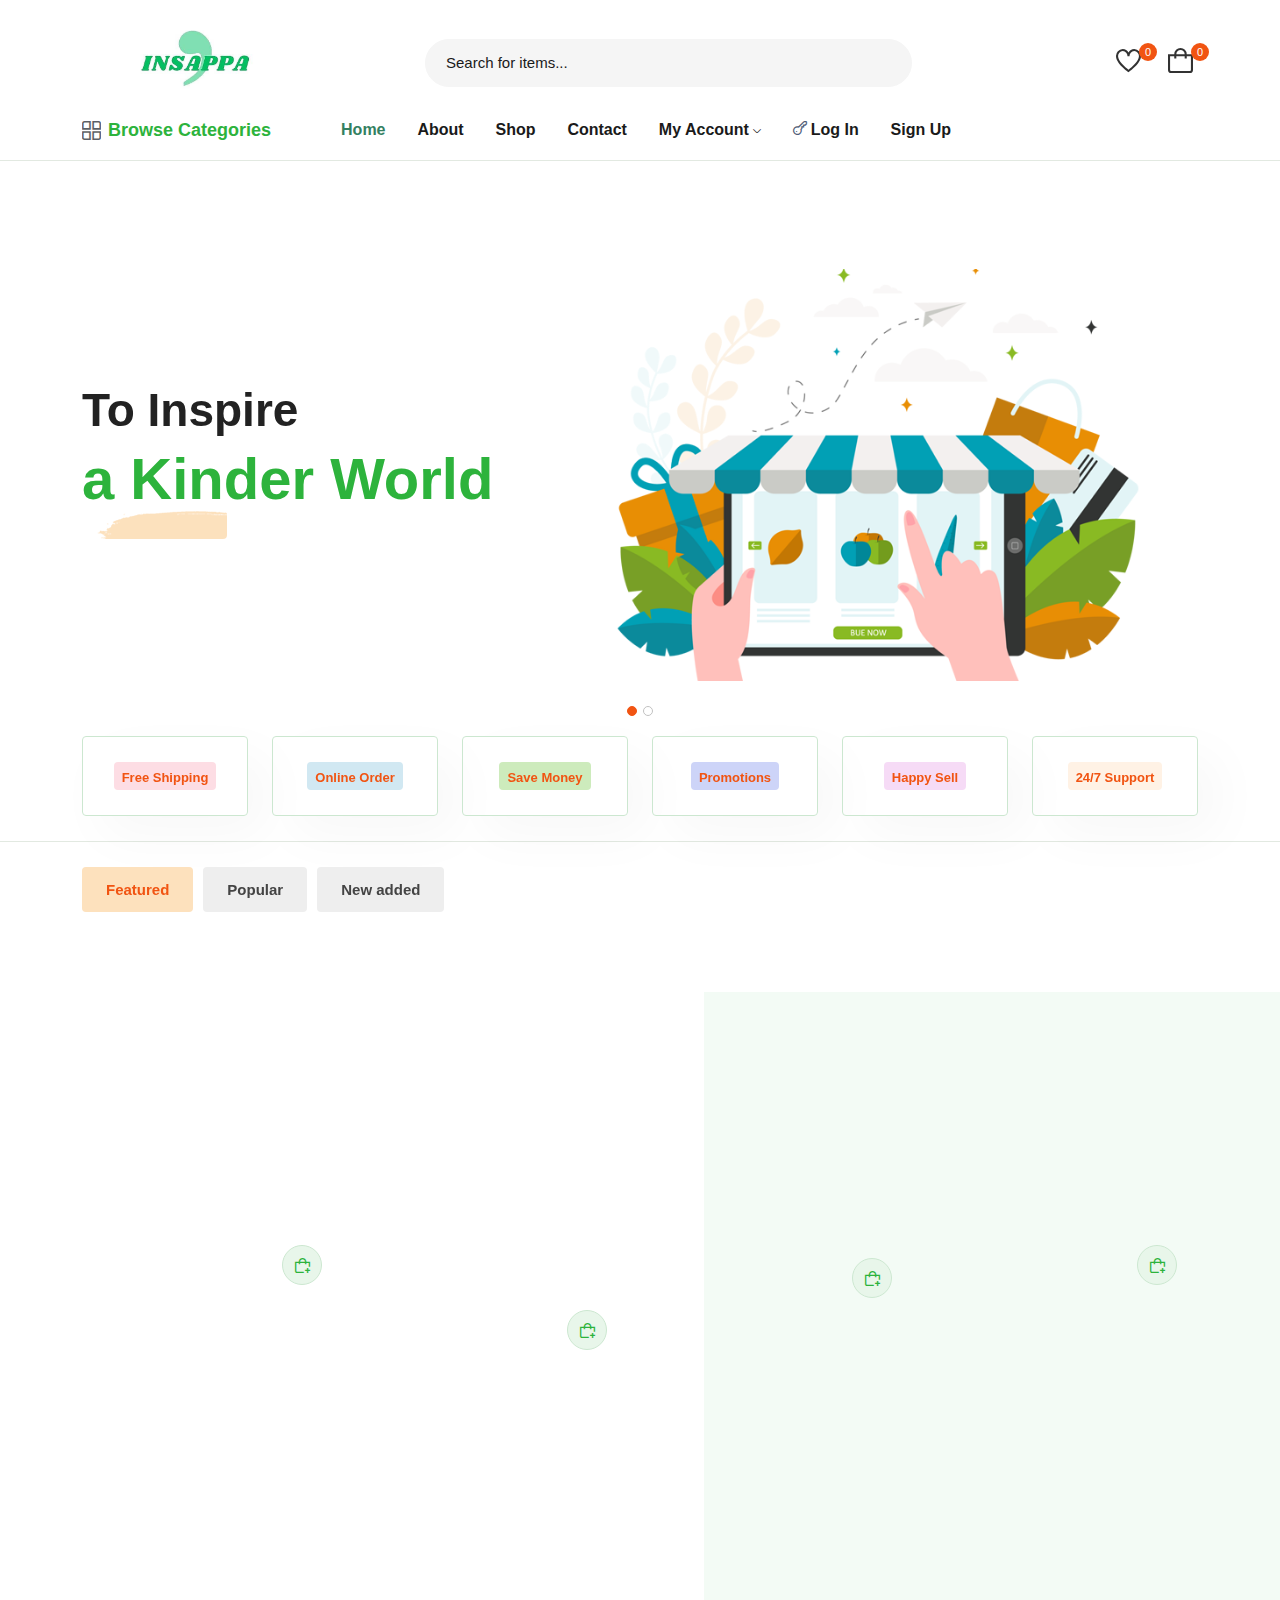
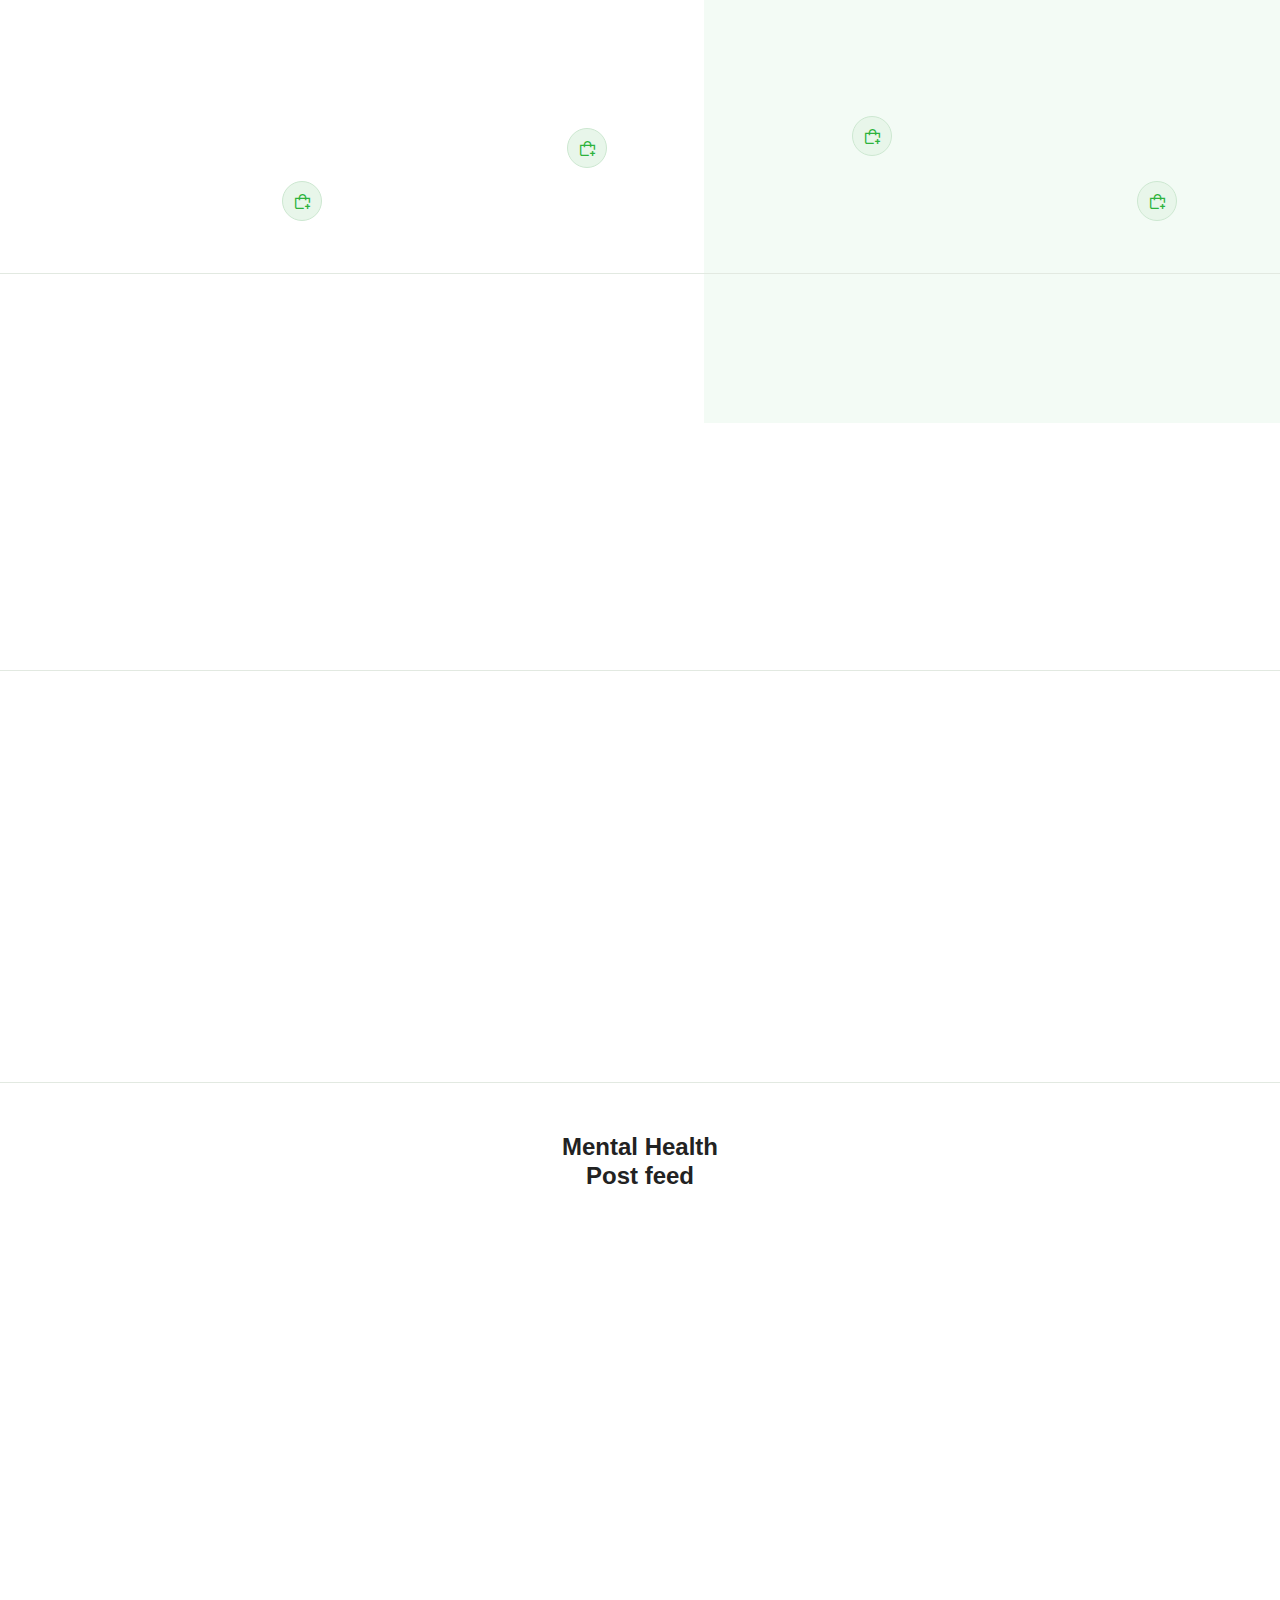
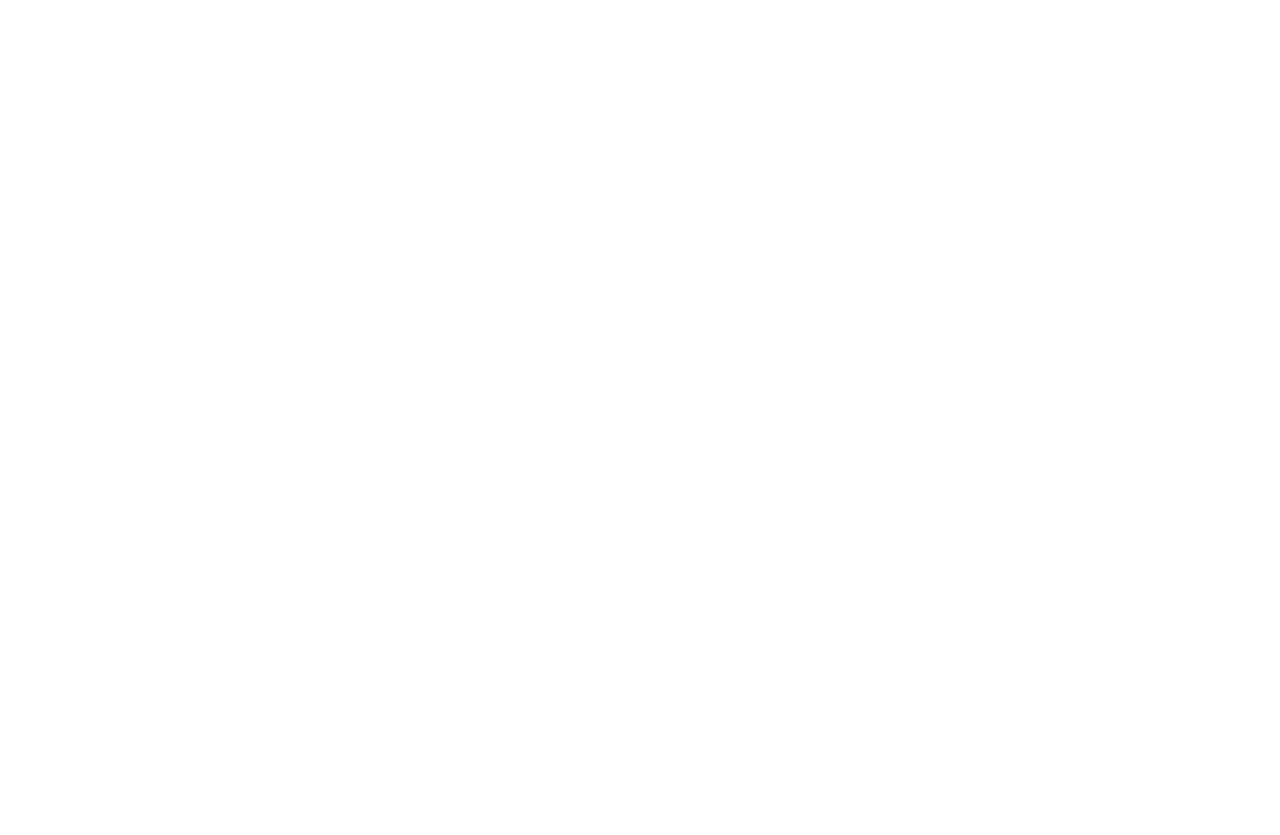
<file: index.html>
﻿<!DOCTYPE html>
<html class="no-js" lang="en">

<head>
    <meta charset="utf-8">
<title>Inspired Apparel</title>
<meta http-equiv="x-ua-compatible" content="ie=edge">
<meta name="description" content="">
<meta name="viewport" content="width=device-width, initial-scale=1">
<meta property="og:title" content="">
<meta property="og:type" content="">
<meta property="og:url" content="">
<meta property="og:image" content="">
<link rel="shortcut icon" type="image/x-icon" href="assets/imgs/theme/dicon.jpg">
<link rel="stylesheet" href="assets/css/main.css">
<link rel="stylesheet" href="assets/css/custom.css"></head>

<body>
    <header class="header-area header-style-1 header-height-2">
        <div class="header-middle header-middle-ptb-1 d-none d-lg-block">
            <div class="container">
                <div class="header-wrap">
                    <div class="logo logo-width-1">
                        <a href="index.html"><img src="assets/imgs/logo/logo.jpg" alt="logo"></a>
                    </div>
                    <div class="header-right">
                        <div class="search-style-1">
                            <form action="#">                                
                                <input type="text" placeholder="Search for items...">
                            </form>
                        </div>
                        <div class="header-action-right">
                            <div class="header-action-2">
                                <div class="header-action-icon-2">
                                    <a href="shop-wishlist.php">
                                        <img class="svgInject" alt="InspiredApparel" src="assets/imgs/theme/icons/icon-heart.svg">
                                        <span class="pro-count blue">0</span>
                                    </a>
                                </div>
                                <div class="header-action-icon-2">
                                    <a class="mini-cart-icon" href="cart.html">
                                        <img alt="InspiredApparel" src="assets/imgs/theme/icons/icon-cart.svg">
                                        <span class="pro-count blue">0</span>
                                    </a>
                                </div>
                            </div>
                        </div>
                    </div>
                </div>
            </div>
        </div>
        <div class="header-bottom header-bottom-bg-color sticky-bar">
            <div class="container">
                <div class="header-wrap header-space-between position-relative">
                    <div class="logo logo-width-1 d-block d-lg-none">
                        <a href="index.html"><img src="assets/imgs/logo/logo.jpg" alt="logo"></a>
                    </div>
                    <div class="header-nav d-none d-lg-flex">
                        <div class="main-categori-wrap d-none d-lg-block">
                            <a class="categori-button-active" href="#">
                                <span class="fi-rs-apps"></span> Browse Categories
                            </a>
                            <div class="categori-dropdown-wrap categori-dropdown-active-large">
                                <ul>
                                    <li class="has-children">
                                        <a href="shop.html"><i class="InspiredApparel-font"></i>Unisex Clothing</a>
                                        <div class="dropdown-menu">
                                            <ul class="mega-menu d-lg-flex">
                                                <li class="mega-menu-col col-lg-7">
                                                    <ul class="d-lg-flex">
                                                        <li class="mega-menu-col col-lg-6">
                                                            <ul>
                                                                <li><span class="submenu-title">Hot & Trending</span></li>
                                                                <li><a class="dropdown-item nav-link nav_item" href="sweatshirts-shop.html">Sweatshirts</a></li>
                                                                <li><a class="dropdown-item nav-link nav_item" href="shirts-shop.html">Shirts</a></li>
                                                                <li><a class="dropdown-item nav-link nav_item" href="hoodie-shop.html">Hoodies</a></li>
                                                            </ul>
                                                        </li>
                                                    </ul>
                                                </li>
                                            </ul>
                                        </div>
                                </ul>
                            </div>
                        </div>
                        <div class="main-menu main-menu-padding-1 main-menu-lh-2 d-none d-lg-block">
                            <nav>
                                <ul>
                                    <li><a class="active" href="index.html">Home </a></li>
                                    <li><a href="about.html">About</a></li>
                                    <li><a href="shop.html">Shop</a></li>
                                    <li><a href="contact.html">Contact</a></li>
                                    <li><a href="my-account.html">My Account<i class="fi-rs-angle-down"></i></a>
                                        <ul class="sub-menu">
                                            <li><a href="#">Dashboard</a></li>
                                            <li><a href="#">Products</a></li>
                                            <li><a href="#">Categories</a></li>
                                            <li><a href="#">Orders</a></li>
                                            <li><a href="#">Customers</a></li>
                                            <li><a href="#">Logout</a></li>                                            
                                        </ul>
                                    </li>
                                    <li> <i class="fi-rs-key"> </i> <a href="login.html">Log In </a> </li>
                                    <li> <a href="register.html">Sign Up</a> </li>
                                </ul>
                            </nav>
                        </div>
                    </div>
                    <div class="header-action-right d-block d-lg-none">
                        <div class="header-action-2">
                            <div class="header-action-icon-2">
                                <a href="shop-wishlist.php">
                                    <img alt="InspiredApparel" src="assets/imgs/theme/icons/icon-heart.svg">
                                    <span class="pro-count white">0</span>
                                </a>
                            </div>
                            <div class="header-action-icon-2">
                                <a class="mini-cart-icon" href="cart.html">
                                    <img alt="InspiredApparel" src="assets/imgs/theme/icons/icon-cart.svg">
                                    <span class="pro-count white">0</span>
                                </a>
                            </div>
                            <div class="header-action-icon-2 d-block d-lg-none">
                                <div class="burger-icon burger-icon-white">
                                    <span class="burger-icon-top"></span>
                                    <span class="burger-icon-mid"></span>
                                    <span class="burger-icon-bottom"></span>
                                </div>
                            </div>
                        </div>
                    </div>
                </div>
            </div>
        </div>
    </header>  
    <main class="main">
        <section class="home-slider position-relative pt-50">
            <div class ="diverder-area diverder-style-1 diverder-height-1">
            <div class="hero-slider-1 dot-style-1 dot-style-1-position-1">
                <div class="single-hero-slider single-animation-wrap">
                    <div class="container">
                        <div class="row align-items-center slider-animated-1">
                            <div class="col-lg-5 col-md-6">
                                <div class="hero-slider-content-2">
                                  
                                    <h2 class="animated fw-900">To Inspire</h2>
                                    <h1 class="animated fw-900 text-brand">a Kinder World</h1>
                                    <a class="animated btn btn-brush btn-brush-3" href="product-details.html"></a>
                                </div>
                            </div>
                            <div class="col-lg-7 col-md-6">
                                <div class="single-slider-img single-slider-img-1">
                                    <img class="animated slider-1-1" src="assets/imgs/slider/slider-1.png" alt="">

                                </div>
                            </div>
                        </div>
                    </div>
                </div>
                <div class="single-hero-slider single-animation-wrap">
                    <div class="container">
                        <div class="row align-items-center slider-animated-1">
                            <div class="col-lg-5 col-md-6">
                                <div class="hero-slider-content-2">
                                    <h2 class="animated fw-900">Be Mentality fashion</h2>
                                    <h1 class="animated fw-900 text-7">Great Collection</h1>
                                    <a class="animated btn btn-brush btn-brush-2" href="product-details.html"></a>
                                </div>
                            </div>
                            <div class="col-lg-7 col-md-6">
                                <div class="single-slider-img single-slider-img-1">
                                    <img class="animated slider-1-2" src="assets/imgs/slider/slider-2.png" alt="">
                                </div>
                            </div>
                        </div>
                    </div>
                </div>                
            </div>
            </div>
        </section>
        <header class="header-area header-style-1 header-height-2">
        <section class="featured section-padding position-relative">
            <div class="container">
                <div class="row">
                    <div class="col-lg-2 col-md-4 mb-md-3 mb-lg-0">
                        <div class="banner-features wow fadeIn animated hover-up">
                            <h4 class="bg-1">Free Shipping</h4>
                        </div>
                    </div>
                    <div class="col-lg-2 col-md-4 mb-md-3 mb-lg-0">
                        <div class="banner-features wow fadeIn animated hover-up">
                            <h4 class="bg-3">Online Order</h4>
                        </div>
                    </div>
                    <div class="col-lg-2 col-md-4 mb-md-3 mb-lg-0">
                        <div class="banner-features wow fadeIn animated hover-up">
                            <h4 class="bg-2">Save Money</h4>
                        </div>
                    </div>
                    <div class="col-lg-2 col-md-4 mb-md-3 mb-lg-0">
                        <div class="banner-features wow fadeIn animated hover-up">
                            <h4 class="bg-4">Promotions</h4>
                        </div>
                    </div>
                    <div class="col-lg-2 col-md-4 mb-md-3 mb-lg-0">
                        <div class="banner-features wow fadeIn animated hover-up">
                            <h4 class="bg-5">Happy Sell</h4>
                        </div>
                    </div>
                    <div class="col-lg-2 col-md-4 mb-md-3 mb-lg-0">
                        <div class="banner-features wow fadeIn animated hover-up">
                            <h4 class="bg-6">24/7 Support</h4>
                        </div>
                    </div>
                </div>
            </div>  
            </div>
        </section>
        </header>
        <header class="header-area header-style-1 header-height-2">
        <section class="product-tabs section-padding position-relative wow fadeIn animated">
            <div class="bg-square"></div>
            <div class="container">
                <div class="tab-header">
                    <ul class="nav nav-tabs" id="myTab" role="tablist">
                        <li class="nav-item" role="presentation">
                            <button class="nav-link active" id="nav-tab-one" data-bs-toggle="tab" data-bs-target="#tab-one" type="button" role="tab" aria-controls="tab-one" aria-selected="true">Featured</button>
                        </li>
                        <li class="nav-item" role="presentation">
                            <button class="nav-link" id="nav-tab-two" data-bs-toggle="tab" data-bs-target="#tab-two" type="button" role="tab" aria-controls="tab-two" aria-selected="false">Popular</button>
                        </li>
                        <li class="nav-item" role="presentation">
                            <button class="nav-link" id="nav-tab-three" data-bs-toggle="tab" data-bs-target="#tab-three" type="button" role="tab" aria-controls="tab-three" aria-selected="false">New added</button>
                        </li>
                    </ul>
                </div>
                <!--End nav-tabs-->
                <div class="tab-content wow fadeIn animated" id="myTabContent">
                    <div class="tab-pane fade show active" id="tab-one" role="tabpanel" aria-labelledby="tab-one">
                        <div class="row product-grid-4">
                            <div class="col-lg-3 col-md-4 col-sm-6 col-xs-6 col-6">
                                <div class="product-cart-wrap mb-30">
                                    <div class="product-img-action-wrap">
                                        <div class="product-img product-img-zoom">
                                            <a href="product-details.html">
                                                <img class="default-img" src="assets/imgs/shop/enoughproduct1.jpg" alt="">
                                            </a>
                                        </div>
                                        <div class="product-action-1">
                                            <a aria-label="Quick view" class="action-btn hover-up" data-bs-toggle="modal" data-bs-target="#quickViewModal"><i class="fi-rs-eye"></i></a>
                                            <a aria-label="Add To Wishlist" class="action-btn hover-up" href="wishlist.php"><i class="fi-rs-heart"></i></a>
                                            <a aria-label="Compare" class="action-btn hover-up" href="compare.php"><i class="fi-rs-shuffle"></i></a>
                                        </div>
                                    </div>
                                    <div class="product-content-wrap">
                                        <div class="product-category">
                                            <a href="hoodie-shop.html">Hoodie</a>
                                        </div>
                                        <h2><a href="product-details.html">I am enough<a></h2>
                                        <div class="rating-result" title="90%">
                                            <span>
                                                <span>90%</span>
                                            </span>
                                        </div>
                                        <div class="product-price">
                                            <span>₱238.85 </span>
                                            <span class="old-price">₱245.8</span>
                                        </div>
                                        <div class="product-action-1 show">
                                            <a aria-label="Add To Cart" class="action-btn hover-up" href="cart.html"><i class="fi-rs-shopping-bag-add"></i></a>
                                        </div>
                                    </div>
                                </div>
                            </div>
                            <div class="col-lg-3 col-md-4 col-sm-6 col-xs-6 col-6">
                                <div class="product-cart-wrap mb-30">
                                    <div class="product-img-action-wrap">
                                        <div class="product-img product-img-zoom">
                                            <a href="product-details.html">
                                                <img class="default-img" src="assets/imgs/shop/miraculousproduct2.jpg" alt="">
                                            </a>
                                        </div>
                                        <div class="product-action-1">
                                            <a aria-label="Quick view" class="action-btn hover-up" data-bs-toggle="modal" data-bs-target="#quickViewModal"><i class="fi-rs-eye"></i></a>
                                            <a aria-label="Add To Wishlist" class="action-btn hover-up" href="wishlist.php"><i class="fi-rs-heart"></i></a>
                                            <a aria-label="Compare" class="action-btn hover-up" href="compare.php"><i class="fi-rs-shuffle"></i></a>
                                        </div>
                                        
                                    </div>
                                    <div class="product-content-wrap">
                                        <div class="product-category">
                                            <a href="sweatshirts-shop.html">Sweatshirt</a>
                                        </div>
                                        <h2><a href="product-details.html">Miraculous</a></h2>
                                        <div class="rating-result" title="90%">
                                            <span>
                                                <span>50%</span>
                                            </span>
                                        </div>
                                        <div class="product-price">
                                            <span>₱138.85 </span>
                                            <span class="old-price">₱255.8</span>
                                        </div>
                                        <div class="product-action-1 show">
                                            <a aria-label="Add To Cart" class="action-btn hover-up" href="cart.html"><i class="fi-rs-shopping-bag-add"></i></a>
                                        </div>
                                    </div>
                                </div>
                            </div>
                            <div class="col-lg-3 col-md-4 col-sm-6 col-xs-6 col-6">
                                <div class="product-cart-wrap mb-30">
                                    <div class="product-img-action-wrap">
                                        <div class="product-img product-img-zoom">
                                            <a href="product-details.html">
                                                <img class="default-img" src="assets/imgs/shop/lightproduct1.jpg" alt="">
                                            </a>
                                        </div>
                                        <div class="product-action-1">
                                            <a aria-label="Quick view" class="action-btn hover-up" data-bs-toggle="modal" data-bs-target="#quickViewModal"><i class="fi-rs-eye"></i></a>
                                            <a aria-label="Add To Wishlist" class="action-btn hover-up" href="wishlist.php"><i class="fi-rs-heart"></i></a>
                                            <a aria-label="Compare" class="action-btn hover-up" href="compare.php"><i class="fi-rs-shuffle"></i></a>
                                        </div>
                                        
                                    </div>
                                    <div class="product-content-wrap">
                                        <div class="product-category">
                                            <a href="shirts-shop.html">T-Shirts</a>
                                        </div>
                                        <h2><a href="product-details.html">Light</a></h2>
                                        <div class="rating-result" title="90%">
                                            <span>
                                                <span>95%</span>
                                            </span>
                                        </div>
                                        <div class="product-price">
                                            <span>₱338.85 </span>
                                            <span class="old-price">₱445.8</span>
                                        </div>
                                        <div class="product-action-1 show">
                                            <a aria-label="Add To Cart" class="action-btn hover-up" href="cart.html"><i class="fi-rs-shopping-bag-add"></i></a>
                                        </div>
                                    </div>
                                </div>
                            </div>
                            <div class="col-lg-3 col-md-4 col-sm-6 col-xs-6 col-6">
                                <div class="product-cart-wrap mb-30">
                                    <div class="product-img-action-wrap">
                                        <div class="product-img product-img-zoom">
                                            <a href="product-details.html">
                                                <img class="default-img" src="assets/imgs/shop/enoughproduct2.jpg" alt="">
                                            </a>
                                        </div>
                                        <div class="product-action-1">
                                            <a aria-label="Quick view" class="action-btn hover-up" data-bs-toggle="modal" data-bs-target="#quickViewModal"><i class="fi-rs-eye"></i></a>
                                            <a aria-label="Add To Wishlist" class="action-btn hover-up" href="wishlist.php"><i class="fi-rs-heart"></i></a>
                                            <a aria-label="Compare" class="action-btn hover-up" href="compare.php"><i class="fi-rs-shuffle"></i></a>
                                        </div>
                                        
                                    </div>
                                    <div class="product-content-wrap">
                                        <div class="product-category">
                                            <a href="hoodie-shop.html">Hoodie</a>
                                        </div>
                                        <h2><a href="product-details.html">I am enough</a></h2>
                                        <div class="rating-result" title="90%">
                                            <span>
                                                <span>70%</span>
                                            </span>
                                        </div>
                                        <div class="product-price">
                                            <span>₱123.85 </span>
                                            <span class="old-price">₱235.8</span>
                                        </div>
                                        <div class="product-action-1 show">
                                            <a aria-label="Add To Cart" class="action-btn hover-up" href="cart.html"><i class="fi-rs-shopping-bag-add"></i></a>
                                        </div>
                                    </div>
                                </div>
                            </div>
                            <div class="col-lg-3 col-md-4 col-sm-6 col-xs-6 col-6">
                                <div class="product-cart-wrap mb-xs-30">
                                    <div class="product-img-action-wrap">
                                        <div class="product-img product-img-zoom">
                                            <a href="product-details.html">
                                                <img class="default-img" src="assets/imgs/shop/miraculousproduct3.jpg" alt="">
                                            </a>
                                        </div>
                                        <div class="product-action-1">
                                            <a aria-label="Quick view" class="action-btn hover-up" data-bs-toggle="modal" data-bs-target="#quickViewModal"><i class="fi-rs-eye"></i></a>
                                            <a aria-label="Add To Wishlist" class="action-btn hover-up" href="wishlist.php"><i class="fi-rs-heart"></i></a>
                                            <a aria-label="Compare" class="action-btn hover-up" href="compare.php"><i class="fi-rs-shuffle"></i></a>
                                        </div>
                                        
                                    </div>
                                    <div class="product-content-wrap">
                                        <div class="product-category">
                                            <a href="sweatshirts-shop.html">Sweatshirt</a>
                                        </div>
                                        <h2><a href="product-details.html">Miraculous</a></h2>
                                        <div class="rating-result" title="90%">
                                            <span>
                                                <span>70%</span>
                                            </span>
                                        </div>
                                        <div class="product-price">
                                            <span>₱28.85 </span>
                                            <span class="old-price">₱45.8</span>
                                        </div>
                                        <div class="product-action-1 show">
                                            <a aria-label="Add To Cart" class="action-btn hover-up" href="cart.html"><i class="fi-rs-shopping-bag-add"></i></a>
                                        </div>
                                    </div>
                                </div>
                            </div>
                            <div class="col-lg-3 col-md-4 col-sm-6 col-xs-6 col-6">
                                <div class="product-cart-wrap mb-xs-30">
                                    <div class="product-img-action-wrap">
                                        <div class="product-img product-img-zoom">
                                            <a href="product-details.html">
                                                <img class="default-img" src="assets/imgs/shop/lightproduct2.jpg" alt="">
                                            </a>
                                        </div>
                                        <div class="product-action-1">
                                            <a aria-label="Quick view" class="action-btn hover-up" data-bs-toggle="modal" data-bs-target="#quickViewModal"><i class="fi-rs-eye"></i></a>
                                            <a aria-label="Add To Wishlist" class="action-btn hover-up" href="wishlist.php"><i class="fi-rs-heart"></i></a>
                                            <a aria-label="Compare" class="action-btn hover-up" href="compare.php"><i class="fi-rs-shuffle"></i></a>
                                        </div>
                                       
                                    </div>
                                    <div class="product-content-wrap">
                                        <div class="product-category">
                                            <a href="shirts-shop.html">T-Shirts</a>
                                        </div>
                                        <h2><a href="product-details.html">Light</a></h2>
                                        <div class="rating-result" title="90%">
                                            <span>
                                                <span>70%</span>
                                            </span>
                                        </div>
                                        <div class="product-price">
                                            <span>₱238.85 </span>
                                            <span class="old-price">₱245.8</span>
                                        </div>
                                        <div class="product-action-1 show">
                                            <a aria-label="Add To Cart" class="action-btn hover-up" href="cart.html"><i class="fi-rs-shopping-bag-add"></i></a>
                                        </div>
                                    </div>
                                </div>
                            </div>
                            <div class="col-lg-3 col-md-4 col-sm-6 col-xs-6 col-6">
                                <div class="product-cart-wrap mb-xs-30">
                                    <div class="product-img-action-wrap">
                                        <div class="product-img product-img-zoom">
                                            <a href="product-details.html">
                                                <img class="default-img" src="assets/imgs/shop/enoughproduct4.jpg" alt="">
                                            </a>
                                        </div>
                                        <div class="product-action-1">
                                            <a aria-label="Quick view" class="action-btn hover-up" data-bs-toggle="modal" data-bs-target="#quickViewModal"><i class="fi-rs-eye"></i></a>
                                            <a aria-label="Add To Wishlist" class="action-btn hover-up" href="wishlist.php"><i class="fi-rs-heart"></i></a>
                                            <a aria-label="Compare" class="action-btn hover-up" href="compare.php"><i class="fi-rs-shuffle"></i></a>
                                        </div>
                                       
                                    </div>
                                    <div class="product-content-wrap">
                                        <div class="product-category">
                                            <a href="hoodie-shop.html">Hoodie</a>
                                        </div>
                                        <h2><a href="product-details.html">I am enough</a></h2>
                                        <div class="rating-result" title="90%">
                                            <span>
                                                <span>98%</span>
                                            </span>
                                        </div>
                                        <div class="product-price">
                                            <span>₱1275.85 </span>
                                        </div>
                                        <div class="product-action-1 show">
                                            <a aria-label="Add To Cart" class="action-btn hover-up" href="cart.html"><i class="fi-rs-shopping-bag-add"></i></a>
                                        </div>
                                    </div>
                                </div>
                            </div>
                            <div class="col-lg-3 col-md-4 col-sm-6 col-xs-6 col-6">
                                <div class="product-cart-wrap">
                                    <div class="product-img-action-wrap">
                                        <div class="product-img product-img-zoom">
                                            <a href="product-details.html">
                                                <img class="default-img" src="assets/imgs/shop/miraculousproduct4.jpg" alt="">
                                            </a>
                                        </div>
                                        <div class="product-action-1">
                                            <a aria-label="Quick view" class="action-btn hover-up" data-bs-toggle="modal" data-bs-target="#quickViewModal"><i class="fi-rs-eye"></i></a>
                                            <a aria-label="Add To Wishlist" class="action-btn hover-up" href="wishlist.php"><i class="fi-rs-heart"></i></a>
                                            <a aria-label="Compare" class="action-btn hover-up" href="compare.php"><i class="fi-rs-shuffle"></i></a>
                                        </div>
                                    </div>
                                    <div class="product-content-wrap">
                                        <div class="product-category">
                                            <a href="sweatshirts-shop.html">Sweatshirt</a>
                                        </div>
                                        <h2><a href="product-details.html">Miraculous</a></h2>
                                        <div class="rating-result" title="90%">
                                            <span>
                                                <span>70%</span>
                                            </span>
                                        </div>
                                        <div class="product-price">
                                            <span>₱238.85 </span>
                                            <span class="old-price">₱245.8</span>
                                        </div>
                                        <div class="product-action-1 show">
                                            <a aria-label="Add To Cart" class="action-btn hover-up" href="cart.html"><i class="fi-rs-shopping-bag-add"></i></a>
                                        </div>
                                    </div>
                                </div>
                            </div>
                        </div>
                    </div>

                    <!--En tab one (Featured)-->
                    <div class="tab-pane fade" id="tab-two" role="tabpanel" aria-labelledby="tab-two">
                        <div class="row product-grid-4">
                            <div class="col-lg-3 col-md-4 col-sm-6 col-xs-6 col-6">
                                <div class="product-cart-wrap mb-30">
                                </div>
                            </div>
                        </div>
                    </div>
                </div>
            </div>
        </section>
        </header>
        <header class="header-area header-style-1 header-height-2">
        <section class="popular-categories section-padding mt-15 mb-25">
            <div class="container wow fadeIn animated">
                <h3 class="section-title mb-20"><span>Categories</span></h3>
                <div class="carausel-6-columns-cover position-relative">
                    <div class="slider-arrow slider-arrow-2 carausel-6-columns-arrow" id="carausel-6-columns-arrows"></div>
                    <div class="carausel-6-columns" id="carausel-6-columns">
                        <div class="card-1">
                            <figure class=" img-hover-scale overflow-hidden">
                                <a href="shop.html"><img src="assets/imgs/shop/lightproduct5.jpg" alt=""></a>
                            </figure>
                            <h5><a href="shop.html">T-Shirt</a></h5>
                        </div>
                        <div class="card-1">
                            <figure class=" img-hover-scale overflow-hidden">
                                <a href="shop.html"> <img src="assets/imgs/shop/enoughproduct5.jpg" alt=""></a>
                            </figure>
                            <h5><a href="shop.html">Hoodie</a></h5>
                        </div>
                        <div class="card-1">
                            <figure class=" img-hover-scale overflow-hidden">
                                <a href="shop.html"><img src="assets/imgs/shop/miraculousproduct4.jpg" alt=""></a>
                            </figure>
                            <h5><a href="shop.html">Sweatshirts</a></h5>
                        </div>
                    </div>
                </div>
            </div>
        </section>
        </header>
        <header class="header-area header-style-1 header-height-2">
        <section class="section-padding">
            <div class="container wow fadeIn animated">
                <h3 class="section-title mb-20"><span>New</span> Arrivals</h3>
                <div class="carausel-6-columns-cover position-relative">
                    <div class="slider-arrow slider-arrow-2 carausel-6-columns-arrow" id="carausel-6-columns-2-arrows"></div>
                    <div class="carausel-6-columns carausel-arrow-center" id="carausel-6-columns-2">
                        <div class="product-cart-wrap small hover-up">
                            <div class="product-img-action-wrap">
                                <div class="product-img product-img-zoom">
                                    <a href="product-details.html">
                                        <img class="default-img" src="assets/imgs/shop/enoughproduct6.jpg" alt="">                                    </a>
                                </div>
                                <div class="product-action-1">
                                    <a aria-label="Quick view" class="action-btn small hover-up" data-bs-toggle="modal" data-bs-target="#quickViewModal">
                                        <i class="fi-rs-eye"></i></a>
                                    <a aria-label="Add To Wishlist" class="action-btn small hover-up" href="wishlist.php" tabindex="0"><i class="fi-rs-heart"></i></a>
                                    <a aria-label="Compare" class="action-btn small hover-up" href="compare.php" tabindex="0"><i class="fi-rs-shuffle"></i></a>
                                </div>
                               
                            </div>
                            <div class="product-content-wrap">
                                <h2><a href="product-details.html">Lorem ipsum dolor</a></h2>
                                <div class="rating-result" title="90%">
                                    <span>
                                    </span>
                                </div>
                                <div class="product-price">
                                    <span>₱238.85 </span>
                                    <span class="old-price">₱245.8</span>
                                </div>
                            </div>
                        </div>
                        <!--End product-cart-wrap-2-->
                        <div class="product-cart-wrap small hover-up">
                            <div class="product-img-action-wrap">
                                <div class="product-img product-img-zoom">
                                    <a href="product-details.html">
                                        <img class="default-img" src="assets/imgs/shop/miraculousproduct6.jpg" alt="">
                                    </a>
                                </div>
                                <div class="product-action-1">
                                    <a aria-label="Quick view" class="action-btn small hover-up" data-bs-toggle="modal" data-bs-target="#quickViewModal">
                                        <i class="fi-rs-eye"></i></a>
                                    <a aria-label="Add To Wishlist" class="action-btn small hover-up" href="wishlist.php" tabindex="0"><i class="fi-rs-heart"></i></a>
                                    <a aria-label="Compare" class="action-btn small hover-up" href="compare.php" tabindex="0"><i class="fi-rs-shuffle"></i></a>
                                </div>
                               
                            </div>
                            <div class="product-content-wrap">
                                <h2><a href="product-details.html">Aliquam posuere</a></h2>
                                <div class="rating-result" title="90%">
                                    <span>
                                    </span>
                                </div>
                                <div class="product-price">
                                    <span>₱173.85 </span>
                                    <span class="old-price">₱185.8</span>
                                </div>
                            </div>
                        </div>
                        <!--End product-cart-wrap-2-->
                        <div class="product-cart-wrap small hover-up">
                            <div class="product-img-action-wrap">
                                <div class="product-img product-img-zoom">
                                    <a href="product-details.html">
                                        <img class="default-img" src="assets/imgs/shop/lightproduct5.jpg" alt="">
                                    </a>
                                </div>
                                <div class="product-action-1">
                                    <a aria-label="Quick view" class="action-btn small hover-up" data-bs-toggle="modal" data-bs-target="#quickViewModal">
                                        <i class="fi-rs-eye"></i></a>
                                    <a aria-label="Add To Wishlist" class="action-btn small hover-up" href="wishlist.php" tabindex="0"><i class="fi-rs-heart"></i></a>
                                    <a aria-label="Compare" class="action-btn small hover-up" href="compare.php" tabindex="0"><i class="fi-rs-shuffle"></i></a>
                                </div>
                               
                            </div>
                            <div class="product-content-wrap">
                                <h2><a href="product-details.html">Sed dapibus orci</a></h2>
                                <div class="rating-result" title="90%">
                                    <span>
                                    </span>
                                </div>
                                <div class="product-price">
                                    <span>₱215.85 </span>
                                    <span class="old-price">₱235.8</span>
                                </div>
                            </div>
                        </div>
                        <!--End product-cart-wrap-2-->
                        <div class="product-cart-wrap small hover-up">
                            <div class="product-img-action-wrap">
                                <div class="product-img product-img-zoom">
                                    <a href="product-details.html">
                                        <img class="default-img" src="assets/imgs/shop/lightproduct3.jpg" alt="">
                                    </a>
                                </div>
                                <div class="product-action-1">
                                    <a aria-label="Quick view" class="action-btn small hover-up" data-bs-toggle="modal" data-bs-target="#quickViewModal">
                                        <i class="fi-rs-eye"></i></a>
                                    <a aria-label="Add To Wishlist" class="action-btn small hover-up" href="wishlist.php" tabindex="0"><i class="fi-rs-heart"></i></a>
                                    <a aria-label="Compare" class="action-btn small hover-up" href="compare.php" tabindex="0"><i class="fi-rs-shuffle"></i></a>
                                </div>
                                
                            </div>
                            <div class="product-content-wrap">
                                <h2><a href="product-details.html">Donec congue</a></h2>
                                <div class="rating-result" title="90%">
                                    <span>
                                    </span>
                                </div>
                                <div class="product-price">
                                    <span>₱83.8 </span>
                                    <span class="old-price">₱125.2</span>
                                </div>
                            </div>
                        </div>
                        <!--End product-cart-wrap-2-->
                        <div class="product-cart-wrap small hover-up">
                            <div class="product-img-action-wrap">
                                <div class="product-img product-img-zoom">
                                    <a href="product-details.html">
                                        <img class="default-img" src="assets/imgs/shop/miraculousproduct4.jpg" alt="">
                                    </a>
                                </div>
                                <div class="product-action-1">
                                    <a aria-label="Quick view" class="action-btn small hover-up" data-bs-toggle="modal" data-bs-target="#quickViewModal">
                                        <i class="fi-rs-eye"></i></a>
                                    <a aria-label="Add To Wishlist" class="action-btn small hover-up" href="wishlist.php" tabindex="0"><i class="fi-rs-heart"></i></a>
                                    <a aria-label="Compare" class="action-btn small hover-up" href="compare.php" tabindex="0"><i class="fi-rs-shuffle"></i></a>
                                </div>
                               
                            </div>
                            <div class="product-content-wrap">
                                <h2><a href="product-details.html">Curabitur porta</a></h2>
                                <div class="rating-result" title="90%">
                                    <span>
                                    </span>
                                </div>
                                <div class="product-price">
                                    <span>₱1238.85 </span>
                                    <span class="old-price">₱1245.8</span>
                                </div>
                            </div>
                        </div>
                        <!--End product-cart-wrap-2-->
                        <div class="product-cart-wrap small hover-up">
                            <div class="product-img-action-wrap">
                                <div class="product-img product-img-zoom">
                                    <a href="product-details.html">
                                        <img class="default-img" src="assets/imgs/shop/enoughproduct4.jpg" alt="">
                                    </a>
                                </div>
                                <div class="product-action-1">
                                    <a aria-label="Quick view" class="action-btn small hover-up" data-bs-toggle="modal" data-bs-target="#quickViewModal">
                                        <i class="fi-rs-eye"></i></a>
                                    <a aria-label="Add To Wishlist" class="action-btn small hover-up" href="wishlist.php" tabindex="0"><i class="fi-rs-heart"></i></a>
                                    <a aria-label="Compare" class="action-btn small hover-up" href="compare.php" tabindex="0"><i class="fi-rs-shuffle"></i></a>
                                </div>
                               
                            </div>
                            <div class="product-content-wrap">
                                <h2><a href="product-details.html">Praesent maximus</a></h2>
                                <div class="rating-result" title="90%">
                                    <span>
                                    </span>
                                </div>
                                <div class="product-price">
                                    <span>₱123 </span>
                                    <span class="old-price">₱156</span>
                                </div>
                            </div>
                        </div>
                        <!--End product-cart-wrap-2-->
                        <div class="product-cart-wrap small hover-up">
                            <div class="product-img-action-wrap">
                                <div class="product-img product-img-zoom">
                                    <a href="product-details.html">
                                        <img class="default-img" src="assets/imgs/shop/miraculousproduct2.jpg" alt="">
                                    </a>
                                </div>
                                <div class="product-action-1">
                                    <a aria-label="Quick view" class="action-btn small hover-up" data-bs-toggle="modal" data-bs-target="#quickViewModal">
                                        <i class="fi-rs-eye"></i></a>
                                    <a aria-label="Add To Wishlist" class="action-btn small hover-up" href="wishlist.php" tabindex="0"><i class="fi-rs-heart"></i></a>
                                    <a aria-label="Compare" class="action-btn small hover-up" href="compare.php" tabindex="0"><i class="fi-rs-shuffle"></i></a>
                                </div>
                            </div>
                            <div class="product-content-wrap">
                                <h2><a href="product-details.html">Vestibulum ante</a></h2>
                                <div class="rating-result" title="90%">
                                    <span>
                                    </span>
                                </div>
                                <div class="product-price">
                                    <span>₱238.85 </span>
                                    <span class="old-price">₱245.8</span>
                                </div>
                            </div>
                        </div>
                       
                        <!--End product-cart-wrap-2-->
                    </div>
                </div>
            </div>
        </div>
        </section>
        </header>
        
       <section id="testimonials" class="section-padding">
            <div class="container pt-25">
                <h3 class="text-center mb-20"><span>Mental Health</span> <br> Post feed</h3>
                <div class="row mb-80">
        <div class="row align-items-center">
            <div class="col-md-6 col-lg-4">
                <div class="hero-card box-shadow-outer-6 wow fadeIn animated mb-30 hover-up d-flex">
                    <div class="hero-card-icon icon-left-2 hover-up ">
                        <img class="btn-shadow-brand hover-up border-radius-5 bg-brand-muted" src="assets/imgs/page/dicon.jpg" alt="">
                    </div>
                    <div class="pl-30">
                        <h5 class="mb-5 fw-500">
                            O. Ejie
                        </h5>
                        <p class="font-sm text-grey-5">INSAPPA Team</p>
                        <p class="text-grey-3">"Lorem ipsum dolor sit amet consectetur adipisicing elit. Debitis nesciunt voluptatum dicta reprehenderit accusamus voluptatibus voluptas."</p>
                    </div>
                </div>
            </div>
            <div class="col-md-6 col-lg-4">
                <div class="hero-card box-shadow-outer-6 wow fadeIn animated mb-30 hover-up d-flex">
                    <div class="hero-card-icon icon-left-2 hover-up ">
                        <img class="btn-shadow-brand hover-up border-radius-5 bg-brand-muted" src="assets/imgs/page/dicon.jpg" alt="">
                    </div>
                    <div class="pl-30">
                        <h5 class="mb-5 fw-500">
                            M. Lawrence
                        </h5>
                        <p class="font-sm text-grey-5">INSAPPA Team</p>
                        <p class="text-grey-3">"Lorem ipsum dolor sit amet consectetur adipisicing elit. Debitis nesciunt voluptatum dicta reprehenderit accusamus voluptatibus voluptas."</p>
                    </div>
                </div>
            </div>
            <div class="col-md-6 col-lg-4">
                <div class="hero-card box-shadow-outer-6 wow fadeIn animated mb-30 hover-up d-flex">
                    <div class="hero-card-icon icon-left-2 hover-up ">
                        <img class="btn-shadow-brand hover-up border-radius-5 bg-brand-muted" src="assets/imgs/page/dicon.jpg" alt="">
                    </div>
                    <div class="pl-30">
                        <h5 class="mb-5 fw-500">
                            A. Ferlyn
                        </h5>
                        <p class="font-sm text-grey-5">INSAPPA Team</p>
                        <p class="text-grey-3">"Lorem ipsum dolor sit amet consectetur adipisicing elit. Debitis nesciunt voluptatum dicta reprehenderit accusamus voluptatibus voluptas."</p>
                    </div>
                </div>
            </div>
            <div class="col-md-6 col-lg-4">
                <div class="hero-card box-shadow-outer-6 wow fadeIn animated mb-30 hover-up d-flex">
                    <div class="hero-card-icon icon-left-2 hover-up ">
                        <img class="btn-shadow-brand hover-up border-radius-5 bg-brand-muted" src="assets/imgs/page/dicon.jpg" alt="">
                    </div>
                    <div class="pl-30">
                        <h5 class="mb-5 fw-500">
                            A. Hanelyn
                        </h5>
                        <p class="font-sm text-grey-5">INSAPPA Team</p>
                        <p class="text-grey-3">"Lorem ipsum dolor sit amet consectetur adipisicing elit. Debitis nesciunt voluptatum dicta reprehenderit accusamus voluptatibus voluptas."</p>
                    </div>
                </div>
            </div>
            <div class="col-md-6 col-lg-4">
                <div class="hero-card box-shadow-outer-6 wow fadeIn animated mb-30 hover-up d-flex">
                    <div class="hero-card-icon icon-left-2 hover-up ">
                        <img class="btn-shadow-brand hover-up border-radius-5 bg-brand-muted" src="assets/imgs/page/dicon.jpg" alt="">
                    </div>
                    <div class="pl-30">
                        <h5 class="mb-5 fw-500">
                            N. Jasfer
                        </h5>
                        <p class="font-sm text-grey-5">INSAPPA Team</p>
                        <p class="text-grey-3">"Lorem ipsum dolor sit amet consectetur adipisicing elit. Debitis nesciunt voluptatum dicta reprehenderit accusamus voluptatibus voluptas."</p>
                    </div>
                </div>
            </div>
            <div class="col-md-6 col-lg-4">
                <div class="hero-card box-shadow-outer-6 wow fadeIn animated mb-30 hover-up d-flex">
                    <div class="hero-card-icon icon-left-2 hover-up ">
                        <img class="btn-shadow-brand hover-up border-radius-5 bg-brand-muted" src="assets/imgs/page/dicon.jpg" alt="">
                    </div>
                    <div class="pl-30">
                        <h5 class="mb-5 fw-500">
                            A. Enalin
                        </h5>
                        <p class="font-sm text-grey-5">INSAPPA Team</p>
                        <p class="text-grey-3">"Lorem ipsum dolor sit amet consectetur adipisicing elit. Debitis nesciunt voluptatum dicta reprehenderit accusamus voluptatibus voluptas."</p>
                    </div>
                </div>
            </div>
        </div>
        <!-- <div class="row mt-30">
            <div class="col-12 text-center">
                <p class="wow fadeIn animated">
                    <a class="btn btn-brand text-white btn-shadow-brand hover-up btn-lg">View More</a>
                </p>
            </div>
        </div> -->
        
        
    </main>

    <footer class="main">
        <section class="newsletter p-30 text-white wow fadeIn animated">
            <div class="container">
                <div class="row align-items-center">
                    <div class="col-lg-7 mb-md-3 mb-lg-0">
                        <div class="row align-items-center">
                            <div class="col flex-horizontal-center">
                                <img class="icon-email" src="assets/imgs/theme/icons/icon-email.svg" alt="">
                                <h4 class="font-size-20 mb-0 ml-3">Sign up to Newsletter</h4>
                            </div>
                        </div>
                    </div>
                    <div class="col-lg-5">
                        <!-- Subscribe Form -->
                        <form class="form-subcriber d-flex wow fadeIn animated">
                            <input type="email" class="form-control bg-white font-small" placeholder="Enter your email">
                            <button class="btn bg-dark text-white" type="submit">Subscribe</button>
                        </form>
                        <!-- End Subscribe Form -->
                    </div>
                </div>
            </div>
        </section>
        <section class="section-padding footer-mid">
            <div class="container pt-15 pb-20">
                <div class="row">
                    <div class="col-lg-6 col-md-6">
                        <div class="widget-about font-md mb-md-5 mb-lg-0">
                            <div class="logo logo-width-1 wow fadeIn animated">
                                <a href="index.html"><img src="assets/imgs/logo/logo.jpg" alt="logo"></a>
                            </div>
                            <h5 class="mt-20 mb-10 fw-600 text-grey-4 wow fadeIn animated">Contact</h5>
                            <p class="wow fadeIn animated">
                                <strong>Address: </strong>562 Wellington Road
                            </p>
                            <p class="wow fadeIn animated">
                                <strong>Phone: HELLO POWW</strong>
                            </p>
                            <p class="wow fadeIn animated">
                                <strong>Email: </strong>contact@InspiredApparel.in
                            </p>
                            <h5 class="mb-10 mt-30 fw-600 text-grey-4 wow fadeIn animated">Follow Us</h5>
                            <div class="mobile-social-icon wow fadeIn animated mb-sm-5 mb-md-0">
                                <a href="#"><img src="assets/imgs/theme/icons/icon-facebook.svg" alt=""></a>
                                <a href="#"><img src="assets/imgs/theme/icons/icon-twitter.svg" alt=""></a>
                                <a href="#"><img src="assets/imgs/theme/icons/icon-instagram.svg" alt=""></a>
                                <a href="#"><img src="assets/imgs/theme/icons/icon-pinterest.svg" alt=""></a>
                                <a href="#"><img src="assets/imgs/theme/icons/icon-youtube.svg" alt=""></a>
                            </div>
                        </div>
                    </div>
                    <div class="col-lg-2 col-md-3">
                        <h5 class="widget-title wow fadeIn animated">About</h5>
                        <ul class="footer-list wow fadeIn animated mb-sm-5 mb-md-0">
                            <li><a href="#">About Us</a></li>
                            <li><a href="#">Delivery Information</a></li>
                            <li><a href="privacy-policy.html">Privacy Policy</a></li>
                            <li><a href="terms-conditions.html">Terms &amp; Conditions</a></li>
                            <li><a href="#">Contact Us</a></li>                            
                        </ul>
                    </div>
                    <div class="col-lg-2  col-md-3">
                        <h5 class="widget-title wow fadeIn animated">My Account</h5>
                        <ul class="footer-list wow fadeIn animated">
                            <li><a href="my-account.html">My Account</a></li>
                            <li><a href="#">View Cart</a></li>
                            <li><a href="#">My Wishlist</a></li>
                            <li><a href="#">Track My Order</a></li>                            
                            <li><a href="#">Order</a></li>
                        </ul>
                    </div>
                </div>
            </div>
        </section>
        <div class="container pb-20 wow fadeIn animated mob-center">
            <div class="row">
                <div class="col-12 mb-20">
                    <div class="footer-bottom"></div>
                </div>
                <div class="col-lg-6">
                    <p class="float-md-left font-sm text-muted mb-0">
                        <a href="privacy-policy.html">Privacy Policy</a> | <a href="terms-conditions.html">Terms & Conditions</a>
                    </p>
                </div>
                <div class="col-lg-6">
                    <p class="text-lg-end text-start font-sm text-muted mb-0">
                        &copy; <strong class="text-brand">Inspired Apparel</strong> All rights reserved
                    </p>
                </div>
            </div>
        </div>
    </footer>    
    <!-- Vendor JS-->
<script src="assets/js/vendor/modernizr-3.6.0.min.js"></script>
<script src="assets/js/vendor/jquery-3.6.0.min.js"></script>
<script src="assets/js/vendor/jquery-migrate-3.3.0.min.js"></script>
<script src="assets/js/vendor/bootstrap.bundle.min.js"></script>
<script src="assets/js/plugins/slick.js"></script>
<script src="assets/js/plugins/jquery.syotimer.min.js"></script>
<script src="assets/js/plugins/wow.js"></script>
<script src="assets/js/plugins/jquery-ui.js"></script>
<script src="assets/js/plugins/perfect-scrollbar.js"></script>
<script src="assets/js/plugins/magnific-popup.js"></script>
<script src="assets/js/plugins/select2.min.js"></script>
<script src="assets/js/plugins/waypoints.js"></script>
<script src="assets/js/plugins/counterup.js"></script>
<script src="assets/js/plugins/jquery.countdown.min.js"></script>
<script src="assets/js/plugins/images-loaded.js"></script>
<script src="assets/js/plugins/isotope.js"></script>
<script src="assets/js/plugins/scrollup.js"></script>
<script src="assets/js/plugins/jquery.vticker-min.js"></script>
<script src="assets/js/plugins/jquery.theia.sticky.js"></script>
<script src="assets/js/plugins/jquery.elevatezoom.js"></script>
<!-- Template  JS --> 
<script src="assets/js/main.js?v=3.3"></script>
<script src="assets/js/shop.js?v=3.3"></script> 

</body>

</html>
</file>
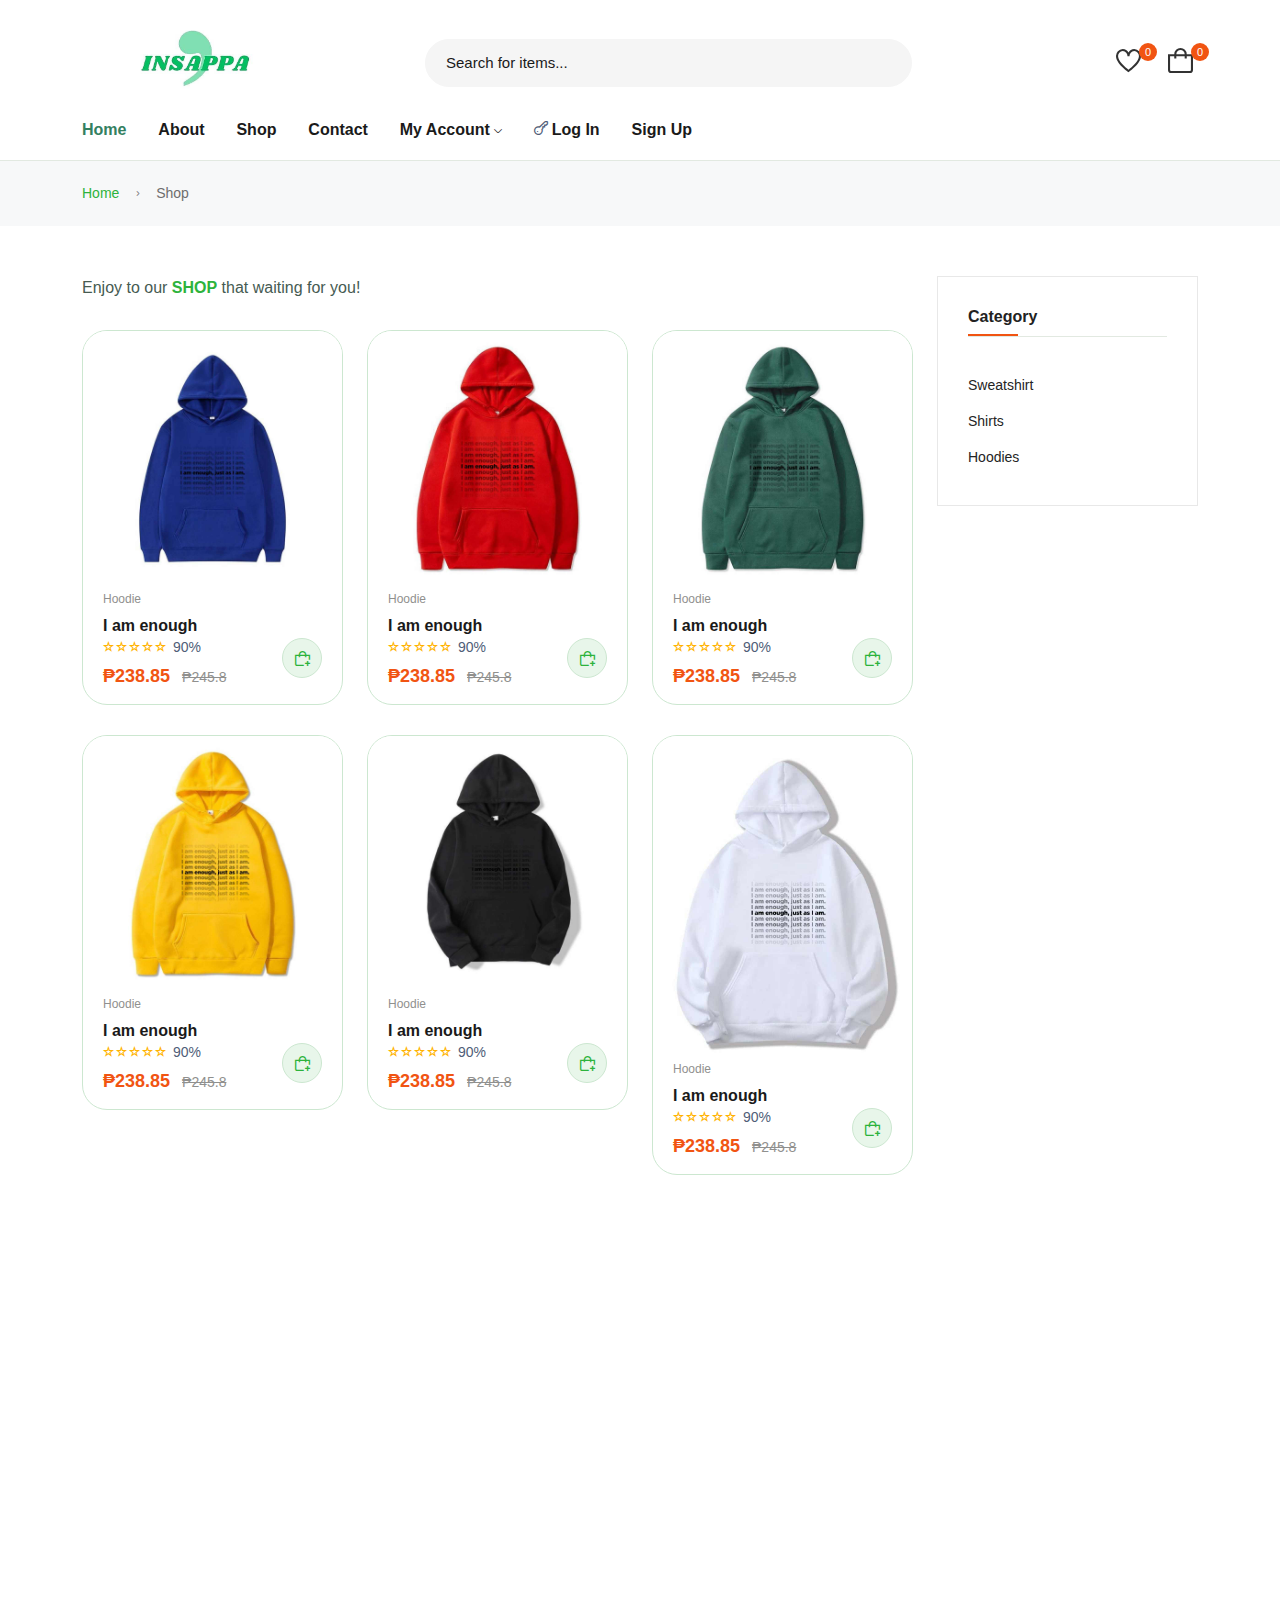
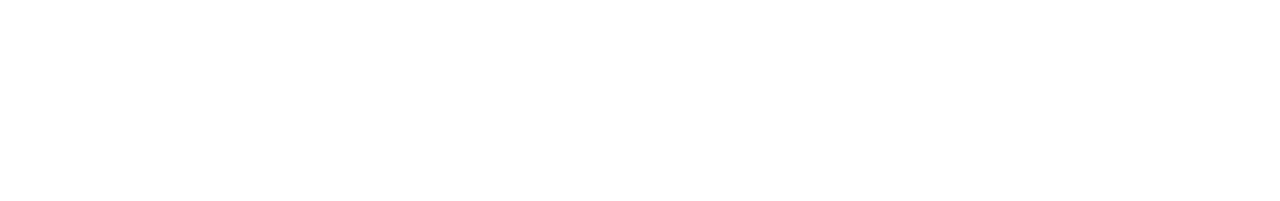
<file: hoodie-shop.html>
﻿<!DOCTYPE html>
<html class="no-js" lang="en">

<head>
    <meta charset="utf-8">
<title>Inspired Apparel</title>
<meta http-equiv="x-ua-compatible" content="ie=edge">
<meta name="description" content="">
<meta name="viewport" content="width=device-width, initial-scale=1">
<meta property="og:title" content="">
<meta property="og:type" content="">
<meta property="og:url" content="">
<meta property="og:image" content="">
<link rel="shortcut icon" type="image/x-icon" href="assets/imgs/theme/dicon.jpg">
<link rel="stylesheet" href="assets/css/main.css">
<link rel="stylesheet" href="assets/css/custom.css"></head>

<body>
    <header class="header-area header-style-1 header-height-2">
        <!-- <div class="header-top header-top-ptb-1 d-none d-lg-block">
            <div class="container">
                <div class="row align-items-center">
                        <div class="header-info header-info-right">
                            <ul>                                
                                <li><i class="fi-rs-key"></i><a href="login.html">Log In </a>  / <a href="register.html">Sign Up</a></li>
                            </ul>
                        </div>
                    </div>
                </div>
            </div>
        </div> -->
        <div class="header-middle header-middle-ptb-1 d-none d-lg-block">
            <div class="container">
                <div class="header-wrap">
                    <div class="logo logo-width-1">
                        <a href="index.html"><img src="assets/imgs/logo/logo.jpg" alt="logo"></a>
                    </div>
                    <div class="header-right">
                        <div class="search-style-1">
                            <form action="#">                                
                                <input type="text" placeholder="Search for items...">
                            </form>
                        </div>
                        <div class="header-action-right">
                            <div class="header-action-2">
                                <div class="header-action-icon-2">
                                    <a href="shop-wishlist.php">
                                        <img class="svgInject" alt="InspiredApparel" src="assets/imgs/theme/icons/icon-heart.svg">
                                        <span class="pro-count blue">0</span>
                                    </a>
                                </div>
                                <div class="header-action-icon-2">
                                    <a class="mini-cart-icon" href="cart.html">
                                        <img alt="InspiredApparel" src="assets/imgs/theme/icons/icon-cart.svg">
                                        <span class="pro-count blue">0</span>
                                    </a>
                                </div>
                            </div>
                        </div>
                    </div>
                </div>
            </div>
        </div>
        <div class="header-bottom header-bottom-bg-color sticky-bar">
            <div class="container">
                <div class="header-wrap header-space-between position-relative">
                    <div class="logo logo-width-1 d-block d-lg-none">
                        <a href="index.html"><img src="assets/imgs/logo/logo.jpg" alt="logo"></a>
                    </div>
                    <div class="header-nav d-none d-lg-flex">
                        <div class="main-menu main-menu-padding-1 main-menu-lh-2 d-none d-lg-block">
                            <nav>
                                <ul>
                                    <li><a class="active" href="index.html">Home </a></li>
                                    <li><a href="about.html">About</a></li>
                                    <li><a href="shop.html">Shop</a></li>
                                    <li><a href="contact.html">Contact</a></li>
                                    <li><a href="my-account.html">My Account<i class="fi-rs-angle-down"></i></a>
                                        <ul class="sub-menu">
                                            <li><a href="#">Dashboard</a></li>
                                            <li><a href="#">Products</a></li>
                                            <li><a href="#">Categories</a></li>
                                            <li><a href="#">Orders</a></li>
                                            <li><a href="#">Customers</a></li>
                                            <li><a href="#">Logout</a></li>                                            
                                        </ul>
                                    </li>
                                    <li> <i class="fi-rs-key"> </i> <a href="login.html">Log In </a> </li>
                                    <li> <a href="register.html">Sign Up</a> </li>
                                </ul>
                            </nav>
                        </div>
                    </div>
                </div>
            </div>
        </div>
    </header>
    <div class="mobile-header-active mobile-header-wrapper-style">
        <div class="mobile-header-wrapper-inner">
            <div class="mobile-header-top">
                <div class="mobile-header-logo">
                    <a href="index.html"><img src="assets/imgs/logo/logo.jpg" alt="logo"></a>
                </div>
                <div class="mobile-menu-close close-style-wrap close-style-position-inherit">
                    <button class="close-style search-close">
                        <i class="icon-top"></i>
                        <i class="icon-bottom"></i>
                    </button>
                </div>
            </div>
            <div class="mobile-header-content-area">
                <div class="mobile-search search-style-3 mobile-header-border">
                    <form action="#">
                        <input type="text" placeholder="Search for items…">
                        <button type="submit"><i class="fi-rs-search"></i></button>
                    </form>
                </div>
                <div class="mobile-menu-wrap mobile-header-border">
                    <div class="main-categori-wrap mobile-header-border">
                        <a class="categori-button-active-2" href="#">
                            <span class="fi-rs-apps"></span> Browse Categories
                        </a>
                        <div class="categori-dropdown-wrap categori-dropdown-active-small">
                            <ul>
                                <li><a href="shop.html"><i class="InspiredApparel"></i>Sweatshirt</a></li>
                                <li><a href="shop.html"><i class="InspiredApparel"></i>Shirts</a></li>
                                <li> <a href="shop.html"><i class="InspiredApparel"></i>Hoodies</a></li>
                            </ul>
                        </div>
                    </div>
                </div>
                <div class="mobile-header-info-wrap mobile-header-border">
                    <div class="single-mobile-header-info mt-30">
                        <a href="contact.html"> Our location </a>
                    </div>
                    <div class="single-mobile-header-info">
                        <a href="login.html">Log In </a>                        
                    </div>
                    <div class="single-mobile-header-info">                        
                        <a href="register.html">Sign Up</a>
                    </div>
                    <div class="single-mobile-header-info">
                        <a href="#">(+1) 0000-000-000 </a>
                    </div>
                </div>
                <div class="mobile-social-icon">
                    <h5 class="mb-15 text-grey-4">Follow Us</h5>
                    <a href="#"><img src="assets/imgs/theme/icons/icon-facebook.svg" alt=""></a>
                    <a href="#"><img src="assets/imgs/theme/icons/icon-twitter.svg" alt=""></a>
                    <a href="#"><img src="assets/imgs/theme/icons/icon-instagram.svg" alt=""></a>
                    <a href="#"><img src="assets/imgs/theme/icons/icon-pinterest.svg" alt=""></a>
                    <a href="#"><img src="assets/imgs/theme/icons/icon-youtube.svg" alt=""></a>
                </div>
            </div>
        </div>
    </div>        
    
    
    <main class="main">
        <div class="page-header breadcrumb-wrap">
            <div class="container">
                <div class="breadcrumb">
                    <a href="index.html" rel="nofollow">Home</a>
                    <span></span> Shop
                </div>
            </div>
        </div>
        <section class="mt-50 mb-50">
            <div class="container">
                <div class="row">
                    <div class="col-lg-9">
                        <div class="shop-product-fillter">
                            <div class="totall-product">
                                <p> Enjoy to our <strong class="text-brand">SHOP</strong> that waiting for you!</p>
                            </div>
                            <div class="sort-by-product-area">
                            </div>
                        </div>
                        <div class="row product-grid-3">
                            <div class="col-lg-4 col-md-4 col-6 col-sm-6">
                                <div class="product-cart-wrap mb-30">
                                    <div class="product-img-action-wrap">
                                        <div class="product-img product-img-zoom">
                                            <a href="product-details.html">
                                                <img class="default-img" src="assets/imgs/shop/enoughproduct1.jpg" alt="">
                                            </a>
                                        </div>
                                        <div class="product-action-1">
                                            <a aria-label="Quick view" class="action-btn hover-up" data-bs-toggle="modal" data-bs-target="#quickViewModal">
                                                <i class="fi-rs-search"></i></a>
                                            <a aria-label="Add To Wishlist" class="action-btn hover-up" href="wishlist.php"><i class="fi-rs-heart"></i></a>
                                            <a aria-label="Compare" class="action-btn hover-up" href="compare.php"><i class="fi-rs-shuffle"></i></a>
                                        </div>
                                        
                                    </div>
                                    <div class="product-content-wrap">
                                        <div class="product-category">
                                            <a href="shop.html">Hoodie</a>
                                        </div>
                                        <h2><a href="product-details.html">I am enough</a></h2>
                                        <div class="rating-result" title="90%">
                                            <span>
                                                <span>90%</span>
                                            </span>
                                        </div>
                                        <div class="product-price">
                                            <span>₱238.85 </span>
                                            <span class="old-price">₱245.8</span>
                                        </div>
                                        <div class="product-action-1 show">
                                            <a aria-label="Add To Cart" class="action-btn hover-up" href="shop-cart.php"><i class="fi-rs-shopping-bag-add"></i></a>
                                        </div>
                                    </div>
                                </div>
                            </div>
                            <div class="col-lg-4 col-md-4 col-6 col-sm-6">
                                <div class="product-cart-wrap mb-30">
                                    <div class="product-img-action-wrap">
                                        <div class="product-img product-img-zoom">
                                            <a href="product-details.html">
                                                <img class="default-img" src="assets/imgs/shop/enoughproduct2.jpg" alt="">
                                            </a>
                                        </div>
                                        <div class="product-action-1">
                                            <a aria-label="Quick view" class="action-btn hover-up" data-bs-toggle="modal" data-bs-target="#quickViewModal">
                                                <i class="fi-rs-search"></i></a>
                                            <a aria-label="Add To Wishlist" class="action-btn hover-up" href="wishlist.php"><i class="fi-rs-heart"></i></a>
                                            <a aria-label="Compare" class="action-btn hover-up" href="compare.php"><i class="fi-rs-shuffle"></i></a>
                                        </div>
                                        
                                    </div>
                                    <div class="product-content-wrap">
                                        <div class="product-category">
                                            <a href="shop.html">Hoodie</a>
                                        </div>
                                        <h2><a href="product-details.html">I am enough</a></h2>
                                        <div class="rating-result" title="90%">
                                            <span>
                                                <span>90%</span>
                                            </span>
                                        </div>
                                        <div class="product-price">
                                            <span>₱238.85 </span>
                                            <span class="old-price">₱245.8</span>
                                        </div>
                                        <div class="product-action-1 show">
                                            <a aria-label="Add To Cart" class="action-btn hover-up" href="shop-cart.php"><i class="fi-rs-shopping-bag-add"></i></a>
                                        </div>
                                    </div>
                                </div>
                            </div>
                            <div class="col-lg-4 col-md-4 col-6 col-sm-6">
                                <div class="product-cart-wrap mb-30">
                                    <div class="product-img-action-wrap">
                                        <div class="product-img product-img-zoom">
                                            <a href="product-details.html">
                                                <img class="default-img" src="assets/imgs/shop/enoughproduct3.jpg" alt="">
                                            </a>
                                        </div>
                                        <div class="product-action-1">
                                            <a aria-label="Quick view" class="action-btn hover-up" data-bs-toggle="modal" data-bs-target="#quickViewModal">
                                                <i class="fi-rs-search"></i></a>
                                            <a aria-label="Add To Wishlist" class="action-btn hover-up" href="wishlist.php"><i class="fi-rs-heart"></i></a>
                                            <a aria-label="Compare" class="action-btn hover-up" href="compare.php"><i class="fi-rs-shuffle"></i></a>
                                        </div>
                                        
                                    </div>
                                    <div class="product-content-wrap">
                                        <div class="product-category">
                                            <a href="shop.html">Hoodie</a>
                                        </div>
                                        <h2><a href="product-details.html">I am enough</a></h2>
                                        <div class="rating-result" title="90%">
                                            <span>
                                                <span>90%</span>
                                            </span>
                                        </div>
                                        <div class="product-price">
                                            <span>₱238.85 </span>
                                            <span class="old-price">₱245.8</span>
                                        </div>
                                        <div class="product-action-1 show">
                                            <a aria-label="Add To Cart" class="action-btn hover-up" href="shop-cart.php"><i class="fi-rs-shopping-bag-add"></i></a>
                                        </div>
                                    </div>
                                </div>
                            </div>
                            <div class="col-lg-4 col-md-4 col-6 col-sm-6">
                                <div class="product-cart-wrap mb-30">
                                    <div class="product-img-action-wrap">
                                        <div class="product-img product-img-zoom">
                                            <a href="product-details.html">
                                                <img class="default-img" src="assets/imgs/shop/enoughproduct4.jpg" alt="">
                                            </a>
                                        </div>
                                        <div class="product-action-1">
                                            <a aria-label="Quick view" class="action-btn hover-up" data-bs-toggle="modal" data-bs-target="#quickViewModal">
                                                <i class="fi-rs-search"></i></a>
                                            <a aria-label="Add To Wishlist" class="action-btn hover-up" href="wishlist.php"><i class="fi-rs-heart"></i></a>
                                            <a aria-label="Compare" class="action-btn hover-up" href="compare.php"><i class="fi-rs-shuffle"></i></a>
                                        </div>
                                        
                                    </div>
                                    <div class="product-content-wrap">
                                        <div class="product-category">
                                            <a href="shop.html">Hoodie</a>
                                        </div>
                                        <h2><a href="product-details.html">I am enough</a></h2>
                                        <div class="rating-result" title="90%">
                                            <span>
                                                <span>90%</span>
                                            </span>
                                        </div>
                                        <div class="product-price">
                                            <span>₱238.85 </span>
                                            <span class="old-price">₱245.8</span>
                                        </div>
                                        <div class="product-action-1 show">
                                            <a aria-label="Add To Cart" class="action-btn hover-up" href="shop-cart.php"><i class="fi-rs-shopping-bag-add"></i></a>
                                        </div>
                                    </div>
                                </div>
                            </div>
                            <div class="col-lg-4 col-md-4 col-6 col-sm-6">
                                <div class="product-cart-wrap mb-30">
                                    <div class="product-img-action-wrap">
                                        <div class="product-img product-img-zoom">
                                            <a href="product-details.html">
                                                <img class="default-img" src="assets/imgs/shop/enoughproduct5.jpg" alt="">
                                            </a>
                                        </div>
                                        <div class="product-action-1">
                                            <a aria-label="Quick view" class="action-btn hover-up" data-bs-toggle="modal" data-bs-target="#quickViewModal">
                                                <i class="fi-rs-search"></i></a>
                                            <a aria-label="Add To Wishlist" class="action-btn hover-up" href="wishlist.php"><i class="fi-rs-heart"></i></a>
                                            <a aria-label="Compare" class="action-btn hover-up" href="compare.php"><i class="fi-rs-shuffle"></i></a>
                                        </div>
                                        
                                    </div>
                                    <div class="product-content-wrap">
                                        <div class="product-category">
                                            <a href="shop.html">Hoodie</a>
                                        </div>
                                        <h2><a href="product-details.html">I am enough</a></h2>
                                        <div class="rating-result" title="90%">
                                            <span>
                                                <span>90%</span>
                                            </span>
                                        </div>
                                        <div class="product-price">
                                            <span>₱238.85 </span>
                                            <span class="old-price">₱245.8</span>
                                        </div>
                                        <div class="product-action-1 show">
                                            <a aria-label="Add To Cart" class="action-btn hover-up" href="shop-cart.php"><i class="fi-rs-shopping-bag-add"></i></a>
                                        </div>
                                    </div>
                                </div>
                            </div>
                            <div class="col-lg-4 col-md-4 col-6 col-sm-6">
                                <div class="product-cart-wrap mb-30">
                                    <div class="product-img-action-wrap">
                                        <div class="product-img product-img-zoom">
                                            <a href="product-details.html">
                                                <img class="default-img" src="assets/imgs/shop/enoughproduct6.jpg" alt="">
                                            </a>
                                        </div>
                                        <div class="product-action-1">
                                            <a aria-label="Quick view" class="action-btn hover-up" data-bs-toggle="modal" data-bs-target="#quickViewModal">
                                                <i class="fi-rs-search"></i></a>
                                            <a aria-label="Add To Wishlist" class="action-btn hover-up" href="wishlist.php"><i class="fi-rs-heart"></i></a>
                                            <a aria-label="Compare" class="action-btn hover-up" href="compare.php"><i class="fi-rs-shuffle"></i></a>
                                        </div>
                                        
                                    </div>
                                    <div class="product-content-wrap">
                                        <div class="product-category">
                                            <a href="shop.html">Hoodie</a>
                                        </div>
                                        <h2><a href="product-details.html">I am enough</a></h2>
                                        <div class="rating-result" title="90%">
                                            <span>
                                                <span>90%</span>
                                            </span>
                                        </div>
                                        <div class="product-price">
                                            <span>₱238.85 </span>
                                            <span class="old-price">₱245.8</span>
                                        </div>
                                        <div class="product-action-1 show">
                                            <a aria-label="Add To Cart" class="action-btn hover-up" href="shop-cart.php"><i class="fi-rs-shopping-bag-add"></i></a>
                                        </div>
                                    </div>
                                </div>
                            </div>
                        </div> 
                     
                    </div>
                    <div class="col-lg-3 primary-sidebar sticky-sidebar">
                        <div class="row">
                            <div class="col-lg-12 col-mg-6"></div>
                            <div class="col-lg-12 col-mg-6"></div>
                        </div>
                        <div class="widget-category mb-30">
                            <h5 class="section-title style-1 mb-30 wow fadeIn animated">Category</h5>
                            <ul class="categories">
                                <li><a href="shop.html">Sweatshirt</a></li>
                                <li><a href="shop.html">Shirts</a></li>
                                <li><a href="shop.html">Hoodies</a></li>
                            </ul>
                        </div>
                    </div>
                </div>
            </div>
        </section>
    </main>
    <footer class="main">
        <section class="newsletter p-30 text-white wow fadeIn animated">
            <div class="container">
                <div class="row align-items-center">
                    <div class="col-lg-7 mb-md-3 mb-lg-0">
                        <div class="row align-items-center">
                            <div class="col flex-horizontal-center">
                                <img class="icon-email" src="assets/imgs/theme/icons/icon-email.svg" alt="">
                                <h4 class="font-size-20 mb-0 ml-3">Sign up to Newsletter</h4>
                            </div>
                            <div class="col my-4 my-md-0 des">
                            </div>
                        </div>
                    </div>
                    <div class="col-lg-5">
                        <!-- Subscribe Form -->
                        <form class="form-subcriber d-flex wow fadeIn animated">
                            <input type="email" class="form-control bg-white font-small" placeholder="Enter your email">
                            <button class="btn bg-dark text-white" type="submit">Subscribe</button>
                        </form>
                        <!-- End Subscribe Form -->
                    </div>
                </div>
            </div>
        </section>
        <section class="section-padding footer-mid">
            <div class="container pt-15 pb-20">
                <div class="row">
                    <div class="col-lg-6 col-md-6">
                        <div class="widget-about font-md mb-md-5 mb-lg-0">
                            <div class="logo logo-width-1 wow fadeIn animated">
                                <a href="index.html"><img src="assets/imgs/logo/logo.jpg" alt="logo"></a>
                            </div>
                            <h5 class="mt-20 mb-10 fw-600 text-grey-4 wow fadeIn animated">Contact</h5>
                            <p class="wow fadeIn animated">
                                <strong>Address: </strong>
                            </p>
                            <p class="wow fadeIn animated">
                                <strong>Phone: </strong>
                            </p>
                            <p class="wow fadeIn animated">
                                <strong>Email: </strong>contact@InspiredApparel.in
                            </p>
                            <h5 class="mb-10 mt-30 fw-600 text-grey-4 wow fadeIn animated">Follow Us</h5>
                            <div class="mobile-social-icon wow fadeIn animated mb-sm-5 mb-md-0">
                                <a href="#"><img src="assets/imgs/theme/icons/icon-facebook.svg" alt=""></a>
                                <a href="#"><img src="assets/imgs/theme/icons/icon-twitter.svg" alt=""></a>
                                <a href="#"><img src="assets/imgs/theme/icons/icon-instagram.svg" alt=""></a>
                                <a href="#"><img src="assets/imgs/theme/icons/icon-pinterest.svg" alt=""></a>
                                <a href="#"><img src="assets/imgs/theme/icons/icon-youtube.svg" alt=""></a>
                            </div>
                        </div>
                    </div>
                    <div class="col-lg-2 col-md-3">
                        <h5 class="widget-title wow fadeIn animated">About</h5>
                        <ul class="footer-list wow fadeIn animated mb-sm-5 mb-md-0">
                            <li><a href="#">About Us</a></li>
                            <li><a href="#">Delivery Information</a></li>
                            <li><a href="#">Privacy Policy</a></li>
                            <li><a href="#">Terms &amp; Conditions</a></li>
                            <li><a href="#">Contact Us</a></li>                            
                        </ul>
                    </div>
                    <div class="col-lg-2  col-md-3">
                        <h5 class="widget-title wow fadeIn animated">My Account</h5>
                        <ul class="footer-list wow fadeIn animated">
                            <li><a href="my-account.html">My Account</a></li>
                            <li><a href="#">View Cart</a></li>
                            <li><a href="#">My Wishlist</a></li>
                            <li><a href="#">Track My Order</a></li>                            
                            <li><a href="#">Order</a></li>
                        </ul>
                    </div>
                </div>
            </div>
        </section>
        <div class="container pb-20 wow fadeIn animated mob-center">
            <div class="row">
                <div class="col-12 mb-20">
                    <div class="footer-bottom"></div>
                </div>
                <div class="col-lg-6">
                    <p class="float-md-left font-sm text-muted mb-0">
                        <a href="privacy-policy.html">Privacy Policy</a> | <a href="terms-conditions.html">Terms & Conditions</a>
                    </p>
                </div>
                <div class="col-lg-6">
                    <p class="text-lg-end text-start font-sm text-muted mb-0">
                        &copy; <strong class="text-brand">Inspired Apparel</strong> All rights reserved
                    </p>
                </div>
            </div>
        </div>
    </footer>    
    <!-- Vendor JS-->
<script src="assets/js/vendor/modernizr-3.6.0.min.js"></script>
<script src="assets/js/vendor/jquery-3.6.0.min.js"></script>
<script src="assets/js/vendor/jquery-migrate-3.3.0.min.js"></script>
<script src="assets/js/vendor/bootstrap.bundle.min.js"></script>
<script src="assets/js/plugins/slick.js"></script>
<script src="assets/js/plugins/jquery.syotimer.min.js"></script>
<script src="assets/js/plugins/wow.js"></script>
<script src="assets/js/plugins/jquery-ui.js"></script>
<script src="assets/js/plugins/perfect-scrollbar.js"></script>
<script src="assets/js/plugins/magnific-popup.js"></script>
<script src="assets/js/plugins/select2.min.js"></script>
<script src="assets/js/plugins/waypoints.js"></script>
<script src="assets/js/plugins/counterup.js"></script>
<script src="assets/js/plugins/jquery.countdown.min.js"></script>
<script src="assets/js/plugins/images-loaded.js"></script>
<script src="assets/js/plugins/isotope.js"></script>
<script src="assets/js/plugins/scrollup.js"></script>
<script src="assets/js/plugins/jquery.vticker-min.js"></script>
<script src="assets/js/plugins/jquery.theia.sticky.js"></script>
<script src="assets/js/plugins/jquery.elevatezoom.js"></script>
<!-- Template  JS -->
<script src="assets/js/main.js?v=3.3"></script>
<script src="assets/js/shop.js?v=3.3"></script>
    <script src="assets/js/vendor/modernizr-3.6.0.min.js"></script>
    <script src="assets/js/vendor/jquery-3.6.0.min.js"></script>
    <script src="assets/js/vendor/jquery-migrate-3.3.0.min.js"></script>
    <script src="assets/js/vendor/bootstrap.bundle.min.js"></script>
    <script src="assets/js/plugins/slick.js"></script>
    <script src="assets/js/plugins/jquery.syotimer.min.js"></script>
    <script src="assets/js/plugins/wow.js"></script>
    <script src="assets/js/plugins/jquery-ui.js"></script>
    <script src="assets/js/plugins/perfect-scrollbar.js"></script>
    <script src="assets/js/plugins/magnific-popup.js"></script>
    <script src="assets/js/plugins/select2.min.js"></script>
    <script src="assets/js/plugins/waypoints.js"></script>
    <script src="assets/js/plugins/counterup.js"></script>
    <script src="assets/js/plugins/jquery.countdown.min.js"></script>
    <script src="assets/js/plugins/images-loaded.js"></script>
    <script src="assets/js/plugins/isotope.js"></script>
    <script src="assets/js/plugins/scrollup.js"></script>
    <script src="assets/js/plugins/jquery.vticker-min.js"></script>
    <script src="assets/js/plugins/jquery.theia.sticky.js"></script>
    <script src="assets/js/plugins/jquery.elevatezoom.js"></script>

    <script src="assets/js/main.js?v=3.3"></script>
    <script src="assets/js/shop.js?v=3.3"></script>
</body>

</html>
</file>
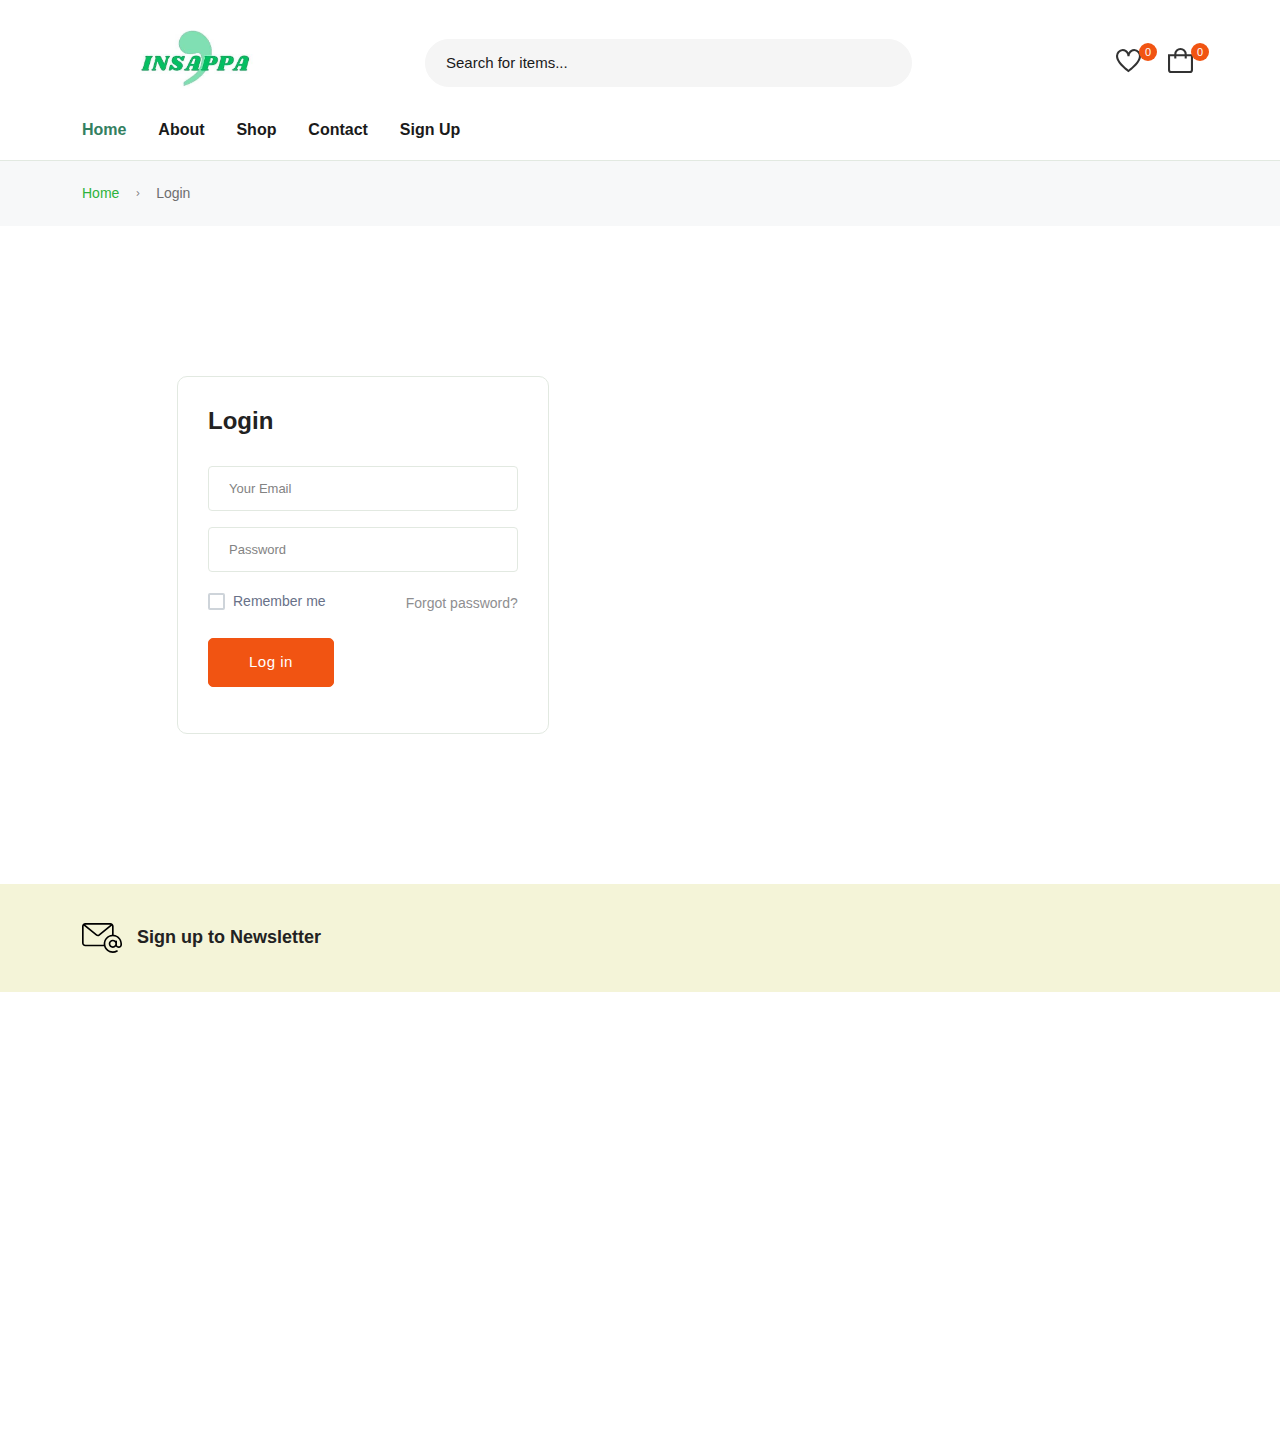
<file: login.html>
﻿<!DOCTYPE html>
<html class="no-js" lang="en">

<head>
    <meta charset="utf-8">
<title>Inspired Apparel</title>
<meta http-equiv="x-ua-compatible" content="ie=edge">
<meta name="description" content="">
<meta name="viewport" content="width=device-width, initial-scale=1">
<meta property="og:title" content="">
<meta property="og:type" content="">
<meta property="og:url" content="">
<meta property="og:image" content="">
<link rel="shortcut icon" type="image/x-icon" href="assets/imgs/theme/dicon.jpg">
<link rel="stylesheet" href="assets/css/main.css">
<link rel="stylesheet" href="assets/css/custom.css"></head>

<body>
    <header class="header-area header-style-1 header-height-2">
        <!-- <div class="header-top header-top-ptb-1 d-none d-lg-block">
            <div class="container">
                <div class="row align-items-center">
                    <div class="col-xl-3 col-lg-4">
                        <div class="header-info">
                        </div>
                    </div>
                    <div class="col-xl-6 col-lg-4">
                    </div>
                    <div class="col-xl-3 col-lg-4">
                        <div class="header-info header-info-right">
                            <ul>                                
                                <li><i class="fi-rs-key"></i><a href="login.html">Log In </a>  / <a href="register.html">Sign Up</a></li>
                            </ul>
                        </div>
                    </div>
                </div>
            </div>
        </div> -->
        <div class="header-middle header-middle-ptb-1 d-none d-lg-block">
            <div class="container">
                <div class="header-wrap">
                    <div class="logo logo-width-1">
                        <a href="index.html"><img src="assets/imgs/logo/logo.jpg" alt="logo"></a>
                    </div>
                    <div class="header-right">
                        <div class="search-style-1">
                            <form action="#">                                
                                <input type="text" placeholder="Search for items...">
                            </form>
                        </div>
                        <div class="header-action-right">
                            <div class="header-action-2">
                                <div class="header-action-icon-2">
                                    <a href="shop-wishlist.php">
                                        <img class="svgInject" alt="Surfside Media" src="assets/imgs/theme/icons/icon-heart.svg">
                                        <span class="pro-count blue">0</span>
                                    </a>
                                </div>
                                <div class="header-action-icon-2">
                                    <a class="mini-cart-icon" href="cart.html">
                                        <img alt="Surfside Media" src="assets/imgs/theme/icons/icon-cart.svg">
                                        <span class="pro-count blue">0</span>
                                    </a>
                                </div>
                            </div>
                        </div>
                    </div>
                </div>
            </div>
        </div>
        <div class="header-bottom header-bottom-bg-color sticky-bar">
            <div class="container">
               <div class ="text-center"></div>
                 <div class="header-wrap header-space-between position-relative">
                    <div class="logo logo-width-1 d-block d-lg-none">
                        <a href="index.html"><img src="assets/imgs/logo/logo.jpg" alt="logo"></a>
                    </div>
                    <div class="header-nav d-none d-lg-flex">
                        <div class="main-menu main-menu-padding-1 main-menu-lh-2 d-none d-lg-block">
                            <nav>
                                <ul>
                                    <li><a class="active" href="index.html">Home </a></li>
                                    <li><a href="about.html">About</a></li>
                                    <li><a href="shop.html">Shop</a></li>
                                    <li><a href="contact.html">Contact</a></li>
                                    <li> <a href="register.html">Sign Up</a> </li>
                                    <!-- <li><a href="#">My Account<i class="fi-rs-angle-down"></i></a>
                                        <ul class="sub-menu">
                                            <li><a href="#">Dashboard</a></li>
                                            <li><a href="#">Products</a></li>
                                            <li><a href="#">Categories</a></li>
                                            <li><a href="#">Coupons</a></li>
                                            <li><a href="#">Orders</a></li>
                                            <li><a href="#">Customers</a></li>
                                            <li><a href="#">Logout</a></li>                                            
                                        </ul>
                                    </li> -->
                                </ul>
                            </nav>
                        </div>
                    </div>
                    <div class="hotline d-none d-lg-block">
                    </div>
                    <div class="header-action-right d-block d-lg-none">
                        <div class="header-action-2">
                            <div class="header-action-icon-2">
                                <a href="shop-wishlist.php">
                                    <img alt="InspiredApparel" src="assets/imgs/theme/icons/icon-heart.svg">
                                    <span class="pro-count white">0</span>
                                </a>
                            </div>
                            <div class="header-action-icon-2">
                                <a class="mini-cart-icon" href="cart.html">
                                    <img alt="InspiredApparel" src="assets/imgs/theme/icons/icon-cart.svg">
                                    <span class="pro-count white">0</span>
                                </a>
                            </div>
                        </div>
                    </div>
                   </div>
                </div>
            </div>
        </div>
    </header>
    
    <main class="main">
        <div class="page-header breadcrumb-wrap">
            <div class="container">
                <div class="breadcrumb">
                    <a href="index.html" rel="nofollow">Home</a>                    
                    <span></span> Login
                </div>
            </div>
        </div>
        <section class="pt-150 pb-150">
            <div class="container">
                <div class="row">
                    <div class="col-lg-10 m-auto">
                        <div class="row">
                            <div class="col-lg-5">
                                <div class="login_wrap widget-taber-content p-30 background-white border-radius-10 mb-md-5 mb-lg-0 mb-sm-5">
                                    <div class="padding_eight_all bg-white">
                                        <div class="heading_s1">
                                            <h3 class="mb-30">Login</h3>
                                        </div>
                                        <form method="post">
                                            <div class="form-group">
                                                <input type="text" required="" name="email" placeholder="Your Email">
                                            </div>
                                            <div class="form-group">
                                                <input required="" type="password" name="password" placeholder="Password">
                                            </div>
                                            <div class="login_footer form-group">
                                                <div class="chek-form">
                                                    <div class="custome-checkbox">
                                                        <input class="form-check-input" type="checkbox" name="checkbox" id="exampleCheckbox1" value="">
                                                        <label class="form-check-label" for="exampleCheckbox1"><span>Remember me</span></label>
                                                    </div>
                                                </div>
                                                <a class="text-muted" href="#">Forgot password?</a>
                                            </div>
                                            <div class="form-group">
                                                <button type="submit" class="btn btn-fill-out btn-block hover-up" name="login">Log in</button>
                                            </div>
                                        </form>
                                    </div>
                                </div>
                            </div>
                        </div>
                    </div>
                </div>
            </div>
        </section>
    </main>
    <footer class="main">
        <section class="newsletter p-30 text-white wow fadeIn animated">
            <div class="container">
                <div class="row align-items-center">
                    <div class="col-lg-7 mb-md-3 mb-lg-0">
                        <div class="row align-items-center">
                            <div class="col flex-horizontal-center">
                                <img class="icon-email" src="assets/imgs/theme/icons/icon-email.svg" alt="">
                                <h4 class="font-size-20 mb-0 ml-3">Sign up to Newsletter</h4>
                            </div>
                            <div class="col my-4 my-md-0 des">
                            </div>
                        </div>
                    </div>
                    <div class="col-lg-5">
                        <!-- Subscribe Form -->
                        <form class="form-subcriber d-flex wow fadeIn animated">
                            <input type="email" class="form-control bg-white font-small" placeholder="Enter your email">
                            <button class="btn bg-dark text-white" type="submit">Subscribe</button>
                        </form>
                        <!-- End Subscribe Form -->
                    </div>
                </div>
            </div>
        </section>
        <section class="section-padding footer-mid">
            <div class="container pt-15 pb-20">
                <div class="row">
                    <div class="col-lg-6 col-md-6">
                        <div class="widget-about font-md mb-md-5 mb-lg-0">
                            <div class="logo logo-width-1 wow fadeIn animated">
                                <a href="index.html"><img src="assets/imgs/logo/logo.jpg" alt="logo"></a>
                            </div>
                            <h5 class="mt-20 mb-10 fw-600 text-grey-4 wow fadeIn animated">Contact</h5>
                            <p class="wow fadeIn animated">
                                <strong>Address: </strong>
                            </p>
                            <p class="wow fadeIn animated">
                                <strong>Phone: </strong>
                            </p>
                            <p class="wow fadeIn animated">
                                <strong>Email: </strong>contact@InspiredApparel.in
                            </p>
                            <h5 class="mb-10 mt-30 fw-600 text-grey-4 wow fadeIn animated">Follow Us</h5>
                            <div class="mobile-social-icon wow fadeIn animated mb-sm-5 mb-md-0">
                                <a href="#"><img src="assets/imgs/theme/icons/icon-facebook.svg" alt=""></a>
                                <a href="#"><img src="assets/imgs/theme/icons/icon-twitter.svg" alt=""></a>
                                <a href="#"><img src="assets/imgs/theme/icons/icon-instagram.svg" alt=""></a>
                                <a href="#"><img src="assets/imgs/theme/icons/icon-pinterest.svg" alt=""></a>
                                <a href="#"><img src="assets/imgs/theme/icons/icon-youtube.svg" alt=""></a>
                            </div>
                        </div>
                    </div>
                    <div class="col-lg-2 col-md-3">
                        <h5 class="widget-title wow fadeIn animated">About</h5>
                        <ul class="footer-list wow fadeIn animated mb-sm-5 mb-md-0">
                            <li><a href="#">About Us</a></li>
                            <li><a href="#">Delivery Information</a></li>
                            <li><a href="#">Privacy Policy</a></li>
                            <li><a href="#">Terms &amp; Conditions</a></li>
                            <li><a href="#">Contact Us</a></li>                            
                        </ul>
                    </div>
                    <div class="col-lg-2  col-md-3">
                        <h5 class="widget-title wow fadeIn animated">My Account</h5>
                        <ul class="footer-list wow fadeIn animated">
                            <li><a href="my-account.html">My Account</a></li>
                            <li><a href="#">View Cart</a></li>
                            <li><a href="#">My Wishlist</a></li>
                            <li><a href="#">Track My Order</a></li>                            
                            <li><a href="#">Order</a></li>
                        </ul>
                    </div>
                </div>
            </div>
        </section>
        <div class="container pb-20 wow fadeIn animated mob-center">
            <div class="row">
                <div class="col-12 mb-20">
                    <div class="footer-bottom"></div>
                </div>
                <div class="col-lg-6">
                    <p class="float-md-left font-sm text-muted mb-0">
                        <a href="privacy-policy.html">Privacy Policy</a> | <a href="terms-conditions.html">Terms & Conditions</a>
                    </p>
                </div>
                <div class="col-lg-6">
                    <p class="text-lg-end text-start font-sm text-muted mb-0">
                        &copy; <strong class="text-brand">InspiredApparel</strong> All rights reserved
                    </p>
                </div>
            </div>
        </div>
    </footer>    
    <!-- Vendor JS-->
<script src="assets/js/vendor/modernizr-3.6.0.min.js"></script>
<script src="assets/js/vendor/jquery-3.6.0.min.js"></script>
<script src="assets/js/vendor/jquery-migrate-3.3.0.min.js"></script>
<script src="assets/js/vendor/bootstrap.bundle.min.js"></script>
<script src="assets/js/plugins/slick.js"></script>
<script src="assets/js/plugins/jquery.syotimer.min.js"></script>
<script src="assets/js/plugins/wow.js"></script>
<script src="assets/js/plugins/jquery-ui.js"></script>
<script src="assets/js/plugins/perfect-scrollbar.js"></script>
<script src="assets/js/plugins/magnific-popup.js"></script>
<script src="assets/js/plugins/select2.min.js"></script>
<script src="assets/js/plugins/waypoints.js"></script>
<script src="assets/js/plugins/counterup.js"></script>
<script src="assets/js/plugins/jquery.countdown.min.js"></script>
<script src="assets/js/plugins/images-loaded.js"></script>
<script src="assets/js/plugins/isotope.js"></script>
<script src="assets/js/plugins/scrollup.js"></script>
<script src="assets/js/plugins/jquery.vticker-min.js"></script>
<script src="assets/js/plugins/jquery.theia.sticky.js"></script>
<script src="assets/js/plugins/jquery.elevatezoom.js"></script>
<!-- Template  JS -->
<script src="assets/js/main.js?v=3.3"></script>
<script src="assets/js/shop.js?v=3.3"></script>   
</body>

</html>
</file>
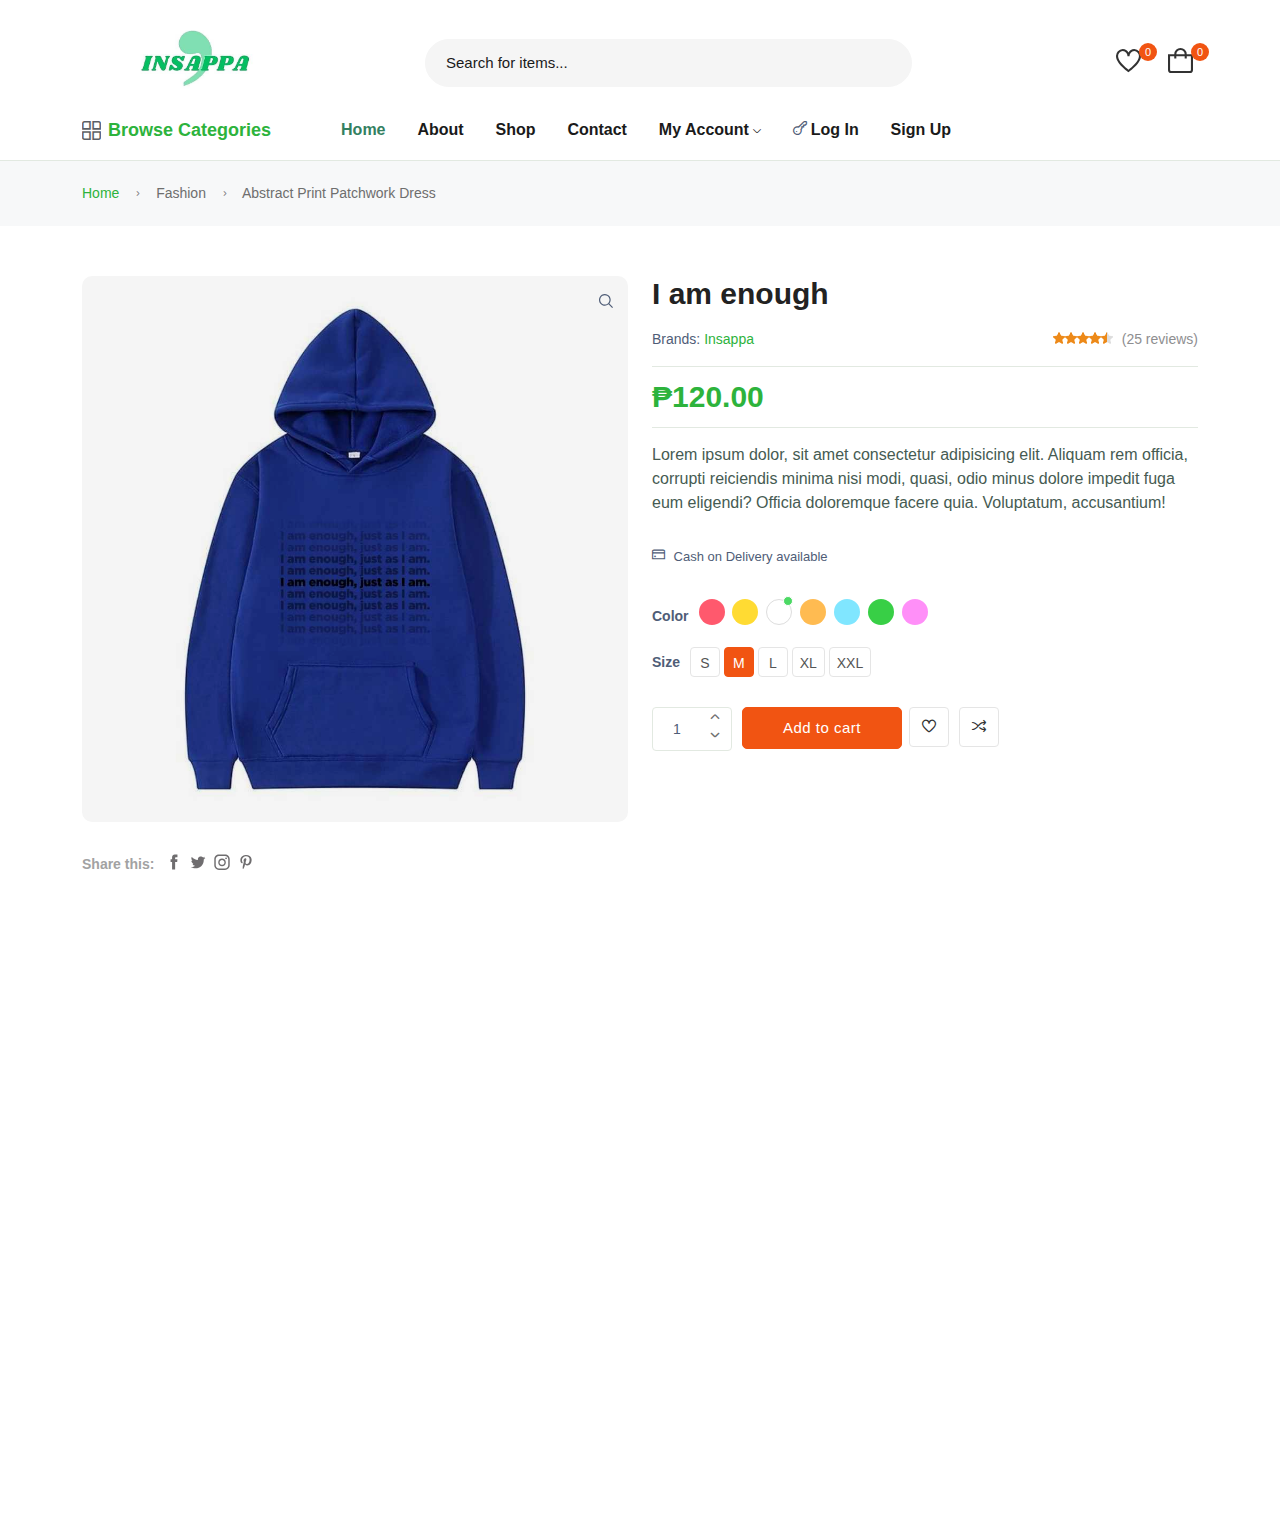
<file: product-details.html>
﻿<!DOCTYPE html>
<html class="no-js" lang="en">

<head>
    <meta charset="utf-8">
<title>InspiredApparel</title>
<meta http-equiv="x-ua-compatible" content="ie=edge">
<meta name="description" content="">
<meta name="viewport" content="width=device-width, initial-scale=1">
<meta property="og:title" content="">
<meta property="og:type" content="">
<meta property="og:url" content="">
<meta property="og:image" content="">
<link rel="shortcut icon" type="image/x-icon" href="assets/imgs/theme/dicon.jpg">
<link rel="stylesheet" href="assets/css/main.css">
<link rel="stylesheet" href="assets/css/custom.css"></head>

<body>
    <!-- Quick view -->
    <div class="modal fade custom-modal" id="quickViewModal" tabindex="-1" aria-labelledby="quickViewModalLabel" aria-hidden="true">
        <div class="modal-dialog">
            <div class="modal-content">
                <button type="button" class="btn-close" data-bs-dismiss="modal" aria-label="Close"></button>
                <div class="modal-body">
                    <div class="row">
                        <div class="col-md-6 col-sm-12 col-xs-12">
                            <div class="detail-gallery">
                                <span class="zoom-icon"><i class="fi-rs-search"></i></span>
                            </div>
                        </div>
                        <div class="col-md-6 col-sm-12 col-xs-12">
                            <div class="detail-info">
                                <h3 class="title-detail mt-30">I am En</h3>
                                <div class="product-detail-rating">
                                    <div class="pro-details-brand">
                                        <span> Brands: <a href="shop.html">Insappa</a></span>
                                    </div>
                                    <div class="product-rate-cover text-end">
                                        <div class="product-rate d-inline-block">
                                            <div class="product-rating" style="width:90%">
                                            </div>
                                        </div>
                                        <span class="font-small ml-5 text-muted"> (25 reviews)</span>
                                    </div>
                                </div>
                                <div class="clearfix product-price-cover">
                                    <div class="product-price primary-color float-left">
                                        <ins><span class="text-brand">$120.00</span></ins>
                                        <ins><span class="old-price font-md ml-15">$200.00</span></ins>
                                        <span class="save-price  font-md color3 ml-15">25% Off</span>
                                    </div>
                                </div>
                                <div class="bt-1 border-color-1 mt-15 mb-15"></div>
                                <div class="short-desc mb-30">
                                    <p class="font-sm">Lorem ipsum dolor, sit amet consectetur adipisicing elit. Aliquam rem officia, corrupti reiciendis minima nisi modi,!</p>
                                </div>
                                <div class="attr-detail attr-color mb-15">
                                    <strong class="mr-10">Color</strong>
                                    <ul class="list-filter color-filter">
                                        <li><a href="#" data-color="Red"><span class="product-color-red"></span></a></li>
                                        <li><a href="#" data-color="Yellow"><span class="product-color-yellow"></span></a></li>
                                        <li class="active"><a href="#" data-color="White"><span class="product-color-white"></span></a></li>
                                        <li><a href="#" data-color="Orange"><span class="product-color-orange"></span></a></li>
                                        <li><a href="#" data-color="Cyan"><span class="product-color-cyan"></span></a></li>
                                        <li><a href="#" data-color="Green"><span class="product-color-green"></span></a></li>
                                        <li><a href="#" data-color="Purple"><span class="product-color-purple"></span></a></li>
                                    </ul>
                                </div>
                                <div class="attr-detail attr-size">
                                    <strong class="mr-10">Size</strong>
                                    <ul class="list-filter size-filter font-small">
                                        <li><a href="#">S</a></li>
                                        <li class="active"><a href="#">M</a></li>
                                        <li><a href="#">L</a></li>
                                        <li><a href="#">XL</a></li>
                                        <li><a href="#">XXL</a></li>
                                    </ul>
                                </div>
                                <div class="bt-1 border-color-1 mt-30 mb-30"></div>
                                <div class="detail-extralink">
                                    <div class="detail-qty border radius">
                                        <a href="#" class="qty-down"><i class="fi-rs-angle-small-down"></i></a>
                                        <span class="qty-val">1</span>
                                        <a href="#" class="qty-up"><i class="fi-rs-angle-small-up"></i></a>
                                    </div>
                                    <div class="product-extra-link2">
                                        <button type="submit" class="button button-add-to-cart">Add to cart</button>
                                        <a aria-label="Add To Wishlist" class="action-btn hover-up" href="wishlist.php"><i class="fi-rs-heart"></i></a>
                                        <a aria-label="Compare" class="action-btn hover-up" href="compare.php"><i class="fi-rs-shuffle"></i></a>
                                    </div>
                                </div>
                                
                            </div>
                            <!-- Detail Info -->
                        </div>
                    </div>
                </div>
            </div>
        </div>
    </div>
    <header class="header-area header-style-1 header-height-2">
        <div class="header-middle header-middle-ptb-1 d-none d-lg-block">
            <div class="container">
                <div class="header-wrap">
                    <div class="logo logo-width-1">
                        <a href="index.html"><img src="assets/imgs/logo/logo.jpg" alt="logo"></a>
                    </div>
                    <div class="header-right">
                        <div class="search-style-1">
                            <form action="#">                                
                                <input type="text" placeholder="Search for items...">
                            </form>
                        </div>
                        <div class="header-action-right">
                            <div class="header-action-2">
                                <div class="header-action-icon-2">
                                    <a href="shop-wishlist.php">
                                        <img class="svgInject" alt="Surfside Media" src="assets/imgs/theme/icons/icon-heart.svg">
                                        <span class="pro-count blue">0</span>
                                    </a>
                                </div>
                                <div class="header-action-icon-2">
                                    <a class="mini-cart-icon" href="cart.html">
                                        <img alt="Surfside Media" src="assets/imgs/theme/icons/icon-cart.svg">
                                        <span class="pro-count blue">0</span>
                                    </a>
                                </div>
                            </div>
                        </div>
                    </div>
                </div>
            </div>
        </div>
        <div class="header-bottom header-bottom-bg-color sticky-bar">
            <div class="container">
                <div class="header-wrap header-space-between position-relative">
                    <div class="logo logo-width-1 d-block d-lg-none">
                        <a href="index.html"><img src="assets/imgs/logo/logo.jpg" alt="logo"></a>
                    </div>
                    <div class="header-nav d-none d-lg-flex">
                        <div class="main-categori-wrap d-none d-lg-block">
                            <a class="categori-button-active" href="#">
                                <span class="fi-rs-apps"></span> Browse Categories
                            </a>
                            <div class="categori-dropdown-wrap categori-dropdown-active-large">
                                <ul>
                                    <li class="has-children">
                                        <a href="shop.html"><i class="surfsidemedia-font-dress"></i>Unisex Clothing</a>
                                        <div class="dropdown-menu">
                                            <ul class="mega-menu d-lg-flex">
                                                <li class="mega-menu-col col-lg-7">
                                                    <ul class="d-lg-flex">
                                                        <li class="mega-menu-col col-lg-6">
                                                            <ul>
                                                                <li><span class="submenu-title">Hot & Trending</span></li>
                                                                <li><a class="dropdown-item nav-link nav_item" href="#">Sweatshirts</a></li>
                                                                <li><a class="dropdown-item nav-link nav_item" href="#">Shirts</a></li>
                                                                <li><a class="dropdown-item nav-link nav_item" href="#">Hoodies</a></li>
                                                            </ul>
                                                        </li>
                                                    </ul>
                                                </li>
                                            </ul>
                                        </div>
                                    </li>
                                </ul>
                            </div>
                        </div>
                        <div class="main-menu main-menu-padding-1 main-menu-lh-2 d-none d-lg-block">
                            <nav>
                                <ul>
                                    <li><a class="active" href="index.html">Home </a></li>
                                    <li><a href="about.html">About</a></li>
                                    <li><a href="shop.html">Shop</a></li>
                                    <li><a href="contact.html">Contact</a></li>
                                    <li><a href="#">My Account<i class="fi-rs-angle-down"></i></a>
                                        <ul class="sub-menu">
                                            <li><a href="#">Dashboard</a></li>
                                            <li><a href="#">Products</a></li>
                                            <li><a href="#">Categories</a></li>
                                            <li><a href="#">Orders</a></li>
                                            <li><a href="#">Customers</a></li>
                                            <li><a href="#">Logout</a></li>                                            
                                        </ul>
                                    </li>
                                    <li> <i class="fi-rs-key"> </i> <a href="login.html">Log In </a> </li>
                                    <li> <a href="register.html">Sign Up</a> </li>
                                </ul>
                            </nav>
                        </div>
                    </div>
                </div>
            </div>
        </div>
    </header>
    <div class="mobile-header-active mobile-header-wrapper-style">
        <div class="mobile-header-wrapper-inner">
            <div class="mobile-header-top">
                <div class="mobile-header-logo">
                    <a href="index.html"><img src="assets/imgs/logo/logo.jpg" alt="logo"></a>
                </div>
                <div class="mobile-menu-close close-style-wrap close-style-position-inherit">
                    <button class="close-style search-close">
                        <i class="icon-top"></i>
                        <i class="icon-bottom"></i>
                    </button>
                </div>
            </div>
            
        </div>
    </div>        
    
    <main class="main">
        <div class="page-header breadcrumb-wrap">
            <div class="container">
                <div class="breadcrumb">
                    <a href="index.html" rel="nofollow">Home</a>
                    <span></span> Fashion
                    <span></span> Abstract Print Patchwork Dress
                </div>
            </div>
        </div>
        <section class="mt-50 mb-50">
            <div class="container">
                <div class="row">
                    <div class="col-lg-12">
                        <div class="product-detail accordion-detail">
                            <div class="row mb-50">
                                <div class="col-md-6 col-sm-12 col-xs-12">
                                    <div class="detail-gallery">
                                        <span class="zoom-icon"><i class="fi-rs-search"></i></span>
                                        <!-- MAIN SLIDES -->
                                        <div class="product-image-slider">
                                            <figure class="border-radius-10">
                                                <img src="assets/imgs/shop/enoughproduct1.jpg" alt="product image">
                                            </figure>
                                        </div>
                                    </div>
                                    <!-- End Gallery -->
                                    <div class="social-icons single-share">
                                        <ul class="text-grey-5 d-inline-block">
                                            <li><strong class="mr-10">Share this:</strong></li>
                                            <li class="social-facebook"><a href="#"><img src="assets/imgs/theme/icons/icon-facebook.svg" alt=""></a></li>
                                            <li class="social-twitter"> <a href="#"><img src="assets/imgs/theme/icons/icon-twitter.svg" alt=""></a></li>
                                            <li class="social-instagram"><a href="#"><img src="assets/imgs/theme/icons/icon-instagram.svg" alt=""></a></li>
                                            <li class="social-linkedin"><a href="#"><img src="assets/imgs/theme/icons/icon-pinterest.svg" alt=""></a></li>
                                        </ul>
                                    </div>
                                </div>
                                <div class="col-md-6 col-sm-12 col-xs-12">
                                    <div class="detail-info">
                                        <h2 class="title-detail">I am enough</h2>
                                        <div class="product-detail-rating">
                                            <div class="pro-details-brand">
                                                <span> Brands: <a href="shop.html">Insappa</a></span>
                                            </div>
                                            <div class="product-rate-cover text-end">
                                                <div class="product-rate d-inline-block">
                                                    <div class="product-rating" style="width:90%">
                                                    </div>
                                                </div>
                                                <span class="font-small ml-5 text-muted"> (25 reviews)</span>
                                            </div>
                                        </div>
                                        <div class="clearfix product-price-cover">
                                            <div class="product-price primary-color float-left">
                                                <ins><span class="text-brand">₱120.00</span></ins>
                                            </div>
                                        </div>
                                        <div class="bt-1 border-color-1 mt-15 mb-15"></div>
                                        <div class="short-desc mb-30">
                                            <p>Lorem ipsum dolor, sit amet consectetur adipisicing elit. Aliquam rem officia, corrupti reiciendis minima nisi modi, quasi, odio minus dolore impedit fuga eum eligendi? Officia doloremque facere quia. Voluptatum, accusantium!</p>
                                        </div>
                                        <div class="product_sort_info font-xs mb-30">
                                            <ul>
                                                <li><i class="fi-rs-credit-card mr-5"></i> Cash on Delivery available</li>
                                            </ul>
                                        </div>
                                        <div class="attr-detail attr-color mb-15">
                                            <strong class="mr-10">Color</strong>
                                            <ul class="list-filter color-filter">
                                                <li><a href="#" data-color="Red"><span class="product-color-red"></span></a></li>
                                                <li><a href="#" data-color="Yellow"><span class="product-color-yellow"></span></a></li>
                                                <li class="active"><a href="#" data-color="White"><span class="product-color-white"></span></a></li>
                                                <li><a href="#" data-color="Orange"><span class="product-color-orange"></span></a></li>
                                                <li><a href="#" data-color="Cyan"><span class="product-color-cyan"></span></a></li>
                                                <li><a href="#" data-color="Green"><span class="product-color-green"></span></a></li>
                                                <li><a href="#" data-color="Purple"><span class="product-color-purple"></span></a></li>
                                            </ul>
                                        </div>
                                         <div class="attr-detail attr-size">
                                            <strong class="mr-10">Size</strong>
                                            <ul class="list-filter size-filter font-small">
                                                <li><a href="#">S</a></li>
                                                <li class="active"><a href="#">M</a></li>
                                                <li><a href="#">L</a></li>
                                                <li><a href="#">XL</a></li>
                                                <li><a href="#">XXL</a></li>
                                            </ul>
                                        </div> 
                                        <div class="bt-1 border-color-1 mt-30 mb-30"></div>
                                        <div class="detail-extralink">
                                            <div class="detail-qty border radius">
                                                <a href="#" class="qty-down"><i class="fi-rs-angle-small-down"></i></a>
                                                <span class="qty-val">1</span>
                                                <a href="#" class="qty-up"><i class="fi-rs-angle-small-up"></i></a>
                                            </div>
                                            <div class="product-extra-link2">
                                                <button type="submit" class="button button-add-to-cart">Add to cart</button>
                                                <a aria-label="Add To Wishlist" class="action-btn hover-up" href="wishlist.php"><i class="fi-rs-heart"></i></a>
                                                <a aria-label="Compare" class="action-btn hover-up" href="compare.php"><i class="fi-rs-shuffle"></i></a>
                                            </div>
                                        </div>
                                       
                                    </div> 
                                    <!-- Detail Info -->
                                </div>
                            </div>
                        </div>
                    </div>
                </div>
            </div>
        </section>
    </main>
    <footer class="main">
        <section class="newsletter p-30 text-white wow fadeIn animated">
            <div class="container">
                <div class="row align-items-center">
                    <div class="col-lg-7 mb-md-3 mb-lg-0">
                        <div class="row align-items-center">
                            <div class="col flex-horizontal-center">
                                <img class="icon-email" src="assets/imgs/theme/icons/icon-email.svg" alt="">
                                <h4 class="font-size-20 mb-0 ml-3">Sign up to Newsletter</h4>
                            </div>
                            
                        </div>
                    </div>
                    <div class="col-lg-5">
                        <!-- Subscribe Form -->
                        <form class="form-subcriber d-flex wow fadeIn animated">
                            <input type="email" class="form-control bg-white font-small" placeholder="Enter your email">
                            <button class="btn bg-dark text-white" type="submit">Subscribe</button>
                        </form>
                        <!-- End Subscribe Form -->
                    </div>
                </div>
            </div>
        </section>
        <section class="section-padding footer-mid">
            <div class="container pt-15 pb-20">
                <div class="row">
                    <div class="col-lg-6 col-md-6">
                        <div class="widget-about font-md mb-md-5 mb-lg-0">
                            <div class="logo logo-width-1 wow fadeIn animated">
                                <a href="index.html"><img src="assets/imgs/logo/logo.jpg" alt="logo"></a>
                            </div>
                            <h5 class="mt-20 mb-10 fw-600 text-grey-4 wow fadeIn animated">Contact</h5>
                            <p class="wow fadeIn animated">
                                <strong>Address: </strong>
                            </p>
                            <p class="wow fadeIn animated">
                                <strong>Phone: </strong>
                            </p>
                            <p class="wow fadeIn animated">
                                <strong>Email: </strong>contact@InspiredApparel.in
                            </p>
                            <h5 class="mb-10 mt-30 fw-600 text-grey-4 wow fadeIn animated">Follow Us</h5>
                            <div class="mobile-social-icon wow fadeIn animated mb-sm-5 mb-md-0">
                                <a href="#"><img src="assets/imgs/theme/icons/icon-facebook.svg" alt=""></a>
                                <a href="#"><img src="assets/imgs/theme/icons/icon-twitter.svg" alt=""></a>
                                <a href="#"><img src="assets/imgs/theme/icons/icon-instagram.svg" alt=""></a>
                                <a href="#"><img src="assets/imgs/theme/icons/icon-pinterest.svg" alt=""></a>
                                <a href="#"><img src="assets/imgs/theme/icons/icon-youtube.svg" alt=""></a>
                            </div>
                        </div>
                    </div>
                    <div class="col-lg-2 col-md-3">
                        <h5 class="widget-title wow fadeIn animated">About</h5>
                        <ul class="footer-list wow fadeIn animated mb-sm-5 mb-md-0">
                            <li><a href="#">About Us</a></li>
                            <li><a href="#">Delivery Information</a></li>
                            <li><a href="#">Privacy Policy</a></li>
                            <li><a href="#">Terms &amp; Conditions</a></li>
                            <li><a href="#">Contact Us</a></li>                            
                        </ul>
                    </div>
                    <div class="col-lg-2  col-md-3">
                        <h5 class="widget-title wow fadeIn animated">My Account</h5>
                        <ul class="footer-list wow fadeIn animated">
                            <li><a href="my-account.html">My Account</a></li>
                            <li><a href="#">View Cart</a></li>
                            <li><a href="#">My Wishlist</a></li>
                            <li><a href="#">Track My Order</a></li>                            
                            <li><a href="#">Order</a></li>
                        </ul>
                    </div>
                </div>
            </div>
        </section>
        <div class="container pb-20 wow fadeIn animated mob-center">
            <div class="row">
                <div class="col-12 mb-20">
                    <div class="footer-bottom"></div>
                </div>
                <div class="col-lg-6">
                    <p class="float-md-left font-sm text-muted mb-0">
                        <a href="privacy-policy.html">Privacy Policy</a> | <a href="terms-conditions.html">Terms & Conditions</a>
                    </p>
                </div>
                <div class="col-lg-6">
                    <p class="text-lg-end text-start font-sm text-muted mb-0">
                        &copy; <strong class="text-brand">InspiredApparel</strong> All rights reserved
                    </p>
                </div>
            </div>
        </div>
    </footer>    
    <!-- Vendor JS-->
<script src="assets/js/vendor/modernizr-3.6.0.min.js"></script>
<script src="assets/js/vendor/jquery-3.6.0.min.js"></script>
<script src="assets/js/vendor/jquery-migrate-3.3.0.min.js"></script>
<script src="assets/js/vendor/bootstrap.bundle.min.js"></script>
<script src="assets/js/plugins/slick.js"></script>
<script src="assets/js/plugins/jquery.syotimer.min.js"></script>
<script src="assets/js/plugins/wow.js"></script>
<script src="assets/js/plugins/jquery-ui.js"></script>
<script src="assets/js/plugins/perfect-scrollbar.js"></script>
<script src="assets/js/plugins/magnific-popup.js"></script>
<script src="assets/js/plugins/select2.min.js"></script>
<script src="assets/js/plugins/waypoints.js"></script>
<script src="assets/js/plugins/counterup.js"></script>
<script src="assets/js/plugins/jquery.countdown.min.js"></script>
<script src="assets/js/plugins/images-loaded.js"></script>
<script src="assets/js/plugins/isotope.js"></script>
<script src="assets/js/plugins/scrollup.js"></script>
<script src="assets/js/plugins/jquery.vticker-min.js"></script>
<script src="assets/js/plugins/jquery.theia.sticky.js"></script>
<script src="assets/js/plugins/jquery.elevatezoom.js"></script>
<!-- Template  JS -->
<script src="assets/js/main.js?v=3.3"></script>
<script src="assets/js/shop.js?v=3.3"></script>
    <!-- <script src="assets/js/vendor/modernizr-3.6.0.min.js"></script>
    <script src="assets/js/vendor/jquery-3.6.0.min.js"></script>
    <script src="assets/js/vendor/jquery-migrate-3.3.0.min.js"></script>
    <script src="assets/js/vendor/bootstrap.bundle.min.js"></script>
    <script src="assets/js/plugins/slick.js"></script>
    <script src="assets/js/plugins/jquery.syotimer.min.js"></script>
    <script src="assets/js/plugins/wow.js"></script>
    <script src="assets/js/plugins/jquery-ui.js"></script>
    <script src="assets/js/plugins/perfect-scrollbar.js"></script>
    <script src="assets/js/plugins/magnific-popup.js"></script>
    <script src="assets/js/plugins/select2.min.js"></script>
    <script src="assets/js/plugins/waypoints.js"></script>
    <script src="assets/js/plugins/counterup.js"></script>
    <script src="assets/js/plugins/jquery.countdown.min.js"></script>
    <script src="assets/js/plugins/images-loaded.js"></script>
    <script src="assets/js/plugins/isotope.js"></script>
    <script src="assets/js/plugins/scrollup.js"></script>
    <script src="assets/js/plugins/jquery.vticker-min.js"></script>
    <script src="assets/js/plugins/jquery.theia.sticky.js"></script>
    <script src="assets/js/plugins/jquery.elevatezoom.js"></script>    
    <script src="assets/js/main.js?v=3.3"></script>
    <script src="assets/js/shop.js?v=3.3"></script> -->
</body>

</html>
</file>
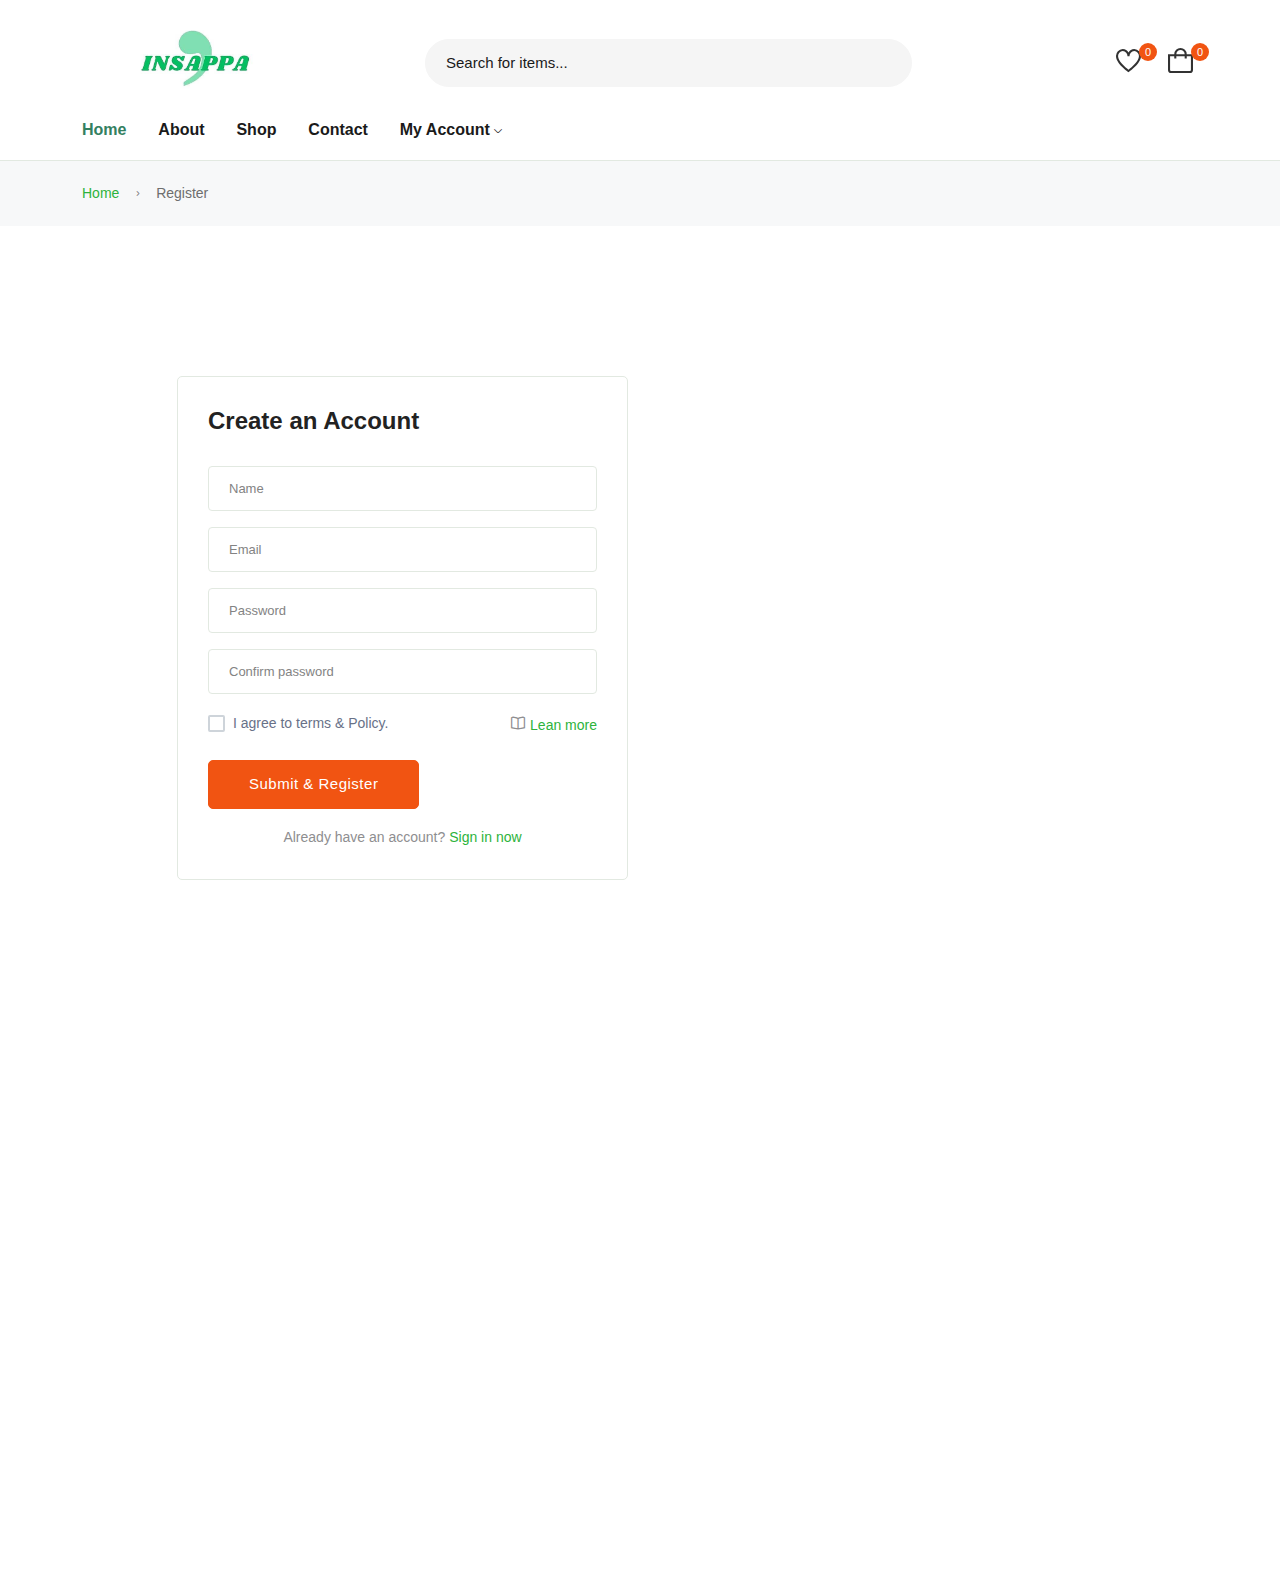
<file: register.html>
﻿<!DOCTYPE html>
<html class="no-js" lang="en">

<head>
    <meta charset="utf-8">
<title>Inspired Apparel</title>
<meta http-equiv="x-ua-compatible" content="ie=edge">
<meta name="description" content="">
<meta name="viewport" content="width=device-width, initial-scale=1">
<meta property="og:title" content="">
<meta property="og:type" content="">
<meta property="og:url" content="">
<meta property="og:image" content="">
<link rel="shortcut icon" type="image/x-icon" href="assets/imgs/theme/dicon.jpg">
<link rel="stylesheet" href="assets/css/main.css">
<link rel="stylesheet" href="assets/css/custom.css"></head>

<body>
    <header class="header-area header-style-1 header-height-2">
        <!-- <div class="header-top header-top-ptb-1 d-none d-lg-block">
            <div class="container">
                <div class="row align-items-center">
                    <div class="col-xl-3 col-lg-4">
                        <div class="header-info">
                        </div>
                    </div>
                    <div class="col-xl-6 col-lg-4">
                        <div class="text-center">
                        </div>
                    </div>
                    <div class="col-xl-3 col-lg-4">
                        <div class="header-info header-info-right">
                            <ul>                                
                                <li><i class="fi-rs-key"></i><a href="login.html">Log In </a>  / <a href="register.html">Sign Up</a></li>
                            </ul>
                        </div>
                    </div>
                </div>
            </div>
        </div> -->
        <div class="header-middle header-middle-ptb-1 d-none d-lg-block">
            <div class="container">
                <div class="header-wrap">
                    <div class="logo logo-width-1">
                        <a href="index.html"><img src="assets/imgs/logo/logo.jpg" alt="logo"></a>
                    </div>
                    <div class="header-right">
                        <div class="search-style-1">
                            <form action="#">                                
                                <input type="text" placeholder="Search for items...">
                            </form>
                        </div>
                        <div class="header-action-right">
                            <div class="header-action-2">
                                <div class="header-action-icon-2">
                                    <a href="shop-wishlist.php">
                                        <img class="svgInject" alt="InspiredApparel" src="assets/imgs/theme/icons/icon-heart.svg">
                                        <span class="pro-count blue">0</span>
                                    </a>
                                </div>
                                <div class="header-action-icon-2">
                                    <a class="mini-cart-icon" href="cart.html">
                                        <img alt="InspiredApparel" src="assets/imgs/theme/icons/icon-cart.svg">
                                        <span class="pro-count blue">0</span>
                                    </a>
                                </div>
                            </div>
                        </div>
                    </div>
                </div>
            </div>
        </div>
        <div class="header-bottom header-bottom-bg-color sticky-bar">
            <div class="container">
                <div class="header-wrap header-space-between position-relative">
                    <div class="logo logo-width-1 d-block d-lg-none">
                        <a href="index.html"><img src="assets/imgs/logo/logo.jpg" alt="logo"></a>
                    </div>
                    <div class="header-nav d-none d-lg-flex">
                        <div class="main-menu main-menu-padding-1 main-menu-lh-2 d-none d-lg-block">
                            <nav>
                                <ul>
                                    <li><a class="active" href="index.html">Home </a></li>
                                    <li><a href="about.html">About</a></li>
                                    <li><a href="shop.html">Shop</a></li>
                                    <li><a href="contact.html">Contact</a></li>
                                    <li><a href="#">My Account<i class="fi-rs-angle-down"></i></a>
                                        <ul class="sub-menu">
                                            <li><a href="#">Dashboard</a></li>
                                            <li><a href="#">Products</a></li>
                                            <li><a href="#">Categories</a></li>
                                            <li><a href="#">Orders</a></li>
                                            <li><a href="#">Customers</a></li>
                                            <li><a href="#">Logout</a></li>                                            
                                        </ul>
                                    </li>
                                </ul>
                            </nav>
                        </div>
                    </div>
                    <div class="hotline d-none d-lg-block">
                    </div>
                    <div class="header-action-right d-block d-lg-none">
                        <div class="header-action-2">
                            <div class="header-action-icon-2">
                                <a href="shop-wishlist.php">
                                    <img alt="Surfside Media" src="assets/imgs/theme/icons/icon-heart.svg">
                                    <span class="pro-count white">0</span>
                                </a>
                            </div>
                            <div class="header-action-icon-2">
                                <a class="mini-cart-icon" href="cart.html">
                                    <img alt="InspiredApparel" src="assets/imgs/theme/icons/icon-cart.svg">
                                    <span class="pro-count white">0</span>
                                </a>
                            </div>
                            <div class="header-action-icon-2 d-block d-lg-none">
                                <div class="burger-icon burger-icon-white">
                                    <span class="burger-icon-top"></span>
                                    <span class="burger-icon-mid"></span>
                                    <span class="burger-icon-bottom"></span>
                                </div>
                            </div>
                        </div>
                    </div>
                </div>
            </div>
        </div>
    </header>
    <div class="mobile-header-active mobile-header-wrapper-style">
        <div class="mobile-header-wrapper-inner">
            <div class="mobile-header-top">
                <div class="mobile-header-logo">
                    <a href="index.html"><img src="assets/imgs/logo/logo.jpg" alt="logo"></a>
                </div>
                <div class="mobile-menu-close close-style-wrap close-style-position-inherit">
                    <button class="close-style search-close">
                        <i class="icon-top"></i>
                        <i class="icon-bottom"></i>
                    </button>
                </div>
            </div>
        </div>
    </div>        
    
    <main class="main">
        <div class="page-header breadcrumb-wrap">
            <div class="container">
                <div class="breadcrumb">
                    <a href="index.html" rel="nofollow">Home</a>                    
                    <span></span> Register
                </div>
            </div>
        </div>
        <section class="pt-150 pb-150">
            <div class="container">
                <div class="row">
                    <div class="col-lg-10 m-auto">
                        <div class="row">
                            <div class="col-lg-6">
                            <div class="login_wrap widget-taber-content p-30 background-white border-radius-5">
                                    <div class="padding_eight_all bg-white">
                                        <div class="heading_s1">
                                            <h3 class="mb-30">Create an Account</h3>
                                        </div>                                        
                                        <form method="post">
                                            <div class="form-group">
                                                <input type="text" required="" name="name" placeholder="Name">
                                            </div>
                                            <div class="form-group">
                                                <input type="text" required="" name="email" placeholder="Email">
                                            </div>
                                            <div class="form-group">
                                                <input required="" type="password" name="password" placeholder="Password">
                                            </div>
                                            <div class="form-group">
                                                <input required="" type="password" name="password" placeholder="Confirm password">
                                            </div>
                                            <div class="login_footer form-group">
                                                <div class="chek-form">
                                                    <div class="custome-checkbox">
                                                        <input class="form-check-input" type="checkbox" name="checkbox" id="exampleCheckbox12" value="">
                                                        <label class="form-check-label" for="exampleCheckbox12"><span>I agree to terms &amp; Policy.</span></label>
                                                    </div>
                                                </div>
                                                <a href="privacy-policy.html"><i class="fi-rs-book-alt mr-5 text-muted"></i>Lean more</a>
                                            </div>
                                            <div class="form-group">
                                                <button type="submit" class="btn btn-fill-out btn-block hover-up" name="login">Submit &amp; Register</button>
                                            </div>
                                        </form>                                        
                                        <div class="text-muted text-center">Already have an account? <a href="#">Sign in now</a></div>
                                    </div>
                                </div>
                            </div>                            
                        </div>
                    </div>
                </div>
            </div>
        </section>
    </main>
    <footer class="main">
        <section class="newsletter p-30 text-white wow fadeIn animated">
            <div class="container">
                <div class="row align-items-center">
                    <div class="col-lg-7 mb-md-3 mb-lg-0">
                        <div class="row align-items-center">
                            <div class="col flex-horizontal-center">
                                <img class="icon-email" src="assets/imgs/theme/icons/icon-email.svg" alt="">
                                <h4 class="font-size-20 mb-0 ml-3">Sign up to Newsletter</h4>
                            </div>
                            <div class="col my-4 my-md-0 des">
                            </div>
                        </div>
                    </div>
                    <div class="col-lg-5">
                        <!-- Subscribe Form -->
                        <form class="form-subcriber d-flex wow fadeIn animated">
                            <input type="email" class="form-control bg-white font-small" placeholder="Enter your email">
                            <button class="btn bg-dark text-white" type="submit">Subscribe</button>
                        </form>
                        <!-- End Subscribe Form -->
                    </div>
                </div>
            </div>
        </section>
        <section class="section-padding footer-mid">
            <div class="container pt-15 pb-20">
                <div class="row">
                    <div class="col-lg-6 col-md-6">
                        <div class="widget-about font-md mb-md-5 mb-lg-0">
                            <div class="logo logo-width-1 wow fadeIn animated">
                                <a href="index.html"><img src="assets/imgs/logo/logo.jpg" alt="logo"></a>
                            </div>
                            <h5 class="mt-20 mb-10 fw-600 text-grey-4 wow fadeIn animated">Contact</h5>
                            <p class="wow fadeIn animated">
                                <strong>Address: </strong>
                            </p>
                            <p class="wow fadeIn animated">
                                <strong>Phone: </strong>
                            </p>
                            <p class="wow fadeIn animated">
                                <strong>Email: </strong>contact@InspiredApparel.in
                            </p>
                            <h5 class="mb-10 mt-30 fw-600 text-grey-4 wow fadeIn animated">Follow Us</h5>
                            <div class="mobile-social-icon wow fadeIn animated mb-sm-5 mb-md-0">
                                <a href="#"><img src="assets/imgs/theme/icons/icon-facebook.svg" alt=""></a>
                                <a href="#"><img src="assets/imgs/theme/icons/icon-twitter.svg" alt=""></a>
                                <a href="#"><img src="assets/imgs/theme/icons/icon-instagram.svg" alt=""></a>
                                <a href="#"><img src="assets/imgs/theme/icons/icon-pinterest.svg" alt=""></a>
                                <a href="#"><img src="assets/imgs/theme/icons/icon-youtube.svg" alt=""></a>
                            </div>
                        </div>
                    </div>
                    <div class="col-lg-2 col-md-3">
                        <h5 class="widget-title wow fadeIn animated">About</h5>
                        <ul class="footer-list wow fadeIn animated mb-sm-5 mb-md-0">
                            <li><a href="#">About Us</a></li>
                            <li><a href="#">Delivery Information</a></li>
                            <li><a href="#">Privacy Policy</a></li>
                            <li><a href="#">Terms &amp; Conditions</a></li>
                            <li><a href="#">Contact Us</a></li>                            
                        </ul>
                    </div>
                    <div class="col-lg-2  col-md-3">
                        <h5 class="widget-title wow fadeIn animated">My Account</h5>
                        <ul class="footer-list wow fadeIn animated">
                            <li><a href="my-account.html">My Account</a></li>
                            <li><a href="#">View Cart</a></li>
                            <li><a href="#">My Wishlist</a></li>
                            <li><a href="#">Track My Order</a></li>                            
                            <li><a href="#">Order</a></li>
                        </ul>
                    </div>
                </div>
            </div>
        </section>
        <div class="container pb-20 wow fadeIn animated mob-center">
            <div class="row">
                <div class="col-12 mb-20">
                    <div class="footer-bottom"></div>
                </div>
                <div class="col-lg-6">
                    <p class="float-md-left font-sm text-muted mb-0">
                        <a href="privacy-policy.html">Privacy Policy</a> | <a href="terms-conditions.html">Terms & Conditions</a>
                    </p>
                </div>
                <div class="col-lg-6">
                    <p class="text-lg-end text-start font-sm text-muted mb-0">
                        &copy; <strong class="text-brand">InspiredApparel</strong> All rights reserved
                    </p>
                </div>
            </div>
        </div>
    </footer>    
    <!-- Vendor JS-->
<script src="assets/js/vendor/modernizr-3.6.0.min.js"></script>
<script src="assets/js/vendor/jquery-3.6.0.min.js"></script>
<script src="assets/js/vendor/jquery-migrate-3.3.0.min.js"></script>
<script src="assets/js/vendor/bootstrap.bundle.min.js"></script>
<script src="assets/js/plugins/slick.js"></script>
<script src="assets/js/plugins/jquery.syotimer.min.js"></script>
<script src="assets/js/plugins/wow.js"></script>
<script src="assets/js/plugins/jquery-ui.js"></script>
<script src="assets/js/plugins/perfect-scrollbar.js"></script>
<script src="assets/js/plugins/magnific-popup.js"></script>
<script src="assets/js/plugins/select2.min.js"></script>
<script src="assets/js/plugins/waypoints.js"></script>
<script src="assets/js/plugins/counterup.js"></script>
<script src="assets/js/plugins/jquery.countdown.min.js"></script>
<script src="assets/js/plugins/images-loaded.js"></script>
<script src="assets/js/plugins/isotope.js"></script>
<script src="assets/js/plugins/scrollup.js"></script>
<script src="assets/js/plugins/jquery.vticker-min.js"></script>
<script src="assets/js/plugins/jquery.theia.sticky.js"></script>
<script src="assets/js/plugins/jquery.elevatezoom.js"></script>
<!-- Template  JS -->
<script src="assets/js/main.js?v=3.3"></script>
<script src="assets/js/shop.js?v=3.3"></script>   
</body>

</html>
</file>
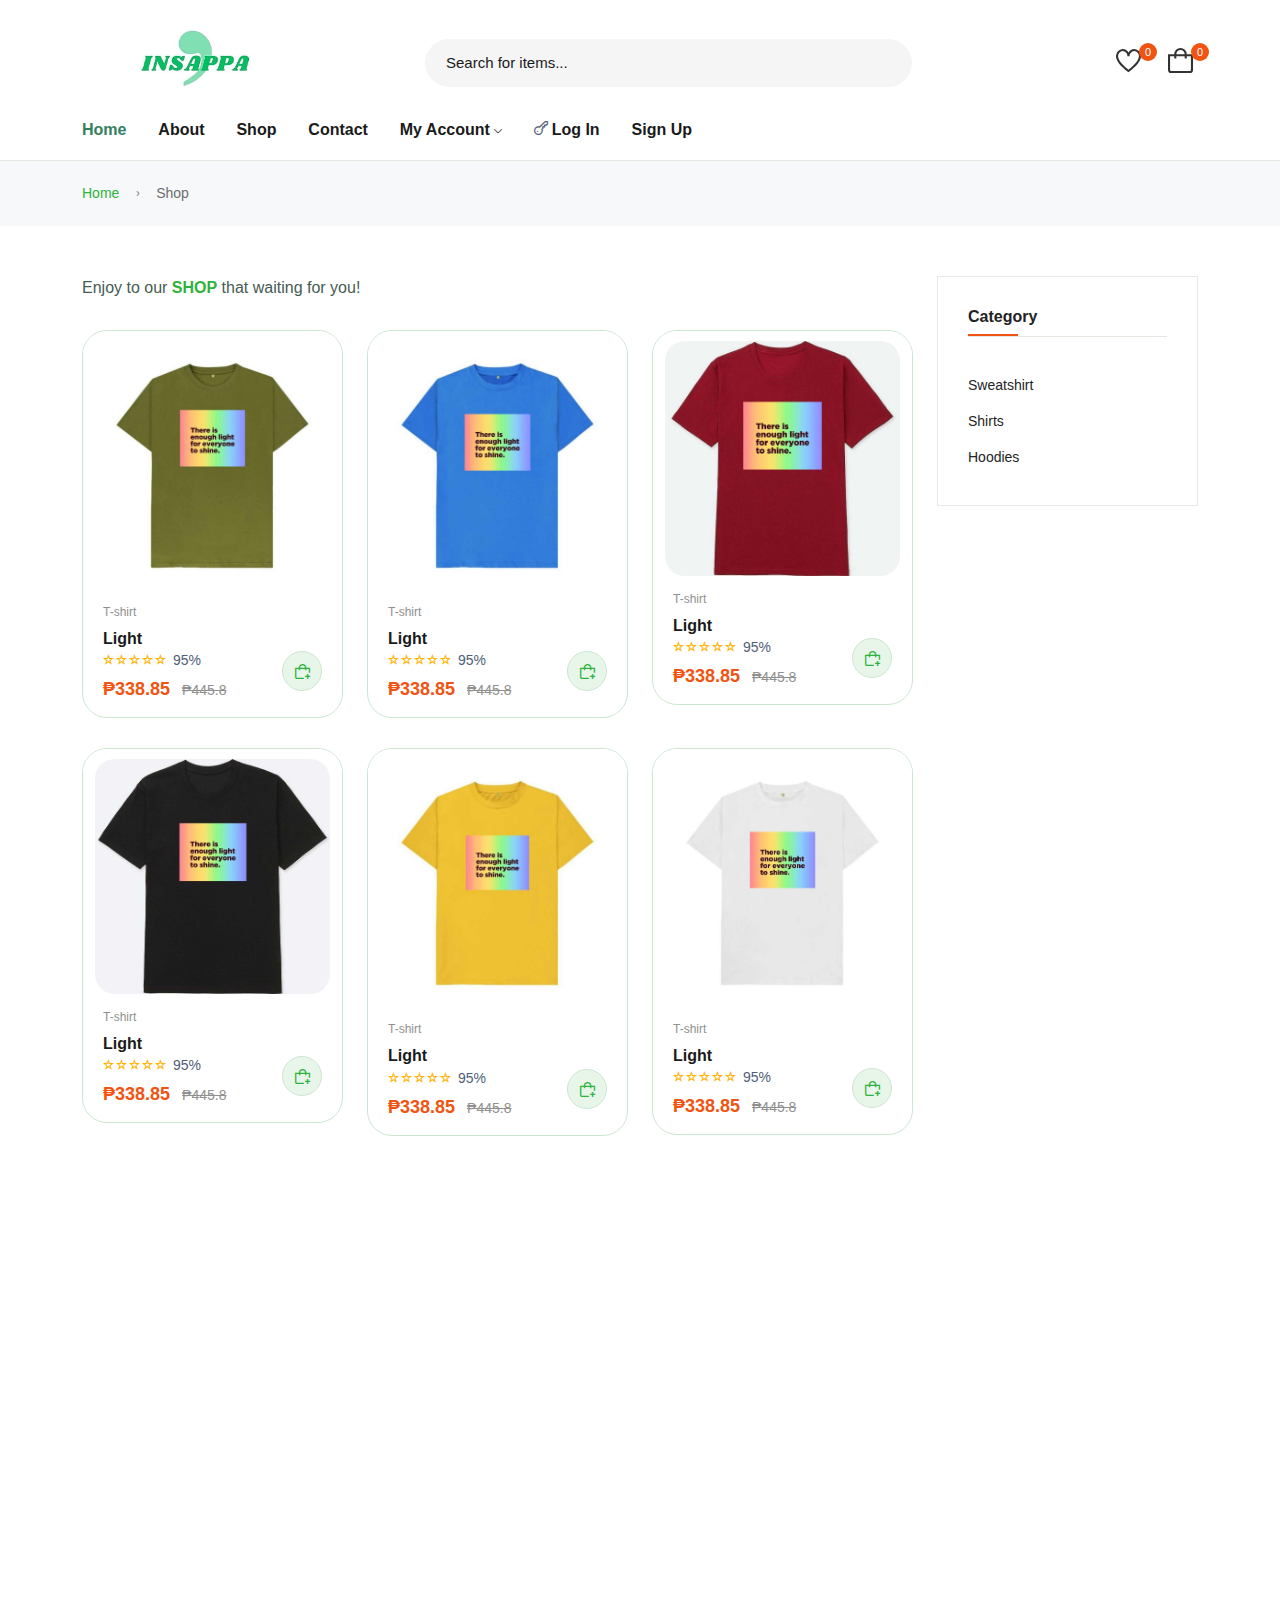
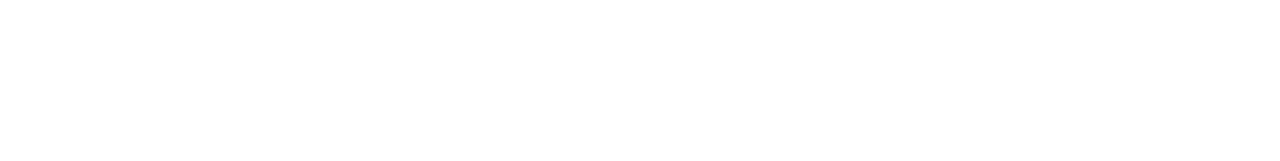
<file: shirts-shop.html>
﻿<!DOCTYPE html>
<html class="no-js" lang="en">

<head>
    <meta charset="utf-8">
<title>Inspired Apparel</title>
<meta http-equiv="x-ua-compatible" content="ie=edge">
<meta name="description" content="">
<meta name="viewport" content="width=device-width, initial-scale=1">
<meta property="og:title" content="">
<meta property="og:type" content="">
<meta property="og:url" content="">
<meta property="og:image" content="">
<link rel="shortcut icon" type="image/x-icon" href="assets/imgs/theme/dicon.jpg">
<link rel="stylesheet" href="assets/css/main.css">
<link rel="stylesheet" href="assets/css/custom.css"></head>

<body>
    <header class="header-area header-style-1 header-height-2">
        <!-- <div class="header-top header-top-ptb-1 d-none d-lg-block">
            <div class="container">
                <div class="row align-items-center">
                        <div class="header-info header-info-right">
                            <ul>                                
                                <li><i class="fi-rs-key"></i><a href="login.html">Log In </a>  / <a href="register.html">Sign Up</a></li>
                            </ul>
                        </div>
                    </div>
                </div>
            </div>
        </div> -->
        <div class="header-middle header-middle-ptb-1 d-none d-lg-block">
            <div class="container">
                <div class="header-wrap">
                    <div class="logo logo-width-1">
                        <a href="index.html"><img src="assets/imgs/logo/logo.jpg" alt="logo"></a>
                    </div>
                    <div class="header-right">
                        <div class="search-style-1">
                            <form action="#">                                
                                <input type="text" placeholder="Search for items...">
                            </form>
                        </div>
                        <div class="header-action-right">
                            <div class="header-action-2">
                                <div class="header-action-icon-2">
                                    <a href="shop-wishlist.php">
                                        <img class="svgInject" alt="InspiredApparel" src="assets/imgs/theme/icons/icon-heart.svg">
                                        <span class="pro-count blue">0</span>
                                    </a>
                                </div>
                                <div class="header-action-icon-2">
                                    <a class="mini-cart-icon" href="cart.html">
                                        <img alt="InspiredApparel" src="assets/imgs/theme/icons/icon-cart.svg">
                                        <span class="pro-count blue">0</span>
                                    </a>
                                </div>
                            </div>
                        </div>
                    </div>
                </div>
            </div>
        </div>
        <div class="header-bottom header-bottom-bg-color sticky-bar">
            <div class="container">
                <div class="header-wrap header-space-between position-relative">
                    <div class="logo logo-width-1 d-block d-lg-none">
                        <a href="index.html"><img src="assets/imgs/logo/logo.jpg" alt="logo"></a>
                    </div>
                    <div class="header-nav d-none d-lg-flex">
                        <div class="main-menu main-menu-padding-1 main-menu-lh-2 d-none d-lg-block">
                            <nav>
                                <ul>
                                    <li><a class="active" href="index.html">Home </a></li>
                                    <li><a href="about.html">About</a></li>
                                    <li><a href="shop.html">Shop</a></li>
                                    <li><a href="contact.html">Contact</a></li>
                                    <li><a href="my-account.html">My Account<i class="fi-rs-angle-down"></i></a>
                                        <ul class="sub-menu">
                                            <li><a href="#">Dashboard</a></li>
                                            <li><a href="#">Products</a></li>
                                            <li><a href="#">Categories</a></li>
                                            <li><a href="#">Orders</a></li>
                                            <li><a href="#">Customers</a></li>
                                            <li><a href="#">Logout</a></li>                                            
                                        </ul>
                                    </li>
                                    <li> <i class="fi-rs-key"> </i> <a href="login.html">Log In </a> </li>
                                    <li> <a href="register.html">Sign Up</a> </li>
                                </ul>
                            </nav>
                        </div>
                    </div>
                </div>
            </div>
        </div>
    </header>
    <div class="mobile-header-active mobile-header-wrapper-style">
        <div class="mobile-header-wrapper-inner">
            <div class="mobile-header-top">
                <div class="mobile-header-logo">
                    <a href="index.html"><img src="assets/imgs/logo/logo.jpg" alt="logo"></a>
                </div>
                <div class="mobile-menu-close close-style-wrap close-style-position-inherit">
                    <button class="close-style search-close">
                        <i class="icon-top"></i>
                        <i class="icon-bottom"></i>
                    </button>
                </div>
            </div>
            <div class="mobile-header-content-area">
                <div class="mobile-search search-style-3 mobile-header-border">
                    <form action="#">
                        <input type="text" placeholder="Search for items…">
                        <button type="submit"><i class="fi-rs-search"></i></button>
                    </form>
                </div>
                <div class="mobile-menu-wrap mobile-header-border">
                    <div class="main-categori-wrap mobile-header-border">
                        <a class="categori-button-active-2" href="#">
                            <span class="fi-rs-apps"></span> Browse Categories
                        </a>
                        <div class="categori-dropdown-wrap categori-dropdown-active-small">
                            <ul>
                                <li><a href="shop.html"><i class="InspiredApparel"></i>Sweatshirt</a></li>
                                <li><a href="shop.html"><i class="InspiredApparel"></i>Shirts</a></li>
                                <li> <a href="shop.html"><i class="InspiredApparel"></i>Hoodies</a></li>
                            </ul>
                        </div>
                    </div>
                </div>
                <div class="mobile-header-info-wrap mobile-header-border">
                    <div class="single-mobile-header-info mt-30">
                        <a href="contact.html"> Our location </a>
                    </div>
                    <div class="single-mobile-header-info">
                        <a href="login.html">Log In </a>                        
                    </div>
                    <div class="single-mobile-header-info">                        
                        <a href="register.html">Sign Up</a>
                    </div>
                    <div class="single-mobile-header-info">
                        <a href="#">(+1) 0000-000-000 </a>
                    </div>
                </div>
                <div class="mobile-social-icon">
                    <h5 class="mb-15 text-grey-4">Follow Us</h5>
                    <a href="#"><img src="assets/imgs/theme/icons/icon-facebook.svg" alt=""></a>
                    <a href="#"><img src="assets/imgs/theme/icons/icon-twitter.svg" alt=""></a>
                    <a href="#"><img src="assets/imgs/theme/icons/icon-instagram.svg" alt=""></a>
                    <a href="#"><img src="assets/imgs/theme/icons/icon-pinterest.svg" alt=""></a>
                    <a href="#"><img src="assets/imgs/theme/icons/icon-youtube.svg" alt=""></a>
                </div>
            </div>
        </div>
    </div>        
    
    
    <main class="main">
        <div class="page-header breadcrumb-wrap">
            <div class="container">
                <div class="breadcrumb">
                    <a href="index.html" rel="nofollow">Home</a>
                    <span></span> Shop
                </div>
            </div>
        </div>
        <section class="mt-50 mb-50">
            <div class="container">
                <div class="row">
                    <div class="col-lg-9">
                        <div class="shop-product-fillter">
                            <div class="totall-product">
                                <p> Enjoy to our <strong class="text-brand">SHOP</strong> that waiting for you!</p>
                            </div>
                            <div class="sort-by-product-area">
                            </div>
                        </div>
                        <div class="row product-grid-3">
                            <div class="col-lg-4 col-md-4 col-6 col-sm-6">
                                <div class="product-cart-wrap mb-30">
                                    <div class="product-img-action-wrap">
                                        <div class="product-img product-img-zoom">
                                            <a href="product-details.html">
                                                <img class="default-img" src="assets/imgs/shop/lightproduct1.jpg" alt="">
                                            </a>
                                        </div>
                                        <div class="product-action-1">
                                            <a aria-label="Quick view" class="action-btn hover-up" data-bs-toggle="modal" data-bs-target="#quickViewModal">
                                                <i class="fi-rs-search"></i></a>
                                            <a aria-label="Add To Wishlist" class="action-btn hover-up" href="wishlist.php"><i class="fi-rs-heart"></i></a>
                                            <a aria-label="Compare" class="action-btn hover-up" href="compare.php"><i class="fi-rs-shuffle"></i></a>
                                        </div>
                                        
                                    </div>
                                    <div class="product-content-wrap">
                                        <div class="product-category">
                                            <a href="shop.html">T-shirt</a>
                                        </div>
                                        <h2><a href="product-details.html">Light</a></h2>
                                        <div class="rating-result" title="90%">
                                            <span>
                                                <span>95%</span>
                                            </span>
                                        </div>
                                        <div class="product-price">
                                            <span>₱338.85 </span>
                                            <span class="old-price">₱445.8</span>
                                        </div>
                                        <div class="product-action-1 show">
                                            <a aria-label="Add To Cart" class="action-btn hover-up" href="shop-cart.php"><i class="fi-rs-shopping-bag-add"></i></a>
                                        </div>
                                    </div>
                                </div>
                            </div>
                            <div class="col-lg-4 col-md-4 col-6 col-sm-6">
                                <div class="product-cart-wrap mb-30">
                                    <div class="product-img-action-wrap">
                                        <div class="product-img product-img-zoom">
                                            <a href="product-details.html">
                                                <img class="default-img" src="assets/imgs/shop/lightproduct2.jpg" alt="">
                                            </a>
                                        </div>
                                        <div class="product-action-1">
                                            <a aria-label="Quick view" class="action-btn hover-up" data-bs-toggle="modal" data-bs-target="#quickViewModal">
                                                <i class="fi-rs-search"></i></a>
                                            <a aria-label="Add To Wishlist" class="action-btn hover-up" href="wishlist.php"><i class="fi-rs-heart"></i></a>
                                            <a aria-label="Compare" class="action-btn hover-up" href="compare.php"><i class="fi-rs-shuffle"></i></a>
                                        </div>
                                        
                                    </div>
                                    <div class="product-content-wrap">
                                        <div class="product-category">
                                            <a href="shop.html">T-shirt</a>
                                        </div>
                                        <h2><a href="product-details.html">Light</a></h2>
                                        <div class="rating-result" title="90%">
                                            <span>
                                                <span>95%</span>
                                            </span>
                                        </div>
                                        <div class="product-price">
                                            <span>₱338.85 </span>
                                            <span class="old-price">₱445.8</span>
                                        </div>
                                        <div class="product-action-1 show">
                                            <a aria-label="Add To Cart" class="action-btn hover-up" href="shop-cart.php"><i class="fi-rs-shopping-bag-add"></i></a>
                                        </div>
                                    </div>
                                </div>
                            </div>
                            <div class="col-lg-4 col-md-4 col-6 col-sm-6">
                                <div class="product-cart-wrap mb-30">
                                    <div class="product-img-action-wrap">
                                        <div class="product-img product-img-zoom">
                                            <a href="product-details.html">
                                                <img class="default-img" src="assets/imgs/shop/lightproduct3.jpg" alt="">
                                            </a>
                                        </div>
                                        <div class="product-action-1">
                                            <a aria-label="Quick view" class="action-btn hover-up" data-bs-toggle="modal" data-bs-target="#quickViewModal">
                                                <i class="fi-rs-search"></i></a>
                                            <a aria-label="Add To Wishlist" class="action-btn hover-up" href="wishlist.php"><i class="fi-rs-heart"></i></a>
                                            <a aria-label="Compare" class="action-btn hover-up" href="compare.php"><i class="fi-rs-shuffle"></i></a>
                                        </div>
                                        
                                    </div>
                                    <div class="product-content-wrap">
                                        <div class="product-category">
                                            <a href="shop.html">T-shirt</a>
                                        </div>
                                        <h2><a href="product-details.html">Light</a></h2>
                                        <div class="rating-result" title="90%">
                                            <span>
                                                <span>95%</span>
                                            </span>
                                        </div>
                                        <div class="product-price">
                                            <span>₱338.85 </span>
                                            <span class="old-price">₱445.8</span>
                                        </div>
                                        <div class="product-action-1 show">
                                            <a aria-label="Add To Cart" class="action-btn hover-up" href="shop-cart.php"><i class="fi-rs-shopping-bag-add"></i></a>
                                        </div>
                                    </div>
                                </div>
                            </div>
                            <div class="col-lg-4 col-md-4 col-6 col-sm-6">
                                <div class="product-cart-wrap mb-30">
                                    <div class="product-img-action-wrap">
                                        <div class="product-img product-img-zoom">
                                            <a href="product-details.html">
                                                <img class="default-img" src="assets/imgs/shop/lightproduct4.jpg" alt="">
                                            </a>
                                        </div>
                                        <div class="product-action-1">
                                            <a aria-label="Quick view" class="action-btn hover-up" data-bs-toggle="modal" data-bs-target="#quickViewModal">
                                                <i class="fi-rs-search"></i></a>
                                            <a aria-label="Add To Wishlist" class="action-btn hover-up" href="wishlist.php"><i class="fi-rs-heart"></i></a>
                                            <a aria-label="Compare" class="action-btn hover-up" href="compare.php"><i class="fi-rs-shuffle"></i></a>
                                        </div>
                                        
                                    </div>
                                    <div class="product-content-wrap">
                                        <div class="product-category">
                                            <a href="shop.html">T-shirt</a>
                                        </div>
                                        <h2><a href="product-details.html">Light</a></h2>
                                        <div class="rating-result" title="90%">
                                            <span>
                                                <span>95%</span>
                                            </span>
                                        </div>
                                        <div class="product-price">
                                            <span>₱338.85 </span>
                                            <span class="old-price">₱445.8</span>
                                        </div>
                                        <div class="product-action-1 show">
                                            <a aria-label="Add To Cart" class="action-btn hover-up" href="shop-cart.php"><i class="fi-rs-shopping-bag-add"></i></a>
                                        </div>
                                    </div>
                                </div>
                            </div>
                            <div class="col-lg-4 col-md-4 col-6 col-sm-6">
                                <div class="product-cart-wrap mb-30">
                                    <div class="product-img-action-wrap">
                                        <div class="product-img product-img-zoom">
                                            <a href="product-details.html">
                                                <img class="default-img" src="assets/imgs/shop/lightproduct5.jpg" alt="">
                                            </a>
                                        </div>
                                        <div class="product-action-1">
                                            <a aria-label="Quick view" class="action-btn hover-up" data-bs-toggle="modal" data-bs-target="#quickViewModal">
                                                <i class="fi-rs-search"></i></a>
                                            <a aria-label="Add To Wishlist" class="action-btn hover-up" href="wishlist.php"><i class="fi-rs-heart"></i></a>
                                            <a aria-label="Compare" class="action-btn hover-up" href="compare.php"><i class="fi-rs-shuffle"></i></a>
                                        </div>
                                        
                                    </div>
                                    <div class="product-content-wrap">
                                        <div class="product-category">
                                            <a href="shop.html">T-shirt</a>
                                        </div>
                                        <h2><a href="product-details.html">Light</a></h2>
                                        <div class="rating-result" title="90%">
                                            <span>
                                                <span>95%</span>
                                            </span>
                                        </div>
                                        <div class="product-price">
                                            <span>₱338.85 </span>
                                            <span class="old-price">₱445.8</span>
                                        </div>
                                        <div class="product-action-1 show">
                                            <a aria-label="Add To Cart" class="action-btn hover-up" href="shop-cart.php"><i class="fi-rs-shopping-bag-add"></i></a>
                                        </div>
                                    </div>
                                </div>
                            </div>
                            <div class="col-lg-4 col-md-4 col-6 col-sm-6">
                                <div class="product-cart-wrap mb-30">
                                    <div class="product-img-action-wrap">
                                        <div class="product-img product-img-zoom">
                                            <a href="product-details.html">
                                                <img class="default-img" src="assets/imgs/shop/lightproduct6.jpg" alt="">
                                            </a>
                                        </div>
                                        <div class="product-action-1">
                                            <a aria-label="Quick view" class="action-btn hover-up" data-bs-toggle="modal" data-bs-target="#quickViewModal">
                                                <i class="fi-rs-search"></i></a>
                                            <a aria-label="Add To Wishlist" class="action-btn hover-up" href="wishlist.php"><i class="fi-rs-heart"></i></a>
                                            <a aria-label="Compare" class="action-btn hover-up" href="compare.php"><i class="fi-rs-shuffle"></i></a>
                                        </div>
                                        
                                    </div>
                                    <div class="product-content-wrap">
                                        <div class="product-category">
                                            <a href="shop.html">T-shirt</a>
                                        </div>
                                        <h2><a href="product-details.html">Light</a></h2>
                                        <div class="rating-result" title="90%">
                                            <span>
                                                <span>95%</span>
                                            </span>
                                        </div>
                                        <div class="product-price">
                                            <span>₱338.85 </span>
                                            <span class="old-price">₱445.8</span>
                                        </div>
                                        <div class="product-action-1 show">
                                            <a aria-label="Add To Cart" class="action-btn hover-up" href="shop-cart.php"><i class="fi-rs-shopping-bag-add"></i></a>
                                        </div>
                                    </div>
                                </div>
                            </div>         
                        </div>         
                    </div>
                    <div class="col-lg-3 primary-sidebar sticky-sidebar">
                        <div class="row">
                            <div class="col-lg-12 col-mg-6"></div>
                            <div class="col-lg-12 col-mg-6"></div>
                        </div>
                        <div class="widget-category mb-30">
                            <h5 class="section-title style-1 mb-30 wow fadeIn animated">Category</h5>
                            <ul class="categories">
                                <li><a href="shop.html">Sweatshirt</a></li>
                                <li><a href="shop.html">Shirts</a></li>
                                <li><a href="shop.html">Hoodies</a></li>
                            </ul>
                        </div>
                    </div>
                </div>
            </div>
        </section>
    </main>
    <footer class="main">
        <section class="newsletter p-30 text-white wow fadeIn animated">
            <div class="container">
                <div class="row align-items-center">
                    <div class="col-lg-7 mb-md-3 mb-lg-0">
                        <div class="row align-items-center">
                            <div class="col flex-horizontal-center">
                                <img class="icon-email" src="assets/imgs/theme/icons/icon-email.svg" alt="">
                                <h4 class="font-size-20 mb-0 ml-3">Sign up to Newsletter</h4>
                            </div>
                            <div class="col my-4 my-md-0 des">
                            </div>
                        </div>
                    </div>
                    <div class="col-lg-5">
                        <!-- Subscribe Form -->
                        <form class="form-subcriber d-flex wow fadeIn animated">
                            <input type="email" class="form-control bg-white font-small" placeholder="Enter your email">
                            <button class="btn bg-dark text-white" type="submit">Subscribe</button>
                        </form>
                        <!-- End Subscribe Form -->
                    </div>
                </div>
            </div>
        </section>
        <section class="section-padding footer-mid">
            <div class="container pt-15 pb-20">
                <div class="row">
                    <div class="col-lg-6 col-md-6">
                        <div class="widget-about font-md mb-md-5 mb-lg-0">
                            <div class="logo logo-width-1 wow fadeIn animated">
                                <a href="index.html"><img src="assets/imgs/logo/logo.jpg" alt="logo"></a>
                            </div>
                            <h5 class="mt-20 mb-10 fw-600 text-grey-4 wow fadeIn animated">Contact</h5>
                            <p class="wow fadeIn animated">
                                <strong>Address: </strong>
                            </p>
                            <p class="wow fadeIn animated">
                                <strong>Phone: </strong>
                            </p>
                            <p class="wow fadeIn animated">
                                <strong>Email: </strong>contact@InspiredApparel.in
                            </p>
                            <h5 class="mb-10 mt-30 fw-600 text-grey-4 wow fadeIn animated">Follow Us</h5>
                            <div class="mobile-social-icon wow fadeIn animated mb-sm-5 mb-md-0">
                                <a href="#"><img src="assets/imgs/theme/icons/icon-facebook.svg" alt=""></a>
                                <a href="#"><img src="assets/imgs/theme/icons/icon-twitter.svg" alt=""></a>
                                <a href="#"><img src="assets/imgs/theme/icons/icon-instagram.svg" alt=""></a>
                                <a href="#"><img src="assets/imgs/theme/icons/icon-pinterest.svg" alt=""></a>
                                <a href="#"><img src="assets/imgs/theme/icons/icon-youtube.svg" alt=""></a>
                            </div>
                        </div>
                    </div>
                    <div class="col-lg-2 col-md-3">
                        <h5 class="widget-title wow fadeIn animated">About</h5>
                        <ul class="footer-list wow fadeIn animated mb-sm-5 mb-md-0">
                            <li><a href="#">About Us</a></li>
                            <li><a href="#">Delivery Information</a></li>
                            <li><a href="#">Privacy Policy</a></li>
                            <li><a href="#">Terms &amp; Conditions</a></li>
                            <li><a href="#">Contact Us</a></li>                            
                        </ul>
                    </div>
                    <div class="col-lg-2  col-md-3">
                        <h5 class="widget-title wow fadeIn animated">My Account</h5>
                        <ul class="footer-list wow fadeIn animated">
                            <li><a href="my-account.html">My Account</a></li>
                            <li><a href="#">View Cart</a></li>
                            <li><a href="#">My Wishlist</a></li>
                            <li><a href="#">Track My Order</a></li>                            
                            <li><a href="#">Order</a></li>
                        </ul>
                    </div>
                </div>
            </div>
        </section>
        <div class="container pb-20 wow fadeIn animated mob-center">
            <div class="row">
                <div class="col-12 mb-20">
                    <div class="footer-bottom"></div>
                </div>
                <div class="col-lg-6">
                    <p class="float-md-left font-sm text-muted mb-0">
                        <a href="privacy-policy.html">Privacy Policy</a> | <a href="terms-conditions.html">Terms & Conditions</a>
                    </p>
                </div>
                <div class="col-lg-6">
                    <p class="text-lg-end text-start font-sm text-muted mb-0">
                        &copy; <strong class="text-brand">Inspired Apparel</strong> All rights reserved
                    </p>
                </div>
            </div>
        </div>
    </footer>    
    <!-- Vendor JS-->
<script src="assets/js/vendor/modernizr-3.6.0.min.js"></script>
<script src="assets/js/vendor/jquery-3.6.0.min.js"></script>
<script src="assets/js/vendor/jquery-migrate-3.3.0.min.js"></script>
<script src="assets/js/vendor/bootstrap.bundle.min.js"></script>
<script src="assets/js/plugins/slick.js"></script>
<script src="assets/js/plugins/jquery.syotimer.min.js"></script>
<script src="assets/js/plugins/wow.js"></script>
<script src="assets/js/plugins/jquery-ui.js"></script>
<script src="assets/js/plugins/perfect-scrollbar.js"></script>
<script src="assets/js/plugins/magnific-popup.js"></script>
<script src="assets/js/plugins/select2.min.js"></script>
<script src="assets/js/plugins/waypoints.js"></script>
<script src="assets/js/plugins/counterup.js"></script>
<script src="assets/js/plugins/jquery.countdown.min.js"></script>
<script src="assets/js/plugins/images-loaded.js"></script>
<script src="assets/js/plugins/isotope.js"></script>
<script src="assets/js/plugins/scrollup.js"></script>
<script src="assets/js/plugins/jquery.vticker-min.js"></script>
<script src="assets/js/plugins/jquery.theia.sticky.js"></script>
<script src="assets/js/plugins/jquery.elevatezoom.js"></script>
<!-- Template  JS -->
<script src="assets/js/main.js?v=3.3"></script>
<script src="assets/js/shop.js?v=3.3"></script>
    <script src="assets/js/vendor/modernizr-3.6.0.min.js"></script>
    <script src="assets/js/vendor/jquery-3.6.0.min.js"></script>
    <script src="assets/js/vendor/jquery-migrate-3.3.0.min.js"></script>
    <script src="assets/js/vendor/bootstrap.bundle.min.js"></script>
    <script src="assets/js/plugins/slick.js"></script>
    <script src="assets/js/plugins/jquery.syotimer.min.js"></script>
    <script src="assets/js/plugins/wow.js"></script>
    <script src="assets/js/plugins/jquery-ui.js"></script>
    <script src="assets/js/plugins/perfect-scrollbar.js"></script>
    <script src="assets/js/plugins/magnific-popup.js"></script>
    <script src="assets/js/plugins/select2.min.js"></script>
    <script src="assets/js/plugins/waypoints.js"></script>
    <script src="assets/js/plugins/counterup.js"></script>
    <script src="assets/js/plugins/jquery.countdown.min.js"></script>
    <script src="assets/js/plugins/images-loaded.js"></script>
    <script src="assets/js/plugins/isotope.js"></script>
    <script src="assets/js/plugins/scrollup.js"></script>
    <script src="assets/js/plugins/jquery.vticker-min.js"></script>
    <script src="assets/js/plugins/jquery.theia.sticky.js"></script>
    <script src="assets/js/plugins/jquery.elevatezoom.js"></script>

    <script src="assets/js/main.js?v=3.3"></script>
    <script src="assets/js/shop.js?v=3.3"></script>
</body>

</html>
</file>
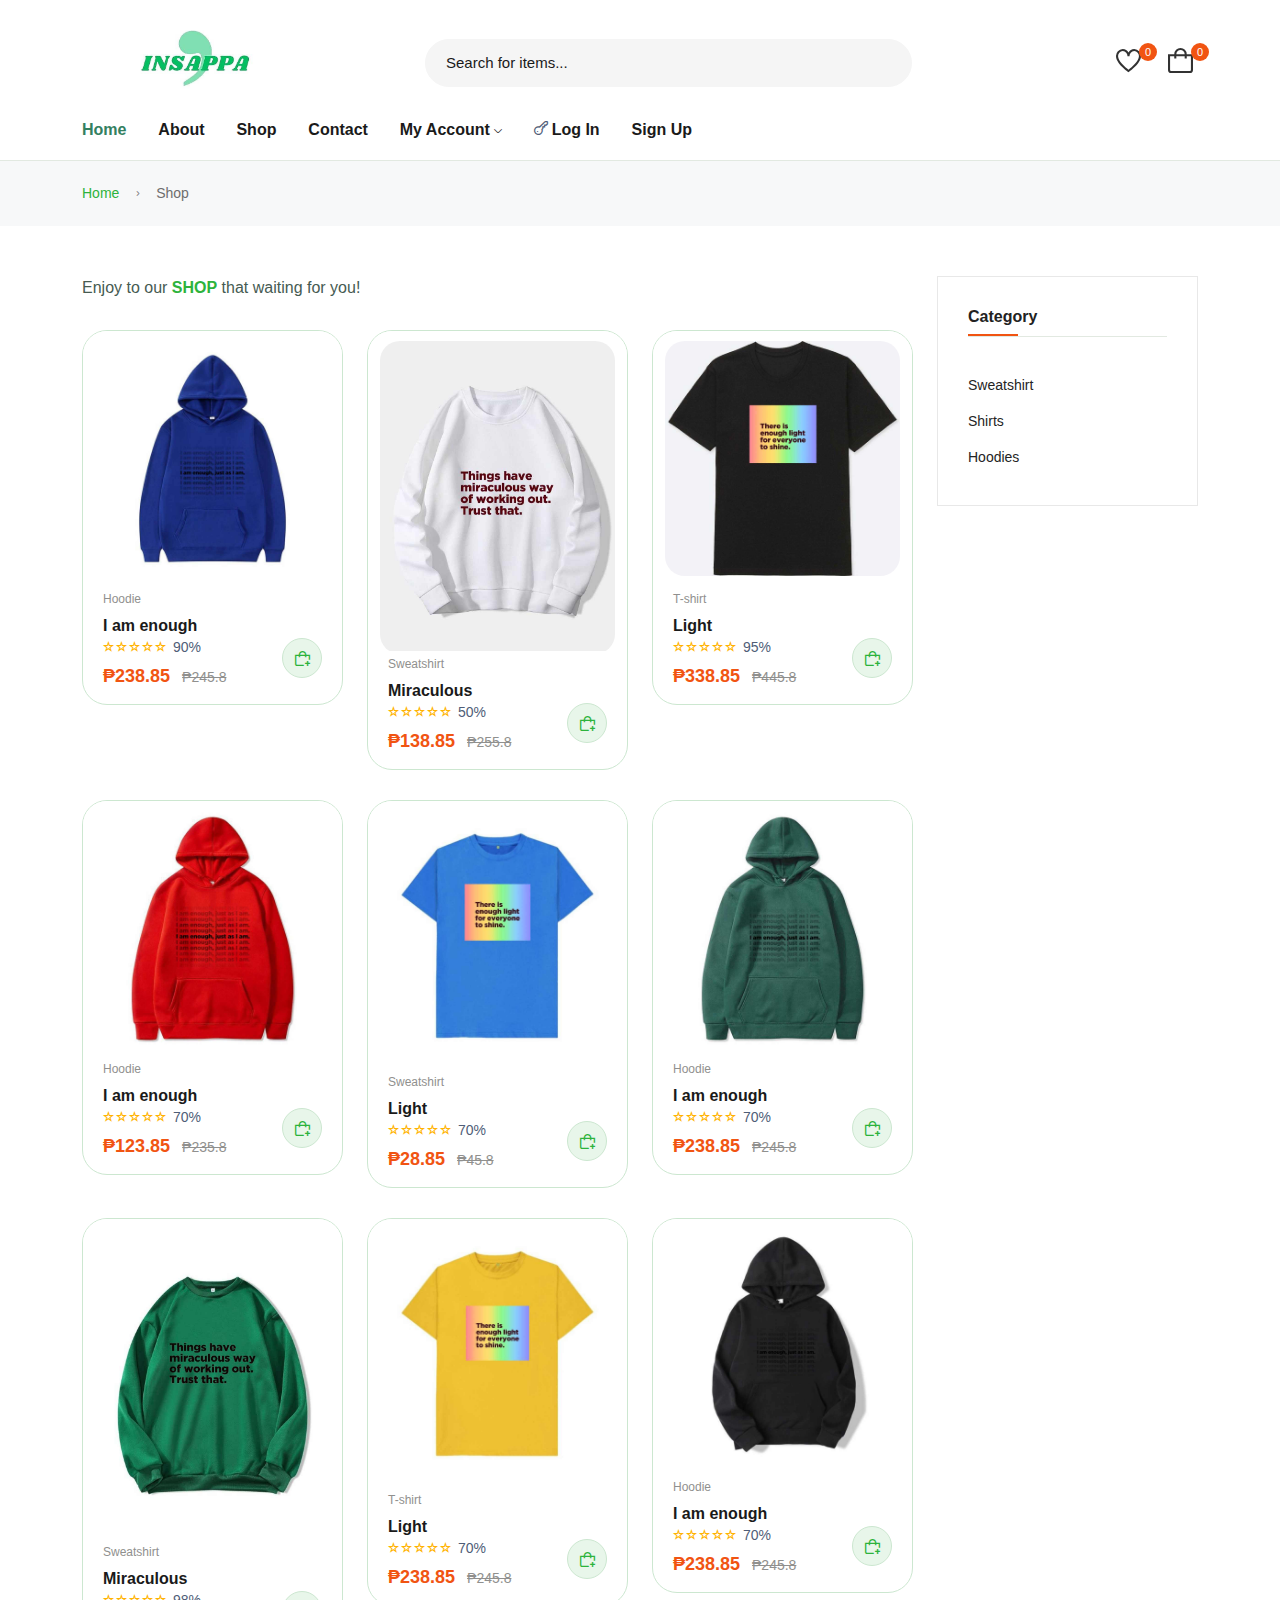
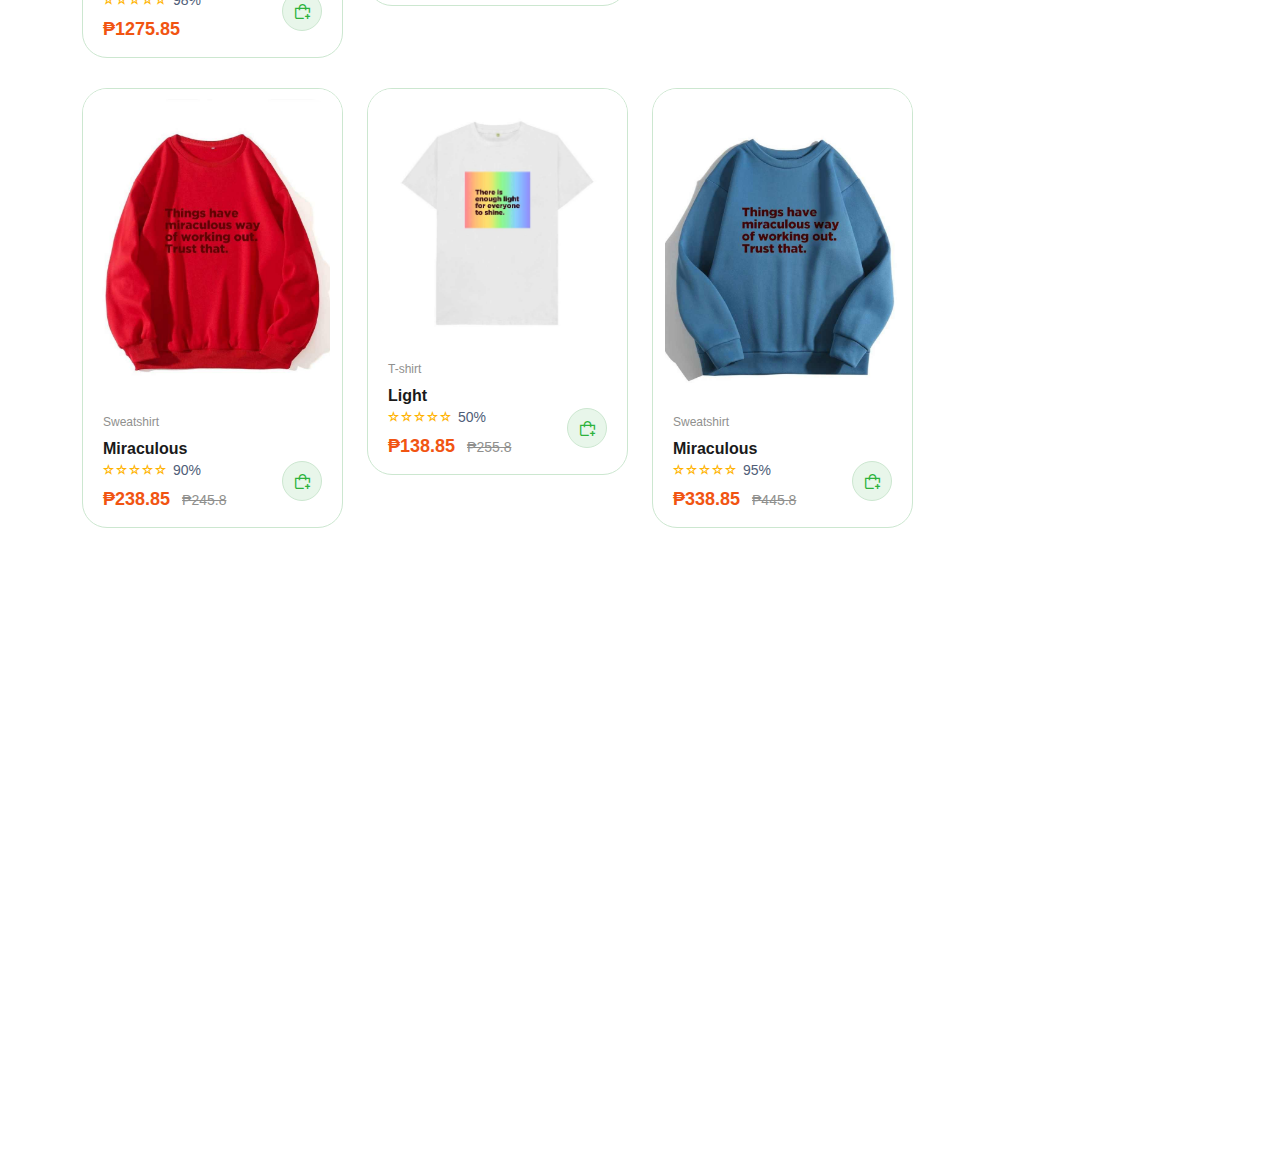
<file: shop.html>
﻿<!DOCTYPE html>
<html class="no-js" lang="en">

<head>
    <meta charset="utf-8">
<title>Inspired Apparel</title>
<meta http-equiv="x-ua-compatible" content="ie=edge">
<meta name="description" content="">
<meta name="viewport" content="width=device-width, initial-scale=1">
<meta property="og:title" content="">
<meta property="og:type" content="">
<meta property="og:url" content="">
<meta property="og:image" content="">
<link rel="shortcut icon" type="image/x-icon" href="assets/imgs/theme/dicon.jpg">
<link rel="stylesheet" href="assets/css/main.css">
<link rel="stylesheet" href="assets/css/custom.css"></head>

<body>
    <header class="header-area header-style-1 header-height-2">
        <!-- <div class="header-top header-top-ptb-1 d-none d-lg-block">
            <div class="container">
                <div class="row align-items-center">
                        <div class="header-info header-info-right">
                            <ul>                                
                                <li><i class="fi-rs-key"></i><a href="login.html">Log In </a>  / <a href="register.html">Sign Up</a></li>
                            </ul>
                        </div>
                    </div>
                </div>
            </div>
        </div> -->
        <div class="header-middle header-middle-ptb-1 d-none d-lg-block">
            <div class="container">
                <div class="header-wrap">
                    <div class="logo logo-width-1">
                        <a href="index.html"><img src="assets/imgs/logo/logo.jpg" alt="logo"></a>
                    </div>
                    <div class="header-right">
                        <div class="search-style-1">
                            <form action="#">                                
                                <input type="text" placeholder="Search for items...">
                            </form>
                        </div>
                        <div class="header-action-right">
                            <div class="header-action-2">
                                <div class="header-action-icon-2">
                                    <a href="shop-wishlist.php">
                                        <img class="svgInject" alt="InspiredApparel" src="assets/imgs/theme/icons/icon-heart.svg">
                                        <span class="pro-count blue">0</span>
                                    </a>
                                </div>
                                <div class="header-action-icon-2">
                                    <a class="mini-cart-icon" href="cart.html">
                                        <img alt="InspiredApparel" src="assets/imgs/theme/icons/icon-cart.svg">
                                        <span class="pro-count blue">0</span>
                                    </a>
                                </div>
                            </div>
                        </div>
                    </div>
                </div>
            </div>
        </div>
        <div class="header-bottom header-bottom-bg-color sticky-bar">
            <div class="container">
                <div class="header-wrap header-space-between position-relative">
                    <div class="logo logo-width-1 d-block d-lg-none">
                        <a href="index.html"><img src="assets/imgs/logo/logo.jpg" alt="logo"></a>
                    </div>
                    <div class="header-nav d-none d-lg-flex">
                        <div class="main-menu main-menu-padding-1 main-menu-lh-2 d-none d-lg-block">
                            <nav>
                                <ul>
                                    <li><a class="active" href="index.html">Home </a></li>
                                    <li><a href="about.html">About</a></li>
                                    <li><a href="shop.html">Shop</a></li>
                                    <li><a href="contact.html">Contact</a></li>
                                    <li><a href="my-account.html">My Account<i class="fi-rs-angle-down"></i></a>
                                        <ul class="sub-menu">
                                            <li><a href="#">Dashboard</a></li>
                                            <li><a href="#">Products</a></li>
                                            <li><a href="#">Categories</a></li>
                                            <li><a href="#">Orders</a></li>
                                            <li><a href="#">Customers</a></li>
                                            <li><a href="#">Logout</a></li>                                            
                                        </ul>
                                    </li>
                                    <li> <i class="fi-rs-key"> </i> <a href="login.html">Log In </a> </li>
                                    <li> <a href="register.html">Sign Up</a> </li>
                                </ul>
                            </nav>
                        </div>
                    </div>
                </div>
            </div>
        </div>
    </header>
    <div class="mobile-header-active mobile-header-wrapper-style">
        <div class="mobile-header-wrapper-inner">
            <div class="mobile-header-top">
                <div class="mobile-header-logo">
                    <a href="index.html"><img src="assets/imgs/logo/logo.jpg" alt="logo"></a>
                </div>
                <div class="mobile-menu-close close-style-wrap close-style-position-inherit">
                    <button class="close-style search-close">
                        <i class="icon-top"></i>
                        <i class="icon-bottom"></i>
                    </button>
                </div>
            </div>
            <div class="mobile-header-content-area">
                <div class="mobile-search search-style-3 mobile-header-border">
                    <form action="#">
                        <input type="text" placeholder="Search for items…">
                        <button type="submit"><i class="fi-rs-search"></i></button>
                    </form>
                </div>
                <div class="mobile-menu-wrap mobile-header-border">
                    <div class="main-categori-wrap mobile-header-border">
                        <a class="categori-button-active-2" href="#">
                            <span class="fi-rs-apps"></span> Browse Categories
                        </a>
                        <div class="categori-dropdown-wrap categori-dropdown-active-small">
                            <ul>
                                <li><a href="shop.html"><i class="InspiredApparel"></i>Sweatshirt</a></li>
                                <li><a href="shop.html"><i class="InspiredApparel"></i>Shirts</a></li>
                                <li> <a href="shop.html"><i class="InspiredApparel"></i>Hoodies</a></li>
                            </ul>
                        </div>
                    </div>
                </div>
                <div class="mobile-header-info-wrap mobile-header-border">
                    <div class="single-mobile-header-info mt-30">
                        <a href="contact.html"> Our location </a>
                    </div>
                    <div class="single-mobile-header-info">
                        <a href="login.html">Log In </a>                        
                    </div>
                    <div class="single-mobile-header-info">                        
                        <a href="register.html">Sign Up</a>
                    </div>
                    <div class="single-mobile-header-info">
                        <a href="#">(+1) 0000-000-000 </a>
                    </div>
                </div>
                <div class="mobile-social-icon">
                    <h5 class="mb-15 text-grey-4">Follow Us</h5>
                    <a href="#"><img src="assets/imgs/theme/icons/icon-facebook.svg" alt=""></a>
                    <a href="#"><img src="assets/imgs/theme/icons/icon-twitter.svg" alt=""></a>
                    <a href="#"><img src="assets/imgs/theme/icons/icon-instagram.svg" alt=""></a>
                    <a href="#"><img src="assets/imgs/theme/icons/icon-pinterest.svg" alt=""></a>
                    <a href="#"><img src="assets/imgs/theme/icons/icon-youtube.svg" alt=""></a>
                </div>
            </div>
        </div>
    </div>        
    
    
    <main class="main">
        <div class="page-header breadcrumb-wrap">
            <div class="container">
                <div class="breadcrumb">
                    <a href="index.html" rel="nofollow">Home</a>
                    <span></span> Shop
                </div>
            </div>
        </div>
        <section class="mt-50 mb-50">
            <div class="container">
                <div class="row">
                    <div class="col-lg-9">
                        <div class="shop-product-fillter">
                            <div class="totall-product">
                                <p> Enjoy to our <strong class="text-brand">SHOP</strong> that waiting for you!</p>
                            </div>
                            <div class="sort-by-product-area">
                            </div>
                        </div>
                        <div class="row product-grid-3">
                            <div class="col-lg-4 col-md-4 col-6 col-sm-6">
                                <div class="product-cart-wrap mb-30">
                                    <div class="product-img-action-wrap">
                                        <div class="product-img product-img-zoom">
                                            <a href="product-details.html">
                                                <img class="default-img" src="assets/imgs/shop/enoughproduct1.jpg" alt="">
                                            </a>
                                        </div>
                                        <div class="product-action-1">
                                            <a aria-label="Quick view" class="action-btn hover-up" data-bs-toggle="modal" data-bs-target="#quickViewModal">
                                                <i class="fi-rs-search"></i></a>
                                            <a aria-label="Add To Wishlist" class="action-btn hover-up" href="wishlist.php"><i class="fi-rs-heart"></i></a>
                                            <a aria-label="Compare" class="action-btn hover-up" href="compare.php"><i class="fi-rs-shuffle"></i></a>
                                        </div>
                                        
                                    </div>
                                    <div class="product-content-wrap">
                                        <div class="product-category">
                                            <a href="shop.html">Hoodie</a>
                                        </div>
                                        <h2><a href="product-details.html">I am enough</a></h2>
                                        <div class="rating-result" title="90%">
                                            <span>
                                                <span>90%</span>
                                            </span>
                                        </div>
                                        <div class="product-price">
                                            <span>₱238.85 </span>
                                            <span class="old-price">₱245.8</span>
                                        </div>
                                        <div class="product-action-1 show">
                                            <a aria-label="Add To Cart" class="action-btn hover-up" href="shop-cart.php"><i class="fi-rs-shopping-bag-add"></i></a>
                                        </div>
                                    </div>
                                </div>
                            </div>
                            <div class="col-lg-4 col-md-4 col-6 col-sm-6">
                                <div class="product-cart-wrap mb-30">
                                    <div class="product-img-action-wrap">
                                        <div class="product-img product-img-zoom">
                                            <a href="product-details.html">
                                                <img class="default-img" src="assets/imgs/shop/miraculousproduct1.jpg" alt="">
                                            </a>
                                        </div>
                                        <div class="product-action-1">
                                            <a aria-label="Quick view" class="action-btn hover-up" data-bs-toggle="modal" data-bs-target="#quickViewModal">
                                                <i class="fi-rs-search"></i></a>
                                            <a aria-label="Add To Wishlist" class="action-btn hover-up" href="wishlist.php"><i class="fi-rs-heart"></i></a>
                                            <a aria-label="Compare" class="action-btn hover-up" href="compare.php"><i class="fi-rs-shuffle"></i></a>
                                        </div>
                                        
                                    </div>
                                    <div class="product-content-wrap">
                                        <div class="product-category">
                                            <a href="shop.html">Sweatshirt</a>
                                        </div>
                                        <h2><a href="product-details.html">Miraculous</a></h2>
                                        <div class="rating-result" title="90%">
                                            <span>
                                                <span>50%</span>
                                            </span>
                                        </div>
                                        <div class="product-price">
                                            <span>₱138.85 </span>
                                            <span class="old-price">₱255.8</span>
                                        </div>
                                        <div class="product-action-1 show">
                                            <a aria-label="Add To Cart" class="action-btn hover-up" href="shop-cart.php"><i class="fi-rs-shopping-bag-add"></i></a>
                                        </div>
                                    </div>
                                </div>
                            </div>
                            <div class="col-lg-4 col-md-4 col-6 col-sm-6">
                                <div class="product-cart-wrap mb-30">
                                    <div class="product-img-action-wrap">
                                        <div class="product-img product-img-zoom">
                                            <a href="product-details.html">
                                                <img class="default-img" src="assets/imgs/shop/lightproduct4.jpg" alt="">
                                            </a>
                                        </div>
                                        <div class="product-action-1">
                                            <a aria-label="Quick view" class="action-btn hover-up" data-bs-toggle="modal" data-bs-target="#quickViewModal">
                                                <i class="fi-rs-search"></i></a>
                                            <a aria-label="Add To Wishlist" class="action-btn hover-up" href="wishlist.php"><i class="fi-rs-heart"></i></a>
                                            <a aria-label="Compare" class="action-btn hover-up" href="compare.php"><i class="fi-rs-shuffle"></i></a>
                                        </div>
                                        
                                    </div>
                                    <div class="product-content-wrap">
                                        <div class="product-category">
                                            <a href="shop.html">T-shirt</a>
                                        </div>
                                        <h2><a href="product-details.html">Light</a></h2>
                                        <div class="rating-result" title="90%">
                                            <span>
                                                <span>95%</span>
                                            </span>
                                        </div>
                                        <div class="product-price">
                                            <span>₱338.85 </span>
                                            <span class="old-price">₱445.8</span>
                                        </div>
                                        <div class="product-action-1 show">
                                            <a aria-label="Add To Cart" class="action-btn hover-up" href="shop-cart.php"><i class="fi-rs-shopping-bag-add"></i></a>
                                        </div>
                                    </div>
                                </div>
                            </div>
                            <div class="col-lg-4 col-md-4 col-6 col-sm-6">
                                <div class="product-cart-wrap mb-30">
                                    <div class="product-img-action-wrap">
                                        <div class="product-img product-img-zoom">
                                            <a href="product-details.html">
                                                <img class="default-img" src="assets/imgs/shop/enoughproduct2.jpg" alt="">
                                            </a>
                                        </div>
                                        <div class="product-action-1">
                                            <a aria-label="Quick view" class="action-btn hover-up" data-bs-toggle="modal" data-bs-target="#quickViewModal">
                                                <i class="fi-rs-search"></i></a>
                                            <a aria-label="Add To Wishlist" class="action-btn hover-up" href="wishlist.php"><i class="fi-rs-heart"></i></a>
                                            <a aria-label="Compare" class="action-btn hover-up" href="compare.php"><i class="fi-rs-shuffle"></i></a>
                                        </div>
                                        
                                    </div>
                                    <div class="product-content-wrap">
                                        <div class="product-category">
                                            <a href="shop.html">Hoodie</a>
                                        </div>
                                        <h2><a href="product-details.html">I am enough</a></h2>
                                        <div class="rating-result" title="90%">
                                            <span>
                                                <span>70%</span>
                                            </span>
                                        </div>
                                        <div class="product-price">
                                            <span>₱123.85 </span>
                                            <span class="old-price">₱235.8</span>
                                        </div>
                                        <div class="product-action-1 show">
                                            <a aria-label="Add To Cart" class="action-btn hover-up" href="shop-cart.php"><i class="fi-rs-shopping-bag-add"></i></a>
                                        </div>
                                    </div>
                                </div>
                            </div>
                            <div class="col-lg-4 col-md-4 col-6 col-sm-6">
                                <div class="product-cart-wrap mb-30">
                                    <div class="product-img-action-wrap">
                                        <div class="product-img product-img-zoom">
                                            <a href="product-details.html">
                                                <img class="default-img" src="assets/imgs/shop/lightproduct2.jpg" alt="">
                                            </a>
                                        </div>
                                        <div class="product-action-1">
                                            <a aria-label="Quick view" class="action-btn hover-up" data-bs-toggle="modal" data-bs-target="#quickViewModal">
                                                <i class="fi-rs-search"></i></a>
                                            <a aria-label="Add To Wishlist" class="action-btn hover-up" href="wishlist.php"><i class="fi-rs-heart"></i></a>
                                            <a aria-label="Compare" class="action-btn hover-up" href="compare.php"><i class="fi-rs-shuffle"></i></a>
                                        </div>
                                        
                                    </div>
                                    <div class="product-content-wrap">
                                        <div class="product-category">
                                            <a href="shop.html">Sweatshirt</a>
                                        </div>
                                        <h2><a href="product-details.html">Light</a></h2>
                                        <div class="rating-result" title="90%">
                                            <span>
                                                <span>70%</span>
                                            </span>
                                        </div>
                                        <div class="product-price">
                                            <span>₱28.85 </span>
                                            <span class="old-price">₱45.8</span>
                                        </div>
                                        <div class="product-action-1 show">
                                            <a aria-label="Add To Cart" class="action-btn hover-up" href="shop-cart.php"><i class="fi-rs-shopping-bag-add"></i></a>
                                        </div>
                                    </div>
                                </div>
                            </div>
                            <div class="col-lg-4 col-md-4 col-6 col-sm-6">
                                <div class="product-cart-wrap mb-30">
                                    <div class="product-img-action-wrap">
                                        <div class="product-img product-img-zoom">
                                            <a href="product-details.html">
                                                <img class="default-img" src="assets/imgs/shop/enoughproduct3.jpg" alt="">
                                            </a>
                                        </div>
                                        <div class="product-action-1">
                                            <a aria-label="Quick view" class="action-btn hover-up" data-bs-toggle="modal" data-bs-target="#quickViewModal">
                                                <i class="fi-rs-search"></i></a>
                                            <a aria-label="Add To Wishlist" class="action-btn hover-up" href="wishlist.php"><i class="fi-rs-heart"></i></a>
                                            <a aria-label="Compare" class="action-btn hover-up" href="compare.php"><i class="fi-rs-shuffle"></i></a>
                                        </div>
                                       
                                    </div>
                                    <div class="product-content-wrap">
                                        <div class="product-category">
                                            <a href="shop.html">Hoodie</a>
                                        </div>
                                        <h2><a href="product-details.html">I am enough</a></h2>
                                        <div class="rating-result" title="90%">
                                            <span>
                                                <span>70%</span>
                                            </span>
                                        </div>
                                        <div class="product-price">
                                            <span>₱238.85 </span>
                                            <span class="old-price">₱245.8</span>
                                        </div>
                                        <div class="product-action-1 show">
                                            <a aria-label="Add To Cart" class="action-btn hover-up" href="shop-cart.php"><i class="fi-rs-shopping-bag-add"></i></a>
                                        </div>
                                    </div>
                                </div>
                            </div>
                            <div class="col-lg-4 col-md-4 col-6 col-sm-6">
                                <div class="product-cart-wrap mb-30">
                                    <div class="product-img-action-wrap">
                                        <div class="product-img product-img-zoom">
                                            <a href="product-details.html">
                                                <img class="default-img" src="assets/imgs/shop/miraculousproduct4.jpg" alt="">
                                            </a>
                                        </div>
                                        <div class="product-action-1">
                                            <a aria-label="Quick view" class="action-btn hover-up" data-bs-toggle="modal" data-bs-target="#quickViewModal">
                                                <i class="fi-rs-search"></i></a>
                                            <a aria-label="Add To Wishlist" class="action-btn hover-up" href="wishlist.php"><i class="fi-rs-heart"></i></a>
                                            <a aria-label="Compare" class="action-btn hover-up" href="compare.php"><i class="fi-rs-shuffle"></i></a>
                                        </div>
                                        
                                    </div>
                                    <div class="product-content-wrap">
                                        <div class="product-category">
                                            <a href="shop.html">Sweatshirt</a>
                                        </div>
                                        <h2><a href="product-details.html">Miraculous</a></h2>
                                        <div class="rating-result" title="90%">
                                            <span>
                                                <span>98%</span>
                                            </span>
                                        </div>
                                        <div class="product-price">
                                            <span>₱1275.85 </span>
                                        </div>
                                        <div class="product-action-1 show">
                                            <a aria-label="Add To Cart" class="action-btn hover-up" href="shop-cart.php"><i class="fi-rs-shopping-bag-add"></i></a>
                                        </div>
                                    </div>
                                </div>
                            </div>
                            <div class="col-lg-4 col-md-4 col-6 col-sm-6">
                                <div class="product-cart-wrap mb-30">
                                    <div class="product-img-action-wrap">
                                        <div class="product-img product-img-zoom">
                                            <a href="product-details.html">
                                                <img class="default-img" src="assets/imgs/shop/lightproduct5.jpg" alt="">
                                            </a>
                                        </div>
                                        <div class="product-action-1">
                                            <a aria-label="Quick view" class="action-btn hover-up" data-bs-toggle="modal" data-bs-target="#quickViewModal">
                                                <i class="fi-rs-search"></i></a>
                                            <a aria-label="Add To Wishlist" class="action-btn hover-up" href="wishlist.php"><i class="fi-rs-heart"></i></a>
                                            <a aria-label="Compare" class="action-btn hover-up" href="compare.php"><i class="fi-rs-shuffle"></i></a>
                                        </div>
                                    </div>
                                    <div class="product-content-wrap">
                                        <div class="product-category">
                                            <a href="shop.html">T-shirt </a>
                                        </div>
                                        <h2><a href="product-details.html">Light</a></h2>
                                        <div class="rating-result" title="90%">
                                            <span>
                                                <span>70%</span>
                                            </span>
                                        </div>
                                        <div class="product-price">
                                            <span>₱238.85 </span>
                                            <span class="old-price">₱245.8</span>
                                        </div>
                                        <div class="product-action-1 show">
                                            <a aria-label="Add To Cart" class="action-btn hover-up" href="shop-cart.php"><i class="fi-rs-shopping-bag-add"></i></a>
                                        </div>
                                    </div>
                                </div>
                            </div>
                            <div class="col-lg-4 col-md-4 col-6 col-sm-6">
                                <div class="product-cart-wrap mb-30">
                                    <div class="product-img-action-wrap">
                                        <div class="product-img product-img-zoom">
                                            <a href="product-details.html">
                                                <img class="default-img" src="assets/imgs/shop/enoughproduct5.jpg" alt="">
                                            </a>
                                        </div>
                                        <div class="product-action-1">
                                            <a aria-label="Quick view" class="action-btn hover-up" data-bs-toggle="modal" data-bs-target="#quickViewModal">
                                                <i class="fi-rs-search"></i></a>
                                            <a aria-label="Add To Wishlist" class="action-btn hover-up" href="wishlist.php"><i class="fi-rs-heart"></i></a>
                                            <a aria-label="Compare" class="action-btn hover-up" href="compare.php"><i class="fi-rs-shuffle"></i></a>
                                        </div>
                                    </div>
                                    <div class="product-content-wrap">
                                        <div class="product-category">
                                            <a href="shop.html">Hoodie </a>
                                        </div>
                                        <h2><a href="product-details.html">I am enough</a></h2>
                                        <div class="rating-result" title="90%">
                                            <span>
                                                <span>70%</span>
                                            </span>
                                        </div>
                                        <div class="product-price">
                                            <span>₱238.85 </span>
                                            <span class="old-price">₱245.8</span>
                                        </div>
                                        <div class="product-action-1 show">
                                            <a aria-label="Add To Cart" class="action-btn hover-up" href="shop-cart.php"><i class="fi-rs-shopping-bag-add"></i></a>
                                        </div>
                                    </div>
                                </div>
                            </div>
                            <div class="col-lg-4 col-md-4 col-6 col-sm-6">
                                <div class="product-cart-wrap mb-30">
                                    <div class="product-img-action-wrap">
                                        <div class="product-img product-img-zoom">
                                            <a href="product-details.html">
                                                <img class="default-img" src="assets/imgs/shop/miraculousproduct5.jpg" alt="">
                                            </a>
                                        </div>
                                        <div class="product-action-1">
                                            <a aria-label="Quick view" class="action-btn hover-up" data-bs-toggle="modal" data-bs-target="#quickViewModal">
                                                <i class="fi-rs-search"></i></a>
                                            <a aria-label="Add To Wishlist" class="action-btn hover-up" href="wishlist.php"><i class="fi-rs-heart"></i></a>
                                            <a aria-label="Compare" class="action-btn hover-up" href="compare.php"><i class="fi-rs-shuffle"></i></a>
                                        </div>
                                        
                                    </div>
                                    <div class="product-content-wrap">
                                        <div class="product-category">
                                            <a href="shop.html">Sweatshirt</a>
                                        </div>
                                        <h2><a href="product-details.html">Miraculous</a></h2>
                                        <div class="rating-result" title="90%">
                                            <span>
                                                <span>90%</span>
                                            </span>
                                        </div>
                                        <div class="product-price">
                                            <span>₱238.85 </span>
                                            <span class="old-price">₱245.8</span>
                                        </div>
                                        <div class="product-action-1 show">
                                            <a aria-label="Add To Cart" class="action-btn hover-up" href="shop-cart.php"><i class="fi-rs-shopping-bag-add"></i></a>
                                        </div>
                                    </div>
                                </div>
                            </div>
                            <div class="col-lg-4 col-md-4 col-6 col-sm-6">
                                <div class="product-cart-wrap mb-30">
                                    <div class="product-img-action-wrap">
                                        <div class="product-img product-img-zoom">
                                            <a href="product-details.html">
                                                <img class="default-img" src="assets/imgs/shop/lightproduct6.jpg" alt="">
                                            </a>
                                        </div>
                                        <div class="product-action-1">
                                            <a aria-label="Quick view" class="action-btn hover-up" data-bs-toggle="modal" data-bs-target="#quickViewModal">
                                                <i class="fi-rs-search"></i></a>
                                            <a aria-label="Add To Wishlist" class="action-btn hover-up" href="wishlist.php"><i class="fi-rs-heart"></i></a>
                                            <a aria-label="Compare" class="action-btn hover-up" href="compare.php"><i class="fi-rs-shuffle"></i></a>
                                        </div>
                                        
                                    </div>
                                    <div class="product-content-wrap">
                                        <div class="product-category">
                                            <a href="shop.html">T-shirt</a>
                                        </div>
                                        <h2><a href="product-details.html">Light</a></h2>
                                        <div class="rating-result" title="90%">
                                            <span>
                                                <span>50%</span>
                                            </span>
                                        </div>
                                        <div class="product-price">
                                            <span>₱138.85 </span>
                                            <span class="old-price">₱255.8</span>
                                        </div>
                                        <div class="product-action-1 show">
                                            <a aria-label="Add To Cart" class="action-btn hover-up" href="shop-cart.php"><i class="fi-rs-shopping-bag-add"></i></a>
                                        </div>
                                    </div>
                                </div>
                            </div>
                            <div class="col-lg-4 col-md-4 col-6 col-sm-6">
                                <div class="product-cart-wrap mb-30">
                                    <div class="product-img-action-wrap">
                                        <div class="product-img product-img-zoom">
                                            <a href="product-details.html">
                                                <img class="default-img" src="assets/imgs/shop/miraculousproduct6.jpg" alt="">
                                            </a>
                                        </div>
                                        <div class="product-action-1">
                                            <a aria-label="Quick view" class="action-btn hover-up" data-bs-toggle="modal" data-bs-target="#quickViewModal">
                                                <i class="fi-rs-search"></i></a>
                                            <a aria-label="Add To Wishlist" class="action-btn hover-up" href="wishlist.php"><i class="fi-rs-heart"></i></a>
                                            <a aria-label="Compare" class="action-btn hover-up" href="compare.php"><i class="fi-rs-shuffle"></i></a>
                                        </div>
                                       
                                    </div>
                                    <div class="product-content-wrap">
                                        <div class="product-category">
                                            <a href="shop.html">Sweatshirt</a>
                                        </div>
                                        <h2><a href="product-details.html">Miraculous</a></h2>
                                        <div class="rating-result" title="90%">
                                            <span>
                                                <span>95%</span>
                                            </span>
                                        </div>
                                        <div class="product-price">
                                            <span>₱338.85 </span>
                                            <span class="old-price">₱445.8</span>
                                        </div>
                                        <div class="product-action-1 show">
                                            <a aria-label="Add To Cart" class="action-btn hover-up" href="shop-cart.php"><i class="fi-rs-shopping-bag-add"></i></a>
                                        </div>
                                    </div>
                                </div>
                            </div>
                        </div>
                        <!-- pagination-->
                        <!-- <div class="pagination-area mt-15 mb-sm-5 mb-lg-0">
                            <nav aria-label="Page navigation example">
                                <ul class="pagination justify-content-start">
                                    <li class="page-item active"><a class="page-link" href="#">01</a></li>
                                    <li class="page-item"><a class="page-link" href="#">02</a></li>
                                    <li class="page-item"><a class="page-link" href="#">03</a></li>
                                    <li class="page-item"><a class="page-link dot" href="#">...</a></li>
                                    <li class="page-item"><a class="page-link" href="#">10</a></li>
                                    <li class="page-item"><a class="page-link" href="#"><i class="fi-rs-angle-double-small-right"></i></a></li>
                                </ul>
                            </nav>
                        </div> -->
                    </div>
                    <div class="col-lg-3 primary-sidebar sticky-sidebar">
                        <div class="row">
                            <div class="col-lg-12 col-mg-6"></div>
                            <div class="col-lg-12 col-mg-6"></div>
                        </div>
                        <div class="widget-category mb-30">
                            <h5 class="section-title style-1 mb-30 wow fadeIn animated">Category</h5>
                            <ul class="categories">
                                <li><a href="shop.html">Sweatshirt</a></li>
                                <li><a href="shop.html">Shirts</a></li>
                                <li><a href="shop.html">Hoodies</a></li>
                            </ul>
                        </div>
                    </div>
                </div>
            </div>
        </section>
    </main>
    <footer class="main">
        <section class="newsletter p-30 text-white wow fadeIn animated">
            <div class="container">
                <div class="row align-items-center">
                    <div class="col-lg-7 mb-md-3 mb-lg-0">
                        <div class="row align-items-center">
                            <div class="col flex-horizontal-center">
                                <img class="icon-email" src="assets/imgs/theme/icons/icon-email.svg" alt="">
                                <h4 class="font-size-20 mb-0 ml-3">Sign up to Newsletter</h4>
                            </div>
                            <div class="col my-4 my-md-0 des">
                            </div>
                        </div>
                    </div>
                    <div class="col-lg-5">
                        <!-- Subscribe Form -->
                        <form class="form-subcriber d-flex wow fadeIn animated">
                            <input type="email" class="form-control bg-white font-small" placeholder="Enter your email">
                            <button class="btn bg-dark text-white" type="submit">Subscribe</button>
                        </form>
                        <!-- End Subscribe Form -->
                    </div>
                </div>
            </div>
        </section>
        <section class="section-padding footer-mid">
            <div class="container pt-15 pb-20">
                <div class="row">
                    <div class="col-lg-4 col-md-6">
                        <div class="widget-about font-md mb-md-5 mb-lg-0">
                            <div class="logo logo-width-1 wow fadeIn animated">
                                <a href="index.html"><img src="assets/imgs/logo/logo.jpg" alt="logo"></a>
                            </div>
                            <h5 class="mt-20 mb-10 fw-600 text-grey-4 wow fadeIn animated">Contact</h5>
                            <p class="wow fadeIn animated">
                                <strong>Address: </strong>
                            </p>
                            <p class="wow fadeIn animated">
                                <strong>Phone: </strong>
                            </p>
                            <p class="wow fadeIn animated">
                                <strong>Email: </strong>contact@InspiredApparel.in
                            </p>
                            <h5 class="mb-10 mt-30 fw-600 text-grey-4 wow fadeIn animated">Follow Us</h5>
                            <div class="mobile-social-icon wow fadeIn animated mb-sm-5 mb-md-0">
                                <a href="#"><img src="assets/imgs/theme/icons/icon-facebook.svg" alt=""></a>
                                <a href="#"><img src="assets/imgs/theme/icons/icon-twitter.svg" alt=""></a>
                                <a href="#"><img src="assets/imgs/theme/icons/icon-instagram.svg" alt=""></a>
                                <a href="#"><img src="assets/imgs/theme/icons/icon-pinterest.svg" alt=""></a>
                                <a href="#"><img src="assets/imgs/theme/icons/icon-youtube.svg" alt=""></a>
                            </div>
                        </div>
                    </div>
                    <div class="col-lg-2 col-md-3">
                        <h5 class="widget-title wow fadeIn animated">About</h5>
                        <ul class="footer-list wow fadeIn animated mb-sm-5 mb-md-0">
                            <li><a href="#">About Us</a></li>
                            <li><a href="#">Delivery Information</a></li>
                            <li><a href="#">Privacy Policy</a></li>
                            <li><a href="#">Terms &amp; Conditions</a></li>
                            <li><a href="#">Contact Us</a></li>                            
                        </ul>
                    </div>
                    <div class="col-lg-2  col-md-3">
                        <h5 class="widget-title wow fadeIn animated">My Account</h5>
                        <ul class="footer-list wow fadeIn animated">
                            <li><a href="my-account.html">My Account</a></li>
                            <li><a href="#">View Cart</a></li>
                            <li><a href="#">My Wishlist</a></li>
                            <li><a href="#">Track My Order</a></li>                            
                            <li><a href="#">Order</a></li>
                        </ul>
                    </div>
                </div>
            </div>
        </section>
        <div class="container pb-20 wow fadeIn animated mob-center">
            <div class="row">
                <div class="col-12 mb-20">
                    <div class="footer-bottom"></div>
                </div>
                <div class="col-lg-6">
                    <p class="float-md-left font-sm text-muted mb-0">
                        <a href="privacy-policy.html">Privacy Policy</a> | <a href="terms-conditions.html">Terms & Conditions</a>
                    </p>
                </div>
                <div class="col-lg-6">
                    <p class="text-lg-end text-start font-sm text-muted mb-0">
                        &copy; <strong class="text-brand">Inspired Apparel</strong> All rights reserved
                    </p>
                </div>
            </div>
        </div>
    </footer>    
    <!-- Vendor JS-->
<script src="assets/js/vendor/modernizr-3.6.0.min.js"></script>
<script src="assets/js/vendor/jquery-3.6.0.min.js"></script>
<script src="assets/js/vendor/jquery-migrate-3.3.0.min.js"></script>
<script src="assets/js/vendor/bootstrap.bundle.min.js"></script>
<script src="assets/js/plugins/slick.js"></script>
<script src="assets/js/plugins/jquery.syotimer.min.js"></script>
<script src="assets/js/plugins/wow.js"></script>
<script src="assets/js/plugins/jquery-ui.js"></script>
<script src="assets/js/plugins/perfect-scrollbar.js"></script>
<script src="assets/js/plugins/magnific-popup.js"></script>
<script src="assets/js/plugins/select2.min.js"></script>
<script src="assets/js/plugins/waypoints.js"></script>
<script src="assets/js/plugins/counterup.js"></script>
<script src="assets/js/plugins/jquery.countdown.min.js"></script>
<script src="assets/js/plugins/images-loaded.js"></script>
<script src="assets/js/plugins/isotope.js"></script>
<script src="assets/js/plugins/scrollup.js"></script>
<script src="assets/js/plugins/jquery.vticker-min.js"></script>
<script src="assets/js/plugins/jquery.theia.sticky.js"></script>
<script src="assets/js/plugins/jquery.elevatezoom.js"></script>
<!-- Template  JS -->
<script src="assets/js/main.js?v=3.3"></script>
<script src="assets/js/shop.js?v=3.3"></script>
    <script src="assets/js/vendor/modernizr-3.6.0.min.js"></script>
    <script src="assets/js/vendor/jquery-3.6.0.min.js"></script>
    <script src="assets/js/vendor/jquery-migrate-3.3.0.min.js"></script>
    <script src="assets/js/vendor/bootstrap.bundle.min.js"></script>
    <script src="assets/js/plugins/slick.js"></script>
    <script src="assets/js/plugins/jquery.syotimer.min.js"></script>
    <script src="assets/js/plugins/wow.js"></script>
    <script src="assets/js/plugins/jquery-ui.js"></script>
    <script src="assets/js/plugins/perfect-scrollbar.js"></script>
    <script src="assets/js/plugins/magnific-popup.js"></script>
    <script src="assets/js/plugins/select2.min.js"></script>
    <script src="assets/js/plugins/waypoints.js"></script>
    <script src="assets/js/plugins/counterup.js"></script>
    <script src="assets/js/plugins/jquery.countdown.min.js"></script>
    <script src="assets/js/plugins/images-loaded.js"></script>
    <script src="assets/js/plugins/isotope.js"></script>
    <script src="assets/js/plugins/scrollup.js"></script>
    <script src="assets/js/plugins/jquery.vticker-min.js"></script>
    <script src="assets/js/plugins/jquery.theia.sticky.js"></script>
    <script src="assets/js/plugins/jquery.elevatezoom.js"></script>

    <script src="assets/js/main.js?v=3.3"></script>
    <script src="assets/js/shop.js?v=3.3"></script>
</body>

</html>
</file>
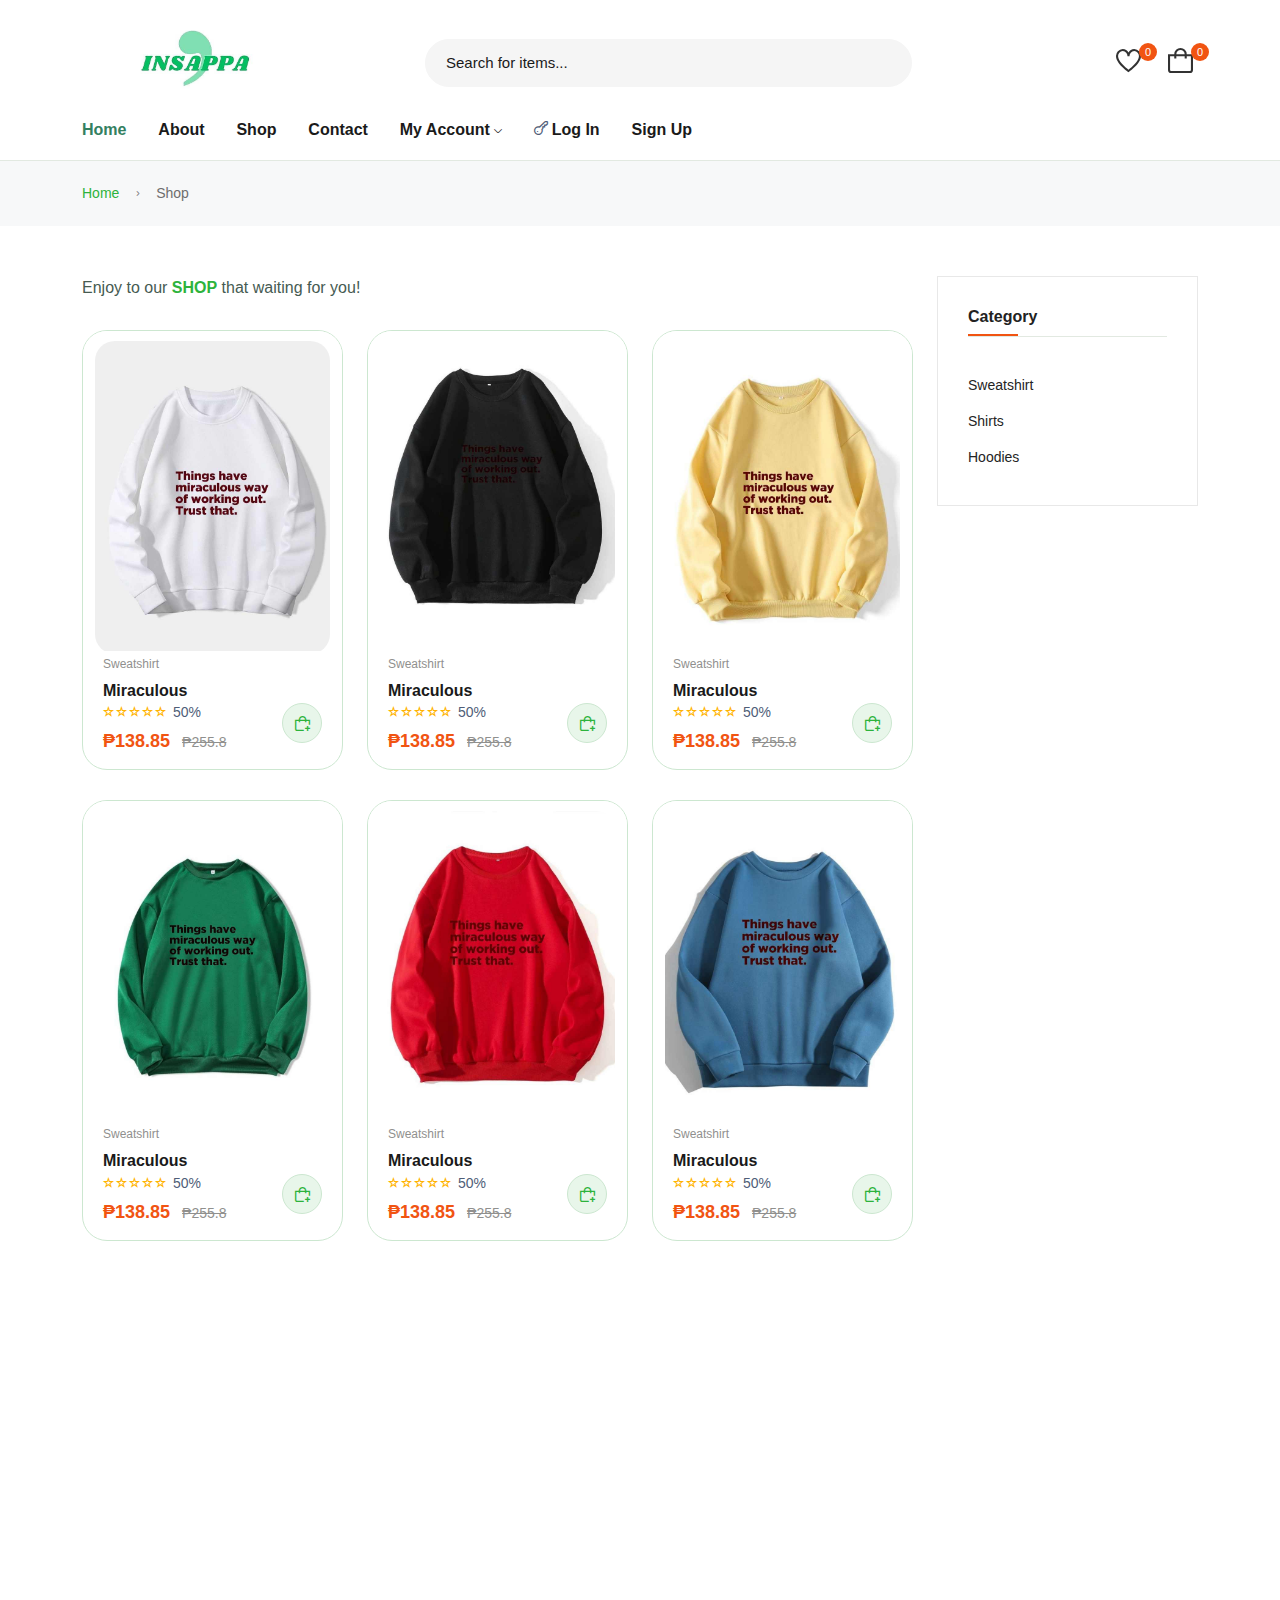
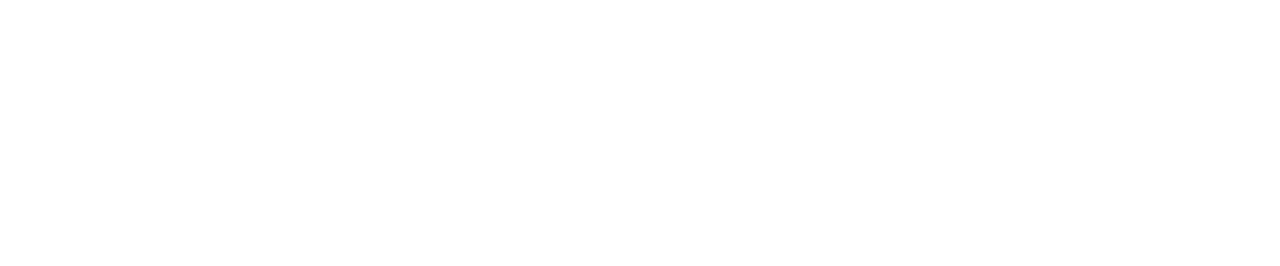
<file: sweatshirts-shop.html>
﻿<!DOCTYPE html>
<html class="no-js" lang="en">

<head>
    <meta charset="utf-8">
<title>Inspired Apparel</title>
<meta http-equiv="x-ua-compatible" content="ie=edge">
<meta name="description" content="">
<meta name="viewport" content="width=device-width, initial-scale=1">
<meta property="og:title" content="">
<meta property="og:type" content="">
<meta property="og:url" content="">
<meta property="og:image" content="">
<link rel="shortcut icon" type="image/x-icon" href="assets/imgs/theme/dicon.jpg">
<link rel="stylesheet" href="assets/css/main.css">
<link rel="stylesheet" href="assets/css/custom.css"></head>

<body>
    <header class="header-area header-style-1 header-height-2">
        <!-- <div class="header-top header-top-ptb-1 d-none d-lg-block">
            <div class="container">
                <div class="row align-items-center">
                        <div class="header-info header-info-right">
                            <ul>                                
                                <li><i class="fi-rs-key"></i><a href="login.html">Log In </a>  / <a href="register.html">Sign Up</a></li>
                            </ul>
                        </div>
                    </div>
                </div>
            </div>
        </div> -->
        <div class="header-middle header-middle-ptb-1 d-none d-lg-block">
            <div class="container">
                <div class="header-wrap">
                    <div class="logo logo-width-1">
                        <a href="index.html"><img src="assets/imgs/logo/logo.jpg" alt="logo"></a>
                    </div>
                    <div class="header-right">
                        <div class="search-style-1">
                            <form action="#">                                
                                <input type="text" placeholder="Search for items...">
                            </form>
                        </div>
                        <div class="header-action-right">
                            <div class="header-action-2">
                                <div class="header-action-icon-2">
                                    <a href="shop-wishlist.php">
                                        <img class="svgInject" alt="InspiredApparel" src="assets/imgs/theme/icons/icon-heart.svg">
                                        <span class="pro-count blue">0</span>
                                    </a>
                                </div>
                                <div class="header-action-icon-2">
                                    <a class="mini-cart-icon" href="cart.html">
                                        <img alt="InspiredApparel" src="assets/imgs/theme/icons/icon-cart.svg">
                                        <span class="pro-count blue">0</span>
                                    </a>
                                </div>
                            </div>
                        </div>
                    </div>
                </div>
            </div>
        </div>
        <div class="header-bottom header-bottom-bg-color sticky-bar">
            <div class="container">
                <div class="header-wrap header-space-between position-relative">
                    <div class="logo logo-width-1 d-block d-lg-none">
                        <a href="index.html"><img src="assets/imgs/logo/logo.jpg" alt="logo"></a>
                    </div>
                    <div class="header-nav d-none d-lg-flex">
                        <div class="main-menu main-menu-padding-1 main-menu-lh-2 d-none d-lg-block">
                            <nav>
                                <ul>
                                    <li><a class="active" href="index.html">Home </a></li>
                                    <li><a href="about.html">About</a></li>
                                    <li><a href="shop.html">Shop</a></li>
                                    <li><a href="contact.html">Contact</a></li>
                                    <li><a href="my-account.html">My Account<i class="fi-rs-angle-down"></i></a>
                                        <ul class="sub-menu">
                                            <li><a href="#">Dashboard</a></li>
                                            <li><a href="#">Products</a></li>
                                            <li><a href="#">Categories</a></li>
                                            <li><a href="#">Orders</a></li>
                                            <li><a href="#">Customers</a></li>
                                            <li><a href="#">Logout</a></li>                                            
                                        </ul>
                                    </li>
                                    <li> <i class="fi-rs-key"> </i> <a href="login.html">Log In </a> </li>
                                    <li> <a href="register.html">Sign Up</a> </li>
                                </ul>
                            </nav>
                        </div>
                    </div>
                </div>
            </div>
        </div>
    </header>
    <div class="mobile-header-active mobile-header-wrapper-style">
        <div class="mobile-header-wrapper-inner">
            <div class="mobile-header-top">
                <div class="mobile-header-logo">
                    <a href="index.html"><img src="assets/imgs/logo/logo.jpg" alt="logo"></a>
                </div>
                <div class="mobile-menu-close close-style-wrap close-style-position-inherit">
                    <button class="close-style search-close">
                        <i class="icon-top"></i>
                        <i class="icon-bottom"></i>
                    </button>
                </div>
            </div>
            <div class="mobile-header-content-area">
                <div class="mobile-search search-style-3 mobile-header-border">
                    <form action="#">
                        <input type="text" placeholder="Search for items…">
                        <button type="submit"><i class="fi-rs-search"></i></button>
                    </form>
                </div>
                <div class="mobile-menu-wrap mobile-header-border">
                    <div class="main-categori-wrap mobile-header-border">
                        <a class="categori-button-active-2" href="#">
                            <span class="fi-rs-apps"></span> Browse Categories
                        </a>
                        <div class="categori-dropdown-wrap categori-dropdown-active-small">
                            <ul>
                                <li><a href="shop.html"><i class="InspiredApparel"></i>Sweatshirt</a></li>
                                <li><a href="shop.html"><i class="InspiredApparel"></i>Shirts</a></li>
                                <li> <a href="shop.html"><i class="InspiredApparel"></i>Hoodies</a></li>
                            </ul>
                        </div>
                    </div>
                </div>
                <div class="mobile-header-info-wrap mobile-header-border">
                    <div class="single-mobile-header-info mt-30">
                        <a href="contact.html"> Our location </a>
                    </div>
                    <div class="single-mobile-header-info">
                        <a href="login.html">Log In </a>                        
                    </div>
                    <div class="single-mobile-header-info">                        
                        <a href="register.html">Sign Up</a>
                    </div>
                    <div class="single-mobile-header-info">
                        <a href="#">(+1) 0000-000-000 </a>
                    </div>
                </div>
                <div class="mobile-social-icon">
                    <h5 class="mb-15 text-grey-4">Follow Us</h5>
                    <a href="#"><img src="assets/imgs/theme/icons/icon-facebook.svg" alt=""></a>
                    <a href="#"><img src="assets/imgs/theme/icons/icon-twitter.svg" alt=""></a>
                    <a href="#"><img src="assets/imgs/theme/icons/icon-instagram.svg" alt=""></a>
                    <a href="#"><img src="assets/imgs/theme/icons/icon-pinterest.svg" alt=""></a>
                    <a href="#"><img src="assets/imgs/theme/icons/icon-youtube.svg" alt=""></a>
                </div>
            </div>
        </div>
    </div>        
    
    
    <main class="main">
        <div class="page-header breadcrumb-wrap">
            <div class="container">
                <div class="breadcrumb">
                    <a href="index.html" rel="nofollow">Home</a>
                    <span></span> Shop
                </div>
            </div>
        </div>
        <section class="mt-50 mb-50">
            <div class="container">
                <div class="row">
                    <div class="col-lg-9">
                        <div class="shop-product-fillter">
                            <div class="totall-product">
                                <p> Enjoy to our <strong class="text-brand">SHOP</strong> that waiting for you!</p>
                            </div>
                            <div class="sort-by-product-area">
                            </div>
                        </div>
                        <div class="row product-grid-3">
                            <div class="col-lg-4 col-md-4 col-6 col-sm-6">
                                <div class="product-cart-wrap mb-30">
                                    <div class="product-img-action-wrap">
                                        <div class="product-img product-img-zoom">
                                            <a href="product-details.html">
                                                <img class="default-img" src="assets/imgs/shop/miraculousproduct1.jpg" alt="">
                                            </a>
                                        </div>
                                        <div class="product-action-1">
                                            <a aria-label="Quick view" class="action-btn hover-up" data-bs-toggle="modal" data-bs-target="#quickViewModal">
                                                <i class="fi-rs-search"></i></a>
                                            <a aria-label="Add To Wishlist" class="action-btn hover-up" href="wishlist.php"><i class="fi-rs-heart"></i></a>
                                            <a aria-label="Compare" class="action-btn hover-up" href="compare.php"><i class="fi-rs-shuffle"></i></a>
                                        </div>
                                        
                                    </div>
                                    <div class="product-content-wrap">
                                        <div class="product-category">
                                            <a href="shop.html">Sweatshirt</a>
                                        </div>
                                        <h2><a href="product-details.html">Miraculous</a></h2>
                                        <div class="rating-result" title="90%">
                                            <span>
                                                <span>50%</span>
                                            </span>
                                        </div>
                                        <div class="product-price">
                                            <span>₱138.85 </span>
                                            <span class="old-price">₱255.8</span>
                                        </div>
                                        <div class="product-action-1 show">
                                            <a aria-label="Add To Cart" class="action-btn hover-up" href="shop-cart.php"><i class="fi-rs-shopping-bag-add"></i></a>
                                        </div>
                                    </div>
                                </div>
                            </div>
                            <div class="col-lg-4 col-md-4 col-6 col-sm-6">
                                <div class="product-cart-wrap mb-30">
                                    <div class="product-img-action-wrap">
                                        <div class="product-img product-img-zoom">
                                            <a href="product-details.html">
                                                <img class="default-img" src="assets/imgs/shop/miraculousproduct2.jpg" alt="">
                                            </a>
                                        </div>
                                        <div class="product-action-1">
                                            <a aria-label="Quick view" class="action-btn hover-up" data-bs-toggle="modal" data-bs-target="#quickViewModal">
                                                <i class="fi-rs-search"></i></a>
                                            <a aria-label="Add To Wishlist" class="action-btn hover-up" href="wishlist.php"><i class="fi-rs-heart"></i></a>
                                            <a aria-label="Compare" class="action-btn hover-up" href="compare.php"><i class="fi-rs-shuffle"></i></a>
                                        </div>
                                        
                                    </div>
                                    <div class="product-content-wrap">
                                        <div class="product-category">
                                            <a href="shop.html">Sweatshirt</a>
                                        </div>
                                        <h2><a href="product-details.html">Miraculous</a></h2>
                                        <div class="rating-result" title="90%">
                                            <span>
                                                <span>50%</span>
                                            </span>
                                        </div>
                                        <div class="product-price">
                                            <span>₱138.85 </span>
                                            <span class="old-price">₱255.8</span>
                                        </div>
                                        <div class="product-action-1 show">
                                            <a aria-label="Add To Cart" class="action-btn hover-up" href="shop-cart.php"><i class="fi-rs-shopping-bag-add"></i></a>
                                        </div>
                                    </div>
                                </div>
                            </div>
                            <div class="col-lg-4 col-md-4 col-6 col-sm-6">
                                <div class="product-cart-wrap mb-30">
                                    <div class="product-img-action-wrap">
                                        <div class="product-img product-img-zoom">
                                            <a href="product-details.html">
                                                <img class="default-img" src="assets/imgs/shop/miraculousproduct3.jpg" alt="">
                                            </a>
                                        </div>
                                        <div class="product-action-1">
                                            <a aria-label="Quick view" class="action-btn hover-up" data-bs-toggle="modal" data-bs-target="#quickViewModal">
                                                <i class="fi-rs-search"></i></a>
                                            <a aria-label="Add To Wishlist" class="action-btn hover-up" href="wishlist.php"><i class="fi-rs-heart"></i></a>
                                            <a aria-label="Compare" class="action-btn hover-up" href="compare.php"><i class="fi-rs-shuffle"></i></a>
                                        </div>
                                        
                                    </div>
                                    <div class="product-content-wrap">
                                        <div class="product-category">
                                            <a href="shop.html">Sweatshirt</a>
                                        </div>
                                        <h2><a href="product-details.html">Miraculous</a></h2>
                                        <div class="rating-result" title="90%">
                                            <span>
                                                <span>50%</span>
                                            </span>
                                        </div>
                                        <div class="product-price">
                                            <span>₱138.85 </span>
                                            <span class="old-price">₱255.8</span>
                                        </div>
                                        <div class="product-action-1 show">
                                            <a aria-label="Add To Cart" class="action-btn hover-up" href="shop-cart.php"><i class="fi-rs-shopping-bag-add"></i></a>
                                        </div>
                                    </div>
                                </div>
                            </div>
                            <div class="col-lg-4 col-md-4 col-6 col-sm-6">
                                <div class="product-cart-wrap mb-30">
                                    <div class="product-img-action-wrap">
                                        <div class="product-img product-img-zoom">
                                            <a href="product-details.html">
                                                <img class="default-img" src="assets/imgs/shop/miraculousproduct4.jpg" alt="">
                                            </a>
                                        </div>
                                        <div class="product-action-1">
                                            <a aria-label="Quick view" class="action-btn hover-up" data-bs-toggle="modal" data-bs-target="#quickViewModal">
                                                <i class="fi-rs-search"></i></a>
                                            <a aria-label="Add To Wishlist" class="action-btn hover-up" href="wishlist.php"><i class="fi-rs-heart"></i></a>
                                            <a aria-label="Compare" class="action-btn hover-up" href="compare.php"><i class="fi-rs-shuffle"></i></a>
                                        </div>
                                        
                                    </div>
                                    <div class="product-content-wrap">
                                        <div class="product-category">
                                            <a href="shop.html">Sweatshirt</a>
                                        </div>
                                        <h2><a href="product-details.html">Miraculous</a></h2>
                                        <div class="rating-result" title="90%">
                                            <span>
                                                <span>50%</span>
                                            </span>
                                        </div>
                                        <div class="product-price">
                                            <span>₱138.85 </span>
                                            <span class="old-price">₱255.8</span>
                                        </div>
                                        <div class="product-action-1 show">
                                            <a aria-label="Add To Cart" class="action-btn hover-up" href="shop-cart.php"><i class="fi-rs-shopping-bag-add"></i></a>
                                        </div>
                                    </div>
                                </div>
                            </div>
                            <div class="col-lg-4 col-md-4 col-6 col-sm-6">
                                <div class="product-cart-wrap mb-30">
                                    <div class="product-img-action-wrap">
                                        <div class="product-img product-img-zoom">
                                            <a href="product-details.html">
                                                <img class="default-img" src="assets/imgs/shop/miraculousproduct5.jpg" alt="">
                                            </a>
                                        </div>
                                        <div class="product-action-1">
                                            <a aria-label="Quick view" class="action-btn hover-up" data-bs-toggle="modal" data-bs-target="#quickViewModal">
                                                <i class="fi-rs-search"></i></a>
                                            <a aria-label="Add To Wishlist" class="action-btn hover-up" href="wishlist.php"><i class="fi-rs-heart"></i></a>
                                            <a aria-label="Compare" class="action-btn hover-up" href="compare.php"><i class="fi-rs-shuffle"></i></a>
                                        </div>
                                        
                                    </div>
                                    <div class="product-content-wrap">
                                        <div class="product-category">
                                            <a href="shop.html">Sweatshirt</a>
                                        </div>
                                        <h2><a href="product-details.html">Miraculous</a></h2>
                                        <div class="rating-result" title="90%">
                                            <span>
                                                <span>50%</span>
                                            </span>
                                        </div>
                                        <div class="product-price">
                                            <span>₱138.85 </span>
                                            <span class="old-price">₱255.8</span>
                                        </div>
                                        <div class="product-action-1 show">
                                            <a aria-label="Add To Cart" class="action-btn hover-up" href="shop-cart.php"><i class="fi-rs-shopping-bag-add"></i></a>
                                        </div>
                                    </div>
                                </div>
                            </div>
                            <div class="col-lg-4 col-md-4 col-6 col-sm-6">
                                <div class="product-cart-wrap mb-30">
                                    <div class="product-img-action-wrap">
                                        <div class="product-img product-img-zoom">
                                            <a href="product-details.html">
                                                <img class="default-img" src="assets/imgs/shop/miraculousproduct6.jpg" alt="">
                                            </a>
                                        </div>
                                        <div class="product-action-1">
                                            <a aria-label="Quick view" class="action-btn hover-up" data-bs-toggle="modal" data-bs-target="#quickViewModal">
                                                <i class="fi-rs-search"></i></a>
                                            <a aria-label="Add To Wishlist" class="action-btn hover-up" href="wishlist.php"><i class="fi-rs-heart"></i></a>
                                            <a aria-label="Compare" class="action-btn hover-up" href="compare.php"><i class="fi-rs-shuffle"></i></a>
                                        </div>
                                        
                                    </div>
                                    <div class="product-content-wrap">
                                        <div class="product-category">
                                            <a href="shop.html">Sweatshirt</a>
                                        </div>
                                        <h2><a href="product-details.html">Miraculous</a></h2>
                                        <div class="rating-result" title="90%">
                                            <span>
                                                <span>50%</span>
                                            </span>
                                        </div>
                                        <div class="product-price">
                                            <span>₱138.85 </span>
                                            <span class="old-price">₱255.8</span>
                                        </div>
                                        <div class="product-action-1 show">
                                            <a aria-label="Add To Cart" class="action-btn hover-up" href="shop-cart.php"><i class="fi-rs-shopping-bag-add"></i></a>
                                        </div>
                                    </div>
                                </div>
                            </div>            
                        </div>    
                    </div>
                    <div class="col-lg-3 primary-sidebar sticky-sidebar">
                        <div class="row">
                            <div class="col-lg-12 col-mg-6"></div>
                            <div class="col-lg-12 col-mg-6"></div>
                        </div>
                        <div class="widget-category mb-30">
                            <h5 class="section-title style-1 mb-30 wow fadeIn animated">Category</h5>
                            <ul class="categories">
                                <li><a href="shop.html">Sweatshirt</a></li>
                                <li><a href="shop.html">Shirts</a></li>
                                <li><a href="shop.html">Hoodies</a></li>
                            </ul>
                        </div>
                    </div>
                </div>
            </div>
        </section>
    </main>
    <footer class="main">
        <section class="newsletter p-30 text-white wow fadeIn animated">
            <div class="container">
                <div class="row align-items-center">
                    <div class="col-lg-7 mb-md-3 mb-lg-0">
                        <div class="row align-items-center">
                            <div class="col flex-horizontal-center">
                                <img class="icon-email" src="assets/imgs/theme/icons/icon-email.svg" alt="">
                                <h4 class="font-size-20 mb-0 ml-3">Sign up to Newsletter</h4>
                            </div>
                            <div class="col my-4 my-md-0 des">
                            </div>
                        </div>
                    </div>
                    <div class="col-lg-5">
                        <!-- Subscribe Form -->
                        <form class="form-subcriber d-flex wow fadeIn animated">
                            <input type="email" class="form-control bg-white font-small" placeholder="Enter your email">
                            <button class="btn bg-dark text-white" type="submit">Subscribe</button>
                        </form>
                        <!-- End Subscribe Form -->
                    </div>
                </div>
            </div>
        </section>
        <section class="section-padding footer-mid">
            <div class="container pt-15 pb-20">
                <div class="row">
                    <div class="col-lg-6 col-md-6">
                        <div class="widget-about font-md mb-md-5 mb-lg-0">
                            <div class="logo logo-width-1 wow fadeIn animated">
                                <a href="index.html"><img src="assets/imgs/logo/logo.jpg" alt="logo"></a>
                            </div>
                            <h5 class="mt-20 mb-10 fw-600 text-grey-4 wow fadeIn animated">Contact</h5>
                            <p class="wow fadeIn animated">
                                <strong>Address: </strong>
                            </p>
                            <p class="wow fadeIn animated">
                                <strong>Phone: </strong>
                            </p>
                            <p class="wow fadeIn animated">
                                <strong>Email: </strong>contact@InspiredApparel.in
                            </p>
                            <h5 class="mb-10 mt-30 fw-600 text-grey-4 wow fadeIn animated">Follow Us</h5>
                            <div class="mobile-social-icon wow fadeIn animated mb-sm-5 mb-md-0">
                                <a href="#"><img src="assets/imgs/theme/icons/icon-facebook.svg" alt=""></a>
                                <a href="#"><img src="assets/imgs/theme/icons/icon-twitter.svg" alt=""></a>
                                <a href="#"><img src="assets/imgs/theme/icons/icon-instagram.svg" alt=""></a>
                                <a href="#"><img src="assets/imgs/theme/icons/icon-pinterest.svg" alt=""></a>
                                <a href="#"><img src="assets/imgs/theme/icons/icon-youtube.svg" alt=""></a>
                            </div>
                        </div>
                    </div>
                    <div class="col-lg-2 col-md-3">
                        <h5 class="widget-title wow fadeIn animated">About</h5>
                        <ul class="footer-list wow fadeIn animated mb-sm-5 mb-md-0">
                            <li><a href="#">About Us</a></li>
                            <li><a href="#">Delivery Information</a></li>
                            <li><a href="#">Privacy Policy</a></li>
                            <li><a href="#">Terms &amp; Conditions</a></li>
                            <li><a href="#">Contact Us</a></li>                            
                        </ul>
                    </div>
                    <div class="col-lg-2  col-md-3">
                        <h5 class="widget-title wow fadeIn animated">My Account</h5>
                        <ul class="footer-list wow fadeIn animated">
                            <li><a href="my-account.html">My Account</a></li>
                            <li><a href="#">View Cart</a></li>
                            <li><a href="#">My Wishlist</a></li>
                            <li><a href="#">Track My Order</a></li>                            
                            <li><a href="#">Order</a></li>
                        </ul>
                    </div>
                </div>
            </div>
        </section>
        <div class="container pb-20 wow fadeIn animated mob-center">
            <div class="row">
                <div class="col-12 mb-20">
                    <div class="footer-bottom"></div>
                </div>
                <div class="col-lg-6">
                    <p class="float-md-left font-sm text-muted mb-0">
                        <a href="privacy-policy.html">Privacy Policy</a> | <a href="terms-conditions.html">Terms & Conditions</a>
                    </p>
                </div>
                <div class="col-lg-6">
                    <p class="text-lg-end text-start font-sm text-muted mb-0">
                        &copy; <strong class="text-brand">Inspired Apparel</strong> All rights reserved
                    </p>
                </div>
            </div>
        </div>
    </footer>    
    <!-- Vendor JS-->
<script src="assets/js/vendor/modernizr-3.6.0.min.js"></script>
<script src="assets/js/vendor/jquery-3.6.0.min.js"></script>
<script src="assets/js/vendor/jquery-migrate-3.3.0.min.js"></script>
<script src="assets/js/vendor/bootstrap.bundle.min.js"></script>
<script src="assets/js/plugins/slick.js"></script>
<script src="assets/js/plugins/jquery.syotimer.min.js"></script>
<script src="assets/js/plugins/wow.js"></script>
<script src="assets/js/plugins/jquery-ui.js"></script>
<script src="assets/js/plugins/perfect-scrollbar.js"></script>
<script src="assets/js/plugins/magnific-popup.js"></script>
<script src="assets/js/plugins/select2.min.js"></script>
<script src="assets/js/plugins/waypoints.js"></script>
<script src="assets/js/plugins/counterup.js"></script>
<script src="assets/js/plugins/jquery.countdown.min.js"></script>
<script src="assets/js/plugins/images-loaded.js"></script>
<script src="assets/js/plugins/isotope.js"></script>
<script src="assets/js/plugins/scrollup.js"></script>
<script src="assets/js/plugins/jquery.vticker-min.js"></script>
<script src="assets/js/plugins/jquery.theia.sticky.js"></script>
<script src="assets/js/plugins/jquery.elevatezoom.js"></script>
<!-- Template  JS -->
<script src="assets/js/main.js?v=3.3"></script>
<script src="assets/js/shop.js?v=3.3"></script>
    <script src="assets/js/vendor/modernizr-3.6.0.min.js"></script>
    <script src="assets/js/vendor/jquery-3.6.0.min.js"></script>
    <script src="assets/js/vendor/jquery-migrate-3.3.0.min.js"></script>
    <script src="assets/js/vendor/bootstrap.bundle.min.js"></script>
    <script src="assets/js/plugins/slick.js"></script>
    <script src="assets/js/plugins/jquery.syotimer.min.js"></script>
    <script src="assets/js/plugins/wow.js"></script>
    <script src="assets/js/plugins/jquery-ui.js"></script>
    <script src="assets/js/plugins/perfect-scrollbar.js"></script>
    <script src="assets/js/plugins/magnific-popup.js"></script>
    <script src="assets/js/plugins/select2.min.js"></script>
    <script src="assets/js/plugins/waypoints.js"></script>
    <script src="assets/js/plugins/counterup.js"></script>
    <script src="assets/js/plugins/jquery.countdown.min.js"></script>
    <script src="assets/js/plugins/images-loaded.js"></script>
    <script src="assets/js/plugins/isotope.js"></script>
    <script src="assets/js/plugins/scrollup.js"></script>
    <script src="assets/js/plugins/jquery.vticker-min.js"></script>
    <script src="assets/js/plugins/jquery.theia.sticky.js"></script>
    <script src="assets/js/plugins/jquery.elevatezoom.js"></script>

    <script src="assets/js/main.js?v=3.3"></script>
    <script src="assets/js/shop.js?v=3.3"></script>
</body>

</html>
</file>
<file: assets/css/custom.css>
@media (max-width:420px)
{
	.product-grid-4 .col-12{
    width:50% !important;
  }
}
</file>
<file: assets/css/main.css>
@import url(vendors/normalize.css);
@import url(vendors/bootstrap.min.css);
@import url(vendors/uicons-regular-straight.css);
/*import plugins*/
@import url(plugins/jquery-ui.css);
@import url(plugins/magnific-popup.css);
@import url(plugins/select2.min.css);
@import url(plugins/slick.css);
@import url(plugins/perfect-scrollbar.css);
/*RESET*/
html, body, div, span, applet, object, iframe,
h1, h2, h3, h4, h5, h6, p, blockquote, pre,
a, abbr, acronym, address, big, cite, code,
del, dfn, em, img, ins, kbd, q, s, samp,
small, strike, strong, sub, sup, tt, var,
b, u, i, center,
dl, dt, dd, ol, ul, li,
fieldset, form, label, legend,
table, caption, tbody, tfoot, thead, tr, th, td,
article, aside, canvas, details, embed,
figure, figcaption, footer, header, hgroup,
menu, nav, output, ruby, section, summary,
time, mark, audio, video {
  margin: 0;
  padding: 0;
  border: 0;
  font-size: 100%;
  font: inherit;
  vertical-align: baseline;
}

thead {
  font-weight: 600;
}

article, aside, details, figcaption, figure,
footer, header, hgroup, menu, nav, section {
  display: block;
}

body {
  line-height: 1;
}

ol, ul {
  list-style: none;
}

blockquote, q {
  quotes: none;
}

blockquote:before, blockquote:after,
q:before, q:after {
  content: '';
  content: none;
}

table {
  border-collapse: collapse;
  border-spacing: 0;
}

img {
  max-width: 100%;
}

*:focus,
select:focus,
.custom-select:focus,
button:focus,
textarea:focus,
textarea.form-control:focus,
input.form-control:focus,
input[type=text]:focus,
input[type=password]:focus,
input[type=email]:focus,
input[type=number]:focus,
[type=text].form-control:focus,
[type=password].form-control:focus,
[type=email].form-control:focus,
[type=tel].form-control:focus,
[contenteditable].form-control:focus {
  outline: none !important;
  -webkit-box-shadow: none;
          box-shadow: none;
}

input:focus::-moz-placeholder {
  opacity: 0;
  -webkit-transition: .4s;
  transition: .4s;
}

a {
  color: #2DB33C;
}

a:hover {
  color: #2DB33C;
}

/*--- Common Classes---------------------*/
::-moz-selection {
  background: #2DB33C;
  /* WebKit/Blink Browsers */
  color: #fff;
}
::selection {
  background: #2DB33C;
  /* WebKit/Blink Browsers */
  color: #fff;
}

::-moz-selection {
  background: #2DB33C;
  /* Gecko Browsers */
  color: #fff;
}

::-webkit-input-placeholder {
  color: #838383;
}

:-ms-input-placeholder {
  color: #838383;
}

::-ms-input-placeholder {
  color: #838383;
}

::placeholder {
  color: #838383;
}

.fix {
  overflow: hidden;
}

.hidden {
  display: none;
}

.clear {
  clear: both;
}

.section {
  float: left;
  width: 100%;
}

.f-right {
  float: right;
}

.capitalize {
  text-transform: capitalize;
}

.uppercase {
  text-transform: uppercase;
}

.bg-img {
  background-position: center center;
  background-size: cover;
}

.position-relative {
  position: relative;
}

.height-100vh {
  height: 100vh !important;
}

*:focus,
select:focus,
.custom-select:focus,
button:focus,
textarea:focus,
textarea.form-control:focus,
input.form-control:focus,
input[type=text]:focus,
input[type=password]:focus,
input[type=email]:focus,
input[type=number]:focus,
[type=text].form-control:focus,
[type=password].form-control:focus,
[type=email].form-control:focus,
[type=tel].form-control:focus,
[contenteditable].form-control:focus {
  outline: none !important;
  -webkit-box-shadow: none;
          box-shadow: none;
}

.bg-grey-9 {
  background-color: #f4f5f9;
}

.border-radius-5 {
  border-radius: 5px;
}

.border-radius-10 {
  border-radius: 10px;
}

.border-radius-20 {
  border-radius: 20px;
}

.img-hover-scale img {
  -webkit-transition: -webkit-transform .5s;
  transition: -webkit-transform .5s;
  transition: transform .5s;
  transition: transform .5s, -webkit-transform .5s;
  transition: transform .5s,-webkit-transform .5s;
}

.img-hover-scale:hover img {
  -webkit-transform: scale(1.05);
  transform: scale(1.05);
  -webkit-transition: -webkit-transform .5s;
  transition: -webkit-transform .5s;
  transition: transform .5s;
  transition: transform .5s, -webkit-transform .5s;
  transition: transform .5s,-webkit-transform .5s;
}

.hover-up {
  -webkit-transition: all 0.25s cubic-bezier(0.02, 0.01, 0.47, 1);
  transition: all 0.25s cubic-bezier(0.02, 0.01, 0.47, 1);
}

.hover-up:hover {
  -webkit-transform: translateY(-5px);
          transform: translateY(-5px);
  -webkit-transition: all 0.25s cubic-bezier(0.02, 0.01, 0.47, 1);
  transition: all 0.25s cubic-bezier(0.02, 0.01, 0.47, 1);
}

.text-brand {
  color: #2DB33C !important;
}

.text-primary {
  color: #3f81eb !important;
}

.text-warning {
  color: #ffb300 !important;
}

.text-danger {
  color: #ff3551 !important;
}

.text-success {
  color: #3ed092 !important;
}

.text-info {
  color: #18a1b7 !important;
}

.text-grey-4 {
  color: #90908e !important;
}

.text-muted {
  color: #8e8e90 !important;
}

.text-7 {
  color: #d77f7a !important;
}

.text-8 {
  color: #63a2c1 !important;
}

.text-grey-5, .text-grey-5 a, .text-hover-grey-5:hover {
  color: #a2a2a2 !important;
}

.bg-brand {
  background-color: #F15412 !important;
}

.bg-primary {
  background-color: #3f81eb !important;
}

.bg-warning {
  background-color: #ffb300 !important;
}

.bg-danger {
  background-color: #ff3551 !important;
}

.bg-success {
  background-color: #3ed092 !important;
}

.bg-info {
  background-color: #18a1b7 !important;
}

.bg-grey-4 {
  background-color: #90908e !important;
}

.bg-1 {
  background-color: #fddde4 !important;
}

.bg-2 {
  background-color: #cdebbc !important;
}

.bg-3 {
  background-color: #d1e8f2 !important;
}

.bg-4 {
  background-color: #cdd4f8 !important;
}

.bg-5 {
  background-color: #f6dbf6 !important;
}

.bg-6 {
  background-color: #fff2e5 !important;
}

.flex-horizontal-center {
  display: -ms-flexbox;
  display: -webkit-box;
  display: flex;
  -ms-flex-align: center;
  -webkit-box-align: center;
          align-items: center;
}

.h-500 {
  min-height: 500px;
}

.border {
  border: 1px solid #e2e9e1 !important;
}

.box-shadow-outer-6 {
  -webkit-box-shadow: 20px 20px 54px rgba(0, 0, 0, 0.03);
  box-shadow: 20px 20px 54px rgba(0, 0, 0, 0.03);
}

.box-shadow-outer-6:hover {
  -webkit-box-shadow: 20px 20px 54px rgba(0, 0, 0, 0.05);
  box-shadow: 20px 20px 54px rgba(0, 0, 0, 0.05);
}

.box-shadow-outer-7 {
  -webkit-box-shadow: 0 0 11px 0 rgba(78, 42, 222, 0.03), 0 8px 16px 0 rgba(78, 42, 222, 0.08);
  box-shadow: 0 0 11px 0 rgba(78, 42, 222, 0.03), 0 8px 16px 0 rgba(78, 42, 222, 0.08);
}

.box-shadow-outer-7:hover {
  -webkit-box-shadow: 0 0 14px 0 rgba(78, 42, 222, 0.03), 0 8px 18px 0 rgba(78, 42, 222, 0.09);
  box-shadow: 0 0 14px 0 rgba(78, 42, 222, 0.03), 0 8px 18px 0 rgba(78, 42, 222, 0.09);
}

.box-shadow-outer-3, .box-hover-shadow-outer-3:hover {
  -webkit-box-shadow: 0 5px 16px 0 rgba(118, 126, 173, 0.09);
          box-shadow: 0 5px 16px 0 rgba(118, 126, 173, 0.09);
}

/*****************************
*********  BORDER  *****
******************************/
.border-1 {
  border-width: 1px !important;
}

.border-2 {
  border-width: 2px !important;
}

.border-3 {
  border-width: 3px !important;
}

.border-dotted {
  border-style: dotted !important;
}

.border-solid {
  border-style: solid !important;
}

.border-double {
  border-style: double !important;
}

.border-dashed {
  border-style: dashed !important;
}

.border-brand {
  border-color: #F15412 !important;
}

.border-muted {
  border-color: #f7f8f9;
}

.section-border {
  border-top: 1px solid #e6e9ec;
  border-bottom: 1px solid #e6e9ec;
}

.border-color-1 {
  border-color: #e0dede;
}

a,
button,
img,
input,
span,
h4 {
  -webkit-transition: all .3s ease 0s;
  transition: all .3s ease 0s;
}

@-webkit-keyframes slideleft {
  10% {
    opacity: 0;
    -webkit-transform: scale(0);
            transform: scale(0);
    right: 0;
  }
  50% {
    opacity: 1;
    -webkit-transform: scale(1);
            transform: scale(1);
  }
  90% {
    opacity: 0;
    -webkit-transform: scale(0);
            transform: scale(0);
    right: 100%;
  }
}

@keyframes slideleft {
  10% {
    opacity: 0;
    -webkit-transform: scale(0);
            transform: scale(0);
    right: 0;
  }
  50% {
    opacity: 1;
    -webkit-transform: scale(1);
            transform: scale(1);
  }
  90% {
    opacity: 0;
    -webkit-transform: scale(0);
            transform: scale(0);
    right: 100%;
  }
}

[data-loader='spinner'] {
  width: 35px;
  height: 35px;
  display: inline-block;
  -webkit-animation: spinner 1.2s infinite ease-in-out;
  animation: spinner 1.2s infinite ease-in-out;
  background: url(../imgs/favicon.svg);
  -webkit-box-shadow: 0 0 10px #fff;
          box-shadow: 0 0 10px #fff;
}

@-webkit-keyframes spinner {
  0% {
    -webkit-transform: perspective(120px) rotateX(0) rotateY(0);
    transform: perspective(120px) rotateX(0) rotateY(0);
  }
  50% {
    -webkit-transform: perspective(120px) rotateX(-180deg) rotateY(0);
    transform: perspective(120px) rotateX(-180deg) rotateY(0);
  }
  100% {
    -webkit-transform: perspective(120px) rotateX(-180deg) rotateY(-180deg);
    transform: perspective(120px) rotateX(-180deg) rotateY(-180deg);
  }
}

@keyframes spinner {
  0% {
    -webkit-transform: perspective(120px) rotateX(0) rotateY(0);
    transform: perspective(120px) rotateX(0) rotateY(0);
  }
  50% {
    -webkit-transform: perspective(120px) rotateX(-180deg) rotateY(0);
    transform: perspective(120px) rotateX(-180deg) rotateY(0);
  }
  100% {
    -webkit-transform: perspective(120px) rotateX(-180deg) rotateY(-180deg);
    transform: perspective(120px) rotateX(-180deg) rotateY(-180deg);
  }
}

@-webkit-keyframes shadow-pulse {
  0% {
    -webkit-box-shadow: 0 0 0 0px rgba(239, 63, 72, 0.8);
            box-shadow: 0 0 0 0px rgba(239, 63, 72, 0.8);
  }
  100% {
    -webkit-box-shadow: 0 0 0 5px rgba(0, 0, 0, 0);
            box-shadow: 0 0 0 5px rgba(0, 0, 0, 0);
  }
}

@keyframes shadow-pulse {
  0% {
    -webkit-box-shadow: 0 0 0 0px rgba(239, 63, 72, 0.8);
            box-shadow: 0 0 0 0px rgba(239, 63, 72, 0.8);
  }
  100% {
    -webkit-box-shadow: 0 0 0 5px rgba(0, 0, 0, 0);
            box-shadow: 0 0 0 5px rgba(0, 0, 0, 0);
  }
}

@-webkit-keyframes shadow-pulse-big {
  0% {
    -webkit-box-shadow: 0 0 0 0px rgba(239, 63, 72, 0.1);
            box-shadow: 0 0 0 0px rgba(239, 63, 72, 0.1);
  }
  100% {
    -webkit-box-shadow: 0 0 0 20px rgba(0, 0, 0, 0);
            box-shadow: 0 0 0 20px rgba(0, 0, 0, 0);
  }
}

@keyframes shadow-pulse-big {
  0% {
    -webkit-box-shadow: 0 0 0 0px rgba(239, 63, 72, 0.1);
            box-shadow: 0 0 0 0px rgba(239, 63, 72, 0.1);
  }
  100% {
    -webkit-box-shadow: 0 0 0 20px rgba(0, 0, 0, 0);
            box-shadow: 0 0 0 20px rgba(0, 0, 0, 0);
  }
}

@-webkit-keyframes jump {
  0% {
    -webkit-transform: translate3d(0, 20%, 0);
            transform: translate3d(0, 20%, 0);
  }
  100% {
    -webkit-transform: translate3d(0, 0, 0);
            transform: translate3d(0, 0, 0);
  }
}

@keyframes jump {
  0% {
    -webkit-transform: translate3d(0, 20%, 0);
            transform: translate3d(0, 20%, 0);
  }
  100% {
    -webkit-transform: translate3d(0, 0, 0);
            transform: translate3d(0, 0, 0);
  }
}

.jump {
  -webkit-transform-origin: 0;
          transform-origin: 0;
  -webkit-animation: jump .5s linear alternate infinite;
          animation: jump .5s linear alternate infinite;
}

/*TYPOGRAPHY*/
body {
  color: #4f5d77;
  font-family: "Lato", sans-serif;
  font-size: 14px;
  line-height: 24px;
  font-style: normal;
  font-weight: 400;
}

h1,
h2,
h3,
h4,
h5,
h6 {
  font-family: "Spartan", sans-serif;
  color: #222222;
  font-weight: 600;
  line-height: 1.2;
}

h1 {
  font-size: 36px;
}

h2 {
  font-size: 30px;
}

h3 {
  font-size: 24px;
}

h4 {
  font-size: 18px;
}

h5 {
  font-size: 14px;
}

h6 {
  font-size: 12px;
}

p {
  font-size: 1rem;
  font-weight: 400;
  line-height: 24px;
  margin-bottom: 5px;
  color: #465b52;
}

p:last-child {
  margin-bottom: 0;
}

a,
button {
  text-decoration: none;
  cursor: pointer;
}

b {
  font-weight: 500;
}

strong,
.fw-600 {
  font-weight: 600;
}

.fw-900 {
  font-weight: 900;
}

.fw-300 {
  font-weight: 300;
}

.section-title {
  font-weight: 600;
}

.section-title.style-1 {
  position: relative;
  border-bottom: 1px solid #e2e9e1;
  padding-bottom: 10px;
  font-size: 16px;
}

.section-title.style-1::after {
  content: "";
  width: 50px;
  height: 2px;
  position: absolute;
  bottom: 0;
  left: 0;
  background-color: #F15412;
}

.section-title span {
  color: #F15412;
}

h3.section-title {
  font-size: 22px;
}

h5.widget-title {
  font-size: 18px;
  font-weight: 600;
}

.text-body {
  color: #4f5d77 !important;
}

.font-xxs {
  font-size: 12px;
}

.font-xs {
  font-size: 13px;
}

.font-sm {
  font-size: 14px;
}

.font-md {
  font-size: 15px;
}

.font-lg {
  font-size: 17px;
}

.font-xl {
  font-size: 19px;
}

.font-xxl {
  font-size: 58px;
}

.text-style-1 {
  position: relative;
}

.text-style-1::after {
  content: "";
  background-color: #ffdabf;
  height: 20%;
  width: 110%;
  display: block;
  position: absolute;
  bottom: 20%;
  left: -5%;
  z-index: -1;
  opacity: 0.8;
  -webkit-transition: -webkit-transform .5s;
  transition: -webkit-transform .5s;
  transition: transform .5s;
  transition: transform .5s, -webkit-transform .5s;
  transition: transform .5s,-webkit-transform .5s;
}

.text-style-1:hover::after {
  height: 30%;
  -webkit-transition: -webkit-transform .5s;
  transition: -webkit-transform .5s;
  transition: transform .5s;
  transition: transform .5s, -webkit-transform .5s;
  transition: transform .5s,-webkit-transform .5s;
}

.fw-700 {
  font-weight: 700;
}

/*COMPONENTS -> BUTTONS*/
.btn-default {
  color: #fff;
  background-color: #F15412;
  border-radius: 50px;
  padding: 13px 28px;
}

.btn-default i {
  font-weight: 400;
  font-size: 12px;
  margin-left: 10px;
  -webkit-transition-duration: 0.2s;
          transition-duration: 0.2s;
}

.btn-default:hover i {
  margin-left: 15px;
  -webkit-transition-duration: 0.2s;
          transition-duration: 0.2s;
}

.btn-lg {
  padding: 13px 28px;
  font-size: 16px;
}

.btn-sm {
  padding: 8px 18px !important;
  font-size: 12px;
}

.btn-md {
  padding: 10px 24px !important;
  font-size: 12px;
}

.btn-outline {
  background-color: transparent !important;
}

.btn-check:focus + .btn, .btn:focus {
  outline: 0;
  -webkit-box-shadow: none !important;
          box-shadow: none !important;
}

.btn:hover {
  color: white;
}

.btn-shadow-brand {
  -webkit-box-shadow: 0 2px 6px 0 rgba(88, 151, 251, 0.16);
          box-shadow: 0 2px 6px 0 rgba(88, 151, 251, 0.16);
  border: 1px solid #f7f8f9;
}

.btn-shadow-brand:hover {
  border: 1px solid #F15412;
}

.btn-brand {
  background-color: #F15412;
  border-color: #F15412;
}

button.submit, button[type='submit'] {
  font-size: 15px;
  font-weight: 500;
  padding: 12px 40px;
  color: #ffffff;
  border: none;
  background-color: #F15412;
  border: 1px solid #F15412;
  border-radius: 5px;
}

button.submit:hover, button[type='submit']:hover {
  background-color: #F15412 !important;
}

.btn-brand:hover {
  background-color: #F15412 !important;
}

.btn-login {
  font-weight: 13px;
}

.btn-login .btn {
  min-width: unset;
}

.btn-login li {
  margin: 0px 5px 0;
  display: inline-block;
}

.btn-login li a {
  border-radius: 5px;
  padding: 15px 25px;
  color: #fff;
  display: block;
  line-height: 1;
  text-transform: none;
  letter-spacing: 0;
  font-size: 14px;
}

.btn, .button {
  display: inline-block;
  border: 1px solid transparent;
  font-size: 14px;
  font-weight: 700;
  padding: 12px 30px;
  border-radius: 4px;
  color: #fff;
  border: 1px solid #F15412;
  background-color: #F15412;
  cursor: pointer;
  -webkit-transition: all 300ms linear 0s;
  transition: all 300ms linear 0s;
  letter-spacing: 0.5px;
}

.btn:hover, .button:hover {
  background-color: #F15412;
}

.btn.btn-sm, .button.btn-sm {
  padding: 8px 18px;
  font-size: 12px;
  text-transform: none;
  line-height: 1.8;
}

.btn.btn-rounded, .button.btn-rounded {
  border-radius: 50px;
}

.btn.btn-secondary, .button.btn-secondary {
  background-color: #41506b;
  border-color: #41506b;
}

.btn.btn-facebook, .button.btn-facebook {
  background: #3b5998;
  border-color: #3b5998;
}

.btn.btn-google, .button.btn-google {
  background: #d85040;
  border-color: #d85040;
}

.btn.btn-brush, .button.btn-brush {
  background-color: transparent;
  color: #F15412;
  border: 0;
  padding: 14px 80px 14px 65px;
  background-repeat: no-repeat;
  font-family: "Spartan", sans-serif;
}

.btn.btn-brush i, .button.btn-brush i {
  margin: 3px 0 0 5px;
}

.btn.btn-brush.btn-brush-1, .button.btn-brush.btn-brush-1 {
  background-image: url(../imgs/theme/btn-brush-bg-1.png);
}

.btn.btn-brush.btn-brush-2, .button.btn-brush.btn-brush-2 {
  background-image: url(../imgs/theme/btn-brush-bg-2.png);
}

.btn.btn-brush.btn-brush-3, .button.btn-brush.btn-brush-3 {
  background-image: url(../imgs/theme/btn-brush-bg-3.png);
}

.comments-area .btn-reply {
  display: -webkit-box !important;
  display: -ms-flexbox !important;
  display: flex !important;
  -ms-flex-line-pack: center;
      align-content: center;
  -webkit-box-align: center;
      -ms-flex-align: center;
          align-items: center;
}

.comments-area .btn-reply i {
  margin-left: 5px;
  font-size: 12px;
}

.tags .btn, .tags .button {
  border-radius: 4px;
  float: left;
}

/*COMPONENTS -> FORM*/
input:-moz-placeholder,
textarea:-moz-placeholder {
  opacity: 1;
}

input::-webkit-input-placeholder,
textarea::-webkit-input-placeholder {
  opacity: 1;
}

input::-moz-placeholder,
textarea::-moz-placeholder {
  opacity: 1;
}

input:-ms-input-placeholder,
textarea:-ms-input-placeholder {
  opacity: 1;
}

input {
  border: 1px solid #e2e9e1;
  border-radius: 4px;
  height: 45px;
  -webkit-box-shadow: none;
          box-shadow: none;
  padding-left: 20px;
  font-size: 13px;
  color: #161c27;
  width: 100%;
}

input:focus {
  background: transparent;
  border: 1px solid #88c1be;
}

input.square {
  border-radius: 0;
}

select {
  width: 100%;
  background: transparent;
  border: 0px solid #f4f5f9;
  -webkit-box-shadow: none;
  box-shadow: none;
  font-size: 13px;
  color: #161c27;
}

option {
  background: #fff;
  border: 0px solid #626262;
  padding-left: 10px;
  font-size: 13px;
}

textarea {
  border: 1px solid #e2e9e1;
  border-radius: 4px;
  height: 45px;
  -webkit-box-shadow: none;
          box-shadow: none;
  padding: 10px 10px 10px 20px;
  font-size: 13px;
  color: #161c27;
  width: 100%;
  min-height: 200px;
}

textarea:focus {
  background: transparent;
  border: 1px solid #88c1be;
}

.select2-container--default .select2-selection--single {
  background-color: #fff;
  border-bottom: 3px solid #414648;
  border-radius: 0;
  border-right: 0;
  height: 45px;
  padding-left: 0;
  border-top: 0;
  border-left: 0;
  font-weight: bold;
}

.select2-container--default .select2-selection--single .select2-selection__rendered {
  line-height: 45px;
  font-size: 16px;
  padding: 0;
  letter-spacing: -0.5px;
}

.select2-container--default .select2-selection--single .select2-selection__arrow {
  height: 26px;
  position: absolute;
  top: 12px;
  right: 15px;
  width: 20px;
}

.custom_select {
  position: relative;
  width: 100%;
}

.custom_select .select2-container {
  max-width: 155px;
}

.custom_select .nice-select {
  width: 100%;
  margin-bottom: 1rem;
}

.custom_select .select2-container--default .select2-selection--single {
  border: 1px solid #e2e9e1;
  border-radius: 4px;
  height: 45px;
  line-height: 45px;
  padding-left: 20px;
  font-size: 13px;
  color: #1a1a1a;
}

.custom_select .select2-container--default .select2-selection--single .select2-selection__rendered {
  line-height: 45px;
  font-size: 13px;
  color: #1a1a1a;
  padding-left: 0;
}

.custom_select .select2-container--default .select2-selection--single .select2-selection__arrow {
  top: 9px;
  right: 14px;
}

.select2-dropdown {
  border: 1px solid #eef0ee;
  border-radius: 0 0 4px 4px;
  padding: 15px;
  min-width: 220px;
}

.select2-dropdown .select2-search--dropdown {
  padding: 0;
}

.select2-dropdown .select2-search--dropdown .select2-search__field {
  border: 1px solid #F15412;
  margin-bottom: 15px;
  border-radius: 5px;
  height: 40px;
  padding-left: 20px;
}

.select2-container--open .select2-dropdown--below {
  border-top: none;
  border-top-left-radius: 5px;
  border-top-right-radius: 5px;
}

.select2-results__options::-webkit-scrollbar {
  width: 16px;
  background-clip: padding-box;
}

.select2-results__options::-webkit-scrollbar-track {
  background-color: #F4F4F4;
  height: 8px;
  background-clip: padding-box;
  border-right: 10px solid rgba(0, 0, 0, 0);
  border-top: 10px solid rgba(0, 0, 0, 0);
  border-bottom: 10px solid rgba(0, 0, 0, 0);
}

.select2-results__options::-webkit-scrollbar-thumb {
  background-clip: padding-box;
  background-color: #d1d1d1;
  border-right: 10px solid rgba(0, 0, 0, 0);
  border-top: 10px solid rgba(0, 0, 0, 0);
  border-bottom: 10px solid rgba(0, 0, 0, 0);
}

.select2-results__options::-webkit-scrollbar-button {
  display: none;
}

.select2-container--default .select2-results > .select2-results__options {
  max-height: 200px;
  overflow-y: auto;
  scrollbar-width: thin;
}

.select2-container--default .select2-results__option[aria-selected="true"] {
  background-color: #ececec;
  color: unset;
}

.select2-container {
  max-width: 135px;
}

/*contact form*/
.contact-from-area .contact-form-style button {
  font-size: 15px;
  font-weight: 500;
  padding: 12px 40px;
  color: #ffffff;
  border: none;
  background-color: #F15412;
  border: 1px solid #F15412;
  border-radius: 5px;
}

.contact-from-area .contact-form-style button:hover {
  background-color: #F15412 !important;
}

.form-group {
  margin-bottom: 1rem;
}

.form-group input {
  background: #fff;
  border: 1px solid #e2e9e1;
  height: 45px;
  -webkit-box-shadow: none;
  box-shadow: none;
  padding-left: 20px;
  font-size: 13px;
  color: #1a1a1a;
  width: 100%;
}

.form-group input:focus {
  background: transparent;
  border-color: #e2e9e1;
}

label {
  margin-bottom: 5px;
}

.custome-radio .form-check-label,
.custome-checkbox .form-check-label {
  position: relative;
  cursor: pointer;
}

.custome-checkbox .form-check-label {
  position: relative;
  cursor: pointer;
  color: #687188;
  padding: 0;
  vertical-align: middle;
}

.custome-checkbox .form-check-label::before {
  content: "";
  border: 2px solid #ced4da;
  height: 17px;
  width: 17px;
  margin: 0px 8px 0 0;
  display: inline-block;
  vertical-align: middle;
  border-radius: 2px;
}

.custome-checkbox .form-check-label span {
  vertical-align: middle;
}

.custome-checkbox input[type="checkbox"]:checked + .form-check-label::after {
  opacity: 1;
}

.custome-checkbox input[type="checkbox"] + .form-check-label::after {
  content: "";
  width: 11px;
  position: absolute;
  top: 50%;
  left: 3px;
  opacity: 0;
  height: 6px;
  border-left: 2px solid #fff;
  border-bottom: 2px solid #fff;
  -webkit-transform: translateY(-65%) rotate(-45deg);
  transform: translateY(-65%) rotate(-45deg);
}

.custome-radio .form-check-input,
.custome-checkbox .form-check-input {
  display: none;
}

.login_footer {
  margin-bottom: 20px;
  margin-top: 5px;
  display: -ms-flexbox;
  display: -webkit-box;
  display: flex;
  -ms-flex-align: center;
  -webkit-box-align: center;
          align-items: center;
  -ms-flex-pack: justify;
  -webkit-box-pack: justify;
          justify-content: space-between;
  width: 100%;
}

.custome-checkbox input[type="checkbox"]:checked + .form-check-label::before {
  background-color: #F15412;
  border-color: #F15412;
}

.custome-checkbox input[type="checkbox"]:checked + .form-check-label::after {
  opacity: 1;
}

.divider-text-center {
  text-align: center;
  position: relative;
}

.divider-text-center::before {
  content: "";
  position: absolute;
  left: 0;
  top: 50%;
  right: 0;
  border-top: 1px solid #ddd;
  -webkit-transform: translateY(-50%);
  transform: translateY(-50%);
}

.divider-text-center span {
  background-color: #fff;
  padding: 0 15px;
  position: relative;
  text-transform: uppercase;
}

.login_wrap {
  border-color: #e2e9e1;
  border-style: solid;
  border-width: 1px;
}

/*comment*/
.comments-area {
  background: transparent;
  border-top: 1px solid #e2e9e1;
  padding: 45px 0;
  margin-top: 50px;
}

.comments-area h5 {
  font-size: 16px;
  margin-bottom: 0px;
}

.comments-area a {
  color: #2a2a2a;
}

.comments-area .comment-list {
  padding-bottom: 48px;
}

.comments-area .comment-list:last-child {
  padding-bottom: 0px;
}

.comments-area .comment-list.left-padding {
  padding-left: 25px;
}

.comments-area .comment-list .single-comment {
  padding: 0 0 15px 0;
  margin: 0 0 15px 0;
}

.comments-area .comment-list .single-comment:not(:last-child) {
  border-bottom: 1px solid #e2e9e1;
}

.comments-area .thumb {
  margin-right: 20px;
}

.comments-area .thumb img {
  width: 70px;
  border-radius: 50%;
}

.comments-area .date {
  font-size: 14px;
  color: #999999;
  margin-bottom: 0;
  margin-left: 20px;
}

.comments-area .comment {
  margin-bottom: 10px;
  color: #777777;
  font-size: 15px;
}

.comments-area .btn-reply {
  background-color: transparent;
  color: #888888;
  padding: 5px 18px;
  font-size: 14px;
  display: block;
  font-weight: 400;
}

.comments-area.style-2 {
  border: 0;
  margin-top: 0;
  padding: 25px 0;
}

.comments-area h4 {
  margin-bottom: 35px;
  color: #2a2a2a;
  font-size: 18px;
}

.comment-form .email {
  padding-right: 0px;
}

.form-control {
  border: 1px solid #f0e9ff;
  border-radius: 5px;
  height: 48px;
  padding-left: 18px;
  font-size: 14px;
  background: transparent;
}

.comment-form {
  border-top: 1px solid #e2e9e1;
  padding-top: 45px;
  margin-bottom: 20px;
}

.comment-form .form-group {
  margin-bottom: 20px;
}

.comment-form textarea {
  resize: vertical;
  border: 1px solid #e2e9e1;
  padding: 15px 10px 10px 20px;
  width: 100%;
  font-size: 13px;
  color: #1a1a1a;
  min-height: 200px;
  border-radius: 4px;
}

.comment-form textarea:focus {
  background: transparent;
  outline: none !important;
  -webkit-box-shadow: none;
  box-shadow: none;
  border-color: #F15412;
}

.comment-form input {
  border: 1px solid #e2e9e1;
  border-radius: 4px;
  height: 45px;
  -webkit-box-shadow: none;
  box-shadow: none;
  padding-left: 20px;
  font-size: 13px;
  color: #1a1a1a;
  width: 100%;
}

.comment-form input:focus {
  background: transparent;
  outline: none !important;
  -webkit-box-shadow: none;
  box-shadow: none;
  border-color: #F15412;
}

.comment-form button {
  font-size: 15px;
  font-weight: 500;
  padding: 12px 40px;
  color: #ffffff;
  border: none;
  background-color: #F15412;
  border: 1px solid #F15412;
  border-radius: 4px;
}

.comment-form button:hover {
  background-color: #3f81eb !important;
  border: none !important;
}

.form-control:focus {
  outline: 0;
  -webkit-box-shadow: none;
          box-shadow: none;
}

.form-control::-webkit-input-placeholder {
  font-weight: 300;
  color: #999999;
  color: #777777;
}

.form-control:-ms-input-placeholder {
  font-weight: 300;
  color: #999999;
  color: #777777;
}

.form-control::-ms-input-placeholder {
  font-weight: 300;
  color: #999999;
  color: #777777;
}

.form-control::placeholder {
  font-weight: 300;
  color: #999999;
  color: #777777;
}

.nice-select .list {
  width: 100%;
}

.button-contactForm {
  background: #F15412;
  color: #fff;
  border-color: #F15412;
  padding: 12px 25px;
}

.search-form form {
  position: relative;
}

.search-form form input {
  -webkit-transition: all 0.25s cubic-bezier(0.645, 0.045, 0.355, 1);
  transition: all 0.25s cubic-bezier(0.645, 0.045, 0.355, 1);
}

.search-form form button {
  position: absolute;
  top: 50%;
  -webkit-transform: translateY(-50%);
  transform: translateY(-50%);
  right: 0;
  border: none;
  font-size: 14px;
  height: 100%;
  padding: 0 14px;
  background-color: transparent;
  color: #242424;
}

/*COMPONENTS -> SLIDER*/
.single-animation-wrap.slick-active .slider-animated-1 h1 {
  -webkit-animation-delay: 1.4s;
  animation-delay: 1.4s;
  -webkit-animation-name: fadeInUp;
  animation-name: fadeInUp;
}

.single-animation-wrap.slick-active .slider-animated-1 h2 {
  -webkit-animation-delay: 1.2s;
  animation-delay: 1.2s;
  -webkit-animation-name: fadeInUp;
  animation-name: fadeInUp;
}

.single-animation-wrap.slick-active .slider-animated-1 h3 {
  -webkit-animation-delay: 1.0s;
  animation-delay: 1.0s;
  -webkit-animation-name: fadeInUp;
  animation-name: fadeInUp;
}

.single-animation-wrap.slick-active .slider-animated-1 h4 {
  -webkit-animation-delay: 1.0s;
  animation-delay: 1.0s;
  -webkit-animation-name: fadeInUp;
  animation-name: fadeInUp;
}

.single-animation-wrap.slick-active .slider-animated-1 span {
  -webkit-animation-delay: .5s;
  animation-delay: .5s;
  -webkit-animation-name: fadeInUp;
  animation-name: fadeInUp;
}

.single-animation-wrap.slick-active .slider-animated-1 p {
  -webkit-animation-delay: 1.7s;
  animation-delay: 1.7s;
  -webkit-animation-name: fadeInUp;
  animation-name: fadeInUp;
}

.single-animation-wrap.slick-active .slider-animated-1 a.btn {
  -webkit-animation-delay: 2.0s;
  animation-delay: 2.0s;
  -webkit-animation-name: fadeInUp;
  animation-name: fadeInUp;
}

.single-animation-wrap.slick-active .slider-animated-1.slider-product-price {
  -webkit-animation-delay: 1.2s;
  animation-delay: 1.2s;
  -webkit-animation-name: flipInY;
  animation-name: flipInY;
}

.single-animation-wrap.slick-active .slider-animated-1 .single-slider-img img {
  -webkit-animation-delay: 1.5s;
  animation-delay: 1.5s;
  -webkit-animation-name: fadeInUp;
  animation-name: fadeInUp;
}

.single-animation-wrap.slick-active .slider-animated-1 .slider-product-offer-wrap,
.single-animation-wrap.slick-active .slider-animated-1 .slider-product-offer-wrap-2 {
  -webkit-animation-delay: 1.0s;
  animation-delay: 1.0s;
  -webkit-animation-name: fadeInUp;
  animation-name: fadeInUp;
}

.hero-slider-1 {
  height: 500px;
}

.hero-slider-1 img {
  max-height: 500px;
}

.hero-slider-1 .single-slider-img-1 {
  height: 500px;
  position: relative;
}

.hero-slider-1 .single-slider-img-1 .slider-1-1 {
  position: absolute;
  bottom: 30px;
  right: 0;
}

.hero-slider-1 .single-slider-img-1 .slider-1-2 {
  position: absolute;
  bottom: 20px;
  right: 0;
}

.hero-slider-1 .single-slider-img-1 .slider-1-3 {
  position: absolute;
  bottom: 30px;
  right: 0;
}

.hero-slider-1.style-2 {
  height: 490px;
}

.hero-slider-1.style-2 .slider-1-height-2 {
  height: 490px;
  position: relative;
}

.hero-slider-1.style-2 .hero-slider-content-2 {
  padding-left: 300px;
  padding-top: 100px;
}

.hero-slider-1.style-2 .single-slider-img {
  position: absolute;
  bottom: 0;
  right: 0;
  top: 80px;
}

.hero-slider-1.style-2 .single-slider-img img {
  max-width: 550px;
}

.hero-slider-1.style-2.dot-style-1.dot-style-1-position-1 ul {
  bottom: 30px;
}

.hero-slider-1.style-3 {
  position: relative;
  height: unset;
}

.hero-slider-1.style-3 img {
  max-height: 620px;
}

.hero-slider-1.style-3 .slider-1-height-3 {
  height: 542px;
}

.hero-slider-1.style-3 .slider-img {
  position: absolute;
  top: 0;
  left: 0;
  z-index: 1;
  border-radius: 10px;
  overflow: hidden;
}

.hero-slider-1.style-3 .hero-slider-content-2 {
  position: absolute;
  z-index: 2;
  top: 50%;
  -webkit-transform: translateY(-50%);
          transform: translateY(-50%);
  color: #fff;
  padding-left: 60px;
}

.hero-slider-1.style-3 .hero-slider-content-2 h1 {
  font-size: 50px;
}

.hero-slider-1.style-3 .hero-slider-content-2 h2 {
  font-size: 38px;
  line-height: 1.2;
}

.hero-slider-1.style-3 .hero-slider-content-2 h4 {
  font-size: 18px;
  margin: 0 0 7px 0;
}

.hero-slider-1.style-3 .hero-slider-content-2 p {
  font-size: 14px;
}

.hero-slider-1.style-3 .hero-slider-content-2 .btn-default {
  color: #fff;
  background-color: #ffb300;
  border-radius: 50px;
  padding: 10px 19px;
  font-size: 13px;
}

.hero-slider-1.style-3.dot-style-1.dot-style-1-position-1 ul {
  bottom: 10px;
}

.hero-slider-1.style-4.dot-style-1.dot-style-1-position-1 ul {
  bottom: 10px;
}

.hero-slider-content-2 h1 {
  font-size: 58px;
  line-height: 64px;
  margin: 0 0 0px;
}

.hero-slider-content-2 h2 {
  font-size: 46px;
  line-height: 54px;
  margin: 0 0 10px 0px;
}

.hero-slider-content-2 h3 {
  font-size: 34px;
  font-weight: 700;
  margin: 10px 0 15px;
  line-height: 1;
}

.hero-slider-content-2 h4 {
  font-size: 24px;
  margin: 0 0 18px;
}

.hero-slider-content-2 p {
  font-size: 18px;
  line-height: 36px;
  margin: 7px 0 22px;
  width: 74%;
}

.hero-slider-content-2 span {
  display: block;
  font-size: 15px;
  line-height: 1;
}

.single-slider-img {
  position: relative;
}

.dot-style-1 ul {
  display: -webkit-box;
  display: -ms-flexbox;
  display: flex;
}

.dot-style-1 ul li {
  margin: 0 3px;
}

.dot-style-1 ul li button {
  width: 10px;
  height: 10px;
  border-radius: 30px;
  border: 1px solid;
  padding: 0;
  font-size: 0px;
  border-color: #c1c1c1;
  background: none;
  -webkit-transition: all 0.3s linear;
  transition: all 0.3s linear;
}

.dot-style-1 ul li button:hover {
  background: #c1c1c1;
}

.dot-style-1 ul li.slick-active button {
  background: #F15412;
  border-color: #F15412;
}

.dot-style-1.dot-style-1-position-1 ul {
  position: absolute;
  left: 50%;
  -webkit-transform: translateX(-50%);
  transform: translateX(-50%);
  bottom: -15px;
}

.dot-style-1.dot-style-1-center ul {
  -webkit-box-pack: center;
  -ms-flex-pack: center;
  justify-content: center;
}

.dot-style-1.dot-style-1-mt1 ul {
  margin-top: 30px;
}

.slider-arrow {
  position: absolute;
  top: 50%;
  -webkit-transform: translateY(-50%);
          transform: translateY(-50%);
  z-index: 2;
  width: 100%;
}

.slider-arrow .slider-btn {
  cursor: pointer;
  background: #e8f6ea;
  width: 45px;
  height: 45px;
  position: absolute;
  display: block;
  z-index: 100;
  border-radius: 50%;
  border: 1px solid #cce7d0;
  -webkit-transition: all .2s ease-out;
  transition: all .2s ease-out;
  text-align: center;
  line-height: 45px;
  font-size: 14px;
  color: #F15412;
}

.slider-arrow .slider-btn.slider-prev {
  left: 20px;
}

.slider-arrow .slider-btn.slider-prev i {
  margin-right: 2px;
}

.slider-arrow .slider-btn.slider-next {
  right: 20px;
}

.slider-arrow .slider-btn.slider-next i {
  margin-left: 2px;
}

.slider-arrow .slider-btn:hover {
  background-color: #F15412;
  color: #fff;
  border-color: #F15412;
}

.slider-arrow.slider-arrow-2 .slider-btn {
  width: 30px;
  height: 30px;
  line-height: 30px;
  font-size: 10px;
}

.slider-arrow.slider-arrow-3 .slider-btn {
  width: 30px;
  height: 30px;
  line-height: 28px;
  font-size: 12px;
  margin-top: -15px;
}

.slider-arrow.style-3 .slider-btn {
  width: 40px;
  height: 40px;
  border: 1px solid #dcdeed;
  line-height: 40px;
  font-size: 12px;
  margin-top: -20px;
}

.home-slide-cover {
  position: relative;
  padding: 0 30px;
}

.home-slide-cover .slider-arrow {
  left: 0;
}

.home-slide-cover .hero-slider-content-2 {
  padding-left: 50px;
}

/*Carausel*/
.carausel-6-columns-cover .carausel-6-columns {
  overflow: hidden;
  margin: 0 -12px;
}

.carausel-6-columns-cover .carausel-6-columns .card-1 {
  margin-right: 12px;
  margin-left: 12px;
}

.carausel-6-columns-cover .product-img {
  border: 1px solid #cce7d0;
}

.carausel-6-columns-cover .slider-arrow {
  top: -50px;
}

.carausel-6-columns-cover .slider-arrow .slider-btn.slider-next {
  right: 0;
}

.carausel-6-columns-cover .slider-arrow .slider-btn.slider-prev {
  right: 40px;
  left: unset;
}

.carausel-6-columns-cover.arrow-center .slider-arrow {
  top: 50%;
  -webkit-transform: translateY(-50%);
          transform: translateY(-50%);
  margin-top: -50px;
}

.carausel-6-columns-cover.arrow-center .slider-arrow .slider-btn.slider-next {
  right: -30px;
}

.carausel-6-columns-cover.arrow-center .slider-arrow .slider-btn.slider-prev {
  left: -30px;
}

.carausel-6-columns-cover.arrow-center .slider-arrow.slider-arrow-3 {
  margin-top: 0;
}

.carausel-4-columns-cover .carausel-4-columns {
  overflow: hidden;
  margin: 0 -12px;
}

.carausel-4-columns-cover .carausel-4-columns .product-cart-wrap {
  margin-right: 12px;
  margin-left: 12px;
}

.carausel-4-columns-cover .carausel-4-columns-arrow {
  margin-top: -100px;
}

.bg-grey-10 {
  background-color: #d0f3ec;
}

.home-slider .slider-arrow {
  opacity: 0;
  visibility: hidden;
  -webkit-transition: 0.4s;
  transition: 0.4s;
}

.home-slider:hover .slider-arrow {
  opacity: 1;
  visibility: visible;
  -webkit-transition: 0.4s;
  transition: 0.4s;
}

/*COMPONENTS -> CARD*/
.card-1 {
  position: relative;
  background: #fff;
  text-align: center;
  border: 1px solid #cce7d0;
  border-radius: 20px;
}

.card-1 figure {
  overflow: hidden;
  margin: 10px;
  border-radius: 10px;
  display: -webkit-box;
  display: -ms-flexbox;
  display: flex;
}

.card-1 figure img {
  border-radius: 10px;
}

.card-1 h5 {
  margin: 20px 0;
}

.card-1 h5 a {
  color: #4f5d77;
}

.card-1:hover a {
  color: #F15412;
}

.hero-card {
  width: 100%;
  position: relative;
  background: #fff;
  padding: 30px;
  border-radius: 10px;
  -webkit-transition: all 0.3s ease;
  transition: all 0.3s ease;
  border: 1px solid #eee;
}

.hero-card:hover {
  border: 1px solid #F15412;
}

.hero-card .hero-card-icon {
  width: 65px;
  height: 65px;
  display: -webkit-box;
  display: -ms-flexbox;
  display: flex;
  -webkit-box-pack: center;
  -ms-flex-pack: center;
  justify-content: center;
  -webkit-box-align: center;
  -ms-flex-align: center;
  align-items: center;
  margin-bottom: 20px;
  border-radius: 5px;
  -webkit-transition: all 0.3s ease;
  transition: all 0.3s ease;
}

.hero-card .hero-card-icon.icon-left {
  width: 135px;
  -webkit-box-align: start;
  -ms-flex-align: start;
  align-items: start;
}

.hero-card .hero-card-icon.icon-left-2 {
  width: 265px;
  -webkit-box-align: start;
  -ms-flex-align: start;
  align-items: start;
}

.hero-card .hero-card-icon i {
  font-size: 25px;
  color: #6143f7;
}

.card {
  position: relative;
  display: -webkit-box;
  display: -ms-flexbox;
  display: flex;
  -webkit-box-orient: vertical;
  -webkit-box-direction: normal;
      -ms-flex-direction: column;
          flex-direction: column;
  min-width: 0;
  word-wrap: break-word;
  background-color: #fff;
  background-clip: border-box;
  border: 1px solid #e2e9e1;
  border-radius: .25rem;
}

.card .card-header {
  padding: 1rem;
  margin-bottom: 0;
  background-color: #f7f8f9;
  border-bottom: 1px solid #e2e9e1;
}

.border-radius {
  border-radius: 4px;
}

/*COMPONENTS -> TABS*/
.nav-tabs {
  margin-bottom: 25px;
  border: 0;
}

.nav-tabs .nav-link {
  background-color: #eeeeee;
  font-size: 15px;
  margin: 0 10px;
  margin-left: 10px;
  color: #444;
  border-radius: 4px;
  padding: 15px 24px;
  -webkit-transition: 0.2s;
  transition: 0.2s;
  border: 0;
  border-top-color: currentcolor;
  border-right-color: currentcolor;
  border-bottom-color: currentcolor;
  border-left-color: currentcolor;
  font-family: "Spartan", sans-serif;
  font-weight: 600;
  line-height: 1;
}

.nav-tabs .nav-link.active {
  color: #F15412;
  background-color: #fde1bd;
}

.nav-tabs .nav-link:hover {
  color: #F15412;
  background-color: #fde1bd;
  -webkit-transform: translateY(-3px);
          transform: translateY(-3px);
  -webkit-transition: 0.2s;
  transition: 0.2s;
}

.nav-tabs .nav-link:first-child {
  margin-left: 0 !important;
}

.nav-tabs.no-border {
  border: none;
}

.nav-tabs.right .nav-item:last-child .nav-link {
  margin-right: 0;
}

.nav.right {
  -webkit-box-pack: end;
      -ms-flex-pack: end;
          justify-content: end;
}

.dashboard-menu {
  border: 1px solid #e2e9e1;
  border-radius: 5px;
  overflow: hidden;
}

.dashboard-menu ul {
  padding: 0;
  margin: 0;
}

.dashboard-menu ul li {
  position: relative;
}

.dashboard-menu ul li a {
  font-size: 14px;
  color: #242424;
  padding: 15px 30px;
}

.dashboard-menu ul li a i {
  color: #90908e;
  font-size: 12px;
}

.dashboard-menu ul li a.active {
  color: #fff;
  background-color: #F15412;
}

.dashboard-menu ul li a.active i {
  color: #fff;
}

.dashboard-menu ul li:not(:last-child) {
  border-bottom: 1px solid #e2e9e1;
}

.tab-header {
  display: -webkit-box;
  display: -ms-flexbox;
  display: flex;
  -webkit-box-pack: justify;
      -ms-flex-pack: justify;
          justify-content: space-between;
  -webkit-box-align: center;
      -ms-flex-align: center;
          align-items: center;
}

.tab-header .view-more {
  font-family: "Spartan", sans-serif;
  font-size: 13px;
  font-weight: 700;
  display: -webkit-box;
  display: -ms-flexbox;
  display: flex;
  border-bottom: 2px solid #cce7d0;
  margin-bottom: 20px;
}

.tab-header .view-more i {
  margin-left: 5px;
  margin-top: 5px;
  -webkit-transition: 0.5s;
  transition: 0.5s;
}

.tab-header .view-more:hover i {
  -webkit-transform: translateX(5px);
          transform: translateX(5px);
  -webkit-transition: 0.5s;
  transition: 0.5s;
}

/*COMPONENTS -> MISC*/
/*Countdown*/
.deals-countdown .countdown-section {
  position: relative;
  font-weight: 400;
  font-size: 12px;
  line-height: 1;
  padding: 20px 5px 15px 5px;
  margin-left: .8rem;
  margin-right: .8rem;
  background-color: #F15412;
  border-radius: 4px;
  border: none;
  margin-bottom: 2rem;
}

.deals-countdown .countdown-section .countdown-amount {
  display: inline-block;
  color: #fff;
  font-weight: 500;
  font-size: 20px;
  line-height: 1;
  margin-bottom: 15px;
  width: 50px;
  height: 50px;
  line-height: 50px;
  text-align: center;
}

.deals-countdown .countdown-section .countdown-period {
  position: absolute;
  left: 0;
  right: 0;
  text-align: center;
  bottom: -20px;
  display: block;
  font-weight: 400;
  color: #90908e;
  text-transform: uppercase;
  width: 100%;
  padding-left: 0;
  padding-right: 0;
  white-space: nowrap;
  overflow: hidden;
  text-overflow: ellipsis;
}

.deals-countdown .countdown-section:not(:last-child)::after {
  color: #1a1a1a;
  content: ':';
  display: inline-block;
  font-weight: 400;
  font-size: 20px;
  line-height: 1;
  position: absolute;
  left: 100%;
  margin-left: 12px;
  margin-top: -1px;
  top: 50%;
  -webkit-transform: translateY(-50%);
          transform: translateY(-50%);
  -ms-transform: translateY(-50%);
}

.img-grey-hover {
  opacity: .5;
  -webkit-filter: grayscale(1);
  filter: grayscale(1);
  -webkit-transition-duration: 0.3s;
          transition-duration: 0.3s;
}

.img-grey-hover:hover {
  -webkit-filter: none;
          filter: none;
  opacity: 1;
  -webkit-transition-duration: 0.3s;
          transition-duration: 0.3s;
}

.brand-logo img {
  width: auto;
  display: inline-block;
  padding: 10px 0;
}

/*Heading tab*/
.heading-tab {
  -webkit-box-align: center;
      -ms-flex-align: center;
          align-items: center;
  -webkit-box-orient: horizontal;
  -webkit-box-direction: normal;
      -ms-flex-direction: row;
          flex-direction: row;
  text-align: left;
  -webkit-box-pack: justify;
      -ms-flex-pack: justify;
          justify-content: space-between;
}

/*page loading*/
.preloader {
  background-color: #f7f7f7;
  width: 100%;
  height: 100%;
  position: fixed;
  top: 0;
  left: 0;
  right: 0;
  bottom: 0;
  z-index: 999999;
  -webkit-transition: .6s;
  transition: .6s;
  margin: 0 auto;
}

.preloader img.jump {
  max-height: 100px;
}

/*custom amine*/
.loader,
.bar {
  width: 100px;
  height: 20px;
}

.bar {
  position: absolute;
  display: -webkit-box;
  display: -ms-flexbox;
  display: flex;
  -webkit-box-align: center;
      -ms-flex-align: center;
          align-items: center;
}

.bar::before,
.bar::after {
  content: "";
  position: absolute;
  display: block;
  width: 10px;
  height: 10px;
  background: #F15412;
  opacity: 0;
  border-radius: 10px;
  -webkit-animation: slideleft 3s ease-in-out infinite;
          animation: slideleft 3s ease-in-out infinite;
}

.bar1::before {
  -webkit-animation-delay: 0.00s;
          animation-delay: 0.00s;
}

.bar1::after {
  -webkit-animation-delay: 0.3s;
          animation-delay: 0.3s;
}

.bar2::before {
  -webkit-animation-delay: 0.60s;
          animation-delay: 0.60s;
}

.bar2::after {
  -webkit-animation-delay: 0.90s;
          animation-delay: 0.90s;
}

.bar3::before {
  -webkit-animation-delay: 1.20s;
          animation-delay: 1.20s;
}

.bar3::after {
  -webkit-animation-delay: 1.50s;
          animation-delay: 1.50s;
}

/*page header*/
.page-header .page-title {
  font-weight: 900;
  font-size: 4rem;
}

.page-header.breadcrumb-wrap {
  padding: 20px;
  background-color: #f7f8f9;
}

.page-header .breadcrumb {
  display: inline-block;
  padding: 0;
  text-transform: capitalize;
  color: #6e6e6e;
  font-size: 0.875rem;
  background: none;
  margin: 0;
  border-radius: 0;
}

.page-header .breadcrumb span {
  position: relative;
  text-align: center;
  padding: 0 10px;
}

.page-header .breadcrumb span::before {
  content: "\f111";
  font-family: "uicons-regular-straight"  !important;
  display: inline-block;
  font-size: 9px;
}

/*****************************
*********  SOCIAL NETWORKS  **********
******************************/
.text-center.social-icons ul {
  display: inline-block;
}

.social-icons li {
  float: left;
  list-style: none;
}

.social-icons li a {
  float: left;
  font-size: 16px;
  text-align: center;
  margin: 0 4px 4px 0;
  border-radius: 4px;
  border: 0;
  background: 0 0;
  color: #333;
  overflow: hidden;
  -webkit-transition: all .3s ease;
  transition: all .3s ease;
}

.dark .social-icons li a {
  color: #fff;
}

.social-icons.social-icons-colored a,
.social-icons.social-icons-colored-hover a:hover {
  color: #fff !important;
  border: 0;
}

.social-icons.social-icons-colored .social-rss a,
.social-icons.social-icons-colored-hover .social-rss a:hover,
.social-icons.social-icons-colored .social-snapchat a,
.social-icons.social-icons-colored-hover .social-snapchat a:hover {
  background-color: #faa33d;
}

.social-icons.social-icons-colored .social-facebook a,
.social-icons.social-icons-colored-hover .social-facebook a:hover {
  background-color: #5d82d1;
}

.social-icons.social-icons-colored .social-twitter a,
.social-icons.social-icons-colored-hover .social-twitter a:hover {
  background-color: #40bff5;
}

.social-icons.social-icons-colored .social-vimeo a,
.social-icons.social-icons-colored-hover .social-vimeo a:hover {
  background-color: #35c6ea;
}

.social-icons.social-icons-colored .social-myspace a,
.social-icons.social-icons-colored-hover .social-myspace a:hover {
  background-color: #008dde;
}

.social-icons.social-icons-colored .social-youtube a,
.social-icons.social-icons-colored-hover .social-youtube a:hover {
  background-color: #ef4e41;
}

.social-icons.social-icons-colored .social-instagram a,
.social-icons.social-icons-colored-hover .social-instagram a:hover {
  background-color: #e53d00;
}

.social-icons.social-icons-colored .social-gplus a,
.social-icons.social-icons-colored-hover .social-gplus a:hover {
  background-color: #d68400;
}

.social-icons.social-icons-colored .social-stumbleupon a,
.social-icons.social-icons-colored-hover .social-stumbleupon a:hover {
  background-color: #ff5c30;
}

.social-icons.social-icons-colored .social-lastfm a,
.social-icons.social-icons-colored-hover .social-lastfm a:hover {
  background-color: #f34320;
}

.social-icons.social-icons-colored .social-pinterest a,
.social-icons.social-icons-colored-hover .social-pinterest a:hover {
  background-color: #e13138;
}

.social-icons.social-icons-colored .social-google a,
.social-icons.social-icons-colored-hover .social-google a:hover {
  background-color: #eb5e4c;
}

.social-icons.social-icons-colored .social-evernote a,
.social-icons.social-icons-colored-hover .social-evernote a:hover {
  background-color: #9acf4f;
}

.social-icons.social-icons-colored .social-dribbble a,
.social-icons.social-icons-colored-hover .social-dribbble a:hover {
  background-color: #f7659c;
}

.social-icons.social-icons-colored .social-skype a,
.social-icons.social-icons-colored-hover .social-skype a:hover {
  background-color: #13c1f3;
}

.social-icons.social-icons-colored .social-forrst a,
.social-icons.social-icons-colored-hover .social-forrst a:hover {
  background-color: #45ad76;
}

.social-icons.social-icons-colored .social-linkedin a,
.social-icons.social-icons-colored-hover .social-linkedin a:hover {
  background-color: #238cc8;
}

.social-icons.social-icons-colored .social-wordpress a,
.social-icons.social-icons-colored-hover .social-wordpress a:hover {
  background-color: #2592c3;
}

.social-icons.social-icons-colored .social-grooveshark a,
.social-icons.social-icons-colored-hover .social-grooveshark a:hover {
  background-color: #ffb21d;
}

.social-icons.social-icons-colored .social-delicious a,
.social-icons.social-icons-colored-hover .social-delicious a:hover {
  background-color: #377bda;
}

.social-icons.social-icons-colored .social-behance a,
.social-icons.social-icons-colored-hover .social-behance a:hover {
  background-color: #1879fd;
}

.social-icons.social-icons-colored .social-dropbox a,
.social-icons.social-icons-colored-hover .social-dropbox a:hover {
  background-color: #17a3eb;
}

.social-icons.social-icons-colored .social-soundcloud a,
.social-icons.social-icons-colored-hover .social-soundcloud a:hover {
  background-color: #ff7e30;
}

.social-icons.social-icons-colored .social-deviantart a,
.social-icons.social-icons-colored-hover .social-deviantart a:hover {
  background-color: #6a8a7b;
}

.social-icons.social-icons-colored .social-yahoo a,
.social-icons.social-icons-colored-hover .social-yahoo a:hover {
  background-color: #ab47ac;
}

.social-icons.social-icons-colored .social-flickr a,
.social-icons.social-icons-colored-hover .social-flickr a:hover {
  background-color: #ff48a3;
}

.social-icons.social-icons-colored .social-digg a,
.social-icons.social-icons-colored-hover .social-digg a:hover {
  background-color: #75788d;
}

.social-icons.social-icons-colored .social-blogger a,
.social-icons.social-icons-colored-hover .social-blogger a:hover {
  background-color: #ff9233;
}

.social-icons.social-icons-colored .social-tumblr a,
.social-icons.social-icons-colored-hover .social-tumblr a:hover {
  background-color: #426d9b;
}

.social-icons.social-icons-colored .social-quora a,
.social-icons.social-icons-colored-hover .social-quora a:hover {
  background-color: #ea3d23;
}

.social-icons.social-icons-colored .social-github a,
.social-icons.social-icons-colored-hover .social-github a:hover {
  background-color: #3f91cb;
}

.social-icons.social-icons-colored .social-amazon a,
.social-icons.social-icons-colored-hover .social-amazon a:hover {
  background-color: #ff8e2e;
}

.social-icons.social-icons-colored .social-xing a,
.social-icons.social-icons-colored-hover .social-xing a:hover {
  background-color: #1a8e8c;
}

.social-icons.social-icons-colored .social-wikipedia a,
.social-icons.social-icons-colored-hover .social-wikipedia a:hover {
  background-color: #b3b5b8;
}

.social-icons.social-icons-border li a {
  border: 1px solid #d7d7d7;
  background: 0 0;
  color: #333;
}

.dark .social-icons.social-icons-border li a {
  border: 1px solid #333 !important;
}

.dark .social-icons li a .social-icons.social-icons-dark li a {
  background: #888;
  color: #fff;
}

.social-icons.social-icons-light li a {
  background: #fff;
  color: #333;
  border: 1px solid #e2e9e1;
}

.social-icons.social-icons-rounded li a {
  border-radius: 50%;
}

.social-icons.social-icons-square li a {
  border-radius: 0;
}

.social-icons.social-icons-xs li a {
  height: 20px;
  width: 20px;
  line-height: 20px;
  font-size: 12px;
}

.social-icons.social-icons-sm li a {
  height: 30px;
  width: 30px;
  line-height: 30px;
  font-size: 13px;
}

.social-icons.social-icons-md li a {
  height: 38px;
  width: 38px;
  line-height: 38px;
  font-size: 16px;
}

.social-icons.social-icons-lg li a {
  height: 42px;
  width: 42px;
  line-height: 42px;
  font-size: 18px;
}

.social-icons.social-icons-xl li a {
  height: 48px;
  width: 48px;
  line-height: 48px;
  font-size: 18px;
}

.dark .social-icons:not(.social-icons-colored):not(.social-icons-colored-hover) li a:hover {
  background-color: #1f1f1f;
}

.social-icons li:hover i {
  -webkit-animation: toTopFromBottom .2s forwards;
  animation: toTopFromBottom .2s forwards;
}

/*Map*/
.leaflet-map {
  height: 350px;
  width: 100%;
}

/*table*/
table {
  width: 100%;
  margin-bottom: 1.5rem;
  border-collapse: collapse;
  vertical-align: middle;
}

table td, table th {
  padding: 10px 20px;
  border: 1px solid #e2e9e1;
  vertical-align: middle;
}

table thead > tr > th {
  vertical-align: middle;
  border-bottom: 0;
}

table p {
  margin-bottom: 0;
}

table.clean td, table.clean th {
  border: 0;
  border-top: 1px solid #e2e9e1;
}

table .product-thumbnail img {
  max-width: 80px;
}

/*divider*/
.divider {
  position: relative;
  overflow: hidden;
  height: 4px;
  z-index: 9;
}

.divider.center_icon {
  text-align: center;
  height: auto;
}

.divider::before, .divider::after {
  content: '';
  position: absolute;
  width: 100%;
  top: 50%;
  left: 0px;
  height: 0;
  border-top: 1px solid #e2e9e1;
  -webkit-transform: translateY(-50%);
  transform: translateY(-50%);
}

.divider::before {
  margin-top: -1px;
}

.divider::after {
  margin-top: 1px;
}

.divider i {
  background-color: #fff;
  color: #aaa;
  position: relative;
  z-index: 1;
  font-size: 20px;
  padding: 0 20px;
  line-height: 1;
}

.bg-square {
  position: absolute;
  left: auto;
  top: 150px;
  right: 0%;
  bottom: auto;
  width: 100%;
  height: 100%;
  max-height: 70%;
  max-width: 45%;
  min-width: 300px;
  background-color: #f3fbf5;
  z-index: -1;
  max-height: 1200px;
}

.mobile-promotion {
  display: none;
}

.bg-green {
  background-color: #cee8e0;
}

/*modal*/
.custom-modal .modal-dialog {
  max-width: 800px !important;
  border-radius: 0px;
  overflow: hidden;
  border: 0;
  margin: auto;
  top: 50%;
  -webkit-transform: translateY(-50%) !important;
          transform: translateY(-50%) !important;
}

.custom-modal .modal-dialog .modal-content {
  border-radius: 0;
  padding: 0;
}

.custom-modal .modal-dialog .btn-close {
  position: absolute;
  right: 30px;
  top: 30px;
  z-index: 2;
}

/*COMPONENTS -> BANNERS*/
.banner-left-icon {
  position: relative;
  background: #fff;
}

.banner-left-icon:hover .banner-icon {
  -webkit-transform: translateY(-5px);
          transform: translateY(-5px);
  -webkit-transition-duration: 0.3s;
          transition-duration: 0.3s;
}

.banner-left-icon .banner-icon {
  max-width: 60px;
  margin-right: 20px;
  -webkit-transition-duration: 0.3s;
          transition-duration: 0.3s;
}

.banner-left-icon .banner-text h3 {
  color: #242424;
  font-size: 18px;
  font-weight: 600;
  margin-bottom: 5px;
}

.banner-left-icon .banner-text p {
  margin-bottom: 0;
  color: #90908e;
}

.banner-left-icon.style-2 {
  position: relative;
  border: 1px solid #e2e9e1;
  padding: 20px;
}

.banner-img {
  position: relative;
  clear: both;
}

.banner-img:hover img {
  opacity: 0.9;
}

.banner-img.banner-1 .banner-text {
  top: 30%;
}

.banner-img.banner-1.home-3 {
  margin-bottom: 24px;
  border-radius: 10px;
  overflow: hidden;
  max-height: 348px;
}

.banner-img.banner-2 .banner-text {
  right: 10px;
}

.banner-img .banner-text {
  position: absolute;
  top: 50%;
  z-index: 2;
  -webkit-transform: translateY(-50%);
          transform: translateY(-50%);
  padding: 20px 30px;
}

.banner-img .banner-text span {
  color: #90908e;
}

.banner-img .banner-text h4 {
  font-weight: 600;
  margin-bottom: 15px;
}

.banner-img .banner-text:hover h4 {
  margin-left: 5px;
}

.banner-img .banner-text a i {
  margin-left: 5px;
  -webkit-transition-duration: 0.3s;
          transition-duration: 0.3s;
  font-size: 10px;
}

.banner-img .banner-text a:hover i {
  margin-left: 10px;
  -webkit-transition-duration: 0.3s;
          transition-duration: 0.3s;
}

.banner-img.style-2 {
  border: 1px solid #e2e9e1;
  background-color: #fff;
  border-radius: 20px;
  overflow: hidden;
  height: 338px;
}

.banner-img.style-2 h4 {
  color: #fff;
}

.banner-big .btn {
  background: #F15412 !important;
  color: #fff;
  border-radius: 3px;
  font-size: 13px;
  padding: 10px 22px;
  border: 0;
}

.banner-big .btn:hover {
  background: #F15412 !important;
}

/*Deal banners*/
.deal {
  width: 100%;
  display: -webkit-box;
  display: -ms-flexbox;
  display: flex;
  -webkit-box-orient: horizontal;
  -webkit-box-direction: normal;
      -ms-flex-flow: row wrap;
          flex-flow: row wrap;
  padding: 50px;
  background-color: #f5f6f9;
  background-size: cover;
  background-position: center center;
  background-repeat: no-repeat;
  min-height: 420px;
}

.deal > div {
  width: 100%;
}

.deal h2 {
  color: #ff3551;
  font-weight: 600;
  font-size: 26px;
  line-height: 1.1;
  margin-bottom: 5px;
}

.deal h5 {
  color: #242424;
  font-weight: 400;
  letter-spacing: 0;
  margin-bottom: 20px;
  max-width: 240px;
}

.deal .deal-content {
  -ms-flex-item-align: center;
      -ms-grid-row-align: center;
      align-self: center;
}

.deal .product-title {
  max-width: 240px;
  margin-bottom: 20px;
  font-weight: 400;
  font-size: 18px;
  line-height: 1.23;
}

.deal .product-title a {
  color: #1a1a1a;
}

.deal .product-price {
  display: -webkit-box;
  display: -ms-flexbox;
  display: flex;
  -webkit-box-align: center;
      -ms-flex-align: center;
          align-items: center;
  -ms-flex-flow: wrap;
      flex-flow: wrap;
  font-weight: 300;
  font-size: 20px;
  line-height: 1.25;
  margin-bottom: 20px;
  color: #ff3551;
}

.deal .product-price .new-price {
  font-weight: 400;
  letter-spacing: -.01em;
  margin-right: 10px;
}

.deal .product-price .old-price {
  color: #cccccc;
  text-decoration: line-through;
}

.deal .btn {
  background: none;
  border: 2px solid #F15412;
  color: #F15412;
  border-radius: 4px;
  font-size: 14px;
  padding: 10px 24px;
}

.deal .btn i {
  margin-left: 5px;
  -webkit-transition-duration: 0.3s;
          transition-duration: 0.3s;
  font-size: 12px;
}

.deal .btn:hover i {
  margin-left: 10px;
  -webkit-transition-duration: 0.3s;
          transition-duration: 0.3s;
}

.deal .deal-bottom {
  -ms-flex-item-align: end;
      align-self: flex-end;
}

.deal .deal-bottom .deals-countdown {
  margin-left: -12px;
  margin-bottom: 20px;
}

.banner-bg {
  background-position: center;
  background-size: cover;
  padding: 50px;
}

.banner-features {
  text-align: center;
  padding: 25px 15px;
  border-radius: 4px;
  border: 1px solid #cce7d0;
  -webkit-box-shadow: 20px 20px 54px rgba(0, 0, 0, 0.03);
          box-shadow: 20px 20px 54px rgba(0, 0, 0, 0.03);
}

.banner-features:hover {
  -webkit-box-shadow: 20px 20px 54px rgba(0, 0, 0, 0.05);
          box-shadow: 20px 20px 54px rgba(0, 0, 0, 0.05);
}

.banner-features img {
  display: inline-block;
  margin-bottom: 15px;
}

.banner-features h4 {
  font-size: 13px;
  font-weight: 700;
  display: inline-block;
  padding: 9px 8px 6px 8px;
  line-height: 1;
  border-radius: 4px;
  color: #F15412;
}

/*Page > About*/
.hero-2 {
  padding: 160px 0 100px;
  min-height: 640px;
}

.parallax-wrapper {
  position: absolute;
  z-index: 3;
  width: 100%;
}

.parallax-wrapper .parallax-img-area {
  display: -webkit-box;
  display: -ms-flexbox;
  display: flex;
  position: relative;
  z-index: 2;
  margin: 0 auto;
}

.parallax-wrapper .parallax-img-area .parallax-img {
  position: absolute;
  z-index: 2;
  text-align: right;
}

.parallax-wrapper .parallax-img-area .parallax-img.img-1 {
  right: 0;
  width: 52%;
  z-index: 2;
  top: 100px;
}

.parallax-wrapper .parallax-img-area .parallax-img.img-2 {
  right: 220px;
  width: 52%;
  top: 40px;
  z-index: 3;
}

.parallax-wrapper .parallax-img-area .parallax-img.img-3 {
  opacity: 0.1 !important;
  left: -210px;
  width: 320px;
  top: 193px;
}

.parallax-wrapper .parallax-img-area .parallax-img.img-4 {
  opacity: 0.08 !important;
  width: 180px;
  left: 50%;
}

.parallax-wrapper .parallax-img-area .parallax-img.img-5 {
  right: 0;
  width: 12%;
  z-index: 2;
  opacity: 0.3;
  bottom: 20%;
}

.parallax-wrapper .parallax-img-area .parallax-img.img-6 {
  width: 25%;
  z-index: 3;
  opacity: 0.2;
  bottom: 0;
  left: -150px;
}

.parallax-wrapper .parallax-img-area .parallax-img.img-7 {
  opacity: 0.2 !important;
  width: 16%;
  top: 10%;
  left: 10%;
}

.parallax-wrapper .parallax-img-area .parallax-img.img-8 {
  opacity: 0.2 !important;
  width: 10%;
  bottom: 40%;
  left: 50%;
}

.hero-content {
  position: absolute;
  z-index: 4;
  width: 100%;
}

.hero-content h1 {
  line-height: 1.1;
}

.about-count {
  z-index: 100;
  position: relative;
  margin-bottom: -100px;
}

.about-count .achievements-grid {
  -webkit-box-pack: center;
  -ms-flex-pack: center;
  justify-content: center;
  grid-column-gap: 80px;
  -ms-grid-columns: auto auto auto auto;
  grid-template-columns: auto auto auto auto;
  -ms-grid-rows: auto;
  grid-template-rows: auto;
}

.about-count .w-layout-grid {
  display: -ms-grid;
  display: grid;
  grid-auto-columns: 1fr;
  -ms-grid-columns: 1fr 1fr 1fr 1fr;
  grid-template-columns: 1fr 1fr 1fr 1fr;
  -ms-grid-rows: auto auto;
  grid-template-rows: auto auto;
  grid-row-gap: 16px;
  grid-column-gap: 16px;
}

.about-count .achievement-wrapper {
  text-align: center;
}

.about-count .achievement-number {
  margin-bottom: 8px;
  color: #1f2559;
  font-size: 3rem;
  line-height: 1.042em;
  font-weight: 800;
}

.about-count .achievement-text {
  max-width: 110px;
  margin: 0 auto;
}

.hero-card-icon {
  width: 65px;
  height: 65px;
  display: -webkit-box;
  display: -ms-flexbox;
  display: flex;
  -webkit-box-pack: center;
  -ms-flex-pack: center;
  justify-content: center;
  -webkit-box-align: center;
  -ms-flex-align: center;
  align-items: center;
  margin-bottom: 20px;
  border-radius: 5px;
  -webkit-transition: all 0.3s ease;
  transition: all 0.3s ease;
}

.hero-card-icon.icon-left {
  width: 165px;
  -webkit-box-align: start;
  -ms-flex-align: start;
  align-items: start;
}

.single-content > ol {
  list-style-type: decimal;
  margin-bottom: 30px;
  padding-left: 1em;
}

.single-content > ol li:not(:last-child) {
  margin-bottom: 16px;
}

.single-content > ol ol {
  list-style-type: lower-alpha;
  margin: 20px 0 30px;
  padding-left: 25px;
}

.single-content > ol ol ol {
  list-style-type: lower-roman;
}

/*page 404*/
.page-404 {
  background-color: #fff;
}

.page-404 img {
  max-width: 300px;
}

.page-404 img.logo {
  max-width: 150px;
}

/*SHOP*/
.product-cart-wrap {
  position: relative;
  background-color: #fff;
  border: 1px solid #cce7d0;
  border-radius: 25px;
  overflow: hidden;
  transition: .2s;
  -moz-transition: .2s;
  -webkit-transition: .2s;
  -o-transition: .2s;
}

.product-cart-wrap:hover {
  -webkit-box-shadow: 0 0 20px rgba(0, 0, 0, 0.08);
          box-shadow: 0 0 20px rgba(0, 0, 0, 0.08);
}

.product-cart-wrap .product-img-action-wrap {
  position: relative;
  background-color: #fff;
  padding: 10px 12px;
  overflow: hidden;
  max-height: 320px;
}

.product-cart-wrap .product-img-action-wrap .product-img {
  position: relative;
  overflow: hidden;
  border-radius: 20px;
}

.product-cart-wrap .product-img-action-wrap .product-img a {
  overflow: hidden;
  display: -webkit-box;
  display: -ms-flexbox;
  display: flex;
}

.product-cart-wrap .product-img-action-wrap .product-img a img {
  width: 100%;
  border-radius: 10px;
}

.product-cart-wrap .product-img-action-wrap .product-img a img.hover-img {
  position: absolute;
  left: 0;
  top: 0;
  z-index: 2;
  opacity: 0;
  visibility: hidden;
  transition: 0.25s opacity, 0.25s visibility, transform 1.5s cubic-bezier(0, 0, 0.2, 1), -webkit-transform 1.5s cubic-bezier(0, 0, 0.2, 1);
}

.product-cart-wrap .product-img-action-wrap .product-img-zoom a img {
  -webkit-transition: all 1.5s cubic-bezier(0, 0, 0.05, 1);
  transition: all 1.5s cubic-bezier(0, 0, 0.05, 1);
}

.product-cart-wrap .product-action-1 {
  position: absolute;
  left: 50%;
  top: 50%;
  -webkit-transform: translateX(-50%) translateY(-50%);
          transform: translateX(-50%) translateY(-50%);
  opacity: 0;
  visibility: hidden;
  -webkit-transition: all .3s ease 0s;
  transition: all .3s ease 0s;
  z-index: 9;
}

.product-cart-wrap .product-action-1.show {
  visibility: visible;
  opacity: 1;
  bottom: 26px;
  left: unset;
  right: 20px;
  top: unset;
  -webkit-transform: none;
          transform: none;
}

.product-cart-wrap .product-action-1 button, .product-cart-wrap .product-action-1 a.action-btn {
  width: 40px;
  height: 40px;
  line-height: 44px;
  border-radius: 50px;
  background-color: #e8f6ea;
  text-align: center;
  margin-right: 3px;
  position: relative;
  display: inline-block;
  border: 1px solid #cce7d0;
}

.product-cart-wrap .product-action-1 button.small, .product-cart-wrap .product-action-1 a.action-btn.small {
  width: 32px;
  height: 32px;
  line-height: 32px;
}

.product-cart-wrap .product-action-1 button.small i, .product-cart-wrap .product-action-1 a.action-btn.small i {
  font-size: 12px;
}

.product-cart-wrap .product-action-1 button:after, .product-cart-wrap .product-action-1 a.action-btn:after {
  bottom: 100%;
  left: 50%;
  position: absolute;
  white-space: nowrap;
  border-radius: 5px;
  font-size: 11px;
  padding: 7px 10px;
  color: #ffffff;
  background-color: #F15412;
  content: attr(aria-label);
  line-height: 1.3;
  -webkit-transition-delay: .1s;
  transition-delay: .1s;
  -webkit-box-shadow: 4px 4px 8px rgba(0, 0, 0, 0.1);
  box-shadow: 4px 4px 8px rgba(0, 0, 0, 0.1);
  transition: opacity 0.3s ease, visibility 0.3s ease, transform 0.3s cubic-bezier(0.71, 1.7, 0.77, 1.24), -webkit-transform 0.3s cubic-bezier(0.71, 1.7, 0.77, 1.24);
  opacity: 0;
  visibility: hidden;
  -webkit-transform: translateX(-50%) translateY(0px);
  transform: translateX(-50%) translateY(0px);
}

.product-cart-wrap .product-action-1 button:before, .product-cart-wrap .product-action-1 a.action-btn:before {
  content: '';
  position: absolute;
  left: calc(50% - 7px);
  bottom: 100%;
  -webkit-transition-delay: .1s;
  transition-delay: .1s;
  border: 7px solid transparent;
  border-top-color: #F15412;
  z-index: 9;
  margin-bottom: -13px;
  transition-delay: .1s;
  transition: opacity 0.3s ease, visibility 0.3s ease, transform 0.3s cubic-bezier(0.71, 1.7, 0.77, 1.24), -webkit-transform 0.3s cubic-bezier(0.71, 1.7, 0.77, 1.24);
  opacity: 0;
  visibility: hidden;
}

.product-cart-wrap .product-action-1 button:last-child, .product-cart-wrap .product-action-1 a.action-btn:last-child {
  margin-right: 0;
}

.product-cart-wrap .product-action-1 button i, .product-cart-wrap .product-action-1 a.action-btn i {
  font-size: 15px;
  margin-left: 1px;
}

.product-cart-wrap .product-action-1 button:hover, .product-cart-wrap .product-action-1 a.action-btn:hover {
  background-color: #F15412;
  border: 1px solid transparent;
}

.product-cart-wrap .product-action-1 button:hover:after, .product-cart-wrap .product-action-1 a.action-btn:hover:after {
  opacity: 1;
  visibility: visible;
  -webkit-transform: translateX(-50%) translateY(-8px);
  transform: translateX(-50%) translateY(-8px);
}

.product-cart-wrap .product-action-1 button:hover:before, .product-cart-wrap .product-action-1 a.action-btn:hover:before {
  opacity: 1;
  visibility: visible;
  -webkit-transform: translateY(-8px);
  transform: translateY(-8px);
}

.product-cart-wrap .product-action-1 button:hover i, .product-cart-wrap .product-action-1 a.action-btn:hover i {
  color: #fff;
}

.product-cart-wrap .product-badges {
  display: -webkit-box;
  display: -ms-flexbox;
  display: flex;
}

.product-cart-wrap .product-badges.product-badges-mrg {
  margin: 0 0 10px;
}

.product-cart-wrap .product-badges.product-badges-position {
  position: absolute;
  left: 20px;
  top: 19px;
  z-index: 9;
}

.product-cart-wrap .product-badges span {
  display: inline-block;
  font-size: 12px;
  line-height: 1;
  border-radius: 40px;
  color: #fff;
  padding: 5px 10px;
}

.product-cart-wrap .product-badges span:last-child {
  margin-right: 0px;
}

.product-cart-wrap .product-badges span.hot {
  background-color: #ff75a0;
}

.product-cart-wrap .product-badges span.new {
  background-color: #99bbad;
}

.product-cart-wrap .product-badges span.sale {
  background-color: #a1cae2;
}

.product-cart-wrap .product-badges span.best {
  background-color: #ffab73;
}

.product-cart-wrap .product-content-wrap {
  padding: 0 20px 15px 20px;
}

.product-cart-wrap .product-content-wrap .product-category {
  margin-bottom: 5px;
}

.product-cart-wrap .product-content-wrap .product-category a {
  color: #90908e;
  font-size: 12px;
}

.product-cart-wrap .product-content-wrap .product-category a:hover {
  color: #F15412;
}

.product-cart-wrap .product-content-wrap h2 {
  font-size: 16px;
  font-weight: 600;
}

.product-cart-wrap .product-content-wrap h2 a {
  color: #1a1a1a;
}

.product-cart-wrap .product-content-wrap h2 a:hover {
  color: #F15412;
}

.product-cart-wrap .product-content-wrap .product-price {
  padding-top: 5px;
}

.product-cart-wrap .product-content-wrap .product-price span {
  font-size: 18px;
  font-weight: bold;
  color: #F15412;
}

.product-cart-wrap .product-content-wrap .product-price span.new-price {
  color: #F15412;
}

.product-cart-wrap .product-content-wrap .product-price span.old-price {
  font-size: 14px;
  font-weight: 400;
  color: #90908e;
  margin: 0 0 0 7px;
  text-decoration: line-through;
}

.product-cart-wrap .product-content-wrap .rating-result {
  display: -webkit-box;
  display: -ms-flexbox;
  display: flex;
}

.product-cart-wrap .product-content-wrap .rating-result > span {
  display: block;
  overflow: hidden;
  margin-left: 5px;
}

.product-cart-wrap .product-content-wrap .rating-result::before {
  font-family: "uicons-regular-straight"  !important;
  font-size: 11px;
  letter-spacing: 2px;
  content: '\f225' '\f225' '\f225' '\f225' '\f225';
  color: #ffb300;
}

.product-cart-wrap .product-content-wrap .add-to-cart {
  width: 44px;
  height: 44px;
  line-height: 44px;
  border-radius: 5px;
  background-color: #f5f5f5;
  text-align: center;
  display: block;
  color: #1a1a1a;
  font-size: 16px;
  position: absolute;
  bottom: 25px;
  right: 20px;
  font-weight: 300;
}

.product-cart-wrap .product-content-wrap .add-to-cart:hover {
  background-color: #F15412;
  color: #fff;
}

.product-cart-wrap .product-content-wrap .add-to-cart img {
  width: 20px;
  display: inline-block;
  margin-top: 11px;
}

.product-cart-wrap .product-stock .status-bar {
  background-color: #ededed;
  margin: 0px 0 10px;
  border-radius: 5px;
}

.product-cart-wrap .product-stock .status-bar .sold-bar {
  background-image: linear-gradient(235deg, #F15412 0%, #77ccfd 100%);
  border-radius: 4px;
  height: 8px;
}

.product-cart-wrap .product-stock .status-bar .sold-bar.sold-bar-width-33 {
  width: 33.333333333333%;
}

.product-cart-wrap .product-stock .status-bar .sold-bar.sold-bar-width-10 {
  width: 10%;
}

.product-cart-wrap .product-stock .status-bar .sold-bar.sold-bar-width-40 {
  width: 40%;
}

.product-cart-wrap .product-stock .status-bar .sold-bar.sold-bar-width-6 {
  width: 6.6666666666667%;
}

.product-cart-wrap .product-stock .status-bar .sold-bar.sold-bar-width-42 {
  width: 42.857142857143%;
}

.product-cart-wrap .product-stock .product-stock-status {
  display: -webkit-box;
  display: -ms-flexbox;
  display: flex;
  -ms-flex-wrap: wrap;
  flex-wrap: wrap;
}

.product-cart-wrap .product-stock .product-stock-status .sold {
  -webkit-box-flex: 1;
  -ms-flex-positive: 1;
  flex-grow: 1;
  margin-right: 20px;
}

.product-cart-wrap .product-stock .product-stock-status .available {
  -ms-flex-negative: 0;
  flex-shrink: 0;
}

.product-cart-wrap .product-stock .product-stock-status .stock-status-same-style span {
  font-size: 15px;
}

.product-cart-wrap .product-stock .product-stock-status .stock-status-same-style span.label {
  color: #1a1a1a;
}

.product-cart-wrap .product-stock .product-stock-status .stock-status-same-style span.value {
  font-weight: 700;
  color: #333;
}

.product-cart-wrap:hover .product-img-action-wrap .product-img a img.hover-img {
  opacity: 1;
  visibility: visible;
}

.product-cart-wrap:hover .product-img-action-wrap .product-action-1 {
  opacity: 1;
  visibility: visible;
}

.product-cart-wrap:hover .product-img-zoom a img {
  -webkit-transform: scale3d(1.05, 1.05, 1.05) translateZ(0);
  transform: scale3d(1.05, 1.05, 1.05) translateZ(0);
}

.product-cart-wrap.small {
  border: 0;
  text-align: center;
}

.product-cart-wrap.small .rating-result {
  -webkit-box-pack: center;
      -ms-flex-pack: center;
          justify-content: center;
}

.product-cart-wrap.small .product-content-wrap {
  padding: 5px 15px 0 15px;
}

.product-cart-wrap.small .product-price {
  padding-top: 0;
}

.product-cart-wrap.small:hover {
  -webkit-box-shadow: none;
          box-shadow: none;
}

.product-cart-wrap.small h2 {
  border-bottom: 0;
  padding: 0;
  margin-bottom: 0;
}

.product-cart-wrap.small .product-badges span {
  font-size: 10px;
}

.product-list-small article:not(:last-child) {
  margin-bottom: 20px;
}

.product-list-small .title-small {
  font-size: 13px;
  font-weight: 500;
  margin-bottom: 5px;
}

.product-list-small .title-small a {
  color: #1a1a1a;
}

.product-list-small .product-price {
  color: #F15412;
  font-size: 16px;
  font-weight: 500;
}

.product-list-small .product-price span.old-price {
  font-size: 14px;
  font-weight: 400;
  color: #90908e;
  margin: 0 0 0 7px;
  text-decoration: line-through;
}

.range .list-group-item {
  position: relative;
  display: block;
  padding: 0;
  background: none;
  border: 0;
}

.range .checkbox {
  font-size: 0.8em;
}

.range .price-filter {
  display: block;
  margin-top: 20px;
}

.range #slider-range {
  -webkit-box-shadow: none;
          box-shadow: none;
  border: none;
  height: 4px;
  border-radius: 0px;
  background: #F15412;
  color: #F15412;
}

.range #slider-range .ui-slider-range {
  -webkit-box-shadow: none;
          box-shadow: none;
  background: #222;
  border-radius: 0px;
  border: none;
}

.range .ui-slider-handle.ui-state-default.ui-corner-all {
  width: 14px;
  height: 14px;
  line-height: 10px;
  background: #F15412;
  border: none;
  border-radius: 100%;
  top: -5px;
}

.range .label-input {
  margin-top: 15px;
}

.range .label-input span {
  margin-right: 5px;
  color: #282828;
}

.range .label-input input {
  border: none;
  margin: 0;
  height: unset;
  font-weight: 600;
  font-size: 14px;
  background: transparent;
  padding-left: 0;
}

.range .check-box-list {
  margin-top: 15px;
}

.range .check-box-list li {
  margin-bottom: 5px;
}

.range .check-box-list li:last-child {
  margin: 0;
}

.range .check-box-list li label {
  margin: 0;
  font-size: 14px;
  font-weight: 400;
  color: #333;
  cursor: pointer;
}

.range .check-box-list li label input {
  display: inline-block;
  margin-right: 6px;
  position: relative;
  top: 1px;
}

.range .check-box-list .count {
  margin-left: 5px;
  color: #666;
}

.btn.btn-small {
  line-height: 1;
  padding: 10px 15px;
  min-width: unset;
  display: table;
  border-radius: 3px;
}

.product-sidebar .single-post {
  position: relative;
}

.product-sidebar .single-post:not(:last-child) {
  margin-bottom: 10px;
  border-bottom: 1px dotted rgba(0, 0, 0, 0.15);
  padding-bottom: 10px;
}

.product-sidebar .single-post .content {
  padding-left: 95px;
}

.product-sidebar .single-post i {
  font-size: 12px;
}

.product-sidebar .image {
  height: 80px;
  width: 80px;
  float: left;
  margin-right: 10px;
  overflow: hidden;
}

.shop-product-fillter {
  display: -webkit-box;
  display: -ms-flexbox;
  display: flex;
  -webkit-box-pack: justify;
  -ms-flex-pack: justify;
  justify-content: space-between;
  -webkit-box-align: center;
  -ms-flex-align: center;
  align-items: center;
  margin: 0 0 30px;
}

.shop-product-fillter.style-2 {
  padding-bottom: 20px;
  border-bottom: 1px solid #e2e9e1;
}

.shop-product-fillter .sort-by-product-area {
  position: relative;
  display: -webkit-box;
  display: -ms-flexbox;
  display: flex;
}

.shop-product-fillter .sort-by-product-area .sort-by-cover {
  position: relative;
}

.shop-product-fillter .sort-by-product-area .sort-by-product-wrap {
  display: -webkit-box;
  display: -ms-flexbox;
  display: flex;
  -webkit-box-align: center;
  -ms-flex-align: center;
  align-items: center;
  background: #f7f8f9;
  border: 1px solid #f7f8f9;
  color: #777;
  padding: 9px 16px;
  border-radius: 26px;
  -webkit-transition: all .3s ease 0s;
  transition: all .3s ease 0s;
  cursor: pointer;
  border: 1px solid #e2e9e1;
}

.shop-product-fillter .sort-by-product-area .sort-by-product-wrap .sort-by {
  margin-right: 5px;
}

.shop-product-fillter .sort-by-product-area .sort-by-product-wrap .sort-by i {
  margin-right: 10px;
  font-size: 14px;
  color: #ababab;
  position: relative;
  top: 2px;
}

.shop-product-fillter .sort-by-product-area .sort-by-product-wrap .sort-by span {
  font-size: 13px;
  font-weight: 500;
}

.shop-product-fillter .sort-by-product-area .sort-by-product-wrap .sort-by-dropdown-wrap span {
  font-size: 13px;
  font-weight: 500;
  color: #4f5d77;
}

.shop-product-fillter .sort-by-product-area .sort-by-product-wrap .sort-by-dropdown-wrap span i {
  font-size: 15px;
  color: #4f5d77;
  margin-left: 10px;
  position: relative;
  top: 2px;
}

.sort-by-dropdown {
  position: absolute;
  top: 100%;
  left: 0;
  z-index: 99;
  right: 0;
  padding: 16px 0 21px;
  background: #fff;
  border: 0;
  border-radius: 5px;
  visibility: hidden;
  opacity: 0;
  min-width: 100%;
  -webkit-box-shadow: 0 -3px 23px rgba(0, 0, 0, 0.06);
  box-shadow: 0 -3px 23px rgba(0, 0, 0, 0.06);
  color: #4f5d77;
  font-weight: 500;
}

.sort-by-dropdown.show {
  opacity: 1;
  visibility: visible;
}

.sort-by-dropdown ul li {
  display: block;
}

.sort-by-dropdown ul li a {
  font-weight: 500;
  font-size: 13px;
  padding: 5px 30px;
  display: block;
  position: relative;
  color: #4f5d77;
}

.sort-by-dropdown ul li a.active::before {
  content: "\f143";
  position: absolute;
  top: 5px;
  left: 10px;
  font-size: 12px;
  color: #F15412;
  font-family: 'uicons-regular-straight'  !important;
  font-weight: 900;
}

.sort-by-dropdown ul li a.active:hover::before {
  color: #fff;
}

.sort-by-dropdown ul li a:hover {
  background-color: #F15412;
  color: #ffffff;
}

/*Product list*/
.product-list {
  position: relative;
}

.product-list .product-cart-wrap {
  border: 0;
  border-radius: 0;
  overflow: unset;
  display: -webkit-box;
  display: -ms-flexbox;
  display: flex;
}

.product-list .product-cart-wrap:not(:last-child) {
  margin-bottom: 30px;
}

.product-list .product-cart-wrap:hover {
  -webkit-box-shadow: none;
          box-shadow: none;
}

.product-list .product-cart-wrap:hover .product-img {
  -webkit-box-shadow: 0 0 20px rgba(0, 0, 0, 0.08);
  box-shadow: 0 0 20px rgba(0, 0, 0, 0.08);
}

.product-list .product-cart-wrap .product-badges.product-badges-position {
  left: 30px;
  top: 28px;
}

.product-list .product-cart-wrap .product-img-action-wrap {
  max-width: 33%;
  position: relative;
}

.product-list .product-cart-wrap .product-img-action-wrap .product-img {
  border: 1px solid #e2e9e1;
  border-radius: 10px;
}

.product-list .product-cart-wrap .product-img-action-wrap .product-img .product-img-inner {
  overflow: hidden;
  padding: 10px;
}

.product-list .product-cart-wrap .product-img-action-wrap .product-img .product-img-inner a img {
  height: auto;
}

.product-list .product-cart-wrap h2 {
  font-size: 22px;
}

.product-list .product-cart-wrap .product-content-wrap .product-action-1 {
  display: -webkit-box;
  display: -ms-flexbox;
  display: flex;
  -webkit-box-pack: justify;
  -ms-flex-pack: justify;
  justify-content: space-between;
  position: relative;
  bottom: unset;
  padding: 0 20px;
  margin-top: 20px;
}

.product-list .product-cart-wrap .product-content-wrap .product-action-1 a.action-btn {
  border: none;
  width: auto;
  border-radius: 50px;
  background-color: #F15412;
  color: #fff;
  text-align: center;
  margin-right: 0;
  position: relative;
  display: inline-block;
  padding: 0px 23px;
  height: 44px;
  font-weight: 500;
}

.product-list .product-cart-wrap .product-content-wrap .product-action-1 a.action-btn i {
  margin-right: 8px;
  color: #fff;
}

/*PRODUCT DETAILS*/
.detail-gallery {
  position: relative;
}

.detail-gallery .zoom-icon {
  position: absolute;
  top: 15px;
  right: 15px;
  z-index: 2;
}

.slider-nav-thumbnails .slick-slide {
  opacity: 0.5;
  position: relative;
}

.slider-nav-thumbnails .slick-slide.slick-current {
  opacity: 1;
}

.slider-nav-thumbnails .slick-slide.slick-current::before {
  border-bottom: 5px solid #333;
  border-left: 5px solid transparent;
  border-right: 5px solid transparent;
  content: "";
  height: 0;
  left: 50%;
  margin-left: -5px;
  position: absolute;
  top: -6px;
  width: 0;
}

.slider-nav-thumbnails .slick-slide.slick-current img {
  border: 2px solid #a2d2c9;
}

.slider-nav-thumbnails div.slick-slide {
  margin: 0 3px;
}

.slider-nav-thumbnails button.slick-arrow {
  margin: 0;
}

.slider-nav-thumbnails .slick-prev {
  left: 0;
}

.slider-nav-thumbnails .slick-next {
  right: 0;
}

.slider-nav-thumbnails .slick-prev,
.slider-nav-thumbnails .slick-next {
  font-size: 12px;
  position: absolute;
  top: 50%;
  -webkit-transform: translateY(-50%);
          transform: translateY(-50%);
}

.product-rate {
  background-image: url("../imgs/theme/rating-stars.png");
  background-position: 0 -12px;
  background-repeat: repeat-x;
  height: 12px;
  width: 60px;
  transition: all 0.5s ease-out 0s;
  -webkit-transition: all 0.5s ease-out 0s;
}

.product-rating {
  height: 12px;
  background-repeat: repeat-x;
  background-image: url("../imgs/theme/rating-stars.png");
  background-position: 0 0;
}

.detail-info .product-price ins {
  font-size: 30px;
  text-decoration: none;
  font-weight: 600;
}

.detail-info .product-price ins span.old-price {
  text-decoration: line-through;
  color: #888;
  margin-left: 10px;
  font-size: 16px;
  font-weight: 500;
}

.detail-info .product-meta {
  border-top: 1px solid #e2e9e1;
  padding-top: 15px;
}

.list-filter {
  margin: 0;
  padding: 0;
  list-style: none;
}

.list-filter li {
  display: inline-block;
}

.list-filter li a {
  color: #555;
  display: block;
  min-width: 30px;
  text-align: center;
  position: relative;
  transition: all 0.5s ease-out 0s;
  -webkit-transition: all 0.5s ease-out 0s;
}

.color-filter.list-filter a span {
  display: block;
  width: 26px;
  height: 26px;
  border-radius: 40px;
}

.color-filter.list-filter a span.product-color-white {
  border: 1px solid #ddd;
}

.color-filter.list-filter li.active a::before {
  content: "";
  display: inline-block;
  font-style: normal;
  font-variant: normal;
  text-rendering: auto;
  line-height: 1;
  position: absolute;
  right: 3px;
  top: -3px;
  background: #4cd964;
  width: 10px;
  height: 10px;
  border-radius: 50%;
  border: 1px solid #fff;
}

.size-filter.list-filter a {
  border-radius: 4px;
  padding: 0 7px;
  background: #fff;
}

.size-filter.list-filter li a {
  border: 1px solid #e5e5e5;
  color: #555;
  height: 30px;
  line-height: 30px;
  min-width: 30px;
  text-align: center;
  text-transform: uppercase;
}

.size-filter.list-filter li a:hover,
.size-filter.list-filter li.active a {
  color: #fff;
  background-color: #F15412;
  border-color: #F15412;
}

.detail-qty {
  max-width: 80px;
  padding: 9px 20px;
  position: relative;
  width: 100%;
  border-radius: 4px;
}

.detail-qty > a {
  font-size: 16px;
  position: absolute;
  right: 8px;
  color: #707070;
}

.detail-qty > a:hover {
  color: #F15412;
}

.detail-qty > a.qty-up {
  top: 0;
}

.detail-qty > a.qty-down {
  bottom: 0;
}

.attr-detail .select-box select {
  height: 40px;
  width: 100%;
}

.attr-detail.attr-brand {
  margin-top: 23px;
}

.attr-detail.attr-brand .select-box {
  display: block;
  margin-bottom: 20px;
}

.attr-detail.attr-color table {
  margin-bottom: 15px;
}

.detail-extralink > div {
  display: inline-block;
  vertical-align: top;
}

.detail-extralink .detail-qty {
  margin: 0 6px 15px 0;
  background: #fff;
}

.detail-info .product-price-cover {
  border-top: 1px solid #e2e9e1;
  border-bottom: 1px solid #e2e9e1;
  padding: 15px 0;
  display: -webkit-box;
  display: -ms-flexbox;
  display: flex;
  -webkit-box-pack: justify;
      -ms-flex-pack: justify;
          justify-content: space-between;
  -webkit-box-align: center;
      -ms-flex-align: center;
          align-items: center;
}

.detail-info .product-price-cover .product-price {
  line-height: 1;
}

.button.button-add-to-cart {
  padding: 8px 40px;
}

.product-extra-link2 a {
  background: #fff none repeat scroll 0 0;
  border: 1px solid #e5e5e5;
  color: #333;
  border-radius: 4px;
  display: inline-block;
  height: 40px;
  line-height: 40px;
  position: relative;
  text-align: center;
  vertical-align: top;
  width: 40px;
  margin: 0 3px;
  transition: all 0.5s ease-out 0s;
  -webkit-transition: all 0.5s ease-out 0s;
}

.product-extra-link2 a:hover {
  background-color: #F15412;
  color: #fff;
}

.tab-style3 .nav-tabs .nav-item a.active {
  border-bottom-color: #F15412;
  color: #F15412;
}

.tab-style3 .nav-tabs li.nav-item a {
  background-color: transparent;
  display: block;
  padding: .5rem 1rem;
  border-top: 0;
  border-left: 0;
  border-right: 0;
  border-bottom: 2px solid rgba(0, 0, 0, 0);
  text-align: center;
  text-transform: uppercase;
  border-radius: 0;
}

.tab-content.shop_info_tab {
  margin-top: 40px;
}

.tab-pane .comments-area {
  padding-top: 0;
  border: 0;
}

.product-color-red {
  background: #ff596d;
}

.product-color-yellow {
  background: #ffdb33;
}

.product-color-white {
  background: #ffffff;
}

.product-color-orange {
  background: #ffbb51;
}

.product-color-cyan {
  background: #80e6ff;
}

.product-color-green {
  background: #38cf46;
}

.product-color-purple {
  background: #ff8ff8;
}

.detail-gallery .slick-slider {
  background-color: #000;
  margin-bottom: 30px;
  border-radius: 10px;
}

.detail-gallery .slick-slider img {
  opacity: 0.96;
}

.detail-gallery .slick-slider.slider-nav-thumbnails {
  background: none;
  border-radius: 0;
}

.detail-gallery .slick-slider button.slick-arrow {
  background: none;
  border: 0;
  padding: 0;
  font-size: 14px;
}

.detail-gallery .slick-slider button.slick-arrow i {
  color: #90908e;
}

.mail-to-friend {
  color: #90908e;
  font-size: 12px;
}

.mail-to-friend i {
  margin-right: 5px;
}

.attr-color, .attr-size {
  display: -webkit-box;
  display: -ms-flexbox;
  display: flex;
  -webkit-box-align: center;
      -ms-flex-align: center;
          align-items: center;
}

.product-detail-rating {
  display: -webkit-box;
  display: -ms-flexbox;
  display: flex;
  -webkit-box-align: center;
      -ms-flex-align: center;
          align-items: center;
  padding: 15px 0;
  -webkit-box-pack: justify;
      -ms-flex-pack: justify;
          justify-content: space-between;
}

.product-detail .section-title.style-1 {
  font-size: 22px;
}

.product-more-infor {
  padding: 0 0 0px 14px;
}

.product-more-infor li {
  display: -webkit-box;
  display: -ms-flexbox;
  display: flex;
  margin: 0 0 10px;
  position: relative;
}

.product-more-infor li ::before {
  position: absolute;
  left: -14px;
  top: 9px;
  content: "";
  height: 6px;
  width: 6px;
  border-radius: 100%;
  background-color: #9b9b9b;
}

.product-more-infor li span {
  -webkit-box-flex: 0;
  -ms-flex: 0 0 165px;
  flex: 0 0 165px;
  display: inline-block;
}

.product-more-infor li:last-child {
  margin: 0 0 0;
}

.progress + .progress {
  margin-top: 1rem;
}

.progress span {
  line-height: 16px;
  background: #fff;
  padding-right: 10px;
  width: 45px;
}

.progress-bar {
  background-color: #F15412;
}

.shop-filter-toogle {
  margin-bottom: 20px;
  display: block;
  position: relative;
}

.shop-filter-toogle i {
  margin-left: 5px;
}

.shop-filter-toogle i.angle-down {
  opacity: 0;
  visibility: hidden;
  display: none;
}

.shop-filter-toogle.active i.angle-down {
  opacity: 1;
  visibility: visible;
  display: inline-block;
}

.shop-filter-toogle.active i.angle-up {
  opacity: 0;
  visibility: hidden;
  display: none;
}

.shop-product-fillter-header {
  border: 1px solid #e2e9e1;
  border-radius: 4px;
  margin-bottom: 50px;
  padding: 30px;
  -webkit-box-shadow: 20px 20px 54px rgba(0, 0, 0, 0.03);
  box-shadow: 20px 20px 54px rgba(0, 0, 0, 0.03);
}

.shop-product-fillter-header .categor-list li {
  font-size: 12px;
}

.shop-product-fillter-header .categor-list li + li {
  border-top: 1px solid #f7f8f9;
  padding-top: 5px;
  margin-top: 5px;
}

.shop-product-fillter-header .categor-list li a {
  font-size: 14px;
  color: #4f5d77;
  margin-right: 10px;
}

.shop-product-fillter-header .categor-list li a:hover {
  color: #F15412;
}

.shop-product-fillter-header .color-filter {
  border-bottom: 1px solid #e2e9e1;
  padding-bottom: 20px;
  margin-bottom: 20px;
}

.shop-product-fillter-header .product-rate-cover + .product-rate-cover {
  margin-top: 15px;
}

.shopping-summery tbody tr img {
  border-radius: 0;
  max-width: 80px;
}

.order_review {
  border: 1px solid #e2e9e1;
  padding: 30px;
  border-radius: 10px;
}

.toggle_info {
  padding: 20px;
  background-color: #f7f8f9;
  border-radius: 10px;
  border: 1px solid #e2e9e1;
}

.login_form .panel-body, .coupon_form .panel-body {
  border: 1px solid #e2e9e1;
  padding: 30px;
  margin-top: 30px;
  border-radius: 10px;
}

.payment_option .custome-radio {
  margin-bottom: 10px;
}

.payment_option .custome-radio .form-check-label {
  color: #292b2c;
  font-weight: 600;
}

.custome-radio .form-check-label::before {
  content: "";
  border: 1px solid #908f8f;
  height: 16px;
  width: 16px;
  display: inline-block;
  border-radius: 100%;
  vertical-align: middle;
  margin-right: 8px;
}

.custome-radio input[type="radio"] + .form-check-label::after {
  content: "";
  height: 10px;
  width: 10px;
  border-radius: 100%;
  position: absolute;
  top: 8px;
  left: 3px;
  opacity: 0;
}

.custome-radio input[type="radio"]:checked + .form-check-label::after {
  opacity: 1;
  background-color: #F15412;
}

.related-products .product-img-action-wrap {
  padding: 0;
  margin-bottom: 15px;
}

/*BLOG*/
.post-list article:not(:last-child) {
  margin-bottom: 20px;
}

.post-list .post-thumb {
  max-width: 221px;
  overflow: hidden;
}

.post-list .post-thumb a {
  margin-bottom: 0;
}

.post-list .post-title {
  font-weight: 500;
}

.post-list .post-title a {
  color: #1a1a1a;
}

.single-content {
  text-rendering: optimizeLegibility;
}

.single-content h1 {
  font-size: 56px;
  line-height: 72px;
  margin-bottom: 32px;
}

.single-content h2 {
  font-size: 48px;
  line-height: 64px;
  margin-bottom: 30px;
}

.single-content h3 {
  font-size: 36px;
  line-height: 48px;
  margin-bottom: 28px;
}

.single-content h4 {
  font-size: 24px;
  line-height: 32px;
  margin-bottom: 26px;
}

.single-content h5 {
  font-size: 20px;
  line-height: 24px;
  margin-bottom: 24px;
}

.single-content h6 {
  font-size: 14px;
  line-height: 24px;
  letter-spacing: 0.5px;
  text-transform: uppercase;
  margin-bottom: 22px;
}

.single-content p {
  margin-bottom: 1.2em;
  font-weight: 400;
}

.single-content ul {
  list-style: circle;
  padding-left: 1rem;
  font-size: 1rem;
}

.single-content ul li {
  position: relative;
  margin-bottom: 7px;
}

.single-content ol li {
  font-size: 1rem;
}

.single-header {
  margin-bottom: 30px;
}

.single-header.style-2 {
  border-bottom: 1px solid #e2e9e1;
  padding-bottom: 10px;
}

.single-header .entry-meta.meta-1 {
  display: block;
}

.single-header .single-header-meta {
  display: -webkit-box;
  display: -ms-flexbox;
  display: flex;
  -webkit-box-pack: justify;
      -ms-flex-pack: justify;
          justify-content: space-between;
  -webkit-box-align: center;
      -ms-flex-align: center;
          align-items: center;
}

.single-header .single-header-meta .social-icons ul {
  margin-top: 15px;
}

.single-thumbnail {
  margin-bottom: 30px;
}

.single-thumbnail img {
  border-radius: 10px;
  overflow: hidden;
}

.entry-bottom {
  border-top: 1px solid #e2e9e1;
  padding-top: 20px;
  display: -webkit-box;
  display: -ms-flexbox;
  display: flex;
  -webkit-box-pack: justify;
      -ms-flex-pack: justify;
          justify-content: space-between;
  -webkit-box-align: center;
      -ms-flex-align: center;
          align-items: center;
}

.entry-bottom .social-icons ul {
  margin-top: 15px;
}

/*Entry meta*/
.entry-meta {
  line-height: 1;
}

.entry-meta.meta-2 .author-img img {
  width: 40px;
  height: 40px;
  border-radius: 50%;
}

.entry-meta.meta-2 .author-name {
  text-transform: uppercase;
  font-weight: 600;
  font-size: 14px;
  display: inline-block;
  margin-top: 5px;
}

.entry-meta.meta-2 a.btn {
  display: -webkit-box;
  display: -ms-flexbox;
  display: flex;
  -webkit-box-align: center;
      -ms-flex-align: center;
          align-items: center;
  -ms-flex-item-align: center;
      align-self: center;
}

.entry-meta .author-add {
  font-size: 12px;
}

.entry-meta.meta-1 span {
  margin-right: 10px;
}

.entry-meta.meta-1 a.text-brand {
  display: -webkit-box;
  display: -ms-flexbox;
  display: flex;
  -webkit-box-align: center;
      -ms-flex-align: center;
          align-items: center;
}

.entry-meta.meta-1 a.text-brand i {
  margin-left: 5px;
}

.entry-meta.meta-0 span {
  padding: 4px 10px 4px 19px;
  font-size: 11px;
  letter-spacing: 0.8px;
  font-weight: bold;
  text-transform: uppercase;
  border-radius: 30px;
  position: relative;
  margin-left: -5px;
}

.entry-meta.meta-0 span::before {
  content: "";
  width: 6px;
  height: 6px;
  background: none;
  margin-right: 3px;
  border-radius: 5px;
  display: inline-block;
  position: absolute;
  top: 50%;
  left: 8px;
  margin-top: -3px;
  border: 1px solid #F15412;
}

span.has-dot {
  position: relative;
  padding-left: 10px;
}

span.has-dot::before {
  content: "";
  width: 4px;
  height: 4px;
  background: #999;
  border-radius: 50%;
  position: absolute;
  top: 50%;
  margin-top: -2px;
  display: block;
  left: -2px;
}

h6.post-title {
  font-size: 14px;
}

.post-title a {
  color: #1a1a1a;
}

.post-title a:hover {
  color: #F15412;
}

.post-thumb {
  overflow: hidden;
  position: relative;
}

.post-thumb.border-radius-5 img {
  border-radius: 5px;
}

.post-thumb a {
  line-height: 1;
}

.post-thumb .entry-meta {
  position: absolute;
  top: 10px;
  left: 10px;
  z-index: 2;
}

.post-thumb .entry-meta a {
  display: inline-block;
  color: #fff !important;
  background-color: #F15412;
  border-radius: 4px;
  padding: 8px 15px;
}

/*Loop Grid*/
.loop-grid {
  position: relative;
}

.loop-grid article {
  position: relative;
  background: #fff;
  border-radius: 4px;
  overflow: hidden;
  border: 1px solid #eef1ee;
}

.loop-grid .entry-content {
  padding: 30px;
}

.loop-grid .entry-content-2 {
  padding: 20px;
}

.loop-grid.loop-list {
  position: relative;
}

.loop-grid.loop-list article {
  display: -webkit-box;
  display: -ms-flexbox;
  display: flex;
  -webkit-box-align: center;
      -ms-flex-align: center;
          align-items: center;
}

.loop-grid.loop-list article .post-thumb {
  min-height: 280px;
  min-width: 350px;
  background-repeat: no-repeat;
  background-size: cover;
  background-position: center center;
  overflow: hidden;
  transition: all 0.4s ease;
  -webkit-transition: all 0.4s ease;
  -moz-transition: all 0.4s ease;
  -ms-transition: all 0.4s ease;
}

.img-hover-slide {
  background-repeat: no-repeat;
  background-size: cover;
  background-position: center center;
  min-height: 280px;
  overflow: hidden;
  transition: all 0.4s ease;
  -webkit-transition: all 0.4s ease;
  -moz-transition: all 0.4s ease;
  -ms-transition: all 0.4s ease;
}

.top-right-icon {
  position: absolute;
  bottom: 15px;
  right: 15px;
  border-radius: 5px;
  width: 30px;
  height: 30px;
  text-align: center;
  line-height: 30px;
  z-index: 3;
  color: #fff;
  transition: all 0.4s ease;
  -webkit-transition: all 0.4s ease;
  -moz-transition: all 0.4s ease;
  -webkit-transition-duration: 0.4s;
          transition-duration: 0.4s;
  -ms-transition: all 0.4s ease;
}

.entry-meta.meta-1, .entry-meta.meta-2 {
  display: -webkit-box;
  display: -ms-flexbox;
  display: flex;
  -webkit-box-pack: justify;
      -ms-flex-pack: justify;
          justify-content: space-between;
}

.entry-meta a.read-more {
  font-size: 12px;
  border-radius: 30px;
  border: 1px solid #abd7ab;
  padding: 10px 15px;
  color: #98ca98;
  font-weight: 600;
  display: inline-block;
}

.single-share img {
  width: 20px;
  opacity: 0.7;
}

.single-share img:hover {
  opacity: 1;
}

/*LAYOUT -> HEADER STYLE*/
/*Header default*/
.header-top-ptb-1 {
  padding: 10px 0;
  border-bottom: 1px solid #e2e9e1;
  background-color: #f2f3f8;
  font-size: 14px;
  background-image: url(../imgs/theme/topbar-bg.jpg);
  line-height: 1;
}

.header-top-ptb-1 #news-flash {
  min-width: 400px;
  font-size: 14px;
  line-height: 10px;
  font-weight: 600;
}

.header-top-ptb-1 #news-flash li {
  min-height: 14px;
}

.header-top-ptb-1 #news-flash i {
  line-height: 6px;
  margin-right: 5px;
}

.header-info-right {
  display: -webkit-box;
  display: -ms-flexbox;
  display: flex;
  -webkit-box-pack: end;
  -ms-flex-pack: end;
  justify-content: flex-end;
}

.header-info > ul {
  display: -webkit-box;
  display: -ms-flexbox;
  display: flex;
}

.header-info > ul > li {
  margin-right: 30px;
  position: relative;
  display: -webkit-box;
  display: -ms-flexbox;
  display: flex;
  -webkit-box-align: center;
  -ms-flex-align: center;
  align-items: center;
}

.header-info > ul > li:before {
  content: '';
  position: absolute;
  right: -14px;
  top: 50%;
  -webkit-transform: translateY(-50%);
  transform: translateY(-50%);
  width: 1px;
  height: 20px;
  background: #dedfe2;
}

.header-info > ul > li:last-child {
  margin-right: 0;
}

.header-info > ul > li:last-child:before {
  display: none;
}

.header-info > ul > li a {
  color: #2DB33C;
  font-weight: 500;
}

.header-info > ul > li a i {
  font-size: 12px;
  margin-right: 5px;
}

.header-info > ul > li a.language-dropdown-active i.fa-chevron-down {
  font-size: 8px;
  margin-left: 5px;
}

.header-info > ul > li > ul.language-dropdown {
  position: absolute;
  top: 100%;
  left: 0;
  z-index: 2;
  min-width: 120px;
  background: #fff;
  border-radius: 0 0 4px 4px;
  -webkit-transform: translateY(20px);
  transform: translateY(20px);
  visibility: hidden;
  opacity: 0;
  padding: 10px 15px;
  -webkit-transition: all 0.25s cubic-bezier(0.645, 0.045, 0.355, 1);
  transition: all 0.25s cubic-bezier(0.645, 0.045, 0.355, 1);
  border: 1px solid #eef0ee;
}

.header-info > ul > li > ul li {
  display: block;
}

.header-info > ul > li > ul li a {
  display: block;
  color: #696969;
  padding: 5px;
}

.header-info > ul > li > ul li a:hover {
  color: #F15412;
  background-color: none;
}

.header-info > ul > li > ul li a img {
  max-width: 15px;
  display: inline-block;
  margin-right: 5px;
}

.header-info > ul > li:hover > a {
  color: #333;
}

.header-info > ul > li:hover > ul.language-dropdown {
  visibility: visible;
  opacity: 1;
  -webkit-transform: translateY(0);
  transform: translateY(0);
  top: 25px;
}

.header-info i {
  font-size: 12px;
  margin-right: 5px;
  line-height: 6px;
}

.header-wrap {
  display: -webkit-box;
  display: -ms-flexbox;
  display: flex;
  -webkit-box-align: center;
  -ms-flex-align: center;
  align-items: center;
}

.header-wrap .header-nav {
  display: -webkit-box;
  display: -ms-flexbox;
  display: flex;
  -webkit-box-pack: justify;
      -ms-flex-pack: justify;
          justify-content: space-between;
  -ms-flex-line-pack: center;
      align-content: center;
  -webkit-box-align: center;
      -ms-flex-align: center;
          align-items: center;
}

.header-wrap.header-space-between {
  -webkit-box-pack: justify;
  -ms-flex-pack: justify;
  justify-content: space-between;
}

.header-wrap .header-right {
  width: 100%;
  display: -webkit-box;
  display: -ms-flexbox;
  display: flex;
  -webkit-box-align: center;
  -ms-flex-align: center;
  align-items: center;
  -webkit-box-pack: justify;
  -ms-flex-pack: justify;
  justify-content: space-between;
}

.logo a {
  display: block;
}

.logo.logo-width-1 {
  margin-right: 123px;
}

.logo.logo-width-1 a img {
  width: 120px;
  min-width: 120px;
}

.search-style-1 form {
  width: 370px;
  position: relative;
}

.search-style-1 form input {
  font-size: 15px;
  height: 48px;
  color: #1a1a1a;
  border-radius: 26px;
  padding: 3px 50px 3px 20px;
  border: 1px solid #f5f5f5;
  background-color: #f5f5f5;
  -webkit-transition: all 0.25s cubic-bezier(0.645, 0.045, 0.355, 1);
  transition: all 0.25s cubic-bezier(0.645, 0.045, 0.355, 1);
}

.header-action .header-action-icon.header-action-mrg-none2 {
  margin-right: 0px;
}

.header-action .header-action-icon:last-child {
  margin-right: 0;
}

.header-action .header-action-icon > a span.pro-count {
  position: absolute;
  right: -11px;
  bottom: -8px;
  color: #ffffff;
  height: 20px;
  width: 20px;
  border-radius: 100%;
  font-weight: 700;
  font-size: 12px;
  text-align: center;
  line-height: 20px;
}

.header-action-2 {
  display: -webkit-box;
  display: -ms-flexbox;
  display: flex;
  -webkit-box-align: center;
  -ms-flex-align: center;
  align-items: center;
}

.header-action-2 .header-action-icon-2:last-child {
  padding: 0 0px 0 8px;
}

.header-action-2 .header-action-icon-2 > a {
  font-size: 30px;
  color: #333;
  line-height: 1;
  display: inline-block;
  position: relative;
  width: 1em;
}

.header-action-2 .header-action-icon-2 > a img {
  width: 100%;
  max-width: 25px;
  opacity: 0.8;
}

.header-action-2 .header-action-icon-2 > a span.pro-count {
  position: absolute;
  right: -11px;
  top: -5px;
  color: #ffffff;
  height: 18px;
  width: 18px;
  border-radius: 100%;
  font-weight: 500;
  font-size: 11px;
  text-align: center;
  line-height: 18px;
}

.cart-dropdown-wrap ul li {
  display: -webkit-box;
  display: -ms-flexbox;
  display: flex;
  -ms-flex-wrap: wrap;
  flex-wrap: wrap;
  margin: 0 0 20px;
}

.cart-dropdown-wrap ul li .shopping-cart-img a {
  display: block;
}

.header-height-2 {
  border-bottom: 1px solid #e2e9e1;
}

.header-height-3 {
  min-height: 132px;
}

.header-height-4 {
  min-height: 120px;
}

.search-popup-wrap.search-visible {
  visibility: visible;
  opacity: 1;
  -webkit-transition-delay: 0s;
  transition-delay: 0s;
}

.mobile-header-wrapper-style.sidebar-visible {
  visibility: visible;
  opacity: 1;
  -webkit-transform: translate(0, 0);
  transform: translate(0, 0);
}

.mobile-header-wrapper-style .mobile-header-wrapper-inner .mobile-header-top .mobile-header-logo a {
  display: block;
}

.mobile-header-wrapper-style .mobile-header-wrapper-inner .mobile-header-content-area .mobile-menu-wrap nav {
  height: 100%;
}

.mobile-header-wrapper-style .mobile-header-wrapper-inner .mobile-header-content-area .main-categori-wrap a i {
  margin-right: 15px;
}

.mobile-header-wrapper-style .mobile-header-wrapper-inner .mobile-header-content-area .main-categori-wrap .categori-dropdown-active-small {
  background-color: transparent;
  -webkit-box-shadow: none;
          box-shadow: none;
  padding: 0;
}

.header-action-right {
  display: -webkit-box;
  display: -ms-flexbox;
  display: flex;
  -webkit-box-pack: end;
  -ms-flex-pack: end;
  justify-content: flex-end;
  -ms-flex-negative: 0;
  flex-shrink: 0;
  -webkit-box-align: center;
  -ms-flex-align: center;
  align-items: center;
}

.search-style-1 {
  margin-right: 28px;
}

.search-style-1 form input::-moz-input-placeholder {
  color: #1a1a1a;
  opacity: 1;
}

.search-style-1 form input::-webkit-input-placeholder {
  color: #1a1a1a;
  opacity: 1;
}

.search-style-1 form input:focus {
  border: 1px solid #F15412;
  background-color: #ffffff;
}

.search-style-1 form button {
  position: absolute;
  top: 50%;
  -webkit-transform: translateY(-50%);
  transform: translateY(-50%);
  right: 0;
  border: none;
  font-size: 19px;
  height: 100%;
  padding: 0 15px;
  background-color: transparent;
  color: #F15412;
}

.search-style-1 form button:hover {
  color: #3f81eb;
}

.header-action {
  display: -webkit-box;
  display: -ms-flexbox;
  display: flex;
  -webkit-box-align: center;
  -ms-flex-align: center;
  align-items: center;
}

.header-action .header-action-icon {
  margin-right: 28px;
  position: relative;
  display: -webkit-box;
  display: -ms-flexbox;
  display: flex;
}

.header-action .header-action-icon.header-action-mrg-none {
  margin-right: 13px;
}

.header-action .header-action-icon > a {
  font-size: 24px;
  color: #333;
  line-height: 1;
  display: inline-block;
  position: relative;
}

.header-action .header-action-icon > a span.pro-count.blue {
  background-color: #F15412;
}

.header-action .header-action-icon:hover > a {
  color: #F15412;
}

.header-action .header-action-icon:hover .cart-dropdown-wrap {
  opacity: 1;
  visibility: visible;
  top: calc(100% + 10px);
}

.header-action.header-action-hm3 .header-action-icon.header-action-mrg-none2 {
  margin-right: 0px;
}

.header-action.header-action-hm3 .header-action-icon:last-child {
  margin-right: 0;
}

.header-action-2 .header-action-icon-2 {
  position: relative;
  display: -webkit-box;
  display: -ms-flexbox;
  display: flex;
  padding: 0 14px;
}

.header-action-2 .header-action-icon-2 > a svg {
  width: 1em;
  height: 1em;
}

.header-action-2 .header-action-icon-2 > a span.pro-count.blue {
  background-color: #F15412;
}

.header-action-2 .header-action-icon-2:hover > a {
  color: #F15412;
  fill: #F15412;
}

.header-action-2 .header-action-icon-2:hover .cart-dropdown-wrap {
  opacity: 1;
  visibility: visible;
  top: calc(100% + 10px);
}

.header-middle-ptb-1 {
  padding: 25px 0 0 0;
}

.cart-dropdown-wrap {
  position: absolute;
  right: 0;
  top: calc(100% + 20px);
  z-index: 99;
  width: 320px;
  background-color: #fff;
  -webkit-box-shadow: 0 8px 8px rgba(0, 0, 0, 0.05);
  box-shadow: 0 8px 8px rgba(0, 0, 0, 0.05);
  padding: 30px 20px 27px;
  opacity: 0;
  visibility: hidden;
  -webkit-transition: all 0.25s cubic-bezier(0.645, 0.045, 0.355, 1);
  transition: all 0.25s cubic-bezier(0.645, 0.045, 0.355, 1);
  border-radius: 4px;
  border: 1px solid #eef0ee;
}

.cart-dropdown-wrap.cart-dropdown-hm2 {
  right: -63px;
}

.cart-dropdown-wrap ul li:last-child {
  margin: 0 0 0px;
}

.cart-dropdown-wrap ul li .shopping-cart-img {
  -webkit-box-flex: 0;
  -ms-flex: 0 0 80px;
  flex: 0 0 80px;
  margin-right: 20px;
}

.cart-dropdown-wrap ul li .shopping-cart-img a img {
  max-width: 100%;
}

.cart-dropdown-wrap ul li .shopping-cart-title {
  margin: 6px 0 0;
}

.cart-dropdown-wrap ul li .shopping-cart-title h4 {
  font-size: 15px;
  font-weight: 500;
  line-height: 1;
  margin: 0 0 9px;
}

.cart-dropdown-wrap ul li .shopping-cart-title h4 a {
  color: #F15412;
}

.cart-dropdown-wrap ul li .shopping-cart-title h4 a:hover {
  color: #1a1a1a;
}

.cart-dropdown-wrap ul li .shopping-cart-title h3 {
  font-size: 18px;
  font-weight: 700;
  line-height: 1;
  margin: 0 0 0px;
  color: #F15412;
}

.cart-dropdown-wrap ul li .shopping-cart-title h3 span {
  color: #696969;
  font-weight: 400;
  font-size: 15px;
}

.cart-dropdown-wrap ul li .shopping-cart-delete {
  display: -webkit-box;
  display: -ms-flexbox;
  display: flex;
  -webkit-box-flex: 100;
  -ms-flex-positive: 100;
  flex-grow: 100;
  -webkit-box-pack: end;
  -ms-flex-pack: end;
  justify-content: flex-end;
  margin: 6px 0 0;
}

.cart-dropdown-wrap ul li .shopping-cart-delete a {
  font-size: 18px;
  color: #696969;
}

.cart-dropdown-wrap ul li .shopping-cart-delete a:hover {
  color: #333;
}

.cart-dropdown-wrap .shopping-cart-footer .shopping-cart-total {
  border-top: 2px solid #f3f3f3;
  margin: 25px 0;
  padding: 17px 0 0;
}

.cart-dropdown-wrap .shopping-cart-footer .shopping-cart-total h4 {
  color: #9b9b9b;
  font-weight: 700;
  font-size: 15px;
  margin: 0;
}

.cart-dropdown-wrap .shopping-cart-footer .shopping-cart-total h4 span {
  font-size: 18px;
  float: right;
  color: #F15412;
}

.cart-dropdown-wrap .shopping-cart-footer .shopping-cart-button {
  display: -webkit-box;
  display: -ms-flexbox;
  display: flex;
  -webkit-box-pack: justify;
  -ms-flex-pack: justify;
  justify-content: space-between;
  width: 100%;
  -ms-flex-wrap: wrap;
  flex-wrap: wrap;
  margin-top: 20px;
  -webkit-box-align: center;
      -ms-flex-align: center;
          align-items: center;
  -ms-flex-item-align: center;
      align-self: center;
}

.cart-dropdown-wrap .shopping-cart-footer .shopping-cart-button a {
  display: inline-block;
  font-size: 14px;
  color: #ffffff;
  border-radius: 4px;
  line-height: 1;
  padding: 10px 20px;
  background-color: #F15412;
  font-family: "Spartan", sans-serif;
  border: 2px solid #F15412;
}

.cart-dropdown-wrap .shopping-cart-footer .shopping-cart-button a.outline {
  background-color: transparent;
  border: 2px solid #F15412;
  color: #F15412;
}

.cart-dropdown-wrap .shopping-cart-footer .shopping-cart-button a.outline:hover {
  color: #ffffff;
}

.cart-dropdown-wrap .shopping-cart-footer .shopping-cart-button a:hover {
  background-color: #F15412;
}

.sticky-bar.stick {
  -webkit-animation: 700ms ease-in-out 0s normal none 1 running fadeInDown;
  animation: 700ms ease-in-out 0s normal none 1 running fadeInDown;
  -webkit-box-shadow: 0 8px 20px 0 rgba(0, 0, 0, 0.05);
  box-shadow: 0 8px 20px 0 rgba(0, 0, 0, 0.05);
  position: fixed;
  top: 0;
  width: 100%;
  z-index: 999;
  left: 0;
  -webkit-transition: all .3s ease 0s;
  transition: all .3s ease 0s;
  border-bottom: 2px solid #F15412;
  background: #fff;
}

.sticky-bar.stick.sticky-white-bg {
  background-color: #fff;
}

.sticky-bar.stick.sticky-blue-bg {
  background-color: #3286e0;
}

.header-height-1 {
  min-height: 133px;
}

.search-style-2 {
  width: 100%;
}

.search-style-2 form {
  width: 100%;
  display: -webkit-box;
  display: -ms-flexbox;
  display: flex;
  position: relative;
}

.search-style-2 form select {
  color: #1a1a1a;
  font-size: 16px;
  font-weight: 700;
  min-height: 45px;
  border: 1px solid #e2e9e1;
  border-right: none;
  width: 140px;
  padding: 3px 35px 3px 20px;
  border-radius: 4px 0 0 4px;
  background-color: #fff;
  -webkit-transition: all .3s ease 0s;
  transition: all .3s ease 0s;
  -moz-appearance: none;
  -webkit-appearance: none;
  position: relative;
}

.search-style-2 form select:focus {
  color: #333;
}

.search-style-2 form select::after {
  position: absolute;
}

.search-style-2 form input {
  width: 100%;
  max-width: 683px;
  border-radius: 0;
  background-color: #fff;
  border-color: #414648;
  border-width: 0 0 3px 0;
  border-style: solid;
  font-size: 16px;
  background-image: url(../imgs/theme/icons/search.png);
  background-repeat: no-repeat;
  background-position: center left;
  padding-left: 35px;
  font-style: italic;
}

.search-style-2 form input::-moz-input-placeholder {
  opacity: 1;
}

.search-style-2 form input::-webkit-input-placeholder {
  opacity: 1;
}

.search-style-2 form input:focus {
  border-color: #414648;
  border-width: 0 0 3px 0;
  border-style: solid;
}

.search-style-2 form button {
  position: absolute;
  right: 0px;
  top: 50%;
  -webkit-transform: translateY(-50%);
  transform: translateY(-50%);
  background-color: transparent;
  padding: 0;
  border: none;
  font-size: 20px;
  color: #F15412;
  height: 100%;
  padding: 5px 17px;
}

.header-bottom-shadow {
  -webkit-box-shadow: 0 1px 20px rgba(0, 0, 0, 0.05);
  box-shadow: 0 1px 20px rgba(0, 0, 0, 0.05);
}

.header-bottom .header-action-right a span.pro-count {
  background-color: #F15412;
  color: #fff;
}

.search-style-3 form {
  position: relative;
}

.search-style-3 form input {
  font-size: 15px;
  height: 40px;
  color: #1a1a1a;
  border-radius: 4px;
  padding: 3px 50px 3px 20px;
  border: 1px solid #F15412;
  background-color: #ffffff;
  -webkit-transition: all 0.25s cubic-bezier(0.645, 0.045, 0.355, 1);
  transition: all 0.25s cubic-bezier(0.645, 0.045, 0.355, 1);
}

.search-style-3 form input::-moz-input-placeholder {
  color: #1a1a1a;
  opacity: 1;
}

.search-style-3 form input::-webkit-input-placeholder {
  color: #1a1a1a;
  opacity: 1;
}

.search-style-3 form input:focus {
  border: 1px solid #F15412;
}

.search-style-3 form button {
  position: absolute;
  top: 50%;
  -webkit-transform: translateY(-50%);
  transform: translateY(-50%);
  right: 0;
  border: none;
  font-size: 15px;
  height: 100%;
  padding: 0 14px;
  background-color: transparent;
  color: #333;
}

.search-style-3 form button:hover {
  color: #F15412;
}

.search-popup-wrap {
  width: 100%;
  height: 100%;
  position: fixed;
  top: 0;
  left: 0;
  opacity: 0;
  visibility: hidden;
  background-color: white;
  -webkit-transition: all .5s ease-in-out;
  transition: all .5s ease-in-out;
  z-index: 99999;
  display: -webkit-box;
  display: -ms-flexbox;
  display: flex;
  -webkit-box-align: center;
  -ms-flex-align: center;
  align-items: center;
  -webkit-box-pack: center;
  -ms-flex-pack: center;
  justify-content: center;
}

.search-popup-wrap .search-popup-content form input {
  width: 1170px;
  background-color: transparent;
  border: 0;
  border-bottom: 3px solid #F15412;
  font-size: 50px;
  padding: 21px 50px 16px 0px;
  color: #919191;
  font-weight: 300;
  max-width: 100%;
  height: auto;
  -webkit-transform: translate(0, 50px);
  transform: translate(0, 50px);
  -webkit-transition-delay: 0s;
  transition-delay: 0s;
  opacity: 0;
  -webkit-transition: all .5s ease-in-out, opacity .5s linear;
  transition: all .5s ease-in-out, opacity .5s linear;
}

.search-popup-wrap .search-popup-content form input::-moz-input-placeholder {
  color: #919191;
  opacity: 1;
}

.search-popup-wrap .search-popup-content form input::-webkit-input-placeholder {
  color: #919191;
  opacity: 1;
}

.search-popup-wrap.search-visible .search-popup-content form input {
  -webkit-transform: none;
  transform: none;
  opacity: 1;
  -webkit-transition-delay: .6s;
  transition-delay: .6s;
}

.close-style-wrap {
  position: absolute;
  right: 55px;
  top: 40px;
}

.close-style-wrap.close-style-position-inherit {
  position: inherit;
}

.close-style-wrap .close-style {
  position: relative;
  background-color: transparent;
  padding: 0;
  border: none;
  width: 30px;
  height: 30px;
}

.close-style-wrap .close-style > i {
  position: absolute;
  top: 50%;
  left: 50%;
  width: 20px;
  height: 2px;
  margin: 0 !important;
  -webkit-transform-origin: center;
  transform-origin: center;
  display: block;
  overflow: hidden;
}

.close-style-wrap .close-style > i.icon-top {
  -webkit-transform: translate(-50%, -50%) rotate(45deg);
  transform: translate(-50%, -50%) rotate(45deg);
}

.close-style-wrap .close-style > i.icon-top::before {
  transition: transform 0.6s cubic-bezier(0.165, 0.84, 0.44, 1) 0.2s, -webkit-transform 0.6s cubic-bezier(0.165, 0.84, 0.44, 1) 0.2s;
  -webkit-transform: scaleX(1) translateZ(0);
  transform: scaleX(1) translateZ(0);
  -webkit-transform-origin: right;
  transform-origin: right;
}

.close-style-wrap .close-style > i.icon-top::after {
  transition: transform 0.6s cubic-bezier(0.165, 0.84, 0.44, 1), -webkit-transform 0.6s cubic-bezier(0.165, 0.84, 0.44, 1);
  -webkit-transform: scaleX(0) translateZ(0);
  transform: scaleX(0) translateZ(0);
  -webkit-transform-origin: left;
  transform-origin: left;
}

.close-style-wrap .close-style > i.icon-bottom {
  -webkit-transform: translate(-50%, -50%) rotate(-45deg);
  transform: translate(-50%, -50%) rotate(-45deg);
}

.close-style-wrap .close-style > i.icon-bottom::before {
  transition: transform 0.6s cubic-bezier(0.165, 0.84, 0.44, 1) 0.2s, -webkit-transform 0.6s cubic-bezier(0.165, 0.84, 0.44, 1) 0.2s;
  -webkit-transform: scaleX(1) translateZ(0);
  transform: scaleX(1) translateZ(0);
  -webkit-transform-origin: right;
  transform-origin: right;
}

.close-style-wrap .close-style > i.icon-bottom::after {
  transition: transform 0.6s cubic-bezier(0.165, 0.84, 0.44, 1), -webkit-transform 0.6s cubic-bezier(0.165, 0.84, 0.44, 1);
  -webkit-transform: scaleX(0) translateZ(0);
  transform: scaleX(0) translateZ(0);
  -webkit-transform-origin: left;
  transform-origin: left;
}

.close-style-wrap .close-style > i::before,
.close-style-wrap .close-style > i::after {
  position: absolute;
  top: 0;
  left: 0;
  width: 100%;
  height: 100%;
  content: "";
  background-color: #111;
}

.burger-icon {
  position: relative;
  width: 24px;
  height: 20px;
  cursor: pointer;
  -webkit-transition: all 0.25s cubic-bezier(0.645, 0.045, 0.355, 1);
  transition: all 0.25s cubic-bezier(0.645, 0.045, 0.355, 1);
}

.burger-icon > span {
  display: block;
  position: absolute;
  left: 0;
  width: 100%;
  height: 2px;
}

.burger-icon > span.burger-icon-top {
  top: 2px;
}

.burger-icon > span.burger-icon-bottom {
  bottom: 2px;
}

.burger-icon > span.burger-icon-mid {
  top: 9px;
}

.burger-icon > span::before,
.burger-icon > span::after {
  position: absolute;
  top: 0;
  left: 0;
  width: 100%;
  height: 100%;
  content: "";
  background-color: #333;
}

.burger-icon.burger-icon-white > span::before,
.burger-icon.burger-icon-white > span::after {
  background-color: #1a1a1a;
}

.body-overlay-1 {
  background: rgba(0, 0, 0, 0.7) none repeat scroll 0 0;
  height: 100%;
  left: 0;
  opacity: 0;
  position: fixed;
  top: 0;
  -webkit-transition: all 0.25s cubic-bezier(0.645, 0.045, 0.355, 1);
  transition: all 0.25s cubic-bezier(0.645, 0.045, 0.355, 1);
  visibility: hidden;
  width: 100%;
  cursor: crosshair;
  z-index: 9999;
}

.mobile-menu-active .body-overlay-1 {
  opacity: 1;
  visibility: visible;
}

.main-wrapper {
  -webkit-transition: all 0.25s cubic-bezier(0.645, 0.045, 0.355, 1);
  transition: all 0.25s cubic-bezier(0.645, 0.045, 0.355, 1);
}

.mobile-header-wrapper-style {
  position: fixed;
  top: 0;
  width: 360px;
  min-height: 100vh;
  bottom: 0;
  right: 0;
  visibility: hidden;
  opacity: 0;
  -webkit-transition: all 0.25s cubic-bezier(0.645, 0.045, 0.355, 1);
  transition: all 0.25s cubic-bezier(0.645, 0.045, 0.355, 1);
  -webkit-transform: translate(200px, 0);
  transform: translate(200px, 0);
  background-color: #ffffff;
  -webkit-box-shadow: 0 0 15px 0 rgba(0, 0, 0, 0.09);
  box-shadow: 0 0 15px 0 rgba(0, 0, 0, 0.09);
  z-index: 99999;
}

.mobile-header-wrapper-style .mobile-header-wrapper-inner {
  padding: 0px 0px 30px;
  height: 100%;
  overflow-y: auto;
  overflow-x: hidden;
}

.mobile-header-wrapper-style .mobile-header-wrapper-inner .mobile-header-top {
  display: -webkit-box;
  display: -ms-flexbox;
  display: flex;
  -webkit-box-pack: justify;
  -ms-flex-pack: justify;
  justify-content: space-between;
  -ms-flex-wrap: wrap;
  flex-wrap: wrap;
  padding: 20px 30px;
  background-color: #ffffff;
  -webkit-box-align: center;
  -ms-flex-align: center;
  align-items: center;
}

.mobile-header-wrapper-style .mobile-header-wrapper-inner .mobile-header-top .mobile-header-logo a img {
  width: 100px;
}

.mobile-header-wrapper-style .mobile-header-wrapper-inner .mobile-header-content-area {
  padding: 30px 30px 30px;
}

.mobile-header-wrapper-style .mobile-header-wrapper-inner .mobile-header-content-area .mobile-menu-wrap nav .mobile-menu li {
  display: block;
  position: relative;
  padding: 10px 0;
  border-bottom: 1px solid #f2f2f2;
}

.mobile-header-wrapper-style .mobile-header-wrapper-inner .mobile-header-content-area .mobile-menu-wrap nav .mobile-menu li:last-child {
  border-bottom: none;
}

.mobile-header-wrapper-style .mobile-header-wrapper-inner .mobile-header-content-area .mobile-menu-wrap nav .mobile-menu li.menu-item-has-children .menu-expand {
  right: 0;
  position: absolute;
  cursor: pointer;
  z-index: 9;
  text-align: center;
  font-size: 12px;
  display: block;
  width: 30px;
  height: 30px;
  line-height: 35px;
  color: #1a1a1a;
}

.mobile-header-wrapper-style .mobile-header-wrapper-inner .mobile-header-content-area .mobile-menu-wrap nav .mobile-menu li.menu-item-has-children .menu-expand i {
  font-size: 14px;
  font-weight: 300;
}

.mobile-header-wrapper-style .mobile-header-wrapper-inner .mobile-header-content-area .mobile-menu-wrap nav .mobile-menu li.menu-item-has-children.active > .menu-expand {
  background: rgba(255, 255, 255, 0.2);
}

.mobile-header-wrapper-style .mobile-header-wrapper-inner .mobile-header-content-area .mobile-menu-wrap nav .mobile-menu li.menu-item-has-children.active > .menu-expand i::before {
  content: "\f112";
}

.mobile-header-wrapper-style .mobile-header-wrapper-inner .mobile-header-content-area .mobile-menu-wrap nav .mobile-menu li a {
  font-size: 16px;
  line-height: 1;
  text-transform: capitalize;
  font-weight: 700;
  position: relative;
  display: inline-block;
  color: #1a1a1a;
}

.mobile-header-wrapper-style .mobile-header-wrapper-inner .mobile-header-content-area .mobile-menu-wrap nav .mobile-menu li a i {
  margin-right: 5px;
}

.mobile-header-wrapper-style .mobile-header-wrapper-inner .mobile-header-content-area .mobile-menu-wrap nav .mobile-menu li ul {
  padding: 0 0 0 10px;
}

.mobile-header-wrapper-style .mobile-header-wrapper-inner .mobile-header-content-area .mobile-menu-wrap nav .mobile-menu li ul li {
  padding: 10px 0;
  border-bottom: none;
}

.mobile-header-wrapper-style .mobile-header-wrapper-inner .mobile-header-content-area .mobile-menu-wrap nav .mobile-menu li ul li.menu-item-has-children .menu-expand {
  top: 0px;
}

.mobile-header-wrapper-style .mobile-header-wrapper-inner .mobile-header-content-area .mobile-menu-wrap nav .mobile-menu li ul li a {
  font-size: 15px;
  display: block;
  font-weight: 500;
}

.mobile-header-wrapper-style .mobile-header-wrapper-inner .mobile-header-content-area .mobile-menu-wrap nav .mobile-menu li ul li ul {
  margin-top: 10px;
}

.mobile-header-wrapper-style .mobile-header-wrapper-inner .mobile-header-content-area .mobile-menu-wrap nav .mobile-menu li ul li.menu-item-has-children.active {
  padding-bottom: 0;
}

.mobile-header-wrapper-style .mobile-header-wrapper-inner .mobile-header-content-area .mobile-menu-wrap nav .mobile-menu li:hover > a {
  color: #F15412;
}

.mobile-header-wrapper-style .mobile-header-wrapper-inner .mobile-header-content-area .categori-dropdown-wrap ul li a {
  padding: 5px 15px;
}

.mobile-header-wrapper-style .mobile-header-wrapper-inner .mobile-header-content-area .mobile-header-info-wrap {
  padding: 25px 0 30px;
  margin-bottom: 30px;
}

.mobile-header-wrapper-style .mobile-header-wrapper-inner .mobile-header-content-area .mobile-header-info-wrap .single-mobile-header-info {
  position: relative;
  margin-bottom: 13px;
}

.mobile-header-wrapper-style .mobile-header-wrapper-inner .mobile-header-content-area .mobile-header-info-wrap .single-mobile-header-info:last-child {
  margin-bottom: 0;
}

.mobile-header-wrapper-style .mobile-header-wrapper-inner .mobile-header-content-area .mobile-header-info-wrap .single-mobile-header-info a {
  font-size: 15px;
  display: block;
  font-weight: 500;
}

.mobile-header-wrapper-style .mobile-header-wrapper-inner .mobile-header-content-area .mobile-header-info-wrap .single-mobile-header-info a span {
  float: right;
  font-size: 18px;
  position: relative;
  top: 8px;
  line-height: 1;
}

.mobile-header-wrapper-style .mobile-header-wrapper-inner .mobile-header-content-area .mobile-header-info-wrap .single-mobile-header-info .lang-curr-dropdown {
  margin-top: 5px;
  display: none;
  background-color: transparent;
  -webkit-box-shadow: none;
  box-shadow: none;
  padding: 10px 0 0 0;
  width: 100%;
  z-index: 11;
}

.mobile-header-wrapper-style .mobile-header-wrapper-inner .mobile-header-content-area .mobile-header-info-wrap .single-mobile-header-info .lang-curr-dropdown ul li {
  padding-bottom: 10px;
}

.mobile-header-wrapper-style .mobile-header-wrapper-inner .mobile-header-content-area .mobile-header-info-wrap .single-mobile-header-info .lang-curr-dropdown ul li:last-child {
  padding-bottom: 0px;
}

.mobile-header-wrapper-style .mobile-header-wrapper-inner .mobile-header-content-area .mobile-header-info-wrap .single-mobile-header-info .lang-curr-dropdown ul li a {
  font-size: 15px;
  color: rgba(255, 255, 255, 0.7);
  font-weight: 400;
}

.mobile-header-wrapper-style .mobile-header-wrapper-inner .mobile-header-content-area .mobile-header-info-wrap .single-mobile-header-info .lang-curr-dropdown ul li a:hover {
  color: #F15412;
}

.mobile-header-wrapper-style .mobile-header-wrapper-inner .mobile-header-content-area .mobile-header-info-wrap .single-mobile-header-info:hover > a {
  color: #1a1a1a;
}

.mobile-header-wrapper-style .mobile-header-wrapper-inner .mobile-header-content-area .mobile-header-border {
  border-bottom: 1px solid rgba(255, 255, 255, 0.15);
}

.mobile-social-icon a {
  text-align: center;
  font-size: 14px;
  margin-right: 5px;
  -webkit-transition-duration: 0.5s;
  transition-duration: 0.5s;
}

.mobile-social-icon a img {
  max-width: 20px;
  opacity: 0.7;
}

.mobile-social-icon a img:hover {
  opacity: 1;
}

.mobile-social-icon a:hover {
  -webkit-transform: translateY(-2px);
          transform: translateY(-2px);
  -webkit-transition-duration: 0.5s;
          transition-duration: 0.5s;
}

.mobile-social-icon a:last-child {
  margin-right: 0;
}

.mobile-search {
  padding: 0 0 10px 0;
}

.categori-button-active-2 {
  padding: 21px 0;
  display: block !important;
}

.categori-button-active-2 i {
  float: right;
  position: relative;
  top: 5px;
}

.hotline p {
  color: #F15412;
  font-size: 18px;
  font-weight: 700;
  display: -webkit-box;
  display: -ms-flexbox;
  display: flex;
  -webkit-box-align: center;
  -ms-flex-align: center;
  align-items: center;
}

.hotline p span {
  margin-right: 10px;
  font-weight: 700;
  color: #1a1a1a;
  font-size: 16px;
}

.hotline p i {
  font-weight: 700;
  color: #1a1a1a;
  font-size: 19px;
  margin-right: 5px;
}

.header-style-1 .search-style-2 select {
  border-width: 0 0 3px 0;
  border-style: solid;
  border-color: #414648;
  border-radius: 0;
}

.header-style-1 .header-top-ptb-1 {
  padding: 13px 0;
  border-bottom: 3px solid #39b4ac;
  background-color: #d8f4e2;
  background-image: none;
}

/* Header style 2 */
.header-style-2 .header-top-ptb-1 {
  padding: 10px 0;
  border-bottom: 3px solid #F15412 !important;
  font-size: 14px;
  line-height: 1;
  background: #fff;
}

.header-style-2 .header-middle-ptb-1 {
  padding: 35px 0;
}

.header-style-2 .select2-container {
  max-width: unset;
  min-width: 150px;
}

.header-style-2 .select2-container--default .select2-selection--single {
  border-width: 0 1px 0 0;
  border-style: solid;
  border-color: #e2e9e1;
  height: 45px;
  padding-left: 20px;
  width: 155px;
  max-width: unset;
  border-radius: 4px 0 0 4px;
}

.header-style-2 .select2-container--default .select2-selection--single .select2-selection__arrow {
  right: 10px;
}

.header-style-2 .search-style-2 form {
  border: 1px solid #e2e9e1;
  border-radius: 4px;
  max-width: 700px;
}

.header-style-2 .search-style-2 form input {
  color: #1a1a1a;
  max-width: 600px;
  background-color: #fff;
  border-width: 0px;
  border-radius: 0 4px 4px 0;
  margin-left: 20px;
}

/* Header style 3 */
.header-style-3.header-height-2 {
  border-bottom: none;
}

.header-style-3 .main-nav {
  border-top: 1px solid #e2e9e1;
  border-bottom: 1px solid #e2e9e1;
}

.header-style-3 .header-top-ptb-1 {
  background-color: #F15412;
  color: #fff;
  background-image: none;
}

.header-style-3 .header-top-ptb-1 a {
  color: #fff;
}

.header-style-3 .header-top-ptb-1 i {
  color: #fff;
}

.header-style-3 .header-top-ptb-1 .language-dropdown a {
  color: #1a1a1a;
}

.header-style-3 .header-middle-ptb-1 {
  padding: 25px 0;
}

.header-style-3 .header-bottom-bg-color {
  background-color: #fff;
}

.header-style-3 .main-categori-wrap > a {
  color: #494949;
}

.header-style-3 .main-menu.main-menu-light-white > nav > ul > li > a {
  color: #494949;
}

.header-style-3 .main-nav {
  border-top: 1px solid #e2e9e1;
  border-bottom: 1px solid #e2e9e1;
}

.header-style-3 .sticky-bar.stick.sticky-blue-bg {
  background-color: #fff;
}

.header-style-3 .hotline p {
  color: #F15412 !important;
}

.header-style-3 .select2-container {
  max-width: unset;
  min-width: 150px;
}

.header-style-3 .select2-container--default .select2-selection--single {
  border-width: 0 1px 0 0;
  border-style: solid;
  border-color: #e2e9e1;
  height: 45px;
  padding-left: 20px;
  width: 155px;
  max-width: unset;
  border-radius: 4px 0 0 4px;
}

.header-style-3 .select2-container--default .select2-selection--single .select2-selection__arrow {
  right: 10px;
}

.header-style-3 .search-style-2 form {
  border: 1px solid #e2e9e1;
  border-radius: 4px;
  max-width: 700px;
}

.header-style-3 .search-style-2 form input {
  color: #1a1a1a;
  max-width: 600px;
  background-color: #fff;
  border-width: 0px;
  border-radius: 0 4px 4px 0;
  margin-left: 20px;
}

/* Header style 4 */
.header-style-4 {
  position: relative;
}

.header-style-4.header-height-2 {
  border-bottom: 0;
}

.header-style-4 .header-top-ptb-1 {
  background-color: #d8f4e2;
  background-image: none;
  padding: 15px 0;
  border: 0;
}

.header-style-4 .header-top-ptb-1 .language-dropdown a {
  color: #1a1a1a;
}

.header-style-4 .header-middle-ptb-1 {
  padding: 40px 0;
}

.header-style-4 .select2-container {
  max-width: unset;
  min-width: 150px;
}

.header-style-4 .select2-container--default .select2-selection--single {
  border-width: 0 1px 0 0;
  border-style: solid;
  border-color: #e2e9e1;
  height: 45px;
  padding-left: 20px;
  width: 155px;
  max-width: unset;
  border-radius: 4px 0 0 4px;
}

.header-style-4 .select2-container--default .select2-selection--single .select2-selection__arrow {
  right: 10px;
}

.header-style-4 .search-style-2 form {
  border: 1px solid #e2e9e1;
  border-radius: 4px;
  max-width: 700px;
}

.header-style-4 .search-style-2 form input {
  color: #1a1a1a;
  max-width: 600px;
  background-color: #fff;
  border-width: 0px;
  border-radius: 0 4px 4px 0;
  margin-left: 20px;
}

.header-style-4 .header-bottom-bg-color {
  background-color: #fff;
  border-top: 1px solid #e2e9e1;
  border-bottom: 1px solid #e2e9e1;
}

.header-style-4 .main-categori-wrap > a {
  color: #fff;
  line-height: 60px;
  background: #F15412;
  padding: 0 30px;
}

.header-style-4 .main-categori-wrap > a i.up {
  right: 30px;
}

.header-style-4 .main-menu.main-menu-light-white > nav > ul > li > a {
  color: #494949;
}

.header-style-4 .stick .main-menu.main-menu-light-white > nav > ul > li > a {
  color: #ffffff !important;
}

.header-style-4 .categori-dropdown-active-large {
  top: 100%;
}

.header-style-4 .hotline p {
  color: #F15412 !important;
}

.header-style-4 .stick .hotline p {
  color: #fff !important;
}

.header-style-4 .main-categori-wrap > a span {
  color: #fff !important;
}

.header-style-5 .logo.logo-width-1 a img {
  width: 120px;
  margin-top: 5px;
}

.header-style-5 .select2-container--default {
  width: 115px !important;
}

.header-style-5 .select2-container--default .select2-selection--single {
  border: 1px solid #e8e8e8;
  height: 45px;
  padding-left: 10px;
  font-size: 13px;
}

.header-style-5 .select2-container--default .select2-selection--single .select2-selection__rendered {
  line-height: 45px;
  font-size: 13px;
}

.header-style-5 .select2-container--default .select2-selection--single .select2-selection__arrow {
  top: 10px;
  right: 7px;
}

.header-style-5 .logo.logo-width-1 {
  margin-right: 40px;
}

.header-style-5 .header-bottom .header-action-right a span.pro-count {
  color: #fff;
}

.header-style-5 .header-action-2 .header-action-icon-2 > a {
  font-size: 24px;
}

.header-style-5 .select2-container {
  max-width: unset;
  min-width: 100px;
}

.header-style-5 .select2-container--default .select2-selection--single {
  border-width: 0 1px 0 0;
  border-style: solid;
  border-color: #e2e9e1;
  height: 45px;
  padding-left: 20px;
  width: 105px;
  max-width: unset;
  border-radius: 4px 0 0 4px;
}

.header-style-5 .select2-container--default .select2-selection--single .select2-selection__arrow {
  right: 10px;
}

.header-style-5 .search-style-2 form {
  border: 1px solid #e2e9e1;
  border-radius: 4px;
  max-width: 700px;
}

.header-style-5 .search-style-2 form input {
  color: #1a1a1a;
  max-width: 600px;
  background-color: #fff;
  border-width: 0px;
  border-radius: 0 4px 4px 0;
  margin-left: 20px;
}

span.fi-rs-apps {
  font-size: 19px;
  opacity: 0.7;
}

.hotline i {
  opacity: 0.7;
}

/*LAYOUT -> NAVIGATION STYLE*/
.main-menu.main-menu-mrg-1 {
  margin: 0 0 0 27px;
}

.main-menu > nav > ul > li.position-static {
  position: static;
}

.main-menu > nav > ul > li > a {
  display: inline-block;
  font-size: 16px;
  font-weight: 700;
  color: #1a1a1a;
}

.main-menu > nav > ul > li > a i {
  font-size: 8px;
  position: relative;
  margin-left: 4px;
}

.main-menu > nav > ul > li > a.active {
  color: #338061;
}

.main-menu > nav > ul > li ul.sub-menu {
  position: absolute;
  left: 0;
  top: 100%;
  background-color: #ffffff;
  min-width: 250px;
  padding: 25px 15px;
  -webkit-transition: all .25s ease 0s;
  transition: all .25s ease 0s;
  opacity: 0;
  visibility: hidden;
  margin-top: 20px;
  border-radius: 0 0 4px 4px;
  z-index: 999;
  border: 1px solid #eef0ee;
}

.main-menu > nav > ul > li ul.sub-menu li {
  line-height: 1;
  display: block;
  margin-bottom: 21px;
  position: relative;
}

.main-menu > nav > ul > li ul.sub-menu li:last-child {
  margin-bottom: 0;
}

.main-menu > nav > ul > li ul.sub-menu li ul.level-menu {
  position: absolute;
  left: 100%;
  top: -110px;
  background-color: #ffffff;
  width: 240px;
  padding: 33px 0 35px;
  -webkit-transition: all .25s ease 0s;
  transition: all .25s ease 0s;
  opacity: 0;
  visibility: hidden;
  border-radius: 4px;
  margin-top: 20px;
  border: 1px solid #eef0ee;
}

.main-menu > nav > ul > li ul.sub-menu li ul.level-menu.level-menu-modify {
  top: -25px;
}

.main-menu > nav > ul > li ul.sub-menu li a i {
  font-size: 9px;
  float: right;
  position: relative;
  top: 4px;
}

.main-menu > nav > ul > li ul.sub-menu li:hover > a {
  color: #000;
}

.main-menu > nav > ul > li ul.sub-menu li:hover ul.level-menu {
  opacity: 1;
  visibility: visible;
  margin-top: 0px;
}

.main-menu > nav > ul > li ul.mega-menu {
  position: absolute;
  left: 0;
  top: 100%;
  background-color: #ffffff;
  width: 100%;
  padding: 35px 25px 35px 35px;
  -webkit-transition: all .25s ease 0s;
  transition: all .25s ease 0s;
  opacity: 0;
  visibility: hidden;
  margin-top: 20px;
  border-radius: 0 0 4px 4px;
  z-index: 999;
  border: 1px solid #eef0ee;
}

.main-menu > nav > ul > li ul.mega-menu li {
  line-height: 1;
  display: block;
  position: relative;
  float: left;
  padding-right: 10px;
}

.main-menu > nav > ul > li ul.mega-menu li:last-child {
  margin-bottom: 0;
}

.main-menu > nav > ul > li ul.mega-menu li.sub-mega-menu-width-22 {
  width: 22%;
}

.main-menu > nav > ul > li ul.mega-menu li.sub-mega-menu-width-34 {
  width: 34%;
}

.main-menu > nav > ul > li ul.mega-menu li a.menu-title {
  font-size: 19px;
  font-weight: 500;
  display: block;
}

.main-menu > nav > ul > li ul.mega-menu li ul {
  margin-top: 28px;
}

.main-menu > nav > ul > li ul.mega-menu li ul li {
  line-height: 1;
  display: block;
  margin-bottom: 14px;
  float: none;
}

.main-menu > nav > ul > li ul.mega-menu li ul li:last-child {
  margin-bottom: 0;
}

.main-menu > nav > ul > li ul.mega-menu li ul li a {
  font-size: 15px;
  color: #161c27;
  display: block;
  line-height: 1.4;
}

.main-menu > nav > ul > li ul.mega-menu li ul li a:hover {
  color: #F15412;
}

.main-menu > nav > ul > li ul.mega-menu li .menu-banner-wrap {
  overflow: hidden;
  position: relative;
}

.main-menu > nav > ul > li ul.mega-menu li .menu-banner-wrap a {
  display: block;
}

.main-menu > nav > ul > li ul.mega-menu li .menu-banner-wrap a img {
  width: 100%;
  -webkit-transition: all 1.5s cubic-bezier(0, 0, 0.2, 1);
  transition: all 1.5s cubic-bezier(0, 0, 0.2, 1);
}

.main-menu > nav > ul > li ul.mega-menu li .menu-banner-wrap .menu-banner-content {
  position: absolute;
  top: 32px;
  left: 30px;
}

.main-menu > nav > ul > li ul.mega-menu li .menu-banner-wrap .menu-banner-content h3 {
  font-size: 24px;
  font-weight: 700;
  line-height: 1.5;
  margin: 5px 0 11px;
}

.main-menu > nav > ul > li ul.mega-menu li .menu-banner-wrap .menu-banner-content .menu-banner-price span.old-price {
  font-size: 19px;
  font-weight: 400;
  color: #696969;
  text-decoration: line-through;
  margin-left: 5px;
}

.main-menu > nav > ul > li ul.mega-menu li .menu-banner-wrap .menu-banner-content .menu-banner-btn a {
  display: inline-block;
  font-size: 15px;
  font-weight: 700;
  color: #ffffff;
  border-radius: 26px;
  padding: 12px 22px 14px;
  background-color: #F15412;
}

.main-menu > nav > ul > li ul.mega-menu li .menu-banner-wrap .menu-banner-discount h3 span {
  display: block;
  line-height: 1;
  font-weight: 700;
  font-size: 20px;
  margin: 0 0 3px;
}

.main-menu > nav > ul > li ul.mega-menu li .menu-banner-wrap:hover a img {
  -webkit-transform: scale3d(1.1, 1.1, 1.1);
  transform: scale3d(1.1, 1.1, 1.1);
}

.main-menu > nav > ul > li ul.mega-menu li .menu-banner-wrap:hover .menu-banner-btn a {
  background-color: #ff3551;
}

.main-menu > nav > ul > li:hover > a {
  color: #F15412;
}

.main-menu > nav > ul > li:hover ul.sub-menu {
  opacity: 1;
  visibility: visible;
  margin-top: 0;
}

.main-menu > nav > ul > li:hover ul.mega-menu {
  opacity: 1;
  visibility: visible;
  margin-top: 0;
}

.main-menu.hover-boder > nav > ul > li > a {
  position: relative;
}

.main-menu.hover-boder > nav > ul > li > a::after {
  content: none;
  position: absolute;
  left: auto;
  right: 0;
  bottom: 34px;
  height: 1px;
  width: 0;
  -webkit-transition: width 0.6s cubic-bezier(0.25, 0.8, 0.25, 1) 0s;
  transition: width 0.6s cubic-bezier(0.25, 0.8, 0.25, 1) 0s;
  background: #F15412;
}

.main-menu.hover-boder > nav > ul > li:hover > a::after {
  width: 100%;
  left: 0;
  right: auto;
}

.main-menu.hover-boder.hover-boder-white > nav > ul > li > a::after {
  bottom: 18px;
  background: #ffffff;
}

.main-menu.hover-boder.hover-boder-modify > nav > ul > li > a::after {
  bottom: 28px;
}

.main-menu.main-menu-light-white > nav > ul > li > a {
  color: white;
}

.main-menu.main-menu-padding-1 > nav > ul > li {
  padding: 0 17px;
}

.main-menu.main-menu-padding-1 > nav > ul > li:first-child {
  padding-left: 0 !important;
}

.main-menu.main-menu-lh-2 > nav > ul > li {
  line-height: 60px;
}

.main-menu.main-menu-lh-3 > nav > ul > li {
  line-height: 80px;
}

.main-menu.main-menu-grow {
  -webkit-box-flex: 1;
  -ms-flex-positive: 1;
  flex-grow: 1;
}

.main-menu > nav > ul > li {
  display: inline-block;
  position: relative;
}

.main-menu > nav > ul > li ul.sub-menu li a {
  font-size: 15px;
  color: #555;
  display: block;
  padding: 0 15px;
}

.main-menu > nav > ul > li ul.sub-menu li a:hover {
  color: #F15412;
}

.main-menu > nav > ul > li ul.mega-menu li .menu-banner-wrap .menu-banner-content h4 {
  font-size: 15px;
  text-transform: uppercase;
  font-weight: 500;
  margin: 0;
}

.main-menu > nav > ul > li ul.mega-menu li .menu-banner-wrap .menu-banner-content .menu-banner-price {
  margin: 0 0 28px;
}

.main-menu > nav > ul > li ul.mega-menu li .menu-banner-wrap .menu-banner-content .menu-banner-price span.new-price {
  font-size: 24px;
  font-weight: 700;
  color: #ff3551;
}

.main-menu > nav > ul > li ul.mega-menu li .menu-banner-wrap .menu-banner-discount {
  width: 80px;
  height: 80px;
  line-height: 80px;
  border-radius: 100%;
  display: -webkit-box;
  display: -ms-flexbox;
  display: flex;
  -webkit-box-pack: center;
  -ms-flex-pack: center;
  justify-content: center;
  -webkit-box-align: center;
  -ms-flex-align: center;
  align-items: center;
  background-color: #ffd55a;
  position: absolute;
  top: 13%;
  right: 7%;
}

.main-menu > nav > ul > li ul.mega-menu li .menu-banner-wrap .menu-banner-discount h3 {
  color: #333;
  margin: 0;
  text-align: center;
  font-size: 19px;
  font-weight: 600;
  line-height: 1;
}

.main-menu.main-menu-lh-1 > nav > ul > li {
  line-height: 70px;
}

.main-categori-wrap {
  position: relative;
  margin-right: 70px;
}

.main-categori-wrap > a {
  display: -webkit-box;
  display: -ms-flexbox;
  display: flex !important;
  -webkit-box-align: center;
  -ms-flex-align: center;
  align-items: center;
  font-size: 18px;
  font-weight: 700;
}

.main-categori-wrap > a span {
  margin-right: 7px;
  color: #161c27;
}

.main-categori-wrap > a > i {
  margin-left: 5px;
  margin-top: 7px;
  color: #999;
}

.main-categori-wrap > a > i.up {
  position: absolute;
  top: 40%;
  -webkit-transform: translateY(-50%);
  transform: translateY(-50%);
  right: 0;
  opacity: 0;
  visibility: hidden;
}

.main-categori-wrap > a.open > i {
  opacity: 0;
  visibility: hidden;
}

.main-categori-wrap > a.open > i.up {
  opacity: 1;
  visibility: visible;
}

.categori-dropdown-active-large {
  list-style-type: none;
  position: absolute;
  top: 177%;
  left: 0;
  z-index: 9;
  margin: 0;
  padding: 15px 0 10px 0;
  background: #fff;
  border: 1px solid #eef0ee;
  border-radius: 0 0 4px 4px;
  font-size: 15px;
  font-weight: 400;
  min-width: 270px;
  -webkit-transition: all 0.25s cubic-bezier(0.645, 0.045, 0.355, 1);
  transition: all 0.25s cubic-bezier(0.645, 0.045, 0.355, 1);
  opacity: 0;
  visibility: hidden;
}

.categori-dropdown-active-large.open {
  opacity: 1;
  visibility: visible;
}

.categori-dropdown-active-small {
  z-index: 9;
  margin: 0;
  padding: 14px 0 23px;
  background: #fff;
  border-radius: 5px;
  -webkit-box-shadow: 0 4px 8px rgba(0, 0, 0, 0.09);
  box-shadow: 0 4px 8px rgba(0, 0, 0, 0.09);
  font-size: 15px;
  font-weight: 400;
  display: none;
  width: 100%;
}

.categori-dropdown-wrap ul li {
  display: block;
}

.categori-dropdown-wrap ul li a {
  display: -webkit-box;
  display: -ms-flexbox;
  display: flex;
  -webkit-box-align: center;
  -ms-flex-align: center;
  align-items: center;
  padding: 5px 34px;
  line-height: 1.5;
  color: #1a1a1a;
  font-size: 15px;
}

.categori-dropdown-wrap ul li a:hover {
  color: #F15412;
  background-color: rgba(78, 151, 253, 0.1);
}

.categori-dropdown-wrap ul li a i {
  margin-right: 16px;
  font-size: 18px;
  opacity: 0.9;
}

.categori-dropdown-wrap ul li:hover .dropdown-menu {
  display: block;
  opacity: 1;
  visibility: visible;
  margin-top: 0px;
  pointer-events: auto;
}

.categori-dropdown-wrap ul li.has-children {
  position: relative;
}

.categori-dropdown-wrap ul li.has-children > a::after {
  content: "\f111";
  font-family: 'uicons-regular-straight' !important;
  position: absolute;
  right: 30px;
  top: 50%;
  margin-top: -10px;
}

.categori-dropdown-wrap ul li.has-children .dropdown-menu {
  left: 100%;
  top: 0;
  margin: 0;
  margin-top: 0px;
  border: 1px solid #eef0ee;
  min-width: 800px;
  width: 100%;
  right: 0;
  border-radius: 0;
  padding: 20px;
}

.categori-dropdown-wrap ul li.has-children .dropdown-menu .submenu-title {
  font-size: 19px;
  font-weight: 500;
  display: block;
  color: #F15412;
  padding: 5px 34px;
}

.categori-dropdown-wrap ul li.has-children .dropdown-menu .header-banner2 {
  display: block;
  position: relative;
  margin-bottom: 15px;
}

.categori-dropdown-wrap ul li.has-children .dropdown-menu .header-banner2 .banne_info {
  position: absolute;
  right: 0;
  top: 50%;
  -webkit-transform: translateY(-50%);
  transform: translateY(-50%);
  padding: 15px;
}

.categori-dropdown-wrap ul li.has-children .dropdown-menu .header-banner2 .banne_info a {
  text-transform: capitalize;
  position: relative;
  padding: 0;
  color: #272a2c !important;
}

.categori-dropdown-wrap ul li.has-children .dropdown-menu .header-banner2 .banne_info a::before {
  content: "";
  position: absolute;
  left: 0;
  right: 0;
  bottom: 0;
  height: 1px;
  width: 50%;
  background-color: #272a2c;
  -webkit-transition: all 0.5s ease-in-out;
  transition: all 0.5s ease-in-out;
}

.categori-dropdown-wrap .more_categories {
  border-top: 1px solid #eaeaea;
  padding: 10px 34px 0 34px;
  margin-top: 10px;
  color: #F15412;
  position: relative;
  font-size: 13px;
  font-family: "Spartan", sans-serif;
}

.categori-dropdown-wrap .more_categories::before {
  content: "";
  width: 15px;
  height: 1px;
  background-color: #F15412;
  position: absolute;
  right: 31px;
  top: 21px;
}

.categori-dropdown-wrap .more_categories::after {
  content: "";
  width: 1px;
  height: 15px;
  background-color: #F15412;
  position: absolute;
  right: 38px;
  top: 14px;
}

.categori-dropdown-wrap .more_categories.show::after {
  display: none;
  content: none;
}

/*Pagination*/
.pagination-area .page-item {
  margin: 0 5px;
}

.pagination-area .page-item:first-child {
  margin-left: 0;
}

.pagination-area .page-item:first-child .page-link {
  border-top-left-radius: 4px;
  border-bottom-left-radius: 4px;
}

.pagination-area .page-item:last-child .page-link {
  border-top-right-radius: 50%;
  border-bottom-right-radius: 50%;
}

.pagination-area .page-item.active .page-link, .pagination-area .page-item:hover .page-link {
  color: #fff;
  background: #F15412;
}

.pagination-area .page-link {
  border: 0;
  padding: 0 10px;
  -webkit-box-shadow: none;
          box-shadow: none;
  outline: 0;
  width: 34px;
  height: 34px;
  display: block;
  border-radius: 4px;
  color: #696969;
  line-height: 34px;
  text-align: center;
  font-weight: 700;
}

.pagination-area .page-link.dot {
  background-color: transparent;
  color: #4f5d77;
  letter-spacing: 2px;
}

/*LAYOUT -> SIDEBAR*/
.widget-category {
  position: relative;
  padding: 30px;
  border: 1px solid #e8e8e8;
}

.widget-category ul > li {
  padding: 6px 0;
  -webkit-transition-duration: .2s;
          transition-duration: .2s;
}

.widget-category ul > li:hover {
  padding-left: 5px;
  -webkit-transition-duration: .2s;
          transition-duration: .2s;
}

.widget-category ul > li a {
  color: #242424;
}

.widget-category ul > li a:hover {
  color: #F15412;
}

/*Social network widget*/
.follow-us a {
  display: block;
  padding: 12px 10px;
  color: #fff;
  width: 50%;
  border-radius: 5px;
  font-size: 11px;
  overflow: hidden;
  height: 46px;
}

.follow-us a .social-count {
  font-weight: bold;
}

.follow-us a:hover i {
  -webkit-transform: translateY(-35px) !important;
  transform: translateY(-35px) !important;
}

.follow-us a i {
  -webkit-backface-visibility: hidden;
  backface-visibility: hidden;
  -webkit-transform: translateY(0);
  transform: translateY(0);
  -webkit-transition: 0.2s cubic-bezier(0.65, 0.23, 0.31, 0.88);
  transition: 0.2s cubic-bezier(0.65, 0.23, 0.31, 0.88);
  display: inline-block;
  font-size: 16px;
  vertical-align: middle;
}

.follow-us a i.nth-2 {
  position: absolute;
  top: 38px;
  left: 0;
}

.follow-us i.v-align-space {
  border-right: 1px solid rgba(255, 255, 255, 0.5);
  padding-right: 4px;
  line-height: 1;
}

.follow-us .social-icon {
  display: inline-block;
  position: relative;
  transition: all .5s ease-in-out;
  -webkit-transition: all .5s ease-in-out;
  -moz-transition: all .5s ease-in-out;
  -o-transition: all .5s ease-in-out;
  -ms-transition: all .5s ease-in-out;
}

.follow-us a.follow-us-facebook,
.single-social-share a.facebook-icon {
  background: #305c99;
}

.follow-us a.follow-us-twitter,
.single-social-share a.twitter-icon {
  background: #00cdff;
}

.follow-us a.follow-us-instagram,
.single-social-share a.instagram-icon {
  background: #3f729b;
}

.follow-us a.follow-us-youtube,
.single-social-share a.pinterest-icon {
  background: #e22b26;
}

.sidebar-widget .widget-header {
  border-bottom: 1px solid #e2e9e1;
}

.sidebar-widget .widget-header h5 {
  margin-bottom: 0;
  text-transform: uppercase;
  font-size: 14px;
}

.sidebar-widget.price_range, .sidebar-widget.product-sidebar {
  border-radius: 0px;
  border: 1px solid #e2e9e1;
  padding: 30px;
}

.sidebar-widget .banner-img {
  float: none;
}

.widget_categories li.cat-item,
.widget_archive li,
.widget_pages li,
.widget_recent_comments li,
.widget_nav_menu li {
  text-align: right;
  border-bottom: 1px dotted rgba(0, 0, 0, 0.15);
  display: table;
  width: 100%;
  font-size: 14px;
  padding: 7px 0;
}

.widget_categories li.cat-item:last-child {
  border: none;
}

.widget_categories li.cat-item a,
.widget_archive li a,
.widget_pages li a {
  text-align: left;
  float: left;
  padding: 0;
}

.widget_tags {
  position: relative;
  border-radius: 0px;
}

.widget_tags a {
  display: inline-block;
  background-color: #ffffff;
  border-radius: 4px;
  color: #242424;
  padding: 4px 15px 5px;
  margin: 0 8px 10px 0;
  border: 1px solid #e2e9e1;
}

.newsletter {
  background-color: #f4f4d8;
}

.newsletter .icon-email {
  max-width: 40px;
  margin-right: 15px;
}

.newsletter .form-subcriber input {
  border-radius: 4px 0 0 4px;
  border: 0;
  padding: 0 20px 0 30px;
  font-size: 14px;
}

.newsletter .form-subcriber button {
  border-radius: 0 4px 4px 0;
  border: 0;
  font-size: 14px;
  padding: 0 30px;
  font-family: "Spartan", sans-serif;
}

.download-app {
  display: -webkit-box;
  display: -ms-flexbox;
  display: flex;
  -ms-flex-wrap: wrap;
  flex-wrap: wrap;
  margin: 25px 0 33px;
}

.download-app a {
  display: block;
  margin-right: 12px;
}

.download-app a img {
  width: 170px;
  border-radius: 5px;
  border: 2px solid #e2e9e1;
}

.download-app a img.active, .download-app a img:hover {
  border: 2px solid #F15412;
}

.footer-list {
  list-style: outside none none;
  margin: 0;
  padding: 0;
}

.footer-list li {
  display: block;
  margin: 0 0 13px;
  -webkit-transition-duration: 0.3s;
          transition-duration: 0.3s;
}

.footer-list li:last-child {
  margin: 0;
}

.footer-list li:hover {
  padding-left: 5px;
  -webkit-transition-duration: 0.3s;
          transition-duration: 0.3s;
}

.footer-list li a {
  font-size: 14px;
  color: #1a1a1a;
  display: block;
}

.footer-list li a:hover {
  color: #F15412;
}

.footer-bottom {
  border-top: 1px solid #e2e9e1;
}

#scrollUp {
  width: 40px;
  height: 40px;
  background-color: #F15412;
  color: #ffffff;
  right: 30px;
  bottom: 30px;
  border-radius: 5px;
  text-align: center;
  overflow: hidden;
  -webkit-box-shadow: 0 0 20px rgba(0, 0, 0, 0.1);
  box-shadow: 0 0 20px rgba(0, 0, 0, 0.1);
  z-index: 999 !important;
}

#scrollUp i {
  display: block;
  line-height: 40px !important;
  font-size: 16px;
}

#scrollUp:hover {
  -webkit-transform: translateY(-5px);
          transform: translateY(-5px);
}

.footer-mid .widget-title {
  margin: 15px 0 20px 0;
}

/*LAYOUT -> SPACING**/
.section-padding-30 {
  padding: 30px 0;
}

.section-padding-50 {
  padding: 50px 0;
}

.section-padding-60 {
  padding: 60px 0;
}

.section-padding {
  padding: 25px 0;
}

.ptb-0 {
  padding: 0;
}

.ptb-10 {
  padding: 10px 0;
}

.ptb-20 {
  padding: 20px 0;
}

.ptb-30 {
  padding: 30px 0;
}

.ptb-35 {
  padding: 35px 0;
}

.ptb-32 {
  padding: 32px 0;
}

.ptb-40 {
  padding: 40px 0;
}

.ptb-50 {
  padding: 50px 0;
}

.ptb-60 {
  padding: 60px 0;
}

.ptb-70 {
  padding: 70px 0;
}

.ptb-80 {
  padding: 80px 0;
}

.ptb-90 {
  padding: 90px 0;
}

.ptb-100 {
  padding: 100px 0;
}

.ptb-110 {
  padding: 110px 0;
}

.ptb-120 {
  padding: 120px 0;
}

.ptb-130 {
  padding: 130px 0;
}

.ptb-140 {
  padding: 140px 0;
}

.ptb-150 {
  padding: 150px 0;
}

.ptb-160 {
  padding: 160px 0;
}

.ptb-170 {
  padding: 170px 0;
}

.ptb-177 {
  padding: 177px 0;
}

.ptb-180 {
  padding: 180px 0;
}

.ptb-190 {
  padding: 190px 0;
}

.ptb-200 {
  padding: 200px 0;
}

.ptb-210 {
  padding: 210px 0;
}

.ptb-220 {
  padding: 220px 0;
}

.ptb-290 {
  padding: 290px 0;
}

.ptb-310 {
  padding: 310px 0;
}

.p-10 {
  padding: 10px !important;
}

.p-15 {
  padding: 15px !important;
}

.p-20 {
  padding: 20px !important;
}

.p-25 {
  padding: 25px !important;
}

.p-30 {
  padding: 30px !important;
}

.p-40 {
  padding: 40px !important;
}

.p-65 {
  padding: 65px !important;
}

.pt-5 {
  padding-top: 5px !important;
}

.pt-10 {
  padding-top: 10px !important;
}

.pt-15 {
  padding-top: 15px !important;
}

.pt-20 {
  padding-top: 20px !important;
}

.pt-25 {
  padding-top: 25px !important;
}

.pt-30 {
  padding-top: 30px !important;
}

.pt-35 {
  padding-top: 35px !important;
}

.pt-40 {
  padding-top: 40px !important;
}

.pt-45 {
  padding-top: 45px !important;
}

.pt-50 {
  padding-top: 50px !important;
}

.pt-55 {
  padding-top: 55px !important;
}

.pt-60 {
  padding-top: 60px !important;
}

.pt-65 {
  padding-top: 65px !important;
}

.pt-70 {
  padding-top: 70px !important;
}

.pt-75 {
  padding-top: 75px !important;
}

.pt-80 {
  padding-top: 80px !important;
}

.pt-85 {
  padding-top: 85px !important;
}

.pt-90 {
  padding-top: 90px !important;
}

.pt-95 {
  padding-top: 95px !important;
}

.pt-100 {
  padding-top: 100px !important;
}

.pt-105 {
  padding-top: 105px !important;
}

.pt-110 {
  padding-top: 110px !important;
}

.pt-115 {
  padding-top: 115px !important;
}

.pt-120 {
  padding-top: 120px !important;
}

.pt-125 {
  padding-top: 125px !important;
}

.pt-130 {
  padding-top: 130px !important;
}

.pt-135 {
  padding-top: 135px !important;
}

.pt-140 {
  padding-top: 140px !important;
}

.pt-145 {
  padding-top: 145px !important;
}

.pt-150 {
  padding-top: 150px !important;
}

.pt-155 {
  padding-top: 155px !important;
}

.pt-160 {
  padding-top: 160px !important;
}

.pt-165 {
  padding-top: 165px !important;
}

.pt-170 {
  padding-top: 170px !important;
}

.pt-175 {
  padding-top: 175px !important;
}

.pt-180 {
  padding-top: 180px !important;
}

.pt-185 {
  padding-top: 185px !important;
}

.pt-190 {
  padding-top: 190px !important;
}

.pt-195 {
  padding-top: 195px !important;
}

.pt-200 {
  padding-top: 200px !important;
}

.pt-260 {
  padding-top: 260px !important;
}

.pb-5 {
  padding-bottom: 5px !important;
}

.pb-10 {
  padding-bottom: 10px !important;
}

.pb-15 {
  padding-bottom: 15px !important;
}

.pb-20 {
  padding-bottom: 20px !important;
}

.pb-25 {
  padding-bottom: 25px !important;
}

.pb-30 {
  padding-bottom: 30px !important;
}

.pb-35 {
  padding-bottom: 35px !important;
}

.pb-40 {
  padding-bottom: 40px !important;
}

.pb-45 {
  padding-bottom: 45px !important;
}

.pb-50 {
  padding-bottom: 50px !important;
}

.pb-55 {
  padding-bottom: 55px !important;
}

.pb-60 {
  padding-bottom: 60px !important;
}

.pb-65 {
  padding-bottom: 65px !important;
}

.pb-70 {
  padding-bottom: 70px !important;
}

.pb-75 {
  padding-bottom: 75px !important;
}

.pb-80 {
  padding-bottom: 80px !important;
}

.pb-85 {
  padding-bottom: 85px !important;
}

.pb-90 {
  padding-bottom: 90px !important;
}

.pb-95 {
  padding-bottom: 95px !important;
}

.pb-100 {
  padding-bottom: 100px !important;
}

.pb-105 {
  padding-bottom: 105px !important;
}

.pb-110 {
  padding-bottom: 110px !important;
}

.pb-115 {
  padding-bottom: 115px !important;
}

.pb-120 {
  padding-bottom: 120px !important;
}

.pb-125 {
  padding-bottom: 125px !important;
}

.pb-130 {
  padding-bottom: 130px !important;
}

.pb-135 {
  padding-bottom: 135px !important;
}

.pb-140 {
  padding-bottom: 140px !important;
}

.pb-145 {
  padding-bottom: 145px !important;
}

.pb-150 {
  padding-bottom: 150px !important;
}

.pb-155 {
  padding-bottom: 155px !important;
}

.pb-160 {
  padding-bottom: 160px !important;
}

.pb-165 {
  padding-bottom: 165px !important;
}

.pb-170 {
  padding-bottom: 170px !important;
}

.pb-175 {
  padding-bottom: 175px !important;
}

.pb-180 {
  padding-bottom: 180px !important;
}

.pb-185 {
  padding-bottom: 185px !important;
}

.pb-190 {
  padding-bottom: 190px !important;
}

.pb-195 {
  padding-bottom: 195px !important;
}

.pb-200 {
  padding-bottom: 200px !important;
}

.pl-5 {
  padding-left: 5px !important;
}

.pl-10 {
  padding-left: 10px !important;
}

.pl-15 {
  padding-left: 15px !important;
}

.pl-20 {
  padding-left: 20px !important;
}

.pl-25 {
  padding-left: 25px !important;
}

.pl-30 {
  padding-left: 30px !important;
}

.pl-35 {
  padding-left: 35px !important;
}

.pl-40 {
  padding-left: 40px !important;
}

.pl-45 {
  padding-left: 45px !important;
}

.pl-50 {
  padding-left: 50px !important;
}

.pl-55 {
  padding-left: 55px !important;
}

.pl-60 {
  padding-left: 60px !important;
}

.pl-65 {
  padding-left: 65px !important;
}

.pl-70 {
  padding-left: 70px !important;
}

.pl-75 {
  padding-left: 75px !important;
}

.pl-80 {
  padding-left: 80px !important;
}

.pl-85 {
  padding-left: 85px !important;
}

.pl-90 {
  padding-left: 90px !important;
}

.pl-95 {
  padding-left: 95px !important;
}

.pl-100 {
  padding-left: 100px !important;
}

.pl-105 {
  padding-left: 105px !important;
}

.pl-110 {
  padding-left: 110px !important;
}

.pl-115 {
  padding-left: 115px !important;
}

.pl-120 {
  padding-left: 120px !important;
}

.pl-125 {
  padding-left: 125px !important;
}

.pl-130 {
  padding-left: 130px !important;
}

.pl-135 {
  padding-left: 135px !important;
}

.pl-140 {
  padding-left: 140px !important;
}

.pl-145 {
  padding-left: 145px !important;
}

.pl-150 {
  padding-left: 150px !important;
}

.pl-155 {
  padding-left: 155px !important;
}

.pl-160 {
  padding-left: 160px !important;
}

.pl-165 {
  padding-left: 165px !important;
}

.pl-170 {
  padding-left: 170px !important;
}

.pl-175 {
  padding-left: 175px !important;
}

.pl-180 {
  padding-left: 180px !important;
}

.pl-185 {
  padding-left: 185px !important;
}

.pl-190 {
  padding-left: 190px !important;
}

.pl-195 {
  padding-left: 195px !important;
}

.pl-200 {
  padding-left: 200px !important;
}

.pr-5 {
  padding-right: 5px !important;
}

.pr-10 {
  padding-right: 10px !important;
}

.pr-15 {
  padding-right: 15px !important;
}

.pr-20 {
  padding-right: 20px !important;
}

.pr-25 {
  padding-right: 25px !important;
}

.pr-30 {
  padding-right: 30px !important;
}

.pr-35 {
  padding-right: 35px !important;
}

.pr-40 {
  padding-right: 40px !important;
}

.pr-45 {
  padding-right: 45px !important;
}

.pr-50 {
  padding-right: 50px !important;
}

.pr-55 {
  padding-right: 55px !important;
}

.pr-60 {
  padding-right: 60px !important;
}

.pr-65 {
  padding-right: 65px !important;
}

.pr-70 {
  padding-right: 70px !important;
}

.pr-75 {
  padding-right: 75px !important;
}

.pr-80 {
  padding-right: 80px !important;
}

.pr-85 {
  padding-right: 85px !important;
}

.pr-90 {
  padding-right: 90px !important;
}

.pr-95 {
  padding-right: 95px !important;
}

.pr-100 {
  padding-right: 100px !important;
}

.pr-105 {
  padding-right: 105px !important;
}

.pr-110 {
  padding-right: 110px !important;
}

.pr-115 {
  padding-right: 115px !important;
}

.pr-120 {
  padding-right: 120px !important;
}

.pr-125 {
  padding-right: 125px !important;
}

.pr-130 {
  padding-right: 130px !important;
}

.pr-135 {
  padding-right: 135px !important;
}

.pr-140 {
  padding-right: 140px !important;
}

.pr-145 {
  padding-right: 145px !important;
}

.pr-150 {
  padding-right: 150px !important;
}

.pr-155 {
  padding-right: 155px !important;
}

.pr-160 {
  padding-right: 160px !important;
}

.pr-165 {
  padding-right: 165px !important;
}

.pr-170 {
  padding-right: 170px !important;
}

.pr-175 {
  padding-right: 175px !important;
}

.pr-180 {
  padding-right: 180px !important;
}

.pr-185 {
  padding-right: 185px !important;
}

.pr-190 {
  padding-right: 190px !important;
}

.pr-195 {
  padding-right: 195px !important;
}

.pr-200 {
  padding-right: 200px !important;
}

.plr-5-percent {
  padding: 0 5%;
}

/***************************
    Page section margin 
****************************/
.mtb-0 {
  margin: 0;
}

.mtb-10 {
  margin: 10px 0;
}

.mtb-15 {
  margin: 15px 0;
}

.mtb-20 {
  margin: 20px 0;
}

.mtb-30 {
  margin: 30px 0;
}

.mtb-40 {
  margin: 40px 0;
}

.mtb-50 {
  margin: 50px 0;
}

.mtb-60 {
  margin: 60px 0;
}

.mtb-70 {
  margin: 70px 0;
}

.mtb-80 {
  margin: 80px 0;
}

.mtb-90 {
  margin: 90px 0;
}

.mtb-100 {
  margin: 100px 0;
}

.mtb-110 {
  margin: 110px 0;
}

.mtb-120 {
  margin: 120px 0;
}

.mtb-130 {
  margin: 130px 0;
}

.mtb-140 {
  margin: 140px 0;
}

.mtb-150 {
  margin: 150px 0;
}

.mtb-290 {
  margin: 290px 0;
}

.mt-5 {
  margin-top: 5px !important;
}

.mt-10 {
  margin-top: 10px !important;
}

.mt-15 {
  margin-top: 15px !important;
}

.mt-20 {
  margin-top: 20px !important;
}

.mt-25 {
  margin-top: 25px !important;
}

.mt-30 {
  margin-top: 30px !important;
}

.mt-35 {
  margin-top: 35px !important;
}

.mt-40 {
  margin-top: 40px !important;
}

.mt-45 {
  margin-top: 45px !important;
}

.mt-50 {
  margin-top: 50px !important;
}

.mt-55 {
  margin-top: 55px !important;
}

.mt-60 {
  margin-top: 60px !important;
}

.mt-65 {
  margin-top: 65px !important;
}

.mt-70 {
  margin-top: 70px !important;
}

.mt-75 {
  margin-top: 75px !important;
}

.mt-80 {
  margin-top: 80px !important;
}

.mt-85 {
  margin-top: 85px !important;
}

.mt-90 {
  margin-top: 90px !important;
}

.mt-95 {
  margin-top: 95px !important;
}

.mt-100 {
  margin-top: 100px !important;
}

.mt-105 {
  margin-top: 105px !important;
}

.mt-110 {
  margin-top: 110px !important;
}

.mt-115 {
  margin-top: 115px !important;
}

.mt-120 {
  margin-top: 120px !important;
}

.mt-125 {
  margin-top: 125px !important;
}

.mt-130 {
  margin-top: 130px !important;
}

.mt-135 {
  margin-top: 135px !important;
}

.mt-140 {
  margin-top: 140px !important;
}

.mt-145 {
  margin-top: 145px !important;
}

.mt-150 {
  margin-top: 150px !important;
}

.mt-155 {
  margin-top: 155px !important;
}

.mt-160 {
  margin-top: 160px !important;
}

.mt-165 {
  margin-top: 165px !important;
}

.mt-170 {
  margin-top: 170px !important;
}

.mt-175 {
  margin-top: 175px !important;
}

.mt-180 {
  margin-top: 180px !important;
}

.mt-185 {
  margin-top: 185px !important;
}

.mt-190 {
  margin-top: 190px !important;
}

.mt-195 {
  margin-top: 195px !important;
}

.mt-200 {
  margin-top: 200px !important;
}

.mb-5 {
  margin-bottom: 5px !important;
}

.mb-10 {
  margin-bottom: 10px !important;
}

.mb-15 {
  margin-bottom: 15px !important;
}

.mb-20 {
  margin-bottom: 20px !important;
}

.mb-25 {
  margin-bottom: 25px !important;
}

.mb-30 {
  margin-bottom: 30px !important;
}

.mb-35 {
  margin-bottom: 35px !important;
}

.mb-40 {
  margin-bottom: 40px !important;
}

.mb-45 {
  margin-bottom: 45px !important;
}

.mb-50 {
  margin-bottom: 50px !important;
}

.mb-55 {
  margin-bottom: 55px !important;
}

.mb-60 {
  margin-bottom: 60px !important;
}

.mb-65 {
  margin-bottom: 65px !important;
}

.mb-70 {
  margin-bottom: 70px !important;
}

.mb-75 {
  margin-bottom: 75px !important;
}

.mb-80 {
  margin-bottom: 80px !important;
}

.mb-85 {
  margin-bottom: 85px !important;
}

.mb-90 {
  margin-bottom: 90px !important;
}

.mb-95 {
  margin-bottom: 95px !important;
}

.mb-100 {
  margin-bottom: 100px !important;
}

.mb-105 {
  margin-bottom: 105px !important;
}

.mb-110 {
  margin-bottom: 110px !important;
}

.mb-115 {
  margin-bottom: 115px !important;
}

.mb-120 {
  margin-bottom: 120px !important;
}

.mb-125 {
  margin-bottom: 125px !important;
}

.mb-130 {
  margin-bottom: 130px !important;
}

.mb-135 {
  margin-bottom: 135px !important;
}

.mb-140 {
  margin-bottom: 140px !important;
}

.mb-145 {
  margin-bottom: 145px !important;
}

.mb-150 {
  margin-bottom: 150px !important;
}

.mb-155 {
  margin-bottom: 155px !important;
}

.mb-160 {
  margin-bottom: 160px !important;
}

.mb-165 {
  margin-bottom: 165px !important;
}

.mb-170 {
  margin-bottom: 170px !important;
}

.mb-175 {
  margin-bottom: 175px !important;
}

.mb-180 {
  margin-bottom: 180px !important;
}

.mb-185 {
  margin-bottom: 185px !important;
}

.mb-190 {
  margin-bottom: 190px !important;
}

.mb-195 {
  margin-bottom: 195px !important;
}

.mb-200 {
  margin-bottom: 200px !important;
}

.ml-0 {
  margin-left: 0px !important;
}

.ml-5 {
  margin-left: 5px !important;
}

.ml-10 {
  margin-left: 10px !important;
}

.ml-15 {
  margin-left: 15px !important;
}

.ml-20 {
  margin-left: 20px !important;
}

.ml-25 {
  margin-left: 25px !important;
}

.ml-30 {
  margin-left: 30px !important;
}

.ml-35 {
  margin-left: 35px !important;
}

.ml-40 {
  margin-left: 40px !important;
}

.ml-45 {
  margin-left: 45px !important;
}

.ml-50 {
  margin-left: 50px !important;
}

.ml-55 {
  margin-left: 55px !important;
}

.ml-60 {
  margin-left: 60px !important;
}

.ml-65 {
  margin-left: 65px !important;
}

.ml-70 {
  margin-left: 70px !important;
}

.ml-75 {
  margin-left: 75px !important;
}

.ml-80 {
  margin-left: 80px !important;
}

.ml-85 {
  margin-left: 85px !important;
}

.ml-90 {
  margin-left: 90px !important;
}

.ml-95 {
  margin-left: 95px !important;
}

.ml-100 {
  margin-left: 100px !important;
}

.ml-105 {
  margin-left: 105px !important;
}

.ml-110 {
  margin-left: 110px !important;
}

.ml-115 {
  margin-left: 115px !important;
}

.ml-120 {
  margin-left: 120px !important;
}

.ml-125 {
  margin-left: 125px !important;
}

.ml-130 {
  margin-left: 130px !important;
}

.ml-135 {
  margin-left: 135px !important;
}

.ml-140 {
  margin-left: 140px !important;
}

.ml-145 {
  margin-left: 145px !important;
}

.ml-150 {
  margin-left: 150px !important;
}

.ml-155 {
  margin-left: 155px !important;
}

.ml-160 {
  margin-left: 160px !important;
}

.ml-165 {
  margin-left: 165px !important;
}

.ml-170 {
  margin-left: 170px !important;
}

.ml-175 {
  margin-left: 175px !important;
}

.ml-180 {
  margin-left: 180px !important;
}

.ml-185 {
  margin-left: 185px !important;
}

.ml-190 {
  margin-left: 190px !important;
}

.ml-195 {
  margin-left: 195px !important;
}

.ml-200 {
  margin-left: 200px !important;
}

.mr-5 {
  margin-right: 5px !important;
}

.mr-10 {
  margin-right: 10px !important;
}

.mr-15 {
  margin-right: 15px !important;
}

.mr-20 {
  margin-right: 20px !important;
}

.mr-25 {
  margin-right: 25px !important;
}

.mr-30 {
  margin-right: 30px !important;
}

.mr-35 {
  margin-right: 35px !important;
}

.mr-40 {
  margin-right: 40px !important;
}

.mr-45 {
  margin-right: 45px !important;
}

.mr-50 {
  margin-right: 50px !important;
}

.mr-55 {
  margin-right: 55px !important;
}

.mr-60 {
  margin-right: 60px !important;
}

.mr-65 {
  margin-right: 65px !important;
}

.mr-70 {
  margin-right: 70px !important;
}

.mr-75 {
  margin-right: 75px !important;
}

.mr-80 {
  margin-right: 80px !important;
}

.mr-85 {
  margin-right: 85px !important;
}

.mr-90 {
  margin-right: 90px !important;
}

.mr-95 {
  margin-right: 95px !important;
}

.mr-100 {
  margin-right: 100px !important;
}

.mr-105 {
  margin-right: 105px !important;
}

.mr-110 {
  margin-right: 110px !important;
}

.mr-115 {
  margin-right: 115px !important;
}

.mr-120 {
  margin-right: 120px !important;
}

.mr-125 {
  margin-right: 125px !important;
}

.mr-130 {
  margin-right: 130px !important;
}

.mr-135 {
  margin-right: 135px !important;
}

.mr-140 {
  margin-right: 140px !important;
}

.mr-145 {
  margin-right: 145px !important;
}

.mr-150 {
  margin-right: 150px !important;
}

.mr-155 {
  margin-right: 155px !important;
}

.mr-160 {
  margin-right: 160px !important;
}

.mr-165 {
  margin-right: 165px !important;
}

.mr-170 {
  margin-right: 170px !important;
}

.mr-175 {
  margin-right: 175px !important;
}

.mr-180 {
  margin-right: 180px !important;
}

.mr-185 {
  margin-right: 185px !important;
}

.mr-190 {
  margin-right: 190px !important;
}

.mr-195 {
  margin-right: 195px !important;
}

.mr-200 {
  margin-right: 200px !important;
}

@media only screen and (max-width: 768px) {
  .logo.logo-width-1 {
    margin-right: 0;
  }
  .logo.logo-width-1 a img {
    width: 120px;
  }
  .header-action .header-action-icon {
    margin-right: 15px;
  }
  .header-action .header-action-icon.header-action-mrg-none {
    margin-right: 15px;
  }
  .header-action .header-action-icon.header-action-mrg-none2 {
    margin-right: 15px;
  }
  .header-action .header-action-icon > a {
    font-size: 20px;
  }
  .header-action-2 .header-action-icon-2 {
    padding: 0 6px;
  }
  .header-action-2 .header-action-icon-2:last-child {
    padding: 0 0 0 6px;
  }
  .header-action-2 .header-action-icon-2 > a {
    color: #fff;
    fill: #fff;
    font-size: 22px;
    margin-right: 10px;
  }
  .header-style-5 .logo.logo-width-1 {
    margin-right: 0;
  }
  .header-style-5 .search-style-2 {
    margin-right: 30px;
  }
  .header-style-5 .header-bottom {
    padding: 5px 0;
  }
  .cart-dropdown-wrap {
    width: 290px;
    right: -39px;
  }
  .cart-dropdown-wrap.cart-dropdown-hm2 {
    right: -63px;
  }
  .cart-dropdown-wrap ul li .shopping-cart-img {
    -webkit-box-flex: 0;
    -ms-flex: 0 0 60px;
    flex: 0 0 60px;
    margin-right: 10px;
  }
  .cart-dropdown-wrap .shopping-cart-footer .shopping-cart-button a {
    padding: 12px 22px 13px;
  }
  .categori-dropdown-wrap ul li a {
    padding: 5px 12px;
  }
  .search-popup-wrap .search-popup-content form input {
    width: 270px;
    font-size: 25px;
    padding: 21px 20px 12px 0;
  }
  .mobile-header-wrapper-style {
    width: 320px;
  }
  .mobile-header-wrapper-style .mobile-header-wrapper-inner .mobile-header-top {
    padding: 10px 20px;
    border-bottom: 1px solid #e2e9e1;
  }
  .mobile-header-wrapper-style .mobile-header-wrapper-inner .mobile-header-top .mobile-header-logo a img {
    width: 80px;
  }
  .mobile-header-wrapper-style .mobile-header-wrapper-inner .mobile-header-content-area {
    padding: 30px 20px;
  }
  .header-height-1 {
    min-height: 65px;
  }
  .header-height-2 {
    min-height: 65px;
  }
  .hero-slider-1 {
    height: 350px;
  }
  .hero-slider-1 .single-slider-img-1 {
    height: 350px;
  }
  .home-slider.pt-50 {
    padding-top: 0 !important;
  }
  .hero-slider-content-2 h1 {
    font-size: 32px;
    line-height: 1.2;
  }
  .hero-slider-content-2 h2 {
    font-size: 30px;
    line-height: 1.2;
    margin-bottom: 10px;
  }
  .hero-slider-content-2 h4 {
    font-size: 16px;
    margin: 0 0 10px;
  }
  .hero-slider-content-2 .btn-default {
    color: #fff;
    background-color: #F15412;
    border-radius: 50px;
    padding: 10px 22px;
    font-size: 14px;
  }
  .hero-slider-content-2 p {
    font-size: 14px;
    line-height: 1.3;
  }
  .banner-big h4 {
    font-size: 12px;
  }
  .banner-big h2 {
    font-size: 16px;
  }
  .banner-big .btn {
    background-color: #F15412;
    color: #fff;
    border-radius: 3px;
    font-size: 13px;
    padding: 10px 22px;
    border: 0;
  }
  .home-slider .slider-arrow {
    display: none;
  }
  .home-slider .hero-slider-1.style-2 {
    height: 400px;
  }
  .home-slider .hero-slider-1.style-2 .hero-slider-content-2 {
    padding-left: 0;
    padding-top: 100px;
  }
  .home-slider .hero-slider-1.style-2 .single-slider-img img {
    max-width: 400px;
  }
  .home-slider .hero-slider-1.style-2 .slider-1-height-2 {
    height: 400px;
    position: relative;
  }
  .banner-img {
    float: left;
  }
  .banner-img.f-none {
    float: none;
  }
  .hero-slider-1.style-3 .slider-1-height-3 {
    height: 390px;
  }
  .hero-slider-1.style-3 .hero-slider-content-2 {
    padding-left: 20px;
  }
  .home-slide-cover .hero-slider-1.style-4 .hero-slider-content-2 {
    padding-left: 0;
  }
  .home-slide-cover .hero-slider-1.style-4 .hero-slider-content-2 h1 {
    font-size: 30px;
  }
  .home-slide-cover .hero-slider-1.style-4 .hero-slider-content-2 h2 {
    font-size: 14px;
  }
  .home-slide-cover .hero-slider-1.style-4 .hero-slider-content-2 h4 {
    font-size: 12px;
  }
  .header-style-3 .header-bottom-bg-color {
    border-bottom: 2px solid #F15412;
  }
  .header-style-3 .main-nav {
    border: none !important;
  }
  .header-style-3 .sticky-bar.stick.sticky-blue-bg {
    background-color: #F15412;
  }
  .header-style-4 .main-nav {
    border: none !important;
  }
  .header-style-4 .sticky-bar.stick.sticky-blue-bg {
    background-color: #F15412;
  }
  .font-xxl {
    font-size: 38px;
  }
  .single-page.pl-30, .single-page.pr-30 {
    padding-left: 0 !important;
    padding-right: 0 !important;
  }
  .download-app {
    margin-bottom: 0 !important;
  }
}

@media only screen and (min-width: 768px) and (max-width: 992px) {
  .mobile-promotion {
    display: inline-block;
  }
}

/*Mobile landscape*/
@media only screen and (min-width: 576px) and (max-width: 767px) {
  .header-action .header-action-icon {
    margin-right: 20px;
  }
  .header-action .header-action-icon.header-action-mrg-none {
    margin-right: 20px;
  }
  .header-action .header-action-icon.header-action-mrg-none2 {
    margin-right: 20px;
  }
  .header-action .header-action-icon > a {
    font-size: 22px;
  }
  .header-action-2 .header-action-icon-2 {
    padding: 0 10px;
  }
  .header-action-2 .header-action-icon-2:last-child {
    padding: 0 0 0 10px;
  }
  .header-action-2 .header-action-icon-2 > a {
    font-size: 22px;
  }
  .cart-dropdown-wrap {
    width: 310px;
  }
  .search-popup-wrap .search-popup-content form input {
    width: 480px;
    font-size: 25px;
    padding: 21px 20px 12px 0;
  }
  .comment-form .name {
    padding-right: 0px;
    margin-bottom: 1rem;
  }
  .header-style-5 .search-style-2 {
    display: none;
  }
}

/*Tablet*/
@media only screen and (min-width: 768px) and (max-width: 991px) {
  .header-action .header-action-icon {
    margin-right: 33px;
  }
  .header-action .header-action-icon.header-action-mrg-none {
    margin-right: 33px;
  }
  .header-action .header-action-icon.header-action-mrg-none2 {
    margin-right: 33px;
  }
  .header-action-2 .header-action-icon-2 > a {
    color: #fff;
    fill: #fff;
  }
  .search-popup-wrap .search-popup-content form input {
    width: 650px;
    font-size: 35px;
  }
  .header-bottom {
    padding: 10px 0 3px 0;
    overflow: hidden;
  }
  .header-height-1 {
    min-height: 50px;
  }
  .header-height-2 {
    min-height: 50px;
    border-bottom: 2px solid #F15412;
  }
  .header-height-3 {
    min-height: 50px;
  }
  .header-height-4 {
    min-height: 50px;
  }
  .header-style-5 .header-bottom {
    padding: 5px 0;
    border-bottom: 1px solid #f7f8f9;
  }
  .comment-form .email {
    padding-left: 0px;
  }
  .loop-grid.pr-30 {
    padding-right: 0 !important;
  }
}

/*Desktop*/
@media only screen and (min-width: 992px) and (max-width: 1199px) {
  .logo.logo-hm3 a img {
    width: 120px;
  }
  .header-style-5 .search-style-2 {
    display: none;
  }
  .main-menu.main-menu-mrg-1 {
    margin: 0 0 0 15px;
  }
  .main-menu > nav > ul > li ul.sub-menu li ul.level-menu.level-menu-modify {
    width: 165px;
  }
  .main-menu > nav > ul > li ul.mega-menu li .menu-banner-wrap .menu-banner-content {
    left: 20px;
    top: 22px;
  }
  .main-menu > nav > ul > li ul.mega-menu li .menu-banner-wrap .menu-banner-content h3 {
    font-size: 20px;
    line-height: 1.3;
    margin: 5px 0 7px;
  }
  .main-menu > nav > ul > li ul.mega-menu li .menu-banner-wrap .menu-banner-content .menu-banner-price {
    margin: 0 0 10px;
  }
  .main-menu > nav > ul > li ul.mega-menu li .menu-banner-wrap .menu-banner-content .menu-banner-btn a {
    padding: 10px 16px 13px;
  }
  .main-menu > nav > ul > li ul.mega-menu li .menu-banner-wrap .menu-banner-discount {
    width: 70px;
    height: 70px;
    line-height: 70px;
  }
  .main-menu.main-menu-padding-1 > nav > ul > li {
    padding: 0 8px;
  }
  .main-menu.main-menu-padding-1.hm3-menu-padding > nav > ul > li {
    padding: 0 6px;
  }
  .search-style-1 {
    margin-right: 15px;
  }
  .search-style-1 form {
    width: 170px;
  }
  .header-action.header-action-hm3 .header-action-icon {
    margin-right: 15px;
  }
  .header-action.header-action-hm3 .header-action-icon.header-action-mrg-none2 {
    margin-right: 0;
  }
  .header-action.header-action-hm3 .header-action-icon:last-child {
    margin-right: 0;
  }
  .search-style-2 form input {
    width: 340px;
  }
  .hotline p {
    font-size: 15px;
  }
  .search-popup-wrap .search-popup-content form input {
    width: 820px;
  }
  .header-height-1 {
    min-height: 157px;
  }
  .header-height-3 {
    min-height: 133px;
  }
  .header-height-4 {
    min-height: 144px;
  }
  .hero-slider-1 {
    height: 500px;
  }
  .hero-slider-1 .single-slider-img-1 {
    height: 500px;
  }
}

/*Wide screen*/
@media only screen and (min-width: 1200px) and (max-width: 1365px) {
  .main-menu.main-menu-padding-1 > nav > ul > li {
    padding: 0 14px;
  }
}

@media only screen and (max-width: 1024px) {
  .header-style-1 .main-categori-wrap {
    margin-right: 20px;
  }
  .product-cart-wrap .product-action-1 a.action-btn {
    width: 34px;
    height: 34px;
    line-height: 40px;
    font-size: 13px;
  }
  .product-img-action-wrap .product-action-1 {
    width: 100%;
    text-align: center;
  }
  .banner-big h1 {
    font-size: 22px;
  }
  .banner-big .btn {
    border-radius: 3px;
    font-size: 12px;
    padding: 6px 12px;
    border: 0;
  }
  .banner-img .banner-text h4 {
    margin-top: 0px !important;
  }
  .header-wrap .header-right {
    overflow: hidden;
  }
}

/*small phone*/
@media only screen and (max-width: 480px) {
  .post-list .post-thumb {
    max-width: unset;
    margin-right: 0 !important;
  }
  .entry-meta.meta-2 a.btn {
    display: inline-block;
    -webkit-box-align: center;
        -ms-flex-align: center;
            align-items: center;
    -ms-flex-item-align: center;
        -ms-grid-row-align: center;
        align-self: center;
  }
  .entry-meta.meta-2 .font-xs {
    max-width: 150px;
    line-height: 1.3;
  }
  .banner-bg h2 {
    font-size: 20px;
  }
  .single-header .single-header-meta, .entry-bottom {
    display: block;
  }
  .carausel-6-columns, .carausel-4-columns {
    max-width: 375px;
    overflow: hidden;
  }
  .slider-arrow .slider-btn.slider-next {
    right: 0 !important;
  }
  .hero-slider-1 {
    height: unset;
  }
  .hero-slider-content-2 {
    text-align: center;
    padding-top: 20px;
  }
  .hero-slider-content-2 p {
    width: 100%;
  }
  .header-height-2 {
    min-height: 40px;
  }
  .header-bottom-bg-color {
    padding: 10px 0 3px 0;
  }
  .banner-left-icon, .banner-img {
    margin-bottom: 15px;
  }
  .popular-categories .slider-btn.slider-prev {
    right: 50px !important;
    left: unset !important;
  }
  .mb-sm-0 {
    margin-bottom: 0 !important;
  }
  .mb-sm-4 {
    margin-bottom: 1rem;
  }
  .mb-sm-5 {
    margin-bottom: 2rem;
  }
  .heading-tab {
    display: block !important;
  }
  .heading-tab h3.section-title {
    margin-bottom: 15px !important;
  }
  .nav.right {
    -webkit-box-pack: start;
    -ms-flex-pack: start;
    justify-content: start;
  }
  .hero-slider-1.style-2 .single-slider-img {
    display: none;
  }
  ul.footer-list {
    margin-bottom: 30px;
  }
  .section-padding-60 {
    padding: 30px 0;
  }
  .pt-60, .pt-40 {
    padding-top: 30px !important;
  }
  .pb-60 {
    padding-bottom: 30px !important;
  }
  .mb-60 {
    margin-bottom: 30px !important;
  }
  .hero-slider-1.style-3 .slider-1-height-3 {
    height: 220px;
  }
  .hero-slider-1.style-3 .hero-slider-content-2 {
    position: relative;
    text-align: left;
    padding-left: 15px;
    padding-top: 0;
  }
  .hero-slider-1.style-3 .hero-slider-content-2 h1 {
    font-size: 18px;
  }
  .hero-slider-1.style-3 .hero-slider-content-2 h2 {
    font-size: 16px;
  }
  .hero-slider-1.style-3 .hero-slider-content-2 h4 {
    font-size: 14px;
  }
  .hero-slider-1.style-3 .hero-slider-content-2 p {
    font-size: 11px;
  }
  .hero-slider-1.style-3 .hero-slider-content-2 a.btn {
    display: none;
  }
  .header-style-5 .search-style-2 {
    display: none;
  }
  .header-style-5 .header-action-2 .header-action-icon-2 > a {
    font-size: 18px;
  }
  .header-style-5 .sticky-bar.stick.sticky-white-bg {
    background-color: #fff;
    padding: 15px 0;
  }
  .font-xxl {
    font-size: 28px;
  }
  .w-50 {
    width: 100% !important;
  }
  .product-list .product-cart-wrap {
    display: block;
  }
  .product-list .product-cart-wrap .product-img-action-wrap {
    max-width: 100%;
  }
  .shop-product-fillter {
    display: block;
  }
  .shop-product-fillter .totall-product {
    margin-bottom: 15px;
  }
  .table td {
    display: block;
    width: 100%;
    text-align: center;
  }
  .table td::before {
    content: attr(data-title) " ";
    float: left;
    text-transform: capitalize;
    margin-right: 15px;
    font-weight: bold;
  }
  .table thead {
    display: none;
  }
  .loop-grid.pr-30 {
    padding-right: 0 !important;
  }
  .loop-grid.loop-list article {
    display: block;
  }
  .d-sm-none {
    display: none;
  }
  .banner-features {
    margin-bottom: 15px;
  }
  .product-cart-wrap:not(:last-child), .mb-xs-30 {
    margin-bottom: 30px !important;
  }
  .slick-track .product-cart-wrap {
    margin-bottom: 0 !important;
  }
  .header-bottom {
    overflow: hidden;
  }
  .first-post .meta-1 .font-sm {
    display: none;
  }
  .first-post .btn.btn-sm {
    display: none;
  }
  .loop-grid .entry-content {
    padding: 20px 20px 0 20px;
  }
  .img-hover-slide {
    min-height: 232px;
  }
  .comments-area .thumb {
    min-width: 100px;
  }
  .hero-slider-1 .single-slider-img-1 {
    height: 300px;
  }
  .featured .col-lg-2 {
    width: 50%;
  }
  .nav-tabs .nav-link {
    font-size: 13px;
    padding: 10px 12px;
  }
  .deal {
    background-position: left center;
  }
  .deals-countdown .countdown-section .countdown-amount {
    width: 30px;
    height: 40px;
    line-height: 40px;
  }
  .banner-bg {
    padding: 30px;
  }
  .product-list-small figure {
    margin-bottom: 20px !important;
  }
  .product-list-small .title-small {
    font-size: 16px;
    font-weight: 600;
  }
  .newsletter .des {
    display: none;
  }
  .newsletter form {
    margin: 15px 0;
  }
  footer .col-lg-2.col-md-3 {
    width: 50%;
  }
  footer .download-app a img {
    width: 150px;
  }
  .home-slider .hero-slider-1.style-2 .hero-slider-content-2 {
    padding-left: 0;
    padding-top: 50px;
  }
  .home-slider .hero-slider-1.style-2 .hero-slider-content-2 h3 {
    line-height: 1.4;
  }
  .hero-slider-1.style-3.dot-style-1.dot-style-1-position-1 ul {
    bottom: 0;
  }
  .single-content .banner-text, .banner-img.banner-big .banner-text {
    display: none;
  }
  .comments-area {
    padding: 25px 0;
    margin-top: 0;
  }
  .entry-bottom {
    margin-bottom: 0 !important;
  }
  section.pt-150.pb-150 {
    padding: 50px 0 !important;
  }
  .product-detail .single-share {
    margin-bottom: 20px;
  }
  .product-detail .tab-style3 .nav-tabs li.nav-item a {
    padding: 0.5rem;
    text-transform: none;
  }
  .related-products .product-cart-wrap {
    margin-bottom: 30px;
  }
  .mb-sm-15 {
    margin-bottom: 15px;
  }
}

/*phone landscape*/
@media only screen and (min-width: 480px) and (max-width: 667px) {
  .header-bottom-bg-color {
    padding: 3px 0;
  }
  .header-height-2 {
    min-height: 40px;
  }
  .col-lg-4 .banner-img {
    margin-bottom: 30px;
  }
  .banner-features {
    margin-bottom: 30px;
  }
}

/*small phone*/
@media only screen and (max-width: 375px) {
  .entry-meta .hit-count, .entry-meta.meta-2 .font-xs {
    display: none;
  }
  .deal {
    padding: 30px;
  }
}

.zoomContainer{ z-index: 9999;}
.zoomWindow{ z-index: 9999;}

.logo.logo-width-1 a img {
	width: 220px;
	min-width: 220px;
}

.header-style-1 .header-top-ptb-1 {
	padding: 13px 0;
	border-bottom: 1px solid #737975;
	background-color: #2E4C40;
	background-image: none;
}

.search-style-1{
    width:100%;
}

.search-style-1 form {
	width: 75%;	
}
.header-info-right a{
    padding-left:20px;
    padding-right:20px;
}

#news-flash{
	height: 13px !important;
}

@media (max-width:600px)
{
	.mobile-header-wrapper-style .mobile-header-wrapper-inner .mobile-header-top .mobile-header-logo a img {
		width: 120px;
	}
	.mob-center{
		text-align:center !important;
	}
	.mob-center p{
		text-align: center !important;
	}
	.mob-app{
		padding-left:15%;
	}
}
@media (max-width:404px)
{
	.mob-app{
		padding-left:10%;
	}
}

@media (max-width:360px)
{
	.mob-app{
		padding-left:3%;
	}  
}
</file>
